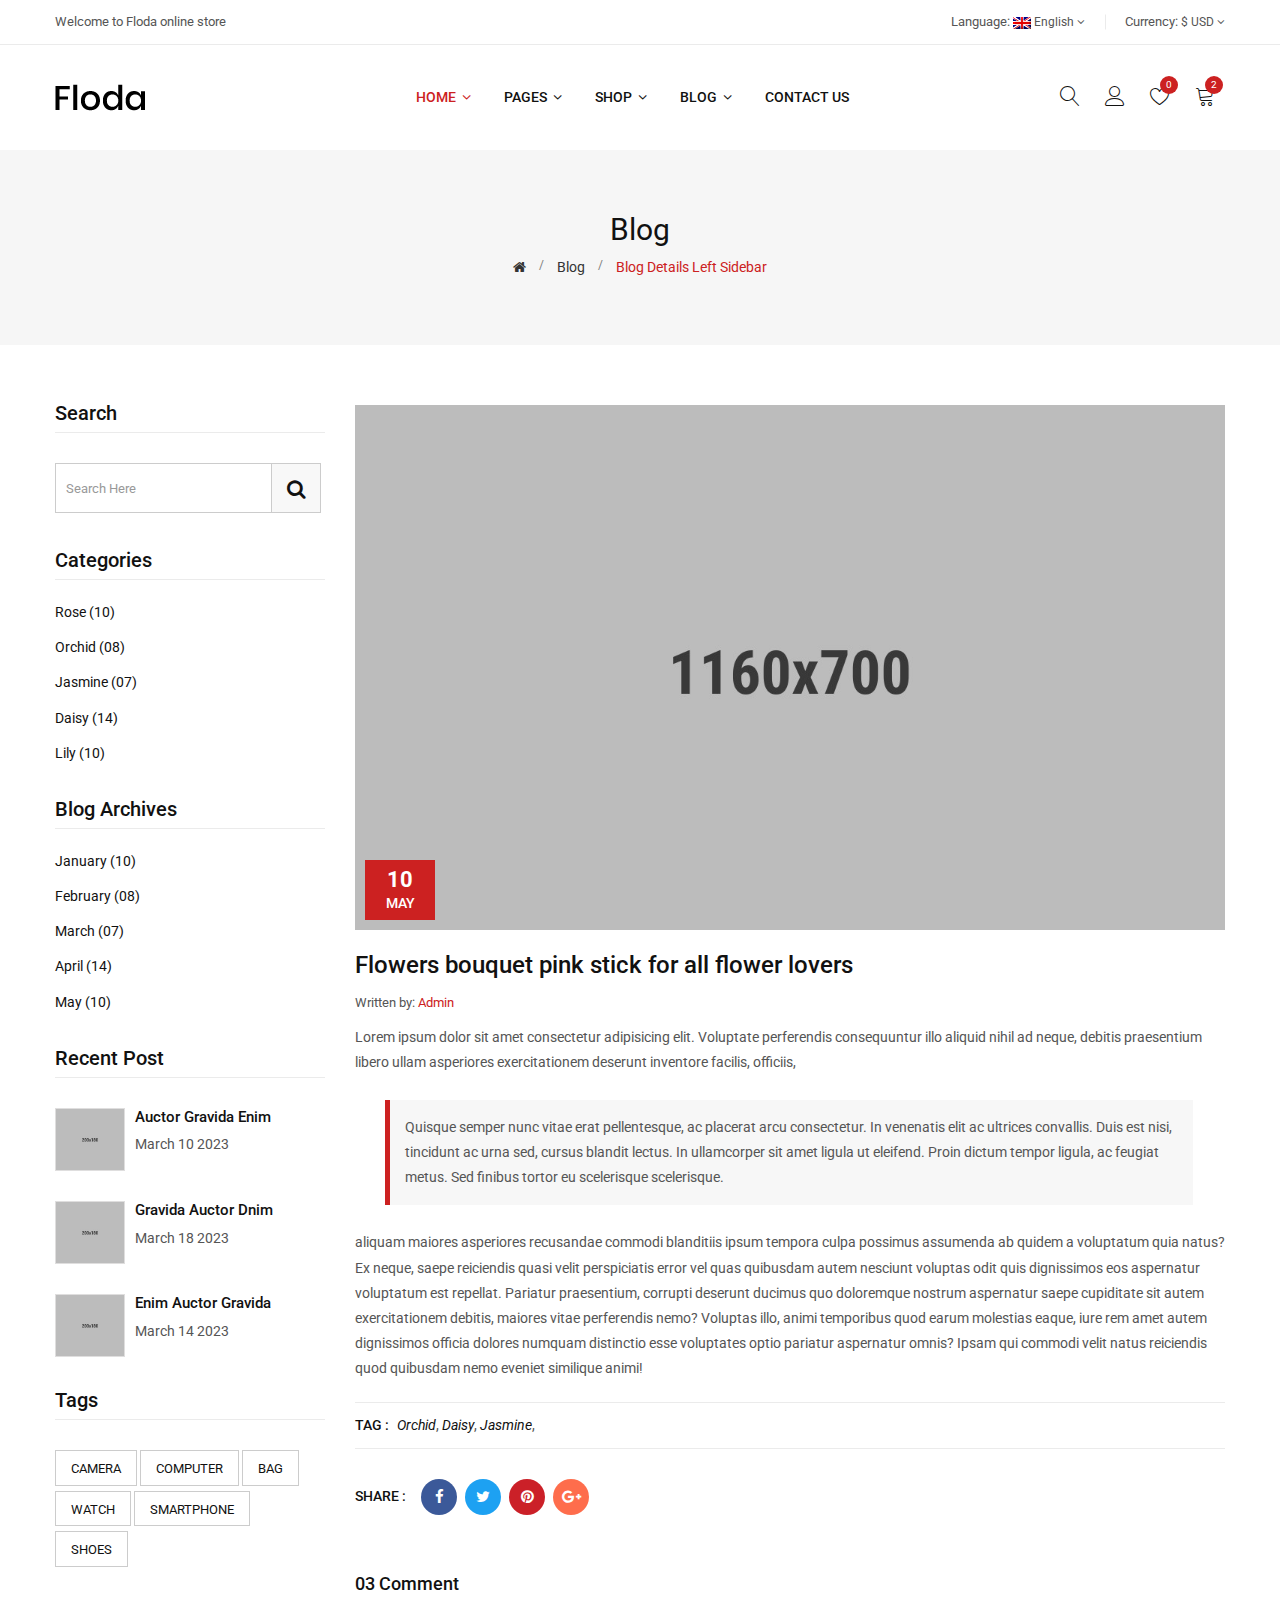
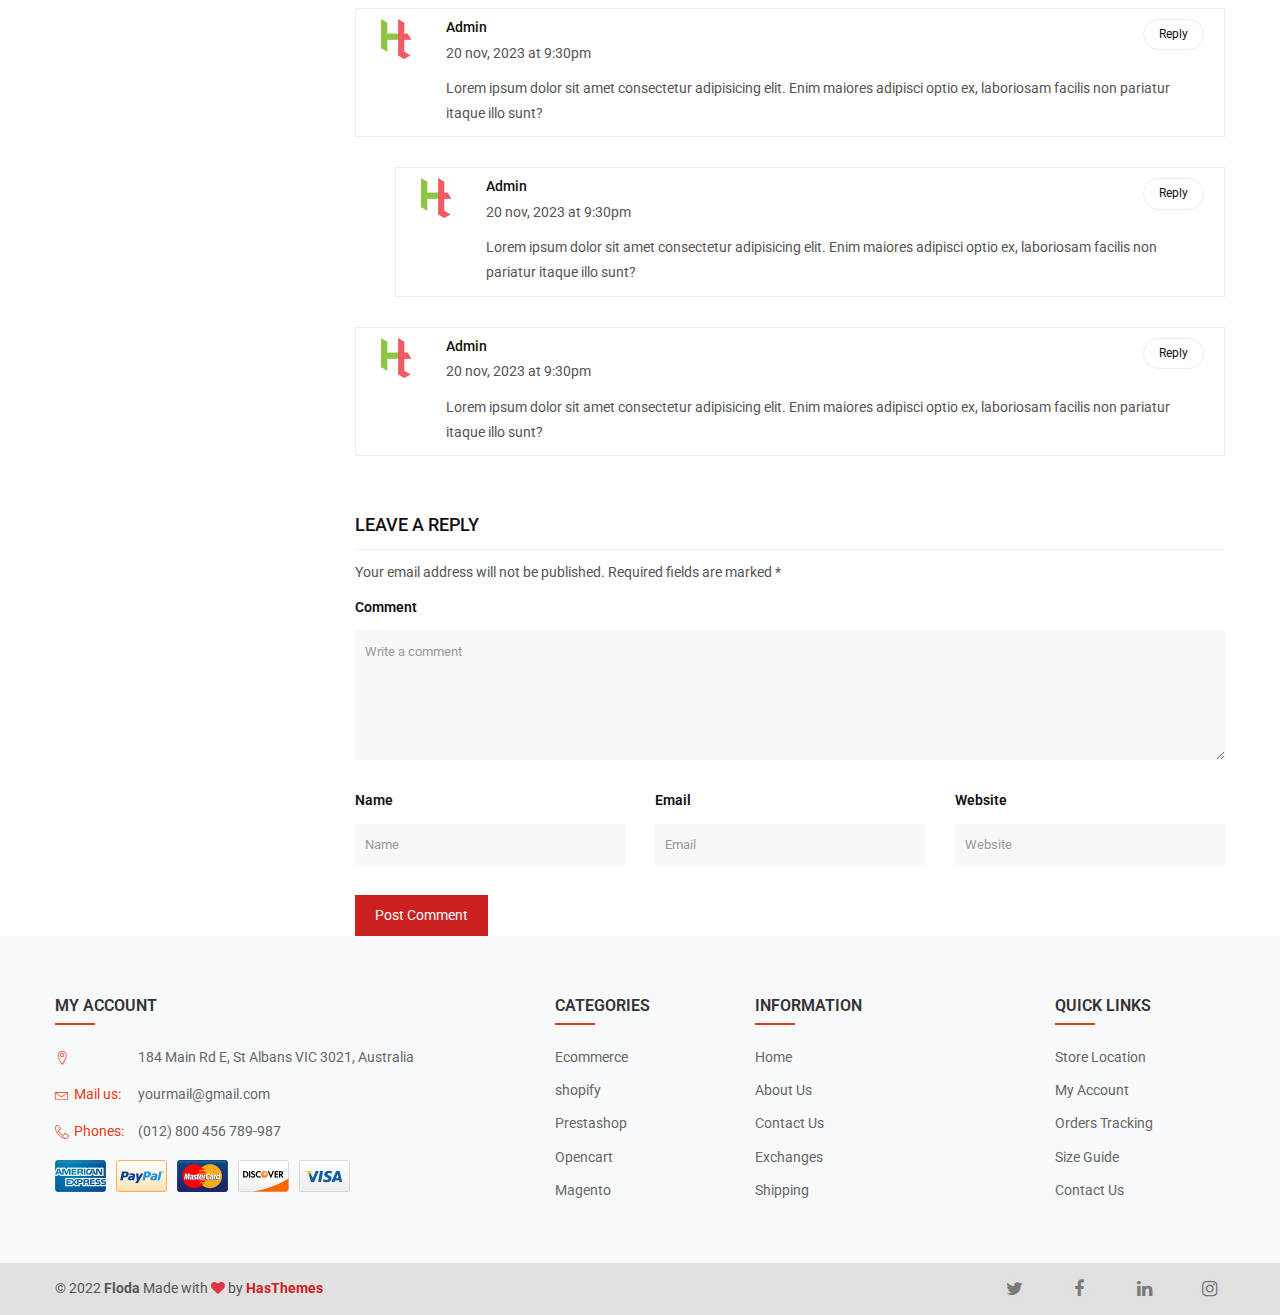
<file: blog-details-left-sidebar.html>
<!DOCTYPE html>
<html class="no-js" lang="zxx">

<head>
    <meta charset="utf-8">
    <meta http-equiv="X-UA-Compatible" content="IE=edge">
    <meta name="viewport" content="width=device-width, initial-scale=1">
    <meta name="description" content="meta description">
    <title>Floda - Flower eCommerce Bootstrap 5 Template</title>

    <!--=== Favicon ===-->
    <link rel="shortcut icon" href="assets/img/favicon.ico" type="image/x-icon" />

    <!-- Google fonts include -->
    <link href="https://fonts.googleapis.com/css?family=Roboto:300,300i,400,400i,500,500i,700,900%7CYesteryear" rel="stylesheet">

    <!-- All Vendor & plugins CSS include -->
    <link href="assets/css/vendor.css" rel="stylesheet">
    <!-- Main Style CSS -->
    <link href="assets/css/style.css" rel="stylesheet">

    <!--[if lt IE 9]>
<script src="//oss.maxcdn.com/html5shiv/3.7.2/html5shiv.min.js"></script>
<script src="//oss.maxcdn.com/respond/1.4.2/respond.min.js"></script>
<![endif]-->

</head>

<body>

    <!-- Start Header Area -->
    <header class="header-area">
        <!-- main header start -->
        <div class="main-header d-none d-lg-block">
            <!-- header top start -->
            <div class="header-top bdr-bottom">
                <div class="container">
                    <div class="row align-items-center">
                        <div class="col-lg-6">
                            <div class="welcome-message">
                                <p>Welcome to Floda online store</p>
                            </div>
                        </div>
                        <div class="col-lg-6 text-right">
                            <div class="header-top-settings">
                                <ul class="nav align-items-center justify-content-end">
                                    <li class="language">
                                        <span>Language:</span>
                                        <img src="assets/img/icon/en.png" alt="flag"> English
                                        <i class="fa fa-angle-down"></i>
                                        <ul class="dropdown-list">
                                            <li><a href="#"><img src="assets/img/icon/en.png" alt="flag"> english</a></li>
                                            <li><a href="#"><img src="assets/img/icon/fr.png" alt="flag"> french</a></li>
                                        </ul>
                                    </li>
                                    <li class="curreny-wrap">
                                        <span>Currency:</span>
                                        $ USD
                                        <i class="fa fa-angle-down"></i>
                                        <ul class="dropdown-list curreny-list">
                                            <li><a href="#">$ usd</a></li>
                                            <li><a href="#"> € EURO</a></li>
                                        </ul>
                                    </li>
                                </ul>
                            </div>
                        </div>
                    </div>
                </div>
            </div>
            <!-- header top end -->

            <!-- header middle area start -->
            <div class="header-main-area sticky">
                <div class="container">
                    <div class="row align-items-center position-relative">

                        <!-- start logo area -->
                        <div class="col-lg-3">
                            <div class="logo">
                                <a href="index.html">
                                    <img src="assets/img/logo/logo.png" alt="">
                                </a>
                            </div>
                        </div>
                        <!-- start logo area -->

                        <!-- main menu area start -->
                        <div class="col-lg-6 position-static">
                            <div class="main-menu-area">
                                <div class="main-menu">
                                    <!-- main menu navbar start -->
                                    <nav class="desktop-menu">
                                        <ul>
                                            <li class="active"><a href="index.html">Home <i class="fa fa-angle-down"></i></a>
                                                <ul class="dropdown">
                                                    <li><a href="index.html">Home version 01</a></li>
                                                    <li><a href="index-2.html">Home version 02</a></li>
                                                    <li><a href="index-3.html">Home version 03</a></li>
                                                    <li><a href="index-4.html">Home version 04</a></li>
                                                </ul>
                                            </li>
                                            <li class="static"><a href="#">pages <i class="fa fa-angle-down"></i></a>
                                                <ul class="megamenu dropdown">
                                                    <li class="mega-title"><a href="#">column 01</a>
                                                        <ul>
                                                            <li><a href="shop.html">shop grid left
                                                                    sidebar</a></li>
                                                            <li><a href="shop-grid-right-sidebar.html">shop grid right
                                                                    sidebar</a></li>
                                                            <li><a href="shop-list-left-sidebar.html">shop list left sidebar</a></li>
                                                            <li><a href="shop-list-right-sidebar.html">shop list right sidebar</a></li>
                                                        </ul>
                                                    </li>
                                                    <li class="mega-title"><a href="#">column 02</a>
                                                        <ul>
                                                            <li><a href="product-details.html">product details</a></li>
                                                            <li><a href="product-details-affiliate.html">product
                                                                    details
                                                                    affiliate</a></li>
                                                            <li><a href="product-details-variable.html">product details
                                                                    variable</a></li>
                                                            <li><a href="product-details-group.html">product details
                                                                    group</a></li>
                                                        </ul>
                                                    </li>
                                                    <li class="mega-title"><a href="#">column 03</a>
                                                        <ul>
                                                            <li><a href="cart.html">cart</a></li>
                                                            <li><a href="checkout.html">checkout</a></li>
                                                            <li><a href="compare.html">compare</a></li>
                                                            <li><a href="wishlist.html">wishlist</a></li>
                                                        </ul>
                                                    </li>
                                                    <li class="mega-title"><a href="#">column 04</a>
                                                        <ul>
                                                            <li><a href="my-account.html">my-account</a></li>
                                                            <li><a href="login-register.html">login-register</a></li>
                                                            <li><a href="contact-us.html">contact us</a></li>
                                                            <li><a href="faq.html">faq's</a></li>
                                                        </ul>
                                                    </li>
                                                    <li class="megamenu-banners d-none d-lg-block">
                                                        <a href="product-details.html">
                                                            <img src="assets/img/banner/img-bottom-menu.jpg" alt="">
                                                        </a>
                                                    </li>
                                                </ul>
                                            </li>
                                            <li><a href="shop.html">shop <i class="fa fa-angle-down"></i></a>
                                                <ul class="dropdown">
                                                    <li><a href="#">shop grid layout <i class="fa fa-angle-right"></i></a>
                                                        <ul class="dropdown">
                                                            <li><a href="shop.html">shop grid left sidebar</a></li>
                                                            <li><a href="shop-grid-right-sidebar.html">shop grid right sidebar</a></li>
                                                            <li><a href="shop-grid-full-3-col.html">shop grid full 3 col</a></li>
                                                            <li><a href="shop-grid-full-4-col.html">shop grid full 4 col</a></li>
                                                        </ul>
                                                    </li>
                                                    <li><a href="#">shop list layout <i class="fa fa-angle-right"></i></a>
                                                        <ul class="dropdown">
                                                            <li><a href="shop-list-left-sidebar.html">shop list left sidebar</a></li>
                                                            <li><a href="shop-list-right-sidebar.html">shop list right sidebar</a></li>
                                                            <li><a href="shop-list-full-width.html">shop list full width</a></li>
                                                        </ul>
                                                    </li>
                                                    <li><a href="#">products details <i class="fa fa-angle-right"></i></a>
                                                        <ul class="dropdown">
                                                            <li><a href="product-details.html">product details</a></li>
                                                            <li><a href="product-details-affiliate.html">product details affiliate</a></li>
                                                            <li><a href="product-details-variable.html">product details variable</a></li>
                                                            <li><a href="product-details-group.html">product details group</a></li>
                                                        </ul>
                                                    </li>
                                                </ul>
                                            </li>
                                            <li><a href="blog-left-sidebar.html">Blog <i class="fa fa-angle-down"></i></a>
                                                <ul class="dropdown">
                                                    <li><a href="blog-left-sidebar.html">blog left sidebar</a></li>
                                                    <li><a href="blog-right-sidebar.html">blog right sidebar</a></li>
                                                    <li><a href="blog-grid-full-width.html">blog grid no sidebar</a></li>
                                                    <li><a href="blog-details.html">blog details</a></li>
                                                    <li><a href="blog-details-left-sidebar.html">blog details left sidebar</a></li>
                                                </ul>
                                            </li>
                                            <li><a href="contact-us.html">Contact us</a></li>
                                        </ul>
                                    </nav>
                                    <!-- main menu navbar end -->
                                </div>
                            </div>
                        </div>
                        <!-- main menu area end -->

                        <!-- mini cart area start -->
                        <div class="col-lg-3">
                            <div class="header-configure-wrapper">
                                <div class="header-configure-area">
                                    <ul class="nav justify-content-end">
                                        <li>
                                            <a href="#" class="offcanvas-btn">
                                                <i class="lnr lnr-magnifier"></i>
                                            </a>
                                        </li>
                                        <li class="user-hover">
                                            <a href="#">
                                                <i class="lnr lnr-user"></i>
                                            </a>
                                            <ul class="dropdown-list">
                                                <li><a href="login-register.html">login</a></li>
                                                <li><a href="login-register.html">register</a></li>
                                                <li><a href="my-account.html">my account</a></li>
                                            </ul>
                                        </li>
                                        <li>
                                            <a href="wishlist.html">
                                                <i class="lnr lnr-heart"></i>
                                                <div class="notification">0</div>
                                            </a>
                                        </li>
                                        <li>
                                            <a href="#" class="minicart-btn">
                                                <i class="lnr lnr-cart"></i>
                                                <div class="notification">2</div>
                                            </a>
                                        </li>
                                    </ul>
                                </div>
                            </div>
                        </div>
                        <!-- mini cart area end -->

                    </div>
                </div>
            </div>
            <!-- header middle area end -->
        </div>
        <!-- main header start -->

        <!-- mobile header start -->
        <div class="mobile-header d-lg-none d-md-block sticky">
            <!--mobile header top start -->
            <div class="container">
                <div class="row align-items-center">
                    <div class="col-12">
                        <div class="mobile-main-header">
                            <div class="mobile-logo">
                                <a href="index.html">
                                    <img src="assets/img/logo/logo.png" alt="Brand Logo">
                                </a>
                            </div>
                            <div class="mobile-menu-toggler">
                                <div class="mini-cart-wrap">
                                    <a href="cart.html">
                                        <i class="lnr lnr-cart"></i>
                                    </a>
                                </div>
                                <div class="mobile-menu-btn">
                                    <div class="off-canvas-btn">
                                        <i class="lnr lnr-menu"></i>
                                    </div>
                                </div>
                            </div>
                        </div>
                    </div>
                </div>
            </div>
            <!-- mobile header top start -->
        </div>
        <!-- mobile header end -->
    </header>
    <!-- end Header Area -->

    <!-- off-canvas menu start -->
    <aside class="off-canvas-wrapper">
        <div class="off-canvas-overlay"></div>
        <div class="off-canvas-inner-content">
            <div class="btn-close-off-canvas">
                <i class="lnr lnr-cross"></i>
            </div>

            <div class="off-canvas-inner">
                <!-- search box start -->
                <div class="search-box-offcanvas">
                    <form>
                        <input type="text" placeholder="Search Here...">
                        <button class="search-btn"><i class="lnr lnr-magnifier"></i></button>
                    </form>
                </div>
                <!-- search box end -->

                <!-- mobile menu start -->
                <div class="mobile-navigation">

                    <!-- mobile menu navigation start -->
                    <nav>
                        <ul class="mobile-menu">
                            <li class="menu-item-has-children"><a href="index.html">Home</a>
                                <ul class="dropdown">
                                    <li><a href="index.html">Home version 01</a></li>
                                    <li><a href="index-2.html">Home version 02</a></li>
                                    <li><a href="index-3.html">Home version 03</a></li>
                                    <li><a href="index-4.html">Home version 04</a></li>
                                </ul>
                            </li>
                            <li class="menu-item-has-children"><a href="#">pages</a>
                                <ul class="megamenu dropdown">
                                    <li class="mega-title menu-item-has-children"><a href="#">column 01</a>
                                        <ul class="dropdown">
                                            <li><a href="shop.html">shop grid left
                                                    sidebar</a></li>
                                            <li><a href="shop-grid-right-sidebar.html">shop grid right
                                                    sidebar</a></li>
                                            <li><a href="shop-list-left-sidebar.html">shop list left sidebar</a></li>
                                            <li><a href="shop-list-right-sidebar.html">shop list right sidebar</a></li>
                                        </ul>
                                    </li>
                                    <li class="mega-title menu-item-has-children"><a href="#">column 02</a>
                                        <ul class="dropdown">
                                            <li><a href="product-details.html">product details</a></li>
                                            <li><a href="product-details-affiliate.html">product
                                                    details
                                                    affiliate</a></li>
                                            <li><a href="product-details-variable.html">product details
                                                    variable</a></li>
                                            <li><a href="product-details-group.html">product details
                                                    group</a></li>
                                        </ul>
                                    </li>
                                    <li class="mega-title menu-item-has-children"><a href="#">column 03</a>
                                        <ul class="dropdown">
                                            <li><a href="cart.html">cart</a></li>
                                            <li><a href="checkout.html">checkout</a></li>
                                            <li><a href="compare.html">compare</a></li>
                                            <li><a href="wishlist.html">wishlist</a></li>
                                        </ul>
                                    </li>
                                    <li class="mega-title menu-item-has-children"><a href="#">column 04</a>
                                        <ul class="dropdown">
                                            <li><a href="my-account.html">my-account</a></li>
                                            <li><a href="login-register.html">login-register</a></li>
                                            <li><a href="contact-us.html">contact us</a></li>
                                            <li><a href="faq.html">faq's</a></li>
                                        </ul>
                                    </li>
                                </ul>
                            </li>
                            <li class="menu-item-has-children "><a href="#">shop</a>
                                <ul class="dropdown">
                                    <li class="menu-item-has-children"><a href="#">shop grid layout</a>
                                        <ul class="dropdown">
                                            <li><a href="shop.html">shop grid left sidebar</a></li>
                                            <li><a href="shop-grid-right-sidebar.html">shop grid right sidebar</a></li>
                                            <li><a href="shop-grid-full-3-col.html">shop grid full 3 col</a></li>
                                            <li><a href="shop-grid-full-4-col.html">shop grid full 4 col</a></li>
                                        </ul>
                                    </li>
                                    <li class="menu-item-has-children"><a href="#">shop list layout</a>
                                        <ul class="dropdown">
                                            <li><a href="shop-list-left-sidebar.html">shop list left sidebar</a></li>
                                            <li><a href="shop-list-right-sidebar.html">shop list right sidebar</a></li>
                                            <li><a href="shop-list-full-width.html">shop list full width</a></li>
                                        </ul>
                                    </li>
                                    <li class="menu-item-has-children"><a href="#">products details</a>
                                        <ul class="dropdown">
                                            <li><a href="product-details.html">product details</a></li>
                                            <li><a href="product-details-affiliate.html">product details affiliate</a></li>
                                            <li><a href="product-details-variable.html">product details variable</a></li>
                                            <li><a href="product-details-group.html">product details group</a></li>
                                        </ul>
                                    </li>
                                </ul>
                            </li>
                            <li class="menu-item-has-children "><a href="#">Blog</a>
                                <ul class="dropdown">
                                    <li><a href="blog-left-sidebar.html">blog left sidebar</a></li>
                                    <li><a href="blog-right-sidebar.html">blog right sidebar</a></li>
                                    <li><a href="blog-grid-full-width.html">blog grid no sidebar</a></li>
                                    <li><a href="blog-details.html">blog details</a></li>
                                    <li><a href="blog-details-left-sidebar.html">blog details left sidebar</a></li>
                                </ul>
                            </li>
                            <li><a href="contact-us.html">Contact us</a></li>
                        </ul>
                    </nav>
                    <!-- mobile menu navigation end -->
                </div>
                <!-- mobile menu end -->

                <div class="mobile-settings">
                    <ul class="nav">
                        <li>
                            <div class="dropdown mobile-top-dropdown">
                                <a href="#" class="dropdown-toggle" id="currency" data-bs-toggle="dropdown" aria-haspopup="true" aria-expanded="false">
                                    Currency
                                    <i class="fa fa-angle-down"></i>
                                </a>
                                <div class="dropdown-menu" aria-labelledby="currency">
                                    <a class="dropdown-item" href="#">$ USD</a>
                                    <a class="dropdown-item" href="#">$ EURO</a>
                                </div>
                            </div>
                        </li>
                        <li>
                            <div class="dropdown mobile-top-dropdown">
                                <a href="#" class="dropdown-toggle" id="myaccount" data-bs-toggle="dropdown" aria-haspopup="true" aria-expanded="false">
                                    My Account
                                    <i class="fa fa-angle-down"></i>
                                </a>
                                <div class="dropdown-menu" aria-labelledby="myaccount">
                                    <a class="dropdown-item" href="my-account.html">my account</a>
                                    <a class="dropdown-item" href="login-register.html"> login</a>
                                    <a class="dropdown-item" href="login-register.html">register</a>
                                </div>
                            </div>
                        </li>
                    </ul>
                </div>

                <!-- offcanvas widget area start -->
                <div class="offcanvas-widget-area">
                    <div class="off-canvas-contact-widget">
                        <ul>
                            <li><i class="fa fa-mobile"></i>
                                <a href="#">0123456789</a>
                            </li>
                            <li><i class="fa fa-envelope-o"></i>
                                <a href="#">info@yourdomain.com</a>
                            </li>
                        </ul>
                    </div>
                    <div class="off-canvas-social-widget">
                        <a href="#"><i class="fa fa-facebook"></i></a>
                        <a href="#"><i class="fa fa-twitter"></i></a>
                        <a href="#"><i class="fa fa-pinterest-p"></i></a>
                        <a href="#"><i class="fa fa-linkedin"></i></a>
                        <a href="#"><i class="fa fa-youtube-play"></i></a>
                    </div>
                </div>
                <!-- offcanvas widget area end -->
            </div>
        </div>
    </aside>
    <!-- off-canvas menu end -->



    <!-- main wrapper start -->
    <main>
        <!-- breadcrumb area start -->
        <div class="breadcrumb-area common-bg">
            <div class="container">
                <div class="row">
                    <div class="col-12">
                        <div class="breadcrumb-wrap">
                            <nav aria-label="breadcrumb">
                                <h1>blog</h1>
                                <ul class="breadcrumb">
                                    <li class="breadcrumb-item"><a href="index.html"><i class="fa fa-home"></i></a></li>
                                    <li class="breadcrumb-item"><a href="blog-left-sidebar.html">blog</a></li>
                                    <li class="breadcrumb-item active" aria-current="page">blog details left sidebar</li>
                                </ul>
                            </nav>
                        </div>
                    </div>
                </div>
            </div>
        </div>
        <!-- breadcrumb area end -->

        <!-- blog main wrapper start -->
        <div class="blog-main-wrapper section-space pb-0">
            <div class="container">
                <div class="row">
                    <div class="col-lg-3 order-2 order-lg-1">
                        <div class="blog-sidebar-wrapper">
                            <div class="blog-sidebar">
                                <h4 class="title">search</h4>
                                <div class="sidebar-serch-form">
                                    <form action="#">
                                        <input type="text" class="search-field" placeholder="search here">
                                        <button type="submit" class="search-btn"><i class="fa fa-search"></i></button>
                                    </form>
                                </div>
                            </div> <!-- single sidebar end -->
                            <div class="blog-sidebar">
                                <h4 class="title">categories</h4>
                                <ul class="blog-archive blog-category">
                                    <li><a href="#">Rose (10)</a></li>
                                    <li><a href="#">Orchid (08)</a></li>
                                    <li><a href="#">jasmine (07)</a></li>
                                    <li><a href="#">Daisy (14)</a></li>
                                    <li><a href="#">Lily (10)</a></li>
                                </ul>
                            </div> <!-- single sidebar end -->
                            <div class="blog-sidebar">
                                <h4 class="title">Blog Archives</h4>
                                <ul class="blog-archive">
                                    <li><a href="#">January (10)</a></li>
                                    <li><a href="#">February (08)</a></li>
                                    <li><a href="#">March (07)</a></li>
                                    <li><a href="#">April (14)</a></li>
                                    <li><a href="#">May (10)</a></li>
                                </ul>
                            </div> <!-- single sidebar end -->
                            <div class="blog-sidebar">
                                <h4 class="title">recent post</h4>
                                <div class="recent-post">
                                    <div class="recent-post-item">
                                        <div class="product-thumb">
                                            <a href="blog-details.html">
                                                <img src="assets/img/blog/blog-large-4.jpg" alt="">
                                            </a>
                                        </div>
                                        <div class="recent-post-description">
                                            <div class="product-name">
                                                <h4><a href="blog-details.html">Auctor gravida enim</a></h4>
                                                <p>march 10 2023</p>
                                            </div>
                                        </div>
                                    </div>
                                    <div class="recent-post-item">
                                        <div class="product-thumb">
                                            <a href="blog-details.html">
                                                <img src="assets/img/blog/blog-large-6.jpg" alt="">
                                            </a>
                                        </div>
                                        <div class="recent-post-description">
                                            <div class="product-name">
                                                <h4><a href="blog-details.html">gravida auctor dnim</a></h4>
                                                <p>march 18 2023</p>
                                            </div>
                                        </div>
                                    </div>
                                    <div class="recent-post-item">
                                        <div class="product-thumb">
                                            <a href="blog-details.html">
                                                <img src="assets/img/blog/blog-large-7.jpg" alt="">
                                            </a>
                                        </div>
                                        <div class="recent-post-description">
                                            <div class="product-name">
                                                <h4><a href="blog-details.html">enim auctor gravida</a></h4>
                                                <p>march 14 2023</p>
                                            </div>
                                        </div>
                                    </div>
                                </div>
                            </div> <!-- single sidebar end -->
                            <div class="blog-sidebar">
                                <h4 class="title">Tags</h4>
                                <ul class="blog-tags">
                                    <li><a href="#">camera</a></li>
                                    <li><a href="#">computer</a></li>
                                    <li><a href="#">bag</a></li>
                                    <li><a href="#">watch</a></li>
                                    <li><a href="#">smartphone</a></li>
                                    <li><a href="#">shoes</a></li>
                                </ul>
                            </div> <!-- single sidebar end -->
                        </div>
                    </div>
                    <div class="col-lg-9 order-1 order-lg-2">
                        <!-- blog single item start -->
                        <div class="blog-post-item blog-grid">
                            <div class="blog-post-thumb">
                                <img src="assets/img/blog/blog-details-2.jpg" alt="">
                                <div class="post-date">
                                    <p class="date">10</p>
                                    <p class="month">May</p>
                                </div>
                            </div>
                            <div class="post-info-wrapper">
                                <div class="entry-header">
                                    <h2 class="entry-title">Flowers bouquet pink stick for all flower lovers</h2>
                                    <div class="post-meta">
                                        <div class="post-author">
                                            Written by: <a href="#">Admin</a>
                                        </div>
                                    </div>
                                </div>
                                <div class="entry-summary">
                                    <p> Lorem ipsum dolor sit amet consectetur adipisicing elit. Voluptate perferendis
                                        consequuntur illo aliquid nihil ad neque, debitis praesentium libero ullam
                                        asperiores exercitationem deserunt inventore facilis, officiis,</p>
                                    <blockquote>
                                        <p>Quisque semper nunc vitae erat pellentesque, ac placerat arcu consectetur.
                                            In
                                            venenatis elit ac ultrices convallis. Duis est nisi, tincidunt ac urna sed,
                                            cursus blandit lectus. In ullamcorper sit amet ligula ut eleifend. Proin
                                            dictum
                                            tempor ligula, ac feugiat metus. Sed finibus tortor eu scelerisque
                                            scelerisque.</p>
                                    </blockquote>
                                    <p>aliquam maiores asperiores recusandae commodi blanditiis ipsum tempora culpa
                                        possimus assumenda ab quidem a voluptatum quia natus? Ex neque, saepe
                                        reiciendis
                                        quasi velit perspiciatis error vel quas quibusdam autem nesciunt voluptas odit
                                        quis
                                        dignissimos eos aspernatur voluptatum est repellat. Pariatur praesentium,
                                        corrupti
                                        deserunt ducimus quo doloremque nostrum aspernatur saepe cupiditate sit autem
                                        exercitationem debitis, maiores vitae perferendis nemo? Voluptas illo, animi
                                        temporibus quod earum molestias eaque, iure rem amet autem dignissimos officia
                                        dolores numquam distinctio esse voluptates optio pariatur aspernatur omnis?
                                        Ipsam
                                        qui commodi velit natus reiciendis quod quibusdam nemo eveniet similique animi!</p>
                                    <div class="tag-line">
                                        <h5>tag :</h5>
                                        <a href="#">Orchid</a>,
                                        <a href="#">Daisy</a>,
                                        <a href="#">Jasmine</a>,
                                    </div>
                                    <div class="blog-share-link">
                                        <h5>share :</h5>
                                        <div class="blog-social-icon">
                                            <a href="#" class="facebook"><i class="fa fa-facebook"></i></a>
                                            <a href="#" class="twitter"><i class="fa fa-twitter"></i></a>
                                            <a href="#" class="pinterest"><i class="fa fa-pinterest"></i></a>
                                            <a href="#" class="google"><i class="fa fa-google-plus"></i></a>
                                        </div>
                                    </div>
                                </div>
                            </div>
                        </div>
                        <!-- blog single item end -->

                        <!-- comment area start -->
                        <div class="comment-section section-space">
                            <h3>03 comment</h3>
                            <ul>
                                <li>
                                    <div class="author-avatar">
                                        <img src="assets/img/blog/comment-icon.png" alt="">
                                    </div>
                                    <div class="comment-body">
                                        <span class="reply-btn"><a href="#">reply</a></span>
                                        <h5 class="comment-author">admin</h5>
                                        <div class="comment-post-date">
                                            20 nov, 2023 at 9:30pm
                                        </div>
                                        <p>Lorem ipsum dolor sit amet consectetur adipisicing elit. Enim maiores
                                            adipisci optio ex, laboriosam facilis non pariatur itaque illo sunt?</p>
                                    </div>
                                </li>
                                <li class="comment-children">
                                    <div class="author-avatar">
                                        <img src="assets/img/blog/comment-icon.png" alt="">
                                    </div>
                                    <div class="comment-body">
                                        <span class="reply-btn"><a href="#">reply</a></span>
                                        <h5 class="comment-author">admin</h5>
                                        <div class="comment-post-date">
                                            20 nov, 2023 at 9:30pm
                                        </div>
                                        <p>Lorem ipsum dolor sit amet consectetur adipisicing elit. Enim maiores
                                            adipisci optio ex, laboriosam facilis non pariatur itaque illo sunt?</p>
                                    </div>
                                </li>
                                <li>
                                    <div class="author-avatar">
                                        <img src="assets/img/blog/comment-icon.png" alt="">
                                    </div>
                                    <div class="comment-body">
                                        <span class="reply-btn"><a href="#">reply</a></span>
                                        <h5 class="comment-author">admin</h5>
                                        <div class="comment-post-date">
                                            20 nov, 2023 at 9:30pm
                                        </div>
                                        <p>Lorem ipsum dolor sit amet consectetur adipisicing elit. Enim maiores
                                            adipisci optio ex, laboriosam facilis non pariatur itaque illo sunt?</p>
                                    </div>
                                </li>
                            </ul>
                        </div>
                        <!-- comment area end -->

                        <!-- start blog comment box -->
                        <div class="blog-comment-wrapper">
                            <h3>leave a reply</h3>
                            <p>Your email address will not be published. Required fields are marked *</p>
                            <form action="#">
                                <div class="comment-post-box">
                                    <div class="row">
                                        <div class="col-12">
                                            <label>comment</label>
                                            <textarea name="commnet" placeholder="Write a comment"></textarea>
                                        </div>
                                        <div class="col-lg-4 col-md-4 col-sm-4 mb-sm-20">
                                            <label>Name</label>
                                            <input type="text" class="coment-field" placeholder="Name">
                                        </div>
                                        <div class="col-lg-4 col-md-4 col-sm-4 mb-sm-20">
                                            <label>Email</label>
                                            <input type="text" class="coment-field" placeholder="Email">
                                        </div>
                                        <div class="col-lg-4 col-md-4 col-sm-4 mb-sm-20">
                                            <label>Website</label>
                                            <input type="text" class="coment-field" placeholder="Website">
                                        </div>
                                        <div class="col-12">
                                            <div class="coment-btn mt-30">
                                                <input class="btn btn__bg" type="submit" name="submit" value="post comment">
                                            </div>
                                        </div>
                                    </div>
                                </div>
                            </form>
                        </div>
                        <!-- start blog comment box -->
                    </div>
                </div>
            </div>
        </div>
        <!-- blog main wrapper end -->
    </main>
    <!-- main wrapper end -->

    <!-- Start Footer Area Wrapper -->
    <footer class="footer-wrapper">

        <!-- footer widget area start -->
        <div class="footer-widget-area">
            <div class="container">
                <div class="footer-widget-inner section-space">
                    <div class="row mbn-30">
                        <!-- footer widget item start -->
                        <div class="col-lg-5 col-md-6 col-sm-8">
                            <div class="footer-widget-item mb-30">
                                <div class="footer-widget-title">
                                    <h5>My account</h5>
                                </div>
                                <ul class="footer-widget-body accout-widget">
                                    <li class="address">
                                        <em><i class="lnr lnr-map-marker"></i></em>
                                        184 Main Rd E, St Albans VIC 3021, Australia
                                    </li>
                                    <li class="email">
                                        <em><i class="lnr lnr-envelope"></i>Mail us: </em>
                                        <a href="mailto:test@yourdomain.com">yourmail@gmail.com</a>
                                    </li>
                                    <li class="phone">
                                        <em><i class="lnr lnr-phone-handset"></i> Phones: </em>
                                        <a href="tel:(012)800456789-987">(012) 800 456 789-987</a>
                                    </li>
                                </ul>
                                <div class="payment-method">
                                    <img src="assets/img/payment-pic.png" alt="payment method">
                                </div>
                            </div>
                        </div>
                        <!-- footer widget item end -->

                        <!-- footer widget item start -->
                        <div class="col-lg-2 col-md-6 col-sm-4">
                            <div class="footer-widget-item mb-30">
                                <div class="footer-widget-title">
                                    <h5>categories</h5>
                                </div>
                                <ul class="footer-widget-body">
                                    <li><a href="#">Ecommerce</a></li>
                                    <li><a href="#">shopify</a></li>
                                    <li><a href="#">Prestashop</a></li>
                                    <li><a href="#">Opencart</a></li>
                                    <li><a href="#">Magento</a></li>
                                </ul>
                            </div>
                        </div>
                        <!-- footer widget item end -->

                        <!-- footer widget item start -->
                        <div class="col-lg-2 col-md-6 col-sm-6">
                            <div class="footer-widget-item mb-30">
                                <div class="footer-widget-title">
                                    <h5>information</h5>
                                </div>
                                <ul class="footer-widget-body">
                                    <li><a href="#">Home</a></li>
                                    <li><a href="#">About Us</a></li>
                                    <li><a href="#">Contact Us</a></li>
                                    <li><a href="#">Exchanges</a></li>
                                    <li><a href="#">Shipping</a></li>
                                </ul>
                            </div>
                        </div>
                        <!-- footer widget item end -->

                        <!-- footer widget item start -->
                        <div class="col-lg-2 offset-lg-1 col-md-6 col-sm-6">
                            <div class="footer-widget-item mb-30">
                                <div class="footer-widget-title">
                                    <h5>Quick Links</h5>
                                </div>
                                <ul class="footer-widget-body">
                                    <li><a href="#">Store Location</a></li>
                                    <li><a href="#">My Account</a></li>
                                    <li><a href="#">Orders Tracking</a></li>
                                    <li><a href="#">Size Guide</a></li>
                                    <li><a href="#">Contact Us</a></li>
                                </ul>
                            </div>
                        </div>
                        <!-- footer widget item end -->
                    </div>
                </div>
            </div>
        </div>
        <!-- footer widget area end -->

        <!-- footer bottom area start -->
        <div class="footer-bottom-area">
            <div class="container">
                <div class="row align-items-center">
                    <div class="col-md-6 order-2 order-md-1">
                        <div class="copyright-text">
                            <p>&copy; 2022 <b>Floda</b> Made with <i class="fa fa-heart text-danger"></i> by <a href="https://hasthemes.com/"><b>HasThemes</b></a></p>
                        </div>
                    </div>
                    <div class="col-md-6 order-1 order-md-2">
                        <div class="footer-social-link">
                            <a href="#"><i class="fa fa-twitter"></i></a>
                            <a href="#"><i class="fa fa-facebook"></i></a>
                            <a href="#"><i class="fa fa-linkedin"></i></a>
                            <a href="#"><i class="fa fa-instagram"></i></a>
                        </div>
                    </div>
                </div>
            </div>
        </div>
        <!-- footer bottom area end -->

    </footer>
    <!-- End Footer Area Wrapper -->

    <!-- Quick view modal start -->
    <div class="modal" id="quick_view">
        <div class="modal-dialog modal-lg modal-dialog-centered">
            <div class="modal-content">
                <div class="modal-header">
                    <button type="button" class="close" data-bs-dismiss="modal">&times;</button>
                </div>
                <div class="modal-body">
                    <!-- product details inner end -->
                    <div class="product-details-inner">
                        <div class="row">
                            <div class="col-lg-5 col-md-5">
                                <div class="product-large-slider">
                                    <div class="pro-large-img">
                                        <img src="assets/img/product/product-details-img1.jpg" alt="product-details" />
                                    </div>
                                    <div class="pro-large-img">
                                        <img src="assets/img/product/product-details-img2.jpg" alt="product-details" />
                                    </div>
                                    <div class="pro-large-img">
                                        <img src="assets/img/product/product-details-img3.jpg" alt="product-details" />
                                    </div>
                                    <div class="pro-large-img">
                                        <img src="assets/img/product/product-details-img4.jpg" alt="product-details" />
                                    </div>
                                </div>
                                <div class="pro-nav slick-row-10 slick-arrow-style">
                                    <div class="pro-nav-thumb">
                                        <img src="assets/img/product/product-details-img1.jpg" alt="product-details" />
                                    </div>
                                    <div class="pro-nav-thumb">
                                        <img src="assets/img/product/product-details-img2.jpg" alt="product-details" />
                                    </div>
                                    <div class="pro-nav-thumb">
                                        <img src="assets/img/product/product-details-img3.jpg" alt="product-details" />
                                    </div>
                                    <div class="pro-nav-thumb">
                                        <img src="assets/img/product/product-details-img4.jpg" alt="product-details" />
                                    </div>
                                </div>
                            </div>
                            <div class="col-lg-7 col-md-7">
                                <div class="product-details-des quick-details">
                                    <h3 class="product-name">Orchid flower white stick</h3>
                                    <div class="ratings d-flex">
                                        <span><i class="lnr lnr-star"></i></span>
                                        <span><i class="lnr lnr-star"></i></span>
                                        <span><i class="lnr lnr-star"></i></span>
                                        <span><i class="lnr lnr-star"></i></span>
                                        <span><i class="lnr lnr-star"></i></span>
                                        <div class="pro-review">
                                            <span>1 Reviews</span>
                                        </div>
                                    </div>
                                    <div class="price-box">
                                        <span class="price-regular">$70.00</span>
                                        <span class="price-old"><del>$90.00</del></span>
                                    </div>
                                    <h5 class="offer-text"><strong>Hurry up</strong>! offer ends in:</h5>
                                    <div class="product-countdown" data-countdown="2024/12/25"></div>
                                    <div class="availability">
                                        <i class="fa fa-check-circle"></i>
                                        <span>200 in stock</span>
                                    </div>
                                    <p class="pro-desc">Lorem ipsum dolor sit amet, consetetur sadipscing elitr, sed diam nonumy
                                        eirmod tempor invidunt ut labore et dolore magna aliquyam erat.</p>
                                    <div class="quantity-cart-box d-flex align-items-center">
                                        <h5>qty:</h5>
                                        <div class="quantity">
                                            <div class="pro-qty"><input type="text" value="1"></div>
                                        </div>
                                        <div class="action_link">
                                            <a class="btn btn-cart2" href="#">Add to cart</a>
                                        </div>
                                    </div>
                                    <div class="useful-links">
                                        <a href="#" data-bs-toggle="tooltip" title="Compare"><i
                                            class="lnr lnr-sync"></i>compare</a>
                                        <a href="#" data-bs-toggle="tooltip" title="Wishlist"><i
                                            class="lnr lnr-heart"></i>wishlist</a>
                                    </div>
                                    <div class="like-icon">
                                        <a class="facebook" href="#"><i class="fa fa-facebook"></i>like</a>
                                        <a class="twitter" href="#"><i class="fa fa-twitter"></i>tweet</a>
                                        <a class="pinterest" href="#"><i class="fa fa-pinterest"></i>save</a>
                                        <a class="google" href="#"><i class="fa fa-google-plus"></i>share</a>
                                    </div>
                                </div>
                            </div>
                        </div>
                    </div> <!-- product details inner end -->
                </div>
            </div>
        </div>
    </div>
    <!-- Quick view modal end -->

    <!-- offcanvas search form start -->
    <div class="offcanvas-search-wrapper">
        <div class="offcanvas-search-inner">
            <div class="offcanvas-close">
                <i class="lnr lnr-cross"></i>
            </div>
            <div class="container">
                <div class="offcanvas-search-box">
                    <form class="d-flex bdr-bottom w-100">
                        <input type="text" placeholder="Search entire storage here...">
                        <button class="search-btn"><i class="lnr lnr-magnifier"></i>search</button>
                    </form>
                </div>
            </div>
        </div>
    </div>
    <!-- offcanvas search form end -->

    <!-- offcanvas mini cart start -->
    <div class="offcanvas-minicart-wrapper">
        <div class="minicart-inner">
            <div class="offcanvas-overlay"></div>
            <div class="minicart-inner-content">
                <div class="minicart-close">
                    <i class="lnr lnr-cross"></i>
                </div>
                <div class="minicart-content-box">
                    <div class="minicart-item-wrapper">
                        <ul>
                            <li class="minicart-item">
                                <div class="minicart-thumb">
                                    <a href="product-details.html">
                                        <img src="assets/img/cart/cart-1.jpg" alt="product">
                                    </a>
                                </div>
                                <div class="minicart-content">
                                    <h3 class="product-name">
                                        <a href="product-details.html">Flowers bouquet pink for all flower lovers</a>
                                    </h3>
                                    <p>
                                        <span class="cart-quantity">1 <strong>&times;</strong></span>
                                        <span class="cart-price">$100.00</span>
                                    </p>
                                </div>
                                <button class="minicart-remove"><i class="lnr lnr-cross"></i></button>
                            </li>
                            <li class="minicart-item">
                                <div class="minicart-thumb">
                                    <a href="product-details.html">
                                        <img src="assets/img/cart/cart-2.jpg" alt="product">
                                    </a>
                                </div>
                                <div class="minicart-content">
                                    <h3 class="product-name">
                                        <a href="product-details.html">Jasmine flowers white for all flower lovers</a>
                                    </h3>
                                    <p>
                                        <span class="cart-quantity">1 <strong>&times;</strong></span>
                                        <span class="cart-price">$80.00</span>
                                    </p>
                                </div>
                                <button class="minicart-remove"><i class="lnr lnr-cross"></i></button>
                            </li>
                        </ul>
                    </div>

                    <div class="minicart-pricing-box">
                        <ul>
                            <li>
                                <span>sub-total</span>
                                <span><strong>$300.00</strong></span>
                            </li>
                            <li>
                                <span>Eco Tax (-2.00)</span>
                                <span><strong>$10.00</strong></span>
                            </li>
                            <li>
                                <span>VAT (20%)</span>
                                <span><strong>$60.00</strong></span>
                            </li>
                            <li class="total">
                                <span>total</span>
                                <span><strong>$370.00</strong></span>
                            </li>
                        </ul>
                    </div>

                    <div class="minicart-button">
                        <a href="cart.html"><i class="fa fa-shopping-cart"></i> view cart</a>
                        <a href="cart.html"><i class="fa fa-share"></i> checkout</a>
                    </div>
                </div>
            </div>
        </div>
    </div>
    <!-- offcanvas mini cart end -->

    <!-- Scroll to top start -->
    <div class="scroll-top not-visible">
        <i class="fa fa-angle-up"></i>
    </div>
    <!-- Scroll to Top End -->

    <!-- All vendor & plugins & active js include here -->
    <!--All Vendor Js -->
    <script src="assets/js/vendor.js"></script>
    <!-- Active Js -->
    <script src="assets/js/active.js"></script>
</body>

</html>
</file>
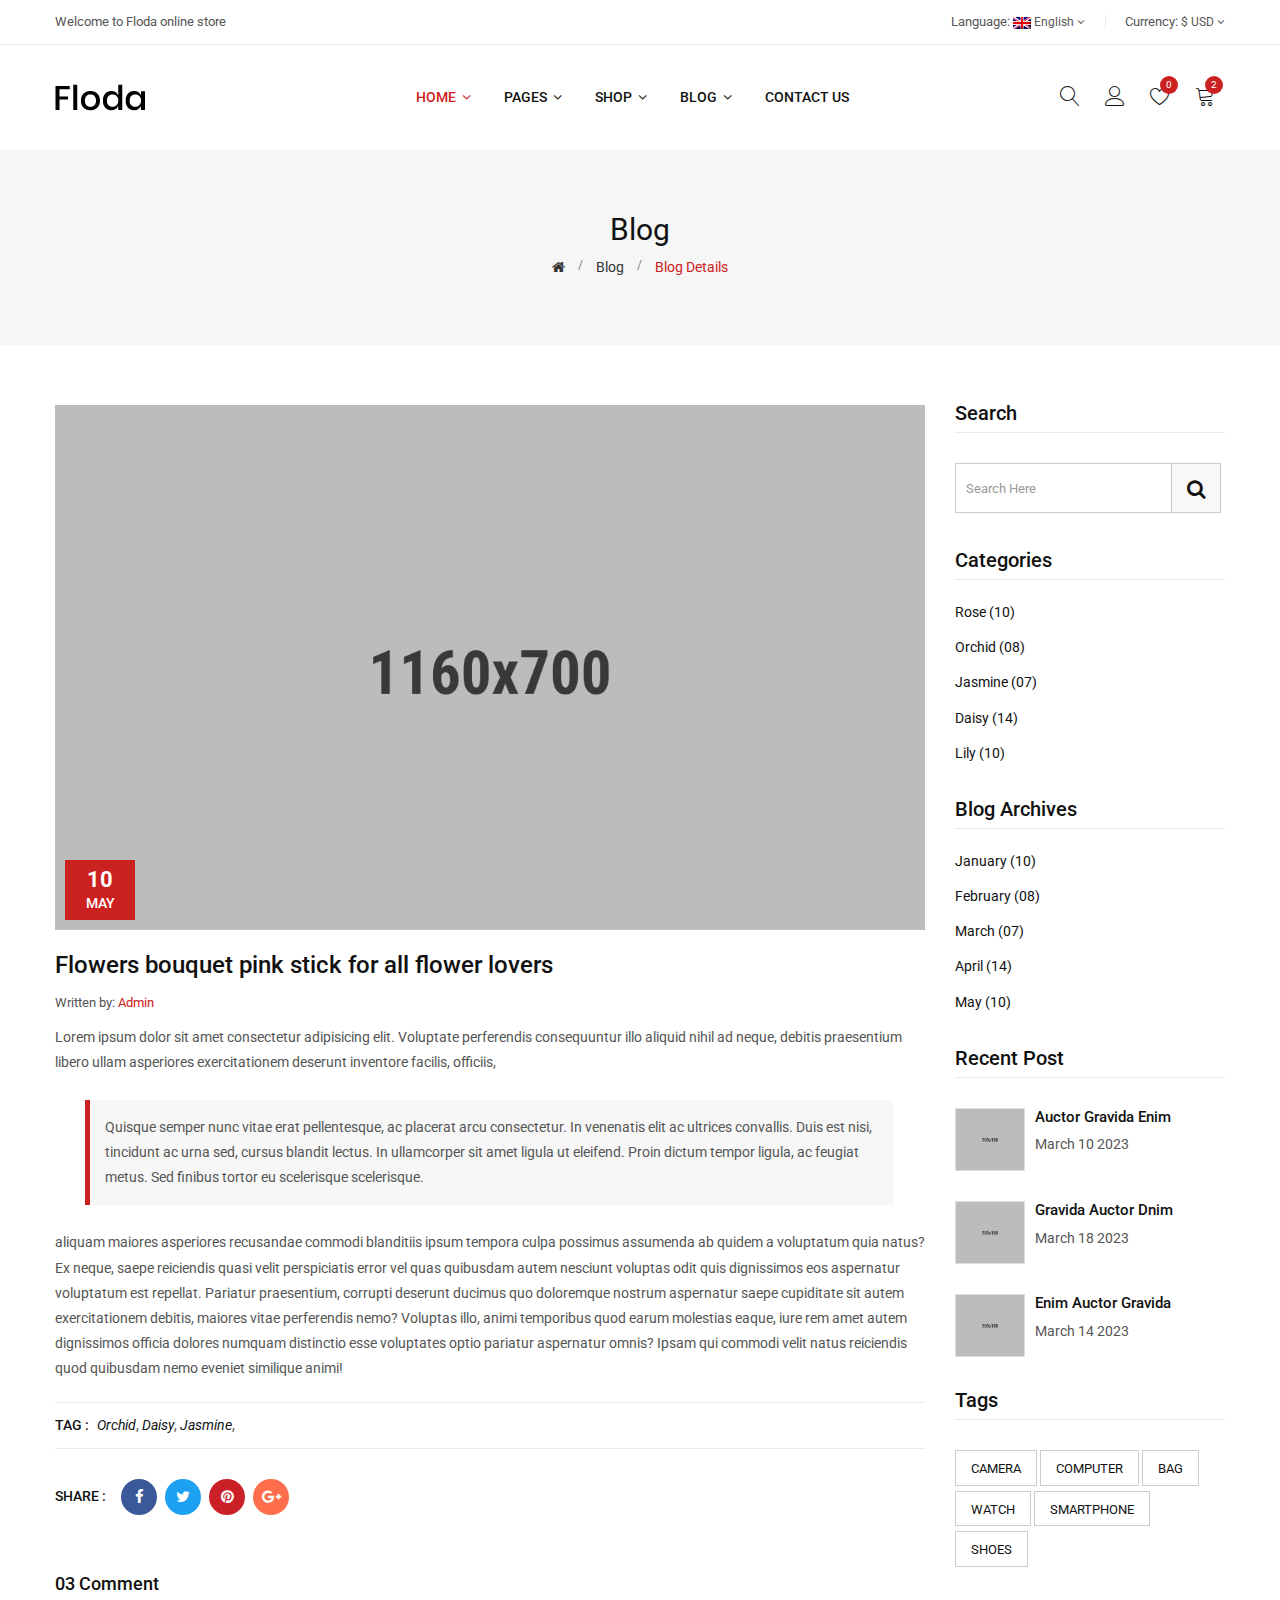
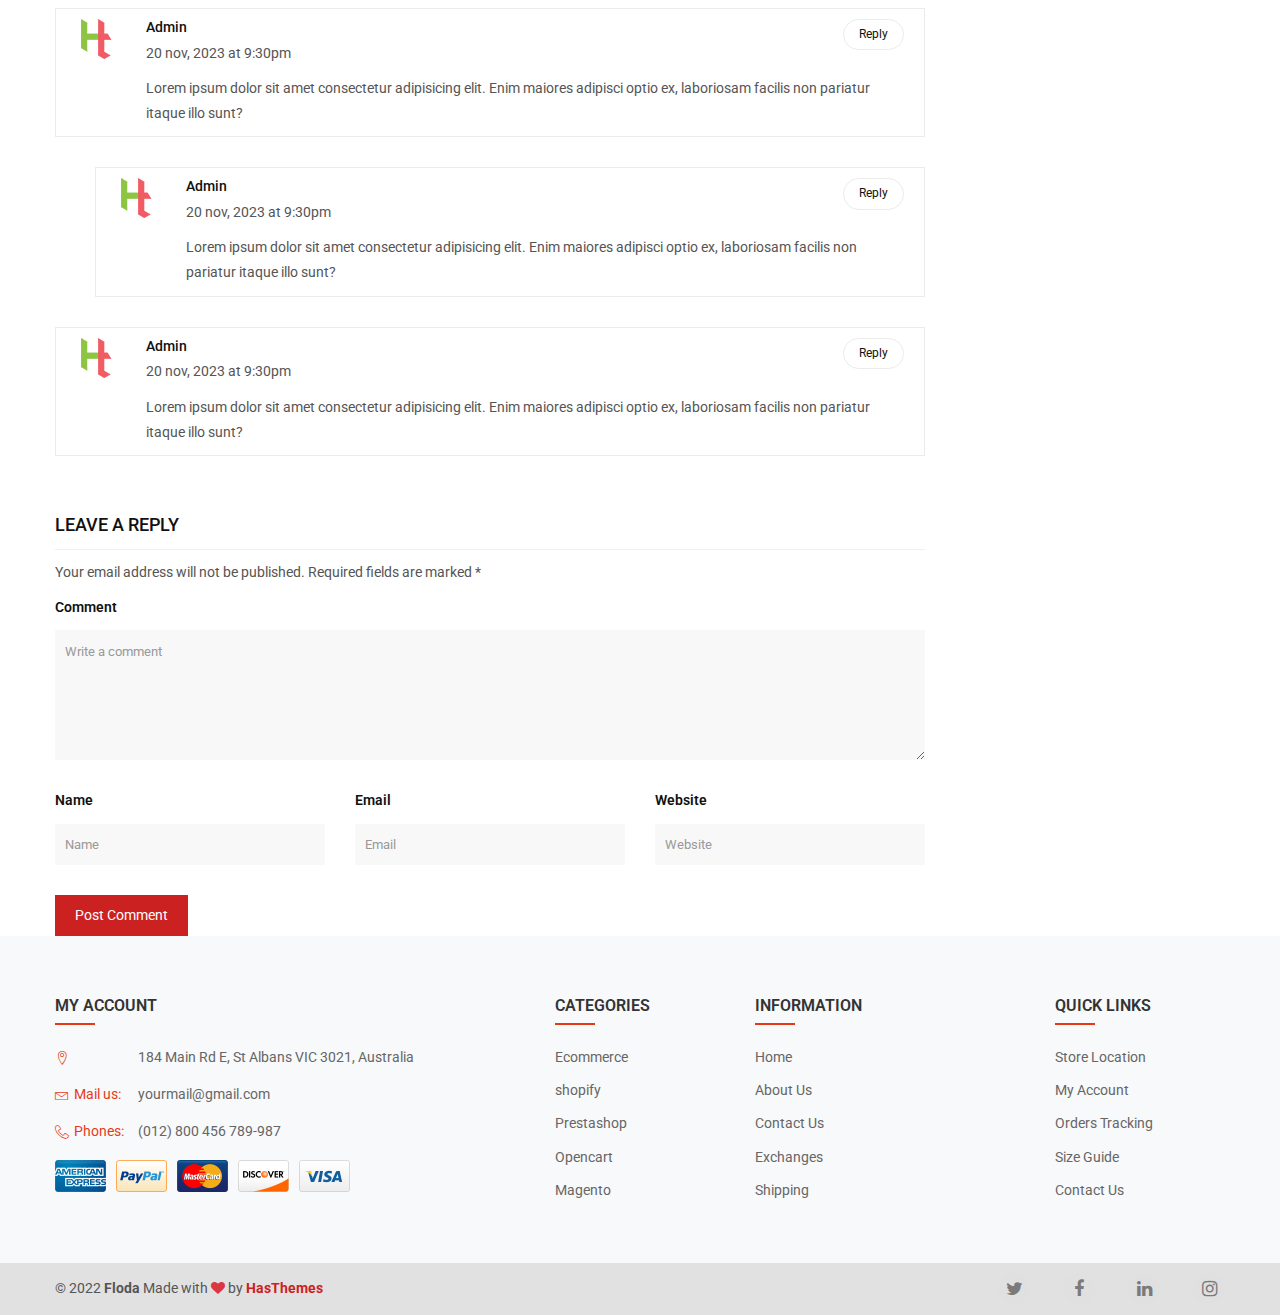
<file: blog-details.html>
<!DOCTYPE html>
<html class="no-js" lang="zxx">

<head>
    <meta charset="utf-8">
    <meta http-equiv="X-UA-Compatible" content="IE=edge">
    <meta name="viewport" content="width=device-width, initial-scale=1">
    <meta name="description" content="meta description">
    <title>Floda - Flower eCommerce Bootstrap 5 Template</title>

    <!--=== Favicon ===-->
    <link rel="shortcut icon" href="assets/img/favicon.ico" type="image/x-icon" />

    <!-- Google fonts include -->
    <link href="https://fonts.googleapis.com/css?family=Roboto:300,300i,400,400i,500,500i,700,900%7CYesteryear" rel="stylesheet">

    <!-- All Vendor & plugins CSS include -->
    <link href="assets/css/vendor.css" rel="stylesheet">
    <!-- Main Style CSS -->
    <link href="assets/css/style.css" rel="stylesheet">

    <!--[if lt IE 9]>
<script src="//oss.maxcdn.com/html5shiv/3.7.2/html5shiv.min.js"></script>
<script src="//oss.maxcdn.com/respond/1.4.2/respond.min.js"></script>
<![endif]-->

</head>

<body>

    <!-- Start Header Area -->
    <header class="header-area">
        <!-- main header start -->
        <div class="main-header d-none d-lg-block">
            <!-- header top start -->
            <div class="header-top bdr-bottom">
                <div class="container">
                    <div class="row align-items-center">
                        <div class="col-lg-6">
                            <div class="welcome-message">
                                <p>Welcome to Floda online store</p>
                            </div>
                        </div>
                        <div class="col-lg-6 text-right">
                            <div class="header-top-settings">
                                <ul class="nav align-items-center justify-content-end">
                                    <li class="language">
                                        <span>Language:</span>
                                        <img src="assets/img/icon/en.png" alt="flag"> English
                                        <i class="fa fa-angle-down"></i>
                                        <ul class="dropdown-list">
                                            <li><a href="#"><img src="assets/img/icon/en.png" alt="flag"> english</a></li>
                                            <li><a href="#"><img src="assets/img/icon/fr.png" alt="flag"> french</a></li>
                                        </ul>
                                    </li>
                                    <li class="curreny-wrap">
                                        <span>Currency:</span>
                                        $ USD
                                        <i class="fa fa-angle-down"></i>
                                        <ul class="dropdown-list curreny-list">
                                            <li><a href="#">$ usd</a></li>
                                            <li><a href="#"> € EURO</a></li>
                                        </ul>
                                    </li>
                                </ul>
                            </div>
                        </div>
                    </div>
                </div>
            </div>
            <!-- header top end -->

            <!-- header middle area start -->
            <div class="header-main-area sticky">
                <div class="container">
                    <div class="row align-items-center position-relative">

                        <!-- start logo area -->
                        <div class="col-lg-3">
                            <div class="logo">
                                <a href="index.html">
                                    <img src="assets/img/logo/logo.png" alt="">
                                </a>
                            </div>
                        </div>
                        <!-- start logo area -->

                        <!-- main menu area start -->
                        <div class="col-lg-6 position-static">
                            <div class="main-menu-area">
                                <div class="main-menu">
                                    <!-- main menu navbar start -->
                                    <nav class="desktop-menu">
                                        <ul>
                                            <li class="active"><a href="index.html">Home <i class="fa fa-angle-down"></i></a>
                                                <ul class="dropdown">
                                                    <li><a href="index.html">Home version 01</a></li>
                                                    <li><a href="index-2.html">Home version 02</a></li>
                                                    <li><a href="index-3.html">Home version 03</a></li>
                                                    <li><a href="index-4.html">Home version 04</a></li>
                                                </ul>
                                            </li>
                                            <li class="static"><a href="#">pages <i class="fa fa-angle-down"></i></a>
                                                <ul class="megamenu dropdown">
                                                    <li class="mega-title"><a href="#">column 01</a>
                                                        <ul>
                                                            <li><a href="shop.html">shop grid left
                                                                    sidebar</a></li>
                                                            <li><a href="shop-grid-right-sidebar.html">shop grid right
                                                                    sidebar</a></li>
                                                            <li><a href="shop-list-left-sidebar.html">shop list left sidebar</a></li>
                                                            <li><a href="shop-list-right-sidebar.html">shop list right sidebar</a></li>
                                                        </ul>
                                                    </li>
                                                    <li class="mega-title"><a href="#">column 02</a>
                                                        <ul>
                                                            <li><a href="product-details.html">product details</a></li>
                                                            <li><a href="product-details-affiliate.html">product
                                                                    details
                                                                    affiliate</a></li>
                                                            <li><a href="product-details-variable.html">product details
                                                                    variable</a></li>
                                                            <li><a href="product-details-group.html">product details
                                                                    group</a></li>
                                                        </ul>
                                                    </li>
                                                    <li class="mega-title"><a href="#">column 03</a>
                                                        <ul>
                                                            <li><a href="cart.html">cart</a></li>
                                                            <li><a href="checkout.html">checkout</a></li>
                                                            <li><a href="compare.html">compare</a></li>
                                                            <li><a href="wishlist.html">wishlist</a></li>
                                                        </ul>
                                                    </li>
                                                    <li class="mega-title"><a href="#">column 04</a>
                                                        <ul>
                                                            <li><a href="my-account.html">my-account</a></li>
                                                            <li><a href="login-register.html">login-register</a></li>
                                                            <li><a href="contact-us.html">contact us</a></li>
                                                            <li><a href="faq.html">faq's</a></li>
                                                        </ul>
                                                    </li>
                                                    <li class="megamenu-banners d-none d-lg-block">
                                                        <a href="product-details.html">
                                                            <img src="assets/img/banner/img-bottom-menu.jpg" alt="">
                                                        </a>
                                                    </li>
                                                </ul>
                                            </li>
                                            <li><a href="shop.html">shop <i class="fa fa-angle-down"></i></a>
                                                <ul class="dropdown">
                                                    <li><a href="#">shop grid layout <i class="fa fa-angle-right"></i></a>
                                                        <ul class="dropdown">
                                                            <li><a href="shop.html">shop grid left sidebar</a></li>
                                                            <li><a href="shop-grid-right-sidebar.html">shop grid right sidebar</a></li>
                                                            <li><a href="shop-grid-full-3-col.html">shop grid full 3 col</a></li>
                                                            <li><a href="shop-grid-full-4-col.html">shop grid full 4 col</a></li>
                                                        </ul>
                                                    </li>
                                                    <li><a href="#">shop list layout <i class="fa fa-angle-right"></i></a>
                                                        <ul class="dropdown">
                                                            <li><a href="shop-list-left-sidebar.html">shop list left sidebar</a></li>
                                                            <li><a href="shop-list-right-sidebar.html">shop list right sidebar</a></li>
                                                            <li><a href="shop-list-full-width.html">shop list full width</a></li>
                                                        </ul>
                                                    </li>
                                                    <li><a href="#">products details <i class="fa fa-angle-right"></i></a>
                                                        <ul class="dropdown">
                                                            <li><a href="product-details.html">product details</a></li>
                                                            <li><a href="product-details-affiliate.html">product details affiliate</a></li>
                                                            <li><a href="product-details-variable.html">product details variable</a></li>
                                                            <li><a href="product-details-group.html">product details group</a></li>
                                                        </ul>
                                                    </li>
                                                </ul>
                                            </li>
                                            <li><a href="blog-left-sidebar.html">Blog <i class="fa fa-angle-down"></i></a>
                                                <ul class="dropdown">
                                                    <li><a href="blog-left-sidebar.html">blog left sidebar</a></li>
                                                    <li><a href="blog-right-sidebar.html">blog right sidebar</a></li>
                                                    <li><a href="blog-grid-full-width.html">blog grid no sidebar</a></li>
                                                    <li><a href="blog-details.html">blog details</a></li>
                                                    <li><a href="blog-details-left-sidebar.html">blog details left sidebar</a></li>
                                                </ul>
                                            </li>
                                            <li><a href="contact-us.html">Contact us</a></li>
                                        </ul>
                                    </nav>
                                    <!-- main menu navbar end -->
                                </div>
                            </div>
                        </div>
                        <!-- main menu area end -->

                        <!-- mini cart area start -->
                        <div class="col-lg-3">
                            <div class="header-configure-wrapper">
                                <div class="header-configure-area">
                                    <ul class="nav justify-content-end">
                                        <li>
                                            <a href="#" class="offcanvas-btn">
                                                <i class="lnr lnr-magnifier"></i>
                                            </a>
                                        </li>
                                        <li class="user-hover">
                                            <a href="#">
                                                <i class="lnr lnr-user"></i>
                                            </a>
                                            <ul class="dropdown-list">
                                                <li><a href="login-register.html">login</a></li>
                                                <li><a href="login-register.html">register</a></li>
                                                <li><a href="my-account.html">my account</a></li>
                                            </ul>
                                        </li>
                                        <li>
                                            <a href="wishlist.html">
                                                <i class="lnr lnr-heart"></i>
                                                <div class="notification">0</div>
                                            </a>
                                        </li>
                                        <li>
                                            <a href="#" class="minicart-btn">
                                                <i class="lnr lnr-cart"></i>
                                                <div class="notification">2</div>
                                            </a>
                                        </li>
                                    </ul>
                                </div>
                            </div>
                        </div>
                        <!-- mini cart area end -->

                    </div>
                </div>
            </div>
            <!-- header middle area end -->
        </div>
        <!-- main header start -->

        <!-- mobile header start -->
        <div class="mobile-header d-lg-none d-md-block sticky">
            <!--mobile header top start -->
            <div class="container">
                <div class="row align-items-center">
                    <div class="col-12">
                        <div class="mobile-main-header">
                            <div class="mobile-logo">
                                <a href="index.html">
                                    <img src="assets/img/logo/logo.png" alt="Brand Logo">
                                </a>
                            </div>
                            <div class="mobile-menu-toggler">
                                <div class="mini-cart-wrap">
                                    <a href="cart.html">
                                        <i class="lnr lnr-cart"></i>
                                    </a>
                                </div>
                                <div class="mobile-menu-btn">
                                    <div class="off-canvas-btn">
                                        <i class="lnr lnr-menu"></i>
                                    </div>
                                </div>
                            </div>
                        </div>
                    </div>
                </div>
            </div>
            <!-- mobile header top start -->
        </div>
        <!-- mobile header end -->
    </header>
    <!-- end Header Area -->

    <!-- off-canvas menu start -->
    <aside class="off-canvas-wrapper">
        <div class="off-canvas-overlay"></div>
        <div class="off-canvas-inner-content">
            <div class="btn-close-off-canvas">
                <i class="lnr lnr-cross"></i>
            </div>

            <div class="off-canvas-inner">
                <!-- search box start -->
                <div class="search-box-offcanvas">
                    <form>
                        <input type="text" placeholder="Search Here...">
                        <button class="search-btn"><i class="lnr lnr-magnifier"></i></button>
                    </form>
                </div>
                <!-- search box end -->

                <!-- mobile menu start -->
                <div class="mobile-navigation">

                    <!-- mobile menu navigation start -->
                    <nav>
                        <ul class="mobile-menu">
                            <li class="menu-item-has-children"><a href="index.html">Home</a>
                                <ul class="dropdown">
                                    <li><a href="index.html">Home version 01</a></li>
                                    <li><a href="index-2.html">Home version 02</a></li>
                                    <li><a href="index-3.html">Home version 03</a></li>
                                    <li><a href="index-4.html">Home version 04</a></li>
                                </ul>
                            </li>
                            <li class="menu-item-has-children"><a href="#">pages</a>
                                <ul class="megamenu dropdown">
                                    <li class="mega-title menu-item-has-children"><a href="#">column 01</a>
                                        <ul class="dropdown">
                                            <li><a href="shop.html">shop grid left
                                                    sidebar</a></li>
                                            <li><a href="shop-grid-right-sidebar.html">shop grid right
                                                    sidebar</a></li>
                                            <li><a href="shop-list-left-sidebar.html">shop list left sidebar</a></li>
                                            <li><a href="shop-list-right-sidebar.html">shop list right sidebar</a></li>
                                        </ul>
                                    </li>
                                    <li class="mega-title menu-item-has-children"><a href="#">column 02</a>
                                        <ul class="dropdown">
                                            <li><a href="product-details.html">product details</a></li>
                                            <li><a href="product-details-affiliate.html">product
                                                    details
                                                    affiliate</a></li>
                                            <li><a href="product-details-variable.html">product details
                                                    variable</a></li>
                                            <li><a href="product-details-group.html">product details
                                                    group</a></li>
                                        </ul>
                                    </li>
                                    <li class="mega-title menu-item-has-children"><a href="#">column 03</a>
                                        <ul class="dropdown">
                                            <li><a href="cart.html">cart</a></li>
                                            <li><a href="checkout.html">checkout</a></li>
                                            <li><a href="compare.html">compare</a></li>
                                            <li><a href="wishlist.html">wishlist</a></li>
                                        </ul>
                                    </li>
                                    <li class="mega-title menu-item-has-children"><a href="#">column 04</a>
                                        <ul class="dropdown">
                                            <li><a href="my-account.html">my-account</a></li>
                                            <li><a href="login-register.html">login-register</a></li>
                                            <li><a href="contact-us.html">contact us</a></li>
                                            <li><a href="faq.html">faq's</a></li>
                                        </ul>
                                    </li>
                                </ul>
                            </li>
                            <li class="menu-item-has-children "><a href="#">shop</a>
                                <ul class="dropdown">
                                    <li class="menu-item-has-children"><a href="#">shop grid layout</a>
                                        <ul class="dropdown">
                                            <li><a href="shop.html">shop grid left sidebar</a></li>
                                            <li><a href="shop-grid-right-sidebar.html">shop grid right sidebar</a></li>
                                            <li><a href="shop-grid-full-3-col.html">shop grid full 3 col</a></li>
                                            <li><a href="shop-grid-full-4-col.html">shop grid full 4 col</a></li>
                                        </ul>
                                    </li>
                                    <li class="menu-item-has-children"><a href="#">shop list layout</a>
                                        <ul class="dropdown">
                                            <li><a href="shop-list-left-sidebar.html">shop list left sidebar</a></li>
                                            <li><a href="shop-list-right-sidebar.html">shop list right sidebar</a></li>
                                            <li><a href="shop-list-full-width.html">shop list full width</a></li>
                                        </ul>
                                    </li>
                                    <li class="menu-item-has-children"><a href="#">products details</a>
                                        <ul class="dropdown">
                                            <li><a href="product-details.html">product details</a></li>
                                            <li><a href="product-details-affiliate.html">product details affiliate</a></li>
                                            <li><a href="product-details-variable.html">product details variable</a></li>
                                            <li><a href="product-details-group.html">product details group</a></li>
                                        </ul>
                                    </li>
                                </ul>
                            </li>
                            <li class="menu-item-has-children "><a href="#">Blog</a>
                                <ul class="dropdown">
                                    <li><a href="blog-left-sidebar.html">blog left sidebar</a></li>
                                    <li><a href="blog-right-sidebar.html">blog right sidebar</a></li>
                                    <li><a href="blog-grid-full-width.html">blog grid no sidebar</a></li>
                                    <li><a href="blog-details.html">blog details</a></li>
                                    <li><a href="blog-details-left-sidebar.html">blog details left sidebar</a></li>
                                </ul>
                            </li>
                            <li><a href="contact-us.html">Contact us</a></li>
                        </ul>
                    </nav>
                    <!-- mobile menu navigation end -->
                </div>
                <!-- mobile menu end -->

                <div class="mobile-settings">
                    <ul class="nav">
                        <li>
                            <div class="dropdown mobile-top-dropdown">
                                <a href="#" class="dropdown-toggle" id="currency" data-bs-toggle="dropdown" aria-haspopup="true" aria-expanded="false">
                                    Currency
                                    <i class="fa fa-angle-down"></i>
                                </a>
                                <div class="dropdown-menu" aria-labelledby="currency">
                                    <a class="dropdown-item" href="#">$ USD</a>
                                    <a class="dropdown-item" href="#">$ EURO</a>
                                </div>
                            </div>
                        </li>
                        <li>
                            <div class="dropdown mobile-top-dropdown">
                                <a href="#" class="dropdown-toggle" id="myaccount" data-bs-toggle="dropdown" aria-haspopup="true" aria-expanded="false">
                                    My Account
                                    <i class="fa fa-angle-down"></i>
                                </a>
                                <div class="dropdown-menu" aria-labelledby="myaccount">
                                    <a class="dropdown-item" href="my-account.html">my account</a>
                                    <a class="dropdown-item" href="login-register.html"> login</a>
                                    <a class="dropdown-item" href="login-register.html">register</a>
                                </div>
                            </div>
                        </li>
                    </ul>
                </div>

                <!-- offcanvas widget area start -->
                <div class="offcanvas-widget-area">
                    <div class="off-canvas-contact-widget">
                        <ul>
                            <li><i class="fa fa-mobile"></i>
                                <a href="#">0123456789</a>
                            </li>
                            <li><i class="fa fa-envelope-o"></i>
                                <a href="#">info@yourdomain.com</a>
                            </li>
                        </ul>
                    </div>
                    <div class="off-canvas-social-widget">
                        <a href="#"><i class="fa fa-facebook"></i></a>
                        <a href="#"><i class="fa fa-twitter"></i></a>
                        <a href="#"><i class="fa fa-pinterest-p"></i></a>
                        <a href="#"><i class="fa fa-linkedin"></i></a>
                        <a href="#"><i class="fa fa-youtube-play"></i></a>
                    </div>
                </div>
                <!-- offcanvas widget area end -->
            </div>
        </div>
    </aside>
    <!-- off-canvas menu end -->



    <!-- main wrapper start -->
    <main>
        <!-- breadcrumb area start -->
        <div class="breadcrumb-area common-bg">
            <div class="container">
                <div class="row">
                    <div class="col-12">
                        <div class="breadcrumb-wrap">
                            <nav aria-label="breadcrumb">
                                <h1>blog</h1>
                                <ul class="breadcrumb">
                                    <li class="breadcrumb-item"><a href="index.html"><i class="fa fa-home"></i></a></li>
                                    <li class="breadcrumb-item"><a href="blog-left-sidebar.html">blog</a></li>
                                    <li class="breadcrumb-item active" aria-current="page">blog details</li>
                                </ul>
                            </nav>
                        </div>
                    </div>
                </div>
            </div>
        </div>
        <!-- breadcrumb area end -->

        <!-- blog main wrapper start -->
        <div class="blog-main-wrapper section-space pb-0">
            <div class="container">
                <div class="row">
                    <div class="col-lg-3 order-2">
                        <div class="blog-sidebar-wrapper">
                            <div class="blog-sidebar">
                                <h4 class="title">search</h4>
                                <div class="sidebar-serch-form">
                                    <form action="#">
                                        <input type="text" class="search-field" placeholder="search here">
                                        <button type="submit" class="search-btn"><i class="fa fa-search"></i></button>
                                    </form>
                                </div>
                            </div> <!-- single sidebar end -->
                            <div class="blog-sidebar">
                                <h4 class="title">categories</h4>
                                <ul class="blog-archive blog-category">
                                    <li><a href="#">Rose (10)</a></li>
                                    <li><a href="#">Orchid (08)</a></li>
                                    <li><a href="#">jasmine (07)</a></li>
                                    <li><a href="#">Daisy (14)</a></li>
                                    <li><a href="#">Lily (10)</a></li>
                                </ul>
                            </div> <!-- single sidebar end -->
                            <div class="blog-sidebar">
                                <h4 class="title">Blog Archives</h4>
                                <ul class="blog-archive">
                                    <li><a href="#">January (10)</a></li>
                                    <li><a href="#">February (08)</a></li>
                                    <li><a href="#">March (07)</a></li>
                                    <li><a href="#">April (14)</a></li>
                                    <li><a href="#">May (10)</a></li>
                                </ul>
                            </div> <!-- single sidebar end -->
                            <div class="blog-sidebar">
                                <h4 class="title">recent post</h4>
                                <div class="recent-post">
                                    <div class="recent-post-item">
                                        <div class="product-thumb">
                                            <a href="blog-details.html">
                                                <img src="assets/img/blog/blog-large-4.jpg" alt="">
                                            </a>
                                        </div>
                                        <div class="recent-post-description">
                                            <div class="product-name">
                                                <h4><a href="blog-details.html">Auctor gravida enim</a></h4>
                                                <p>march 10 2023</p>
                                            </div>
                                        </div>
                                    </div>
                                    <div class="recent-post-item">
                                        <div class="product-thumb">
                                            <a href="blog-details.html">
                                                <img src="assets/img/blog/blog-large-6.jpg" alt="">
                                            </a>
                                        </div>
                                        <div class="recent-post-description">
                                            <div class="product-name">
                                                <h4><a href="blog-details.html">gravida auctor dnim</a></h4>
                                                <p>march 18 2023</p>
                                            </div>
                                        </div>
                                    </div>
                                    <div class="recent-post-item">
                                        <div class="product-thumb">
                                            <a href="blog-details.html">
                                                <img src="assets/img/blog/blog-large-7.jpg" alt="">
                                            </a>
                                        </div>
                                        <div class="recent-post-description">
                                            <div class="product-name">
                                                <h4><a href="blog-details.html">enim auctor gravida</a></h4>
                                                <p>march 14 2023</p>
                                            </div>
                                        </div>
                                    </div>
                                </div>
                            </div> <!-- single sidebar end -->
                            <div class="blog-sidebar">
                                <h4 class="title">Tags</h4>
                                <ul class="blog-tags">
                                    <li><a href="#">camera</a></li>
                                    <li><a href="#">computer</a></li>
                                    <li><a href="#">bag</a></li>
                                    <li><a href="#">watch</a></li>
                                    <li><a href="#">smartphone</a></li>
                                    <li><a href="#">shoes</a></li>
                                </ul>
                            </div> <!-- single sidebar end -->
                        </div>
                    </div>
                    <div class="col-lg-9 order-1">
                        <!-- blog single item start -->
                        <div class="blog-post-item blog-grid">
                            <div class="blog-post-thumb">
                                <img src="assets/img/blog/blog-details-1.jpg" alt="">
                                <div class="post-date">
                                    <p class="date">10</p>
                                    <p class="month">May</p>
                                </div>
                            </div>
                            <div class="post-info-wrapper">
                                <div class="entry-header">
                                    <h2 class="entry-title">Flowers bouquet pink stick for all flower lovers</h2>
                                    <div class="post-meta">
                                        <div class="post-author">
                                            Written by: <a href="#">Admin</a>
                                        </div>
                                    </div>
                                </div>
                                <div class="entry-summary">
                                    <p> Lorem ipsum dolor sit amet consectetur adipisicing elit. Voluptate perferendis
                                        consequuntur illo aliquid nihil ad neque, debitis praesentium libero ullam
                                        asperiores exercitationem deserunt inventore facilis, officiis,</p>
                                    <blockquote>
                                        <p>Quisque semper nunc vitae erat pellentesque, ac placerat arcu consectetur.
                                            In
                                            venenatis elit ac ultrices convallis. Duis est nisi, tincidunt ac urna sed,
                                            cursus blandit lectus. In ullamcorper sit amet ligula ut eleifend. Proin
                                            dictum
                                            tempor ligula, ac feugiat metus. Sed finibus tortor eu scelerisque
                                            scelerisque.</p>
                                    </blockquote>
                                    <p>aliquam maiores asperiores recusandae commodi blanditiis ipsum tempora culpa
                                        possimus assumenda ab quidem a voluptatum quia natus? Ex neque, saepe
                                        reiciendis
                                        quasi velit perspiciatis error vel quas quibusdam autem nesciunt voluptas odit
                                        quis
                                        dignissimos eos aspernatur voluptatum est repellat. Pariatur praesentium,
                                        corrupti
                                        deserunt ducimus quo doloremque nostrum aspernatur saepe cupiditate sit autem
                                        exercitationem debitis, maiores vitae perferendis nemo? Voluptas illo, animi
                                        temporibus quod earum molestias eaque, iure rem amet autem dignissimos officia
                                        dolores numquam distinctio esse voluptates optio pariatur aspernatur omnis?
                                        Ipsam
                                        qui commodi velit natus reiciendis quod quibusdam nemo eveniet similique animi!</p>
                                    <div class="tag-line">
                                        <h5>tag :</h5>
                                        <a href="#">Orchid</a>,
                                        <a href="#">Daisy</a>,
                                        <a href="#">Jasmine</a>,
                                    </div>
                                    <div class="blog-share-link">
                                        <h5>share :</h5>
                                        <div class="blog-social-icon">
                                            <a href="#" class="facebook"><i class="fa fa-facebook"></i></a>
                                            <a href="#" class="twitter"><i class="fa fa-twitter"></i></a>
                                            <a href="#" class="pinterest"><i class="fa fa-pinterest"></i></a>
                                            <a href="#" class="google"><i class="fa fa-google-plus"></i></a>
                                        </div>
                                    </div>
                                </div>
                            </div>
                        </div>
                        <!-- blog single item end -->

                        <!-- comment area start -->
                        <div class="comment-section section-space">
                            <h3>03 comment</h3>
                            <ul>
                                <li>
                                    <div class="author-avatar">
                                        <img src="assets/img/blog/comment-icon.png" alt="">
                                    </div>
                                    <div class="comment-body">
                                        <span class="reply-btn"><a href="#">reply</a></span>
                                        <h5 class="comment-author">admin</h5>
                                        <div class="comment-post-date">
                                            20 nov, 2023 at 9:30pm
                                        </div>
                                        <p>Lorem ipsum dolor sit amet consectetur adipisicing elit. Enim maiores
                                            adipisci optio ex, laboriosam facilis non pariatur itaque illo sunt?</p>
                                    </div>
                                </li>
                                <li class="comment-children">
                                    <div class="author-avatar">
                                        <img src="assets/img/blog/comment-icon.png" alt="">
                                    </div>
                                    <div class="comment-body">
                                        <span class="reply-btn"><a href="#">reply</a></span>
                                        <h5 class="comment-author">admin</h5>
                                        <div class="comment-post-date">
                                            20 nov, 2023 at 9:30pm
                                        </div>
                                        <p>Lorem ipsum dolor sit amet consectetur adipisicing elit. Enim maiores
                                            adipisci optio ex, laboriosam facilis non pariatur itaque illo sunt?</p>
                                    </div>
                                </li>
                                <li>
                                    <div class="author-avatar">
                                        <img src="assets/img/blog/comment-icon.png" alt="">
                                    </div>
                                    <div class="comment-body">
                                        <span class="reply-btn"><a href="#">reply</a></span>
                                        <h5 class="comment-author">admin</h5>
                                        <div class="comment-post-date">
                                            20 nov, 2023 at 9:30pm
                                        </div>
                                        <p>Lorem ipsum dolor sit amet consectetur adipisicing elit. Enim maiores
                                            adipisci optio ex, laboriosam facilis non pariatur itaque illo sunt?</p>
                                    </div>
                                </li>
                            </ul>
                        </div>
                        <!-- comment area end -->

                        <!-- start blog comment box -->
                        <div class="blog-comment-wrapper">
                            <h3>leave a reply</h3>
                            <p>Your email address will not be published. Required fields are marked *</p>
                            <form action="#">
                                <div class="comment-post-box">
                                    <div class="row">
                                        <div class="col-12">
                                            <label>comment</label>
                                            <textarea name="commnet" placeholder="Write a comment"></textarea>
                                        </div>
                                        <div class="col-lg-4 col-md-4 col-sm-4 mb-sm-20">
                                            <label>Name</label>
                                            <input type="text" class="coment-field" placeholder="Name">
                                        </div>
                                        <div class="col-lg-4 col-md-4 col-sm-4 mb-sm-20">
                                            <label>Email</label>
                                            <input type="text" class="coment-field" placeholder="Email">
                                        </div>
                                        <div class="col-lg-4 col-md-4 col-sm-4 mb-sm-20">
                                            <label>Website</label>
                                            <input type="text" class="coment-field" placeholder="Website">
                                        </div>
                                        <div class="col-12">
                                            <div class="coment-btn mt-30">
                                                <input class="btn btn__bg" type="submit" name="submit" value="post comment">
                                            </div>
                                        </div>
                                    </div>
                                </div>
                            </form>
                        </div>
                        <!-- start blog comment box -->
                    </div>
                </div>
            </div>
        </div>
        <!-- blog main wrapper end -->
    </main>
    <!-- main wrapper end -->

    <!-- Start Footer Area Wrapper -->
    <footer class="footer-wrapper">

        <!-- footer widget area start -->
        <div class="footer-widget-area">
            <div class="container">
                <div class="footer-widget-inner section-space">
                    <div class="row mbn-30">
                        <!-- footer widget item start -->
                        <div class="col-lg-5 col-md-6 col-sm-8">
                            <div class="footer-widget-item mb-30">
                                <div class="footer-widget-title">
                                    <h5>My account</h5>
                                </div>
                                <ul class="footer-widget-body accout-widget">
                                    <li class="address">
                                        <em><i class="lnr lnr-map-marker"></i></em>
                                        184 Main Rd E, St Albans VIC 3021, Australia
                                    </li>
                                    <li class="email">
                                        <em><i class="lnr lnr-envelope"></i>Mail us: </em>
                                        <a href="mailto:test@yourdomain.com">yourmail@gmail.com</a>
                                    </li>
                                    <li class="phone">
                                        <em><i class="lnr lnr-phone-handset"></i> Phones: </em>
                                        <a href="tel:(012)800456789-987">(012) 800 456 789-987</a>
                                    </li>
                                </ul>
                                <div class="payment-method">
                                    <img src="assets/img/payment-pic.png" alt="payment method">
                                </div>
                            </div>
                        </div>
                        <!-- footer widget item end -->

                        <!-- footer widget item start -->
                        <div class="col-lg-2 col-md-6 col-sm-4">
                            <div class="footer-widget-item mb-30">
                                <div class="footer-widget-title">
                                    <h5>categories</h5>
                                </div>
                                <ul class="footer-widget-body">
                                    <li><a href="#">Ecommerce</a></li>
                                    <li><a href="#">shopify</a></li>
                                    <li><a href="#">Prestashop</a></li>
                                    <li><a href="#">Opencart</a></li>
                                    <li><a href="#">Magento</a></li>
                                </ul>
                            </div>
                        </div>
                        <!-- footer widget item end -->

                        <!-- footer widget item start -->
                        <div class="col-lg-2 col-md-6 col-sm-6">
                            <div class="footer-widget-item mb-30">
                                <div class="footer-widget-title">
                                    <h5>information</h5>
                                </div>
                                <ul class="footer-widget-body">
                                    <li><a href="#">Home</a></li>
                                    <li><a href="#">About Us</a></li>
                                    <li><a href="#">Contact Us</a></li>
                                    <li><a href="#">Exchanges</a></li>
                                    <li><a href="#">Shipping</a></li>
                                </ul>
                            </div>
                        </div>
                        <!-- footer widget item end -->

                        <!-- footer widget item start -->
                        <div class="col-lg-2 offset-lg-1 col-md-6 col-sm-6">
                            <div class="footer-widget-item mb-30">
                                <div class="footer-widget-title">
                                    <h5>Quick Links</h5>
                                </div>
                                <ul class="footer-widget-body">
                                    <li><a href="#">Store Location</a></li>
                                    <li><a href="#">My Account</a></li>
                                    <li><a href="#">Orders Tracking</a></li>
                                    <li><a href="#">Size Guide</a></li>
                                    <li><a href="#">Contact Us</a></li>
                                </ul>
                            </div>
                        </div>
                        <!-- footer widget item end -->
                    </div>
                </div>
            </div>
        </div>
        <!-- footer widget area end -->

        <!-- footer bottom area start -->
        <div class="footer-bottom-area">
            <div class="container">
                <div class="row align-items-center">
                    <div class="col-md-6 order-2 order-md-1">
                        <div class="copyright-text">
                            <p>&copy; 2022 <b>Floda</b> Made with <i class="fa fa-heart text-danger"></i> by <a href="https://hasthemes.com/"><b>HasThemes</b></a></p>
                        </div>
                    </div>
                    <div class="col-md-6 order-1 order-md-2">
                        <div class="footer-social-link">
                            <a href="#"><i class="fa fa-twitter"></i></a>
                            <a href="#"><i class="fa fa-facebook"></i></a>
                            <a href="#"><i class="fa fa-linkedin"></i></a>
                            <a href="#"><i class="fa fa-instagram"></i></a>
                        </div>
                    </div>
                </div>
            </div>
        </div>
        <!-- footer bottom area end -->

    </footer>
    <!-- End Footer Area Wrapper -->

    <!-- Quick view modal start -->
    <div class="modal" id="quick_view">
        <div class="modal-dialog modal-lg modal-dialog-centered">
            <div class="modal-content">
                <div class="modal-header">
                    <button type="button" class="close" data-bs-dismiss="modal">&times;</button>
                </div>
                <div class="modal-body">
                    <!-- product details inner end -->
                    <div class="product-details-inner">
                        <div class="row">
                            <div class="col-lg-5 col-md-5">
                                <div class="product-large-slider">
                                    <div class="pro-large-img">
                                        <img src="assets/img/product/product-details-img1.jpg" alt="product-details" />
                                    </div>
                                    <div class="pro-large-img">
                                        <img src="assets/img/product/product-details-img2.jpg" alt="product-details" />
                                    </div>
                                    <div class="pro-large-img">
                                        <img src="assets/img/product/product-details-img3.jpg" alt="product-details" />
                                    </div>
                                    <div class="pro-large-img">
                                        <img src="assets/img/product/product-details-img4.jpg" alt="product-details" />
                                    </div>
                                </div>
                                <div class="pro-nav slick-row-10 slick-arrow-style">
                                    <div class="pro-nav-thumb">
                                        <img src="assets/img/product/product-details-img1.jpg" alt="product-details" />
                                    </div>
                                    <div class="pro-nav-thumb">
                                        <img src="assets/img/product/product-details-img2.jpg" alt="product-details" />
                                    </div>
                                    <div class="pro-nav-thumb">
                                        <img src="assets/img/product/product-details-img3.jpg" alt="product-details" />
                                    </div>
                                    <div class="pro-nav-thumb">
                                        <img src="assets/img/product/product-details-img4.jpg" alt="product-details" />
                                    </div>
                                </div>
                            </div>
                            <div class="col-lg-7 col-md-7">
                                <div class="product-details-des quick-details">
                                    <h3 class="product-name">Orchid flower white stick</h3>
                                    <div class="ratings d-flex">
                                        <span><i class="lnr lnr-star"></i></span>
                                        <span><i class="lnr lnr-star"></i></span>
                                        <span><i class="lnr lnr-star"></i></span>
                                        <span><i class="lnr lnr-star"></i></span>
                                        <span><i class="lnr lnr-star"></i></span>
                                        <div class="pro-review">
                                            <span>1 Reviews</span>
                                        </div>
                                    </div>
                                    <div class="price-box">
                                        <span class="price-regular">$70.00</span>
                                        <span class="price-old"><del>$90.00</del></span>
                                    </div>
                                    <h5 class="offer-text"><strong>Hurry up</strong>! offer ends in:</h5>
                                    <div class="product-countdown" data-countdown="2024/12/25"></div>
                                    <div class="availability">
                                        <i class="fa fa-check-circle"></i>
                                        <span>200 in stock</span>
                                    </div>
                                    <p class="pro-desc">Lorem ipsum dolor sit amet, consetetur sadipscing elitr, sed diam nonumy
                                        eirmod tempor invidunt ut labore et dolore magna aliquyam erat.</p>
                                    <div class="quantity-cart-box d-flex align-items-center">
                                        <h5>qty:</h5>
                                        <div class="quantity">
                                            <div class="pro-qty"><input type="text" value="1"></div>
                                        </div>
                                        <div class="action_link">
                                            <a class="btn btn-cart2" href="#">Add to cart</a>
                                        </div>
                                    </div>
                                    <div class="useful-links">
                                        <a href="#" data-bs-toggle="tooltip" title="Compare"><i
                                            class="lnr lnr-sync"></i>compare</a>
                                        <a href="#" data-bs-toggle="tooltip" title="Wishlist"><i
                                            class="lnr lnr-heart"></i>wishlist</a>
                                    </div>
                                    <div class="like-icon">
                                        <a class="facebook" href="#"><i class="fa fa-facebook"></i>like</a>
                                        <a class="twitter" href="#"><i class="fa fa-twitter"></i>tweet</a>
                                        <a class="pinterest" href="#"><i class="fa fa-pinterest"></i>save</a>
                                        <a class="google" href="#"><i class="fa fa-google-plus"></i>share</a>
                                    </div>
                                </div>
                            </div>
                        </div>
                    </div> <!-- product details inner end -->
                </div>
            </div>
        </div>
    </div>
    <!-- Quick view modal end -->

    <!-- offcanvas search form start -->
    <div class="offcanvas-search-wrapper">
        <div class="offcanvas-search-inner">
            <div class="offcanvas-close">
                <i class="lnr lnr-cross"></i>
            </div>
            <div class="container">
                <div class="offcanvas-search-box">
                    <form class="d-flex bdr-bottom w-100">
                        <input type="text" placeholder="Search entire storage here...">
                        <button class="search-btn"><i class="lnr lnr-magnifier"></i>search</button>
                    </form>
                </div>
            </div>
        </div>
    </div>
    <!-- offcanvas search form end -->

    <!-- offcanvas mini cart start -->
    <div class="offcanvas-minicart-wrapper">
        <div class="minicart-inner">
            <div class="offcanvas-overlay"></div>
            <div class="minicart-inner-content">
                <div class="minicart-close">
                    <i class="lnr lnr-cross"></i>
                </div>
                <div class="minicart-content-box">
                    <div class="minicart-item-wrapper">
                        <ul>
                            <li class="minicart-item">
                                <div class="minicart-thumb">
                                    <a href="product-details.html">
                                        <img src="assets/img/cart/cart-1.jpg" alt="product">
                                    </a>
                                </div>
                                <div class="minicart-content">
                                    <h3 class="product-name">
                                        <a href="product-details.html">Flowers bouquet pink for all flower lovers</a>
                                    </h3>
                                    <p>
                                        <span class="cart-quantity">1 <strong>&times;</strong></span>
                                        <span class="cart-price">$100.00</span>
                                    </p>
                                </div>
                                <button class="minicart-remove"><i class="lnr lnr-cross"></i></button>
                            </li>
                            <li class="minicart-item">
                                <div class="minicart-thumb">
                                    <a href="product-details.html">
                                        <img src="assets/img/cart/cart-2.jpg" alt="product">
                                    </a>
                                </div>
                                <div class="minicart-content">
                                    <h3 class="product-name">
                                        <a href="product-details.html">Jasmine flowers white for all flower lovers</a>
                                    </h3>
                                    <p>
                                        <span class="cart-quantity">1 <strong>&times;</strong></span>
                                        <span class="cart-price">$80.00</span>
                                    </p>
                                </div>
                                <button class="minicart-remove"><i class="lnr lnr-cross"></i></button>
                            </li>
                        </ul>
                    </div>

                    <div class="minicart-pricing-box">
                        <ul>
                            <li>
                                <span>sub-total</span>
                                <span><strong>$300.00</strong></span>
                            </li>
                            <li>
                                <span>Eco Tax (-2.00)</span>
                                <span><strong>$10.00</strong></span>
                            </li>
                            <li>
                                <span>VAT (20%)</span>
                                <span><strong>$60.00</strong></span>
                            </li>
                            <li class="total">
                                <span>total</span>
                                <span><strong>$370.00</strong></span>
                            </li>
                        </ul>
                    </div>

                    <div class="minicart-button">
                        <a href="cart.html"><i class="fa fa-shopping-cart"></i> view cart</a>
                        <a href="cart.html"><i class="fa fa-share"></i> checkout</a>
                    </div>
                </div>
            </div>
        </div>
    </div>
    <!-- offcanvas mini cart end -->

    <!-- Scroll to top start -->
    <div class="scroll-top not-visible">
        <i class="fa fa-angle-up"></i>
    </div>
    <!-- Scroll to Top End -->

    <!-- All vendor & plugins & active js include here -->
    <!--All Vendor Js -->
    <script src="assets/js/vendor.js"></script>
    <!-- Active Js -->
    <script src="assets/js/active.js"></script>
</body>

</html>
</file>
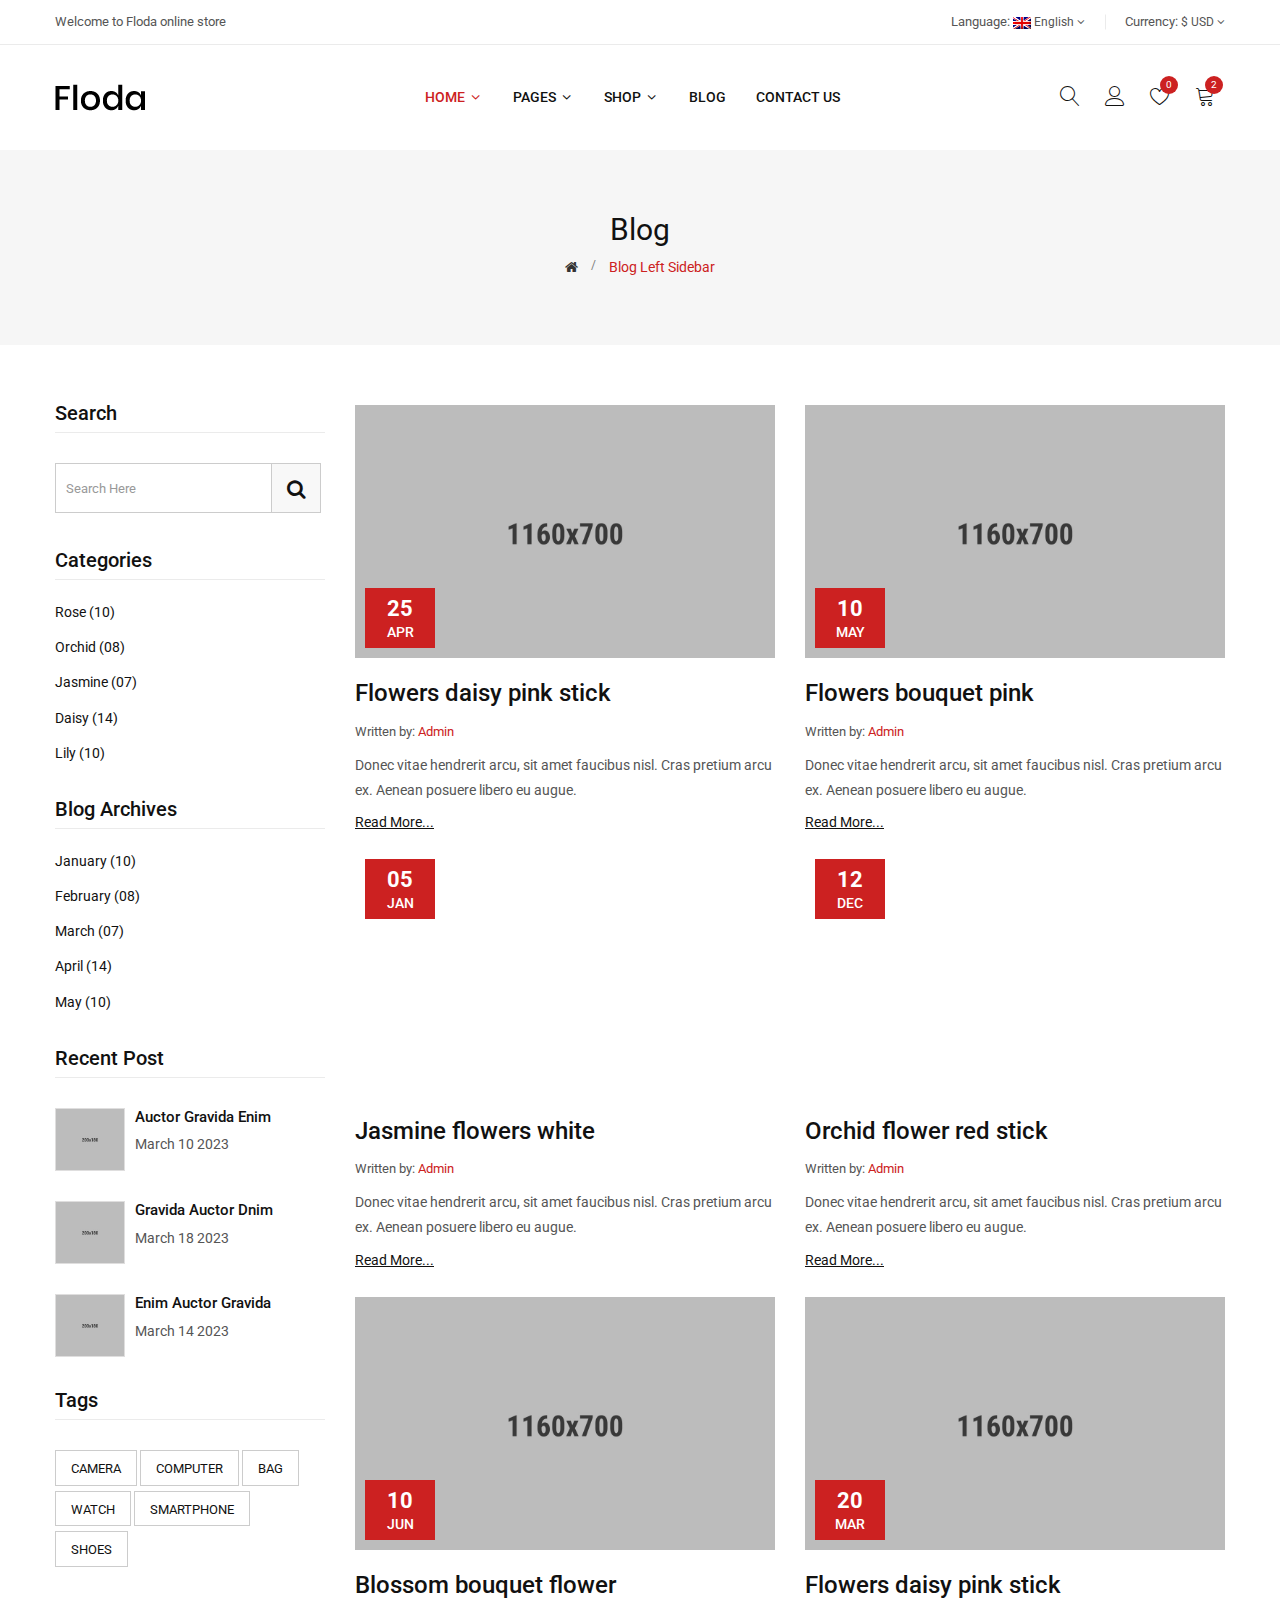
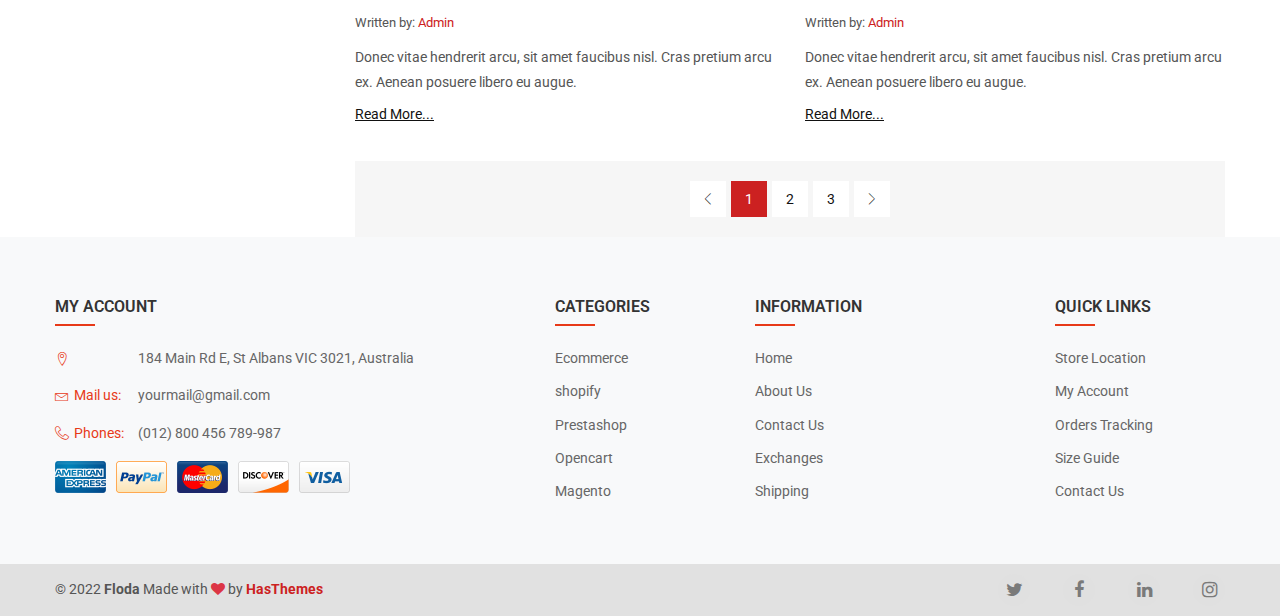
<file: blog-left-sidebar.html>
<!DOCTYPE html>
<html class="no-js" lang="zxx">

<head>
    <meta charset="utf-8">
    <meta http-equiv="X-UA-Compatible" content="IE=edge">
    <meta name="viewport" content="width=device-width, initial-scale=1">
    <meta name="description" content="meta description">
    <title>Floda - Flower eCommerce Bootstrap 5 Template</title>

    <!--=== Favicon ===-->
    <link rel="shortcut icon" href="assets/img/favicon.ico" type="image/x-icon" />

    <!-- Google fonts include -->
    <link href="https://fonts.googleapis.com/css?family=Roboto:300,300i,400,400i,500,500i,700,900%7CYesteryear" rel="stylesheet">

    <!-- All Vendor & plugins CSS include -->
    <link href="assets/css/vendor.css" rel="stylesheet">
    <!-- Main Style CSS -->
    <link href="assets/css/style.css" rel="stylesheet">

    <!--[if lt IE 9]>
<script src="//oss.maxcdn.com/html5shiv/3.7.2/html5shiv.min.js"></script>
<script src="//oss.maxcdn.com/respond/1.4.2/respond.min.js"></script>
<![endif]-->

</head>

<body>

    <!-- Start Header Area -->
    <header class="header-area">
        <!-- main header start -->
        <div class="main-header d-none d-lg-block">
            <!-- header top start -->
            <div class="header-top bdr-bottom">
                <div class="container">
                    <div class="row align-items-center">
                        <div class="col-lg-6">
                            <div class="welcome-message">
                                <p>Welcome to Floda online store</p>
                            </div>
                        </div>
                        <div class="col-lg-6 text-right">
                            <div class="header-top-settings">
                                <ul class="nav align-items-center justify-content-end">
                                    <li class="language">
                                        <span>Language:</span>
                                        <img src="assets/img/icon/en.png" alt="flag"> English
                                        <i class="fa fa-angle-down"></i>
                                        <ul class="dropdown-list">
                                            <li><a href="#"><img src="assets/img/icon/en.png" alt="flag"> english</a></li>
                                            <li><a href="#"><img src="assets/img/icon/fr.png" alt="flag"> french</a></li>
                                        </ul>
                                    </li>
                                    <li class="curreny-wrap">
                                        <span>Currency:</span>
                                        $ USD
                                        <i class="fa fa-angle-down"></i>
                                        <ul class="dropdown-list curreny-list">
                                            <li><a href="#">$ usd</a></li>
                                            <li><a href="#"> € EURO</a></li>
                                        </ul>
                                    </li>
                                </ul>
                            </div>
                        </div>
                    </div>
                </div>
            </div>
            <!-- header top end -->

            <!-- header middle area start -->
            <div class="header-main-area sticky">
                <div class="container">
                    <div class="row align-items-center position-relative">

                        <!-- start logo area -->
                        <div class="col-lg-3">
                            <div class="logo">
                                <a href="index.html">
                                    <img src="assets/img/logo/logo.png" alt="">
                                </a>
                            </div>
                        </div>
                        <!-- start logo area -->

                        <!-- main menu area start -->
                        <div class="col-lg-6 position-static">
                            <div class="main-menu-area">
                                <div class="main-menu">
                                    <!-- main menu navbar start -->
                                    <nav class="desktop-menu">
                                        <ul>
                                            <li class="active"><a href="index.html">Home <i class="fa fa-angle-down"></i></a>
                                                <ul class="dropdown">
                                                    <li><a href="index.html">Home version 01</a></li>
                                                    <li><a href="index-2.html">Home version 02</a></li>
                                                    <li><a href="index-3.html">Home version 03</a></li>
                                                    <li><a href="index-4.html">Home version 04</a></li>
                                                </ul>
                                            </li>
                                            <li class="static"><a href="#">pages <i class="fa fa-angle-down"></i></a>
                                                <ul class="megamenu dropdown">
                                                    <li class="mega-title"><a href="#">column 01</a>
                                                        <ul>
                                                            <li><a href="shop.html">shop grid left
                                                                    sidebar</a></li>
                                                            <li><a href="shop-grid-right-sidebar.html">shop grid right
                                                                    sidebar</a></li>
                                                            <li><a href="shop-list-left-sidebar.html">shop list left sidebar</a></li>
                                                            <li><a href="shop-list-right-sidebar.html">shop list right sidebar</a></li>
                                                        </ul>
                                                    </li>
                                                    <li class="mega-title"><a href="#">column 02</a>
                                                        <ul>
                                                            <li><a href="product-details.html">product details</a></li>
                                                            <li><a href="product-details-affiliate.html">product
                                                                    details
                                                                    affiliate</a></li>
                                                            <li><a href="product-details-variable.html">product details
                                                                    variable</a></li>
                                                            <li><a href="product-details-group.html">product details
                                                                    group</a></li>
                                                        </ul>
                                                    </li>
                                                    <li class="mega-title"><a href="#">column 03</a>
                                                        <ul>
                                                            <li><a href="cart.html">cart</a></li>
                                                            <li><a href="checkout.html">checkout</a></li>
                                                            <li><a href="compare.html">compare</a></li>
                                                            <li><a href="wishlist.html">wishlist</a></li>
                                                        </ul>
                                                    </li>
                                                    <li class="mega-title"><a href="#">column 04</a>
                                                        <ul>
                                                            <li><a href="my-account.html">my-account</a></li>
                                                            <li><a href="login-register.html">login-register</a></li>
                                                            <li><a href="contact-us.html">contact us</a></li>
                                                            <li><a href="faq.html">faq's</a></li>
                                                        </ul>
                                                    </li>
                                                    <li class="megamenu-banners d-none d-lg-block">
                                                        <a href="product-details.html">
                                                            <img src="assets/img/banner/img-bottom-menu.jpg" alt="">
                                                        </a>
                                                    </li>
                                                </ul>
                                            </li>
                                            <li><a href="shop.html">shop <i class="fa fa-angle-down"></i></a>
                                                <ul class="dropdown">
                                                    <li><a href="#">shop grid layout <i class="fa fa-angle-right"></i></a>
                                                        <ul class="dropdown">
                                                            <li><a href="shop.html">shop grid left sidebar</a></li>
                                                            <li><a href="shop-grid-right-sidebar.html">shop grid right sidebar</a></li>
                                                            <li><a href="shop-grid-full-3-col.html">shop grid full 3 col</a></li>
                                                            <li><a href="shop-grid-full-4-col.html">shop grid full 4 col</a></li>
                                                        </ul>
                                                    </li>
                                                    <li><a href="#">shop list layout <i class="fa fa-angle-right"></i></a>
                                                        <ul class="dropdown">
                                                            <li><a href="shop-list-left-sidebar.html">shop list left sidebar</a></li>
                                                            <li><a href="shop-list-right-sidebar.html">shop list right sidebar</a></li>
                                                            <li><a href="shop-list-full-width.html">shop list full width</a></li>
                                                        </ul>
                                                    </li>
                                                    <li><a href="#">products details <i class="fa fa-angle-right"></i></a>
                                                        <ul class="dropdown">
                                                            <li><a href="product-details.html">product details</a></li>
                                                            <li><a href="product-details-affiliate.html">product details affiliate</a></li>
                                                            <li><a href="product-details-variable.html">product details variable</a></li>
                                                            <li><a href="product-details-group.html">product details group</a></li>
                                                        </ul>
                                                    </li>
                                                </ul>
                                            </li>
                                            <li><a href="blog-grid-full-width.html">Blog</a></li>
                                            <li><a href="contact-us.html">Contact us</a></li>
                                        </ul>
                                    </nav>
                                    <!-- main menu navbar end -->
                                </div>
                            </div>
                        </div>
                        <!-- main menu area end -->

                        <!-- mini cart area start -->
                        <div class="col-lg-3">
                            <div class="header-configure-wrapper">
                                <div class="header-configure-area">
                                    <ul class="nav justify-content-end">
                                        <li>
                                            <a href="#" class="offcanvas-btn">
                                                <i class="lnr lnr-magnifier"></i>
                                            </a>
                                        </li>
                                        <li class="user-hover">
                                            <a href="#">
                                                <i class="lnr lnr-user"></i>
                                            </a>
                                            <ul class="dropdown-list">
                                                <li><a href="login-register.html">login</a></li>
                                                <li><a href="login-register.html">register</a></li>
                                                <li><a href="my-account.html">my account</a></li>
                                            </ul>
                                        </li>
                                        <li>
                                            <a href="wishlist.html">
                                                <i class="lnr lnr-heart"></i>
                                                <div class="notification">0</div>
                                            </a>
                                        </li>
                                        <li>
                                            <a href="#" class="minicart-btn">
                                                <i class="lnr lnr-cart"></i>
                                                <div class="notification">2</div>
                                            </a>
                                        </li>
                                    </ul>
                                </div>
                            </div>
                        </div>
                        <!-- mini cart area end -->

                    </div>
                </div>
            </div>
            <!-- header middle area end -->
        </div>
        <!-- main header start -->

        <!-- mobile header start -->
        <div class="mobile-header d-lg-none d-md-block sticky">
            <!--mobile header top start -->
            <div class="container">
                <div class="row align-items-center">
                    <div class="col-12">
                        <div class="mobile-main-header">
                            <div class="mobile-logo">
                                <a href="index.html">
                                    <img src="assets/img/logo/logo.png" alt="Brand Logo">
                                </a>
                            </div>
                            <div class="mobile-menu-toggler">
                                <div class="mini-cart-wrap">
                                    <a href="cart.html">
                                        <i class="lnr lnr-cart"></i>
                                    </a>
                                </div>
                                <div class="mobile-menu-btn">
                                    <div class="off-canvas-btn">
                                        <i class="lnr lnr-menu"></i>
                                    </div>
                                </div>
                            </div>
                        </div>
                    </div>
                </div>
            </div>
            <!-- mobile header top start -->
        </div>
        <!-- mobile header end -->
    </header>
    <!-- end Header Area -->

    <!-- off-canvas menu start -->
    <aside class="off-canvas-wrapper">
        <div class="off-canvas-overlay"></div>
        <div class="off-canvas-inner-content">
            <div class="btn-close-off-canvas">
                <i class="lnr lnr-cross"></i>
            </div>

            <div class="off-canvas-inner">
                <!-- search box start -->
                <div class="search-box-offcanvas">
                    <form>
                        <input type="text" placeholder="Search Here...">
                        <button class="search-btn"><i class="lnr lnr-magnifier"></i></button>
                    </form>
                </div>
                <!-- search box end -->

                <!-- mobile menu start -->
                <div class="mobile-navigation">

                    <!-- mobile menu navigation start -->
                    <nav>
                        <ul class="mobile-menu">
                            <li class="menu-item-has-children"><a href="index.html">Home</a>
                                <ul class="dropdown">
                                    <li><a href="index.html">Home version 01</a></li>
                                    <li><a href="index-2.html">Home version 02</a></li>
                                    <li><a href="index-3.html">Home version 03</a></li>
                                    <li><a href="index-4.html">Home version 04</a></li>
                                </ul>
                            </li>
                            <li class="menu-item-has-children"><a href="#">pages</a>
                                <ul class="megamenu dropdown">
                                    <li class="mega-title menu-item-has-children"><a href="#">column 01</a>
                                        <ul class="dropdown">
                                            <li><a href="shop.html">shop grid left
                                                    sidebar</a></li>
                                            <li><a href="shop-grid-right-sidebar.html">shop grid right
                                                    sidebar</a></li>
                                            <li><a href="shop-list-left-sidebar.html">shop list left sidebar</a></li>
                                            <li><a href="shop-list-right-sidebar.html">shop list right sidebar</a></li>
                                        </ul>
                                    </li>
                                    <li class="mega-title menu-item-has-children"><a href="#">column 02</a>
                                        <ul class="dropdown">
                                            <li><a href="product-details.html">product details</a></li>
                                            <li><a href="product-details-affiliate.html">product
                                                    details
                                                    affiliate</a></li>
                                            <li><a href="product-details-variable.html">product details
                                                    variable</a></li>
                                            <li><a href="product-details-group.html">product details
                                                    group</a></li>
                                        </ul>
                                    </li>
                                    <li class="mega-title menu-item-has-children"><a href="#">column 03</a>
                                        <ul class="dropdown">
                                            <li><a href="cart.html">cart</a></li>
                                            <li><a href="checkout.html">checkout</a></li>
                                            <li><a href="compare.html">compare</a></li>
                                            <li><a href="wishlist.html">wishlist</a></li>
                                        </ul>
                                    </li>
                                    <li class="mega-title menu-item-has-children"><a href="#">column 04</a>
                                        <ul class="dropdown">
                                            <li><a href="my-account.html">my-account</a></li>
                                            <li><a href="login-register.html">login-register</a></li>
                                            <li><a href="contact-us.html">contact us</a></li>
                                            <li><a href="faq.html">faq's</a></li>
                                        </ul>
                                    </li>
                                </ul>
                            </li>
                            <li class="menu-item-has-children "><a href="#">shop</a>
                                <ul class="dropdown">
                                    <li class="menu-item-has-children"><a href="#">shop grid layout</a>
                                        <ul class="dropdown">
                                            <li><a href="shop.html">shop grid left sidebar</a></li>
                                            <li><a href="shop-grid-right-sidebar.html">shop grid right sidebar</a></li>
                                            <li><a href="shop-grid-full-3-col.html">shop grid full 3 col</a></li>
                                            <li><a href="shop-grid-full-4-col.html">shop grid full 4 col</a></li>
                                        </ul>
                                    </li>
                                    <li class="menu-item-has-children"><a href="#">shop list layout</a>
                                        <ul class="dropdown">
                                            <li><a href="shop-list-left-sidebar.html">shop list left sidebar</a></li>
                                            <li><a href="shop-list-right-sidebar.html">shop list right sidebar</a></li>
                                            <li><a href="shop-list-full-width.html">shop list full width</a></li>
                                        </ul>
                                    </li>
                                    <li class="menu-item-has-children"><a href="#">products details</a>
                                        <ul class="dropdown">
                                            <li><a href="product-details.html">product details</a></li>
                                            <li><a href="product-details-affiliate.html">product details affiliate</a></li>
                                            <li><a href="product-details-variable.html">product details variable</a></li>
                                            <li><a href="product-details-group.html">product details group</a></li>
                                        </ul>
                                    </li>
                                </ul>
                            </li>
                            <li class="menu-item-has-children "><a href="#">Blog</a>
                                <ul class="dropdown">
                                    <li><a href="blog-left-sidebar.html">blog left sidebar</a></li>
                                    <li><a href="blog-right-sidebar.html">blog right sidebar</a></li>
                                    <li><a href="blog-grid-full-width.html">blog grid no sidebar</a></li>
                                    <li><a href="blog-details.html">blog details</a></li>
                                    <li><a href="blog-details-left-sidebar.html">blog details left sidebar</a></li>
                                </ul>
                            </li>
                            <li><a href="contact-us.html">Contact us</a></li>
                        </ul>
                    </nav>
                    <!-- mobile menu navigation end -->
                </div>
                <!-- mobile menu end -->

                <div class="mobile-settings">
                    <ul class="nav">
                        <li>
                            <div class="dropdown mobile-top-dropdown">
                                <a href="#" class="dropdown-toggle" id="currency" data-bs-toggle="dropdown" aria-haspopup="true" aria-expanded="false">
                                    Currency
                                    <i class="fa fa-angle-down"></i>
                                </a>
                                <div class="dropdown-menu" aria-labelledby="currency">
                                    <a class="dropdown-item" href="#">$ USD</a>
                                    <a class="dropdown-item" href="#">$ EURO</a>
                                </div>
                            </div>
                        </li>
                        <li>
                            <div class="dropdown mobile-top-dropdown">
                                <a href="#" class="dropdown-toggle" id="myaccount" data-bs-toggle="dropdown" aria-haspopup="true" aria-expanded="false">
                                    My Account
                                    <i class="fa fa-angle-down"></i>
                                </a>
                                <div class="dropdown-menu" aria-labelledby="myaccount">
                                    <a class="dropdown-item" href="my-account.html">my account</a>
                                    <a class="dropdown-item" href="login-register.html"> login</a>
                                    <a class="dropdown-item" href="login-register.html">register</a>
                                </div>
                            </div>
                        </li>
                    </ul>
                </div>

                <!-- offcanvas widget area start -->
                <div class="offcanvas-widget-area">
                    <div class="off-canvas-contact-widget">
                        <ul>
                            <li><i class="fa fa-mobile"></i>
                                <a href="#">0123456789</a>
                            </li>
                            <li><i class="fa fa-envelope-o"></i>
                                <a href="#">info@yourdomain.com</a>
                            </li>
                        </ul>
                    </div>
                    <div class="off-canvas-social-widget">
                        <a href="#"><i class="fa fa-facebook"></i></a>
                        <a href="#"><i class="fa fa-twitter"></i></a>
                        <a href="#"><i class="fa fa-pinterest-p"></i></a>
                        <a href="#"><i class="fa fa-linkedin"></i></a>
                        <a href="#"><i class="fa fa-youtube-play"></i></a>
                    </div>
                </div>
                <!-- offcanvas widget area end -->
            </div>
        </div>
    </aside>
    <!-- off-canvas menu end -->



    <!-- main wrapper start -->
    <main>
        <!-- breadcrumb area start -->
        <div class="breadcrumb-area common-bg">
            <div class="container">
                <div class="row">
                    <div class="col-12">
                        <div class="breadcrumb-wrap">
                            <nav aria-label="breadcrumb">
                                <h1>blog</h1>
                                <ul class="breadcrumb">
                                    <li class="breadcrumb-item"><a href="index.html"><i class="fa fa-home"></i></a></li>
                                    <li class="breadcrumb-item active" aria-current="page">blog left sidebar</li>
                                </ul>
                            </nav>
                        </div>
                    </div>
                </div>
            </div>
        </div>
        <!-- breadcrumb area end -->

        <!-- blog main wrapper start -->
        <div class="blog-main-wrapper section-space pb-0">
            <div class="container">
                <div class="row">
                    <div class="col-lg-3 order-2 order-lg-1">
                        <div class="blog-sidebar-wrapper">
                            <div class="blog-sidebar">
                                <h4 class="title">search</h4>
                                <div class="sidebar-serch-form">
                                    <form action="#">
                                        <input type="text" class="search-field" placeholder="search here">
                                        <button type="submit" class="search-btn"><i class="fa fa-search"></i></button>
                                    </form>
                                </div>
                            </div> <!-- single sidebar end -->
                            <div class="blog-sidebar">
                                <h4 class="title">categories</h4>
                                <ul class="blog-archive blog-category">
                                    <li><a href="#">Rose (10)</a></li>
                                    <li><a href="#">Orchid (08)</a></li>
                                    <li><a href="#">jasmine (07)</a></li>
                                    <li><a href="#">Daisy (14)</a></li>
                                    <li><a href="#">Lily (10)</a></li>
                                </ul>
                            </div> <!-- single sidebar end -->
                            <div class="blog-sidebar">
                                <h4 class="title">Blog Archives</h4>
                                <ul class="blog-archive">
                                    <li><a href="#">January (10)</a></li>
                                    <li><a href="#">February (08)</a></li>
                                    <li><a href="#">March (07)</a></li>
                                    <li><a href="#">April (14)</a></li>
                                    <li><a href="#">May (10)</a></li>
                                </ul>
                            </div> <!-- single sidebar end -->
                            <div class="blog-sidebar">
                                <h4 class="title">recent post</h4>
                                <div class="recent-post">
                                    <div class="recent-post-item">
                                        <div class="product-thumb">
                                            <a href="blog-details.html">
                                                <img src="assets/img/blog/blog-large-4.jpg" alt="">
                                            </a>
                                        </div>
                                        <div class="recent-post-description">
                                            <div class="product-name">
                                                <h4><a href="blog-details.html">Auctor gravida enim</a></h4>
                                                <p>march 10 2023</p>
                                            </div>
                                        </div>
                                    </div>
                                    <div class="recent-post-item">
                                        <div class="product-thumb">
                                            <a href="blog-details.html">
                                                <img src="assets/img/blog/blog-large-6.jpg" alt="">
                                            </a>
                                        </div>
                                        <div class="recent-post-description">
                                            <div class="product-name">
                                                <h4><a href="blog-details.html">gravida auctor dnim</a></h4>
                                                <p>march 18 2023</p>
                                            </div>
                                        </div>
                                    </div>
                                    <div class="recent-post-item">
                                        <div class="product-thumb">
                                            <a href="blog-details.html">
                                                <img src="assets/img/blog/blog-large-7.jpg" alt="">
                                            </a>
                                        </div>
                                        <div class="recent-post-description">
                                            <div class="product-name">
                                                <h4><a href="blog-details.html">enim auctor gravida</a></h4>
                                                <p>march 14 2023</p>
                                            </div>
                                        </div>
                                    </div>
                                </div>
                            </div> <!-- single sidebar end -->
                            <div class="blog-sidebar">
                                <h4 class="title">Tags</h4>
                                <ul class="blog-tags">
                                    <li><a href="#">camera</a></li>
                                    <li><a href="#">computer</a></li>
                                    <li><a href="#">bag</a></li>
                                    <li><a href="#">watch</a></li>
                                    <li><a href="#">smartphone</a></li>
                                    <li><a href="#">shoes</a></li>
                                </ul>
                            </div> <!-- single sidebar end -->
                        </div>
                    </div>
                    <div class="col-lg-9 order-1 order-lg-2">
                        <div class="row mbn-30">
                            <!-- blog single item start -->
                            <div class="col-md-6">
                                <div class="blog-post-item mb-30">
                                    <div class="blog-post-thumb">
                                        <a href="blog-details.html">
                                            <img src="assets/img/blog/blog-details-4.jpg" alt="">
                                        </a>
                                        <div class="post-date">
                                            <p class="date">25</p>
                                            <p class="month">Apr</p>
                                        </div>
                                    </div>
                                    <div class="post-info-wrapper">
                                        <div class="entry-header">
                                            <h2 class="entry-title">
                                                <a href="blog-details.html">Flowers daisy pink stick</a>
                                            </h2>
                                            <div class="post-meta">
                                                <div class="post-author">
                                                    Written by: <a href="#">Admin</a>
                                                </div>
                                            </div>
                                        </div>
                                        <div class="entry-summary">
                                            <p>Donec vitae hendrerit arcu, sit amet faucibus nisl. Cras pretium arcu ex. Aenean
                                                posuere libero eu augue.
                                            </p>
                                        </div>
                                        <a href="blog-details.html" class="btn-read">read more...</a>
                                    </div>
                                </div>
                            </div>
                            <!-- blog single item end -->

                            <!-- blog single item start -->
                            <div class="col-md-6">
                                <div class="blog-post-item mb-30">
                                    <div class="blog-post-thumb">
                                        <div class="blog-carousel-active slick-arrow-style">
                                            <div class="blog-single-slide">
                                                <a href="blog-details.html">
                                                    <img src="assets/img/blog/blog-details-1.jpg" alt="">
                                                </a>
                                            </div>
                                            <div class="blog-single-slide">
                                                <a href="blog-details.html">
                                                    <img src="assets/img/blog/blog-details-4.jpg" alt="">
                                                </a>
                                            </div>
                                            <div class="blog-single-slide">
                                                <a href="blog-details.html">
                                                    <img src="assets/img/blog/blog-details-1.jpg" alt="">
                                                </a>
                                            </div>
                                            <div class="blog-single-slide">
                                                <a href="blog-details.html">
                                                    <img src="assets/img/blog/blog-details-2.jpg" alt="">
                                                </a>
                                            </div>
                                        </div>
                                        <div class="post-date">
                                            <p class="date">10</p>
                                            <p class="month">May</p>
                                        </div>
                                    </div>
                                    <div class="post-info-wrapper">
                                        <div class="entry-header">
                                            <h2 class="entry-title">
                                                <a href="blog-details.html">Flowers bouquet pink</a>
                                            </h2>
                                            <div class="post-meta">
                                                <div class="post-author">
                                                    Written by: <a href="#">Admin</a>
                                                </div>
                                            </div>
                                        </div>
                                        <div class="entry-summary">
                                            <p>Donec vitae hendrerit arcu, sit amet faucibus nisl. Cras pretium arcu ex. Aenean
                                                posuere libero eu augue.
                                            </p>
                                        </div>
                                        <a href="blog-details.html" class="btn-read">read more...</a>
                                    </div>
                                </div>
                            </div>
                            <!-- blog single item end -->

                            <!-- blog single item start -->
                            <div class="col-md-6">
                                <div class="blog-post-item mb-30">
                                    <div class="blog-post-thumb ratio ratio-16x9">
                                        <iframe src="https://w.soundcloud.com/player/?url=https%3A//api.soundcloud.com/tracks/501298839&color=%23ff5500&auto_play=false&hide_related=true&show_comments=false&show_user=true&show_reposts=false&show_teaser=true&visual=true"></iframe>
                                        <div class="post-date">
                                            <p class="date">05</p>
                                            <p class="month">Jan</p>
                                        </div>
                                    </div>
                                    <div class="post-info-wrapper">
                                        <div class="entry-header">
                                            <h2 class="entry-title">
                                                <a href="blog-details.html">Jasmine flowers white</a>
                                            </h2>
                                            <div class="post-meta">
                                                <div class="post-author">
                                                    Written by: <a href="#">Admin</a>
                                                </div>
                                            </div>
                                        </div>
                                        <div class="entry-summary">
                                            <p>Donec vitae hendrerit arcu, sit amet faucibus nisl. Cras pretium arcu ex. Aenean
                                                posuere libero eu augue.
                                            </p>
                                        </div>
                                        <a href="blog-details.html" class="btn-read">read more...</a>
                                    </div>
                                </div>
                            </div>
                            <!-- blog single item end -->

                            <!-- blog single item start -->
                            <div class="col-md-6">
                                <div class="blog-post-item mb-30">
                                    <div class="blog-post-thumb ratio ratio-16x9">
                                        <iframe src="https://www.youtube.com/embed/4qNHr0W6F0o" allow="autoplay; encrypted-media" allowfullscreen></iframe>
                                        <div class="post-date">
                                            <p class="date">12</p>
                                            <p class="month">Dec</p>
                                        </div>
                                    </div>
                                    <div class="post-info-wrapper">
                                        <div class="entry-header">
                                            <h2 class="entry-title">
                                                <a href="blog-details.html">Orchid flower red stick</a>
                                            </h2>
                                            <div class="post-meta">
                                                <div class="post-author">
                                                    Written by: <a href="#">Admin</a>
                                                </div>
                                            </div>
                                        </div>
                                        <div class="entry-summary">
                                            <p>Donec vitae hendrerit arcu, sit amet faucibus nisl. Cras pretium arcu ex. Aenean
                                                posuere libero eu augue.
                                            </p>
                                        </div>
                                        <a href="blog-details.html" class="btn-read">read more...</a>
                                    </div>
                                </div>
                            </div>
                            <!-- blog single item end -->

                            <!-- blog single item start -->
                            <div class="col-md-6">
                                <div class="blog-post-item mb-30">
                                    <div class="blog-post-thumb">
                                        <a href="blog-details.html">
                                            <img src="assets/img/blog/blog-details-2.jpg" alt="">
                                        </a>
                                        <div class="post-date">
                                            <p class="date">10</p>
                                            <p class="month">Jun</p>
                                        </div>
                                    </div>
                                    <div class="post-info-wrapper">
                                        <div class="entry-header">
                                            <h2 class="entry-title">
                                                <a href="blog-details.html">Blossom bouquet flower</a>
                                            </h2>
                                            <div class="post-meta">
                                                <div class="post-author">
                                                    Written by: <a href="#">Admin</a>
                                                </div>
                                            </div>
                                        </div>
                                        <div class="entry-summary">
                                            <p>Donec vitae hendrerit arcu, sit amet faucibus nisl. Cras pretium arcu ex. Aenean
                                                posuere libero eu augue.
                                            </p>
                                        </div>
                                        <a href="blog-details.html" class="btn-read">read more...</a>
                                    </div>
                                </div>
                            </div>
                            <!-- blog single item end -->

                            <!-- blog single item start -->
                            <div class="col-md-6">
                                <div class="blog-post-item mb-30">
                                    <div class="blog-post-thumb">
                                        <a href="blog-details.html">
                                            <img src="assets/img/blog/blog-details-3.jpg" alt="">
                                        </a>
                                        <div class="post-date">
                                            <p class="date">20</p>
                                            <p class="month">Mar</p>
                                        </div>
                                    </div>
                                    <div class="post-info-wrapper">
                                        <div class="entry-header">
                                            <h2 class="entry-title">
                                                <a href="blog-details.html">Flowers daisy pink stick</a>
                                            </h2>
                                            <div class="post-meta">
                                                <div class="post-author">
                                                    Written by: <a href="#">Admin</a>
                                                </div>
                                            </div>
                                        </div>
                                        <div class="entry-summary">
                                            <p>Donec vitae hendrerit arcu, sit amet faucibus nisl. Cras pretium arcu ex. Aenean
                                                posuere libero eu augue.
                                            </p>
                                        </div>
                                        <a href="blog-details.html" class="btn-read">read more...</a>
                                    </div>
                                </div>
                            </div>
                            <!-- blog single item end -->
                        </div>

                        <!-- start pagination area -->
                        <div class="paginatoin-area text-center">
                            <ul class="pagination-box">
                                <li><a class="previous" href="#"><i class="lnr lnr-chevron-left"></i></a></li>
                                <li class="active"><a href="#">1</a></li>
                                <li><a href="#">2</a></li>
                                <li><a href="#">3</a></li>
                                <li><a class="next" href="#"><i class="lnr lnr-chevron-right"></i></a></li>
                            </ul>
                        </div>
                        <!-- end pagination area -->
                    </div>
                </div>
            </div>
        </div>
        <!-- blog main wrapper end -->
    </main>
    <!-- main wrapper end -->

    <!-- Start Footer Area Wrapper -->
    <footer class="footer-wrapper">

        <!-- footer widget area start -->
        <div class="footer-widget-area">
            <div class="container">
                <div class="footer-widget-inner section-space">
                    <div class="row mbn-30">
                        <!-- footer widget item start -->
                        <div class="col-lg-5 col-md-6 col-sm-8">
                            <div class="footer-widget-item mb-30">
                                <div class="footer-widget-title">
                                    <h5>My account</h5>
                                </div>
                                <ul class="footer-widget-body accout-widget">
                                    <li class="address">
                                        <em><i class="lnr lnr-map-marker"></i></em>
                                        184 Main Rd E, St Albans VIC 3021, Australia
                                    </li>
                                    <li class="email">
                                        <em><i class="lnr lnr-envelope"></i>Mail us: </em>
                                        <a href="mailto:test@yourdomain.com">yourmail@gmail.com</a>
                                    </li>
                                    <li class="phone">
                                        <em><i class="lnr lnr-phone-handset"></i> Phones: </em>
                                        <a href="tel:(012)800456789-987">(012) 800 456 789-987</a>
                                    </li>
                                </ul>
                                <div class="payment-method">
                                    <img src="assets/img/payment-pic.png" alt="payment method">
                                </div>
                            </div>
                        </div>
                        <!-- footer widget item end -->

                        <!-- footer widget item start -->
                        <div class="col-lg-2 col-md-6 col-sm-4">
                            <div class="footer-widget-item mb-30">
                                <div class="footer-widget-title">
                                    <h5>categories</h5>
                                </div>
                                <ul class="footer-widget-body">
                                    <li><a href="#">Ecommerce</a></li>
                                    <li><a href="#">shopify</a></li>
                                    <li><a href="#">Prestashop</a></li>
                                    <li><a href="#">Opencart</a></li>
                                    <li><a href="#">Magento</a></li>
                                </ul>
                            </div>
                        </div>
                        <!-- footer widget item end -->

                        <!-- footer widget item start -->
                        <div class="col-lg-2 col-md-6 col-sm-6">
                            <div class="footer-widget-item mb-30">
                                <div class="footer-widget-title">
                                    <h5>information</h5>
                                </div>
                                <ul class="footer-widget-body">
                                    <li><a href="#">Home</a></li>
                                    <li><a href="#">About Us</a></li>
                                    <li><a href="#">Contact Us</a></li>
                                    <li><a href="#">Exchanges</a></li>
                                    <li><a href="#">Shipping</a></li>
                                </ul>
                            </div>
                        </div>
                        <!-- footer widget item end -->

                        <!-- footer widget item start -->
                        <div class="col-lg-2 offset-lg-1 col-md-6 col-sm-6">
                            <div class="footer-widget-item mb-30">
                                <div class="footer-widget-title">
                                    <h5>Quick Links</h5>
                                </div>
                                <ul class="footer-widget-body">
                                    <li><a href="#">Store Location</a></li>
                                    <li><a href="#">My Account</a></li>
                                    <li><a href="#">Orders Tracking</a></li>
                                    <li><a href="#">Size Guide</a></li>
                                    <li><a href="#">Contact Us</a></li>
                                </ul>
                            </div>
                        </div>
                        <!-- footer widget item end -->
                    </div>
                </div>
            </div>
        </div>
        <!-- footer widget area end -->

        <!-- footer bottom area start -->
        <div class="footer-bottom-area">
            <div class="container">
                <div class="row align-items-center">
                    <div class="col-md-6 order-2 order-md-1">
                        <div class="copyright-text">
                            <p>&copy; 2022 <b>Floda</b> Made with <i class="fa fa-heart text-danger"></i> by <a href="https://hasthemes.com/"><b>HasThemes</b></a></p>
                        </div>
                    </div>
                    <div class="col-md-6 order-1 order-md-2">
                        <div class="footer-social-link">
                            <a href="#"><i class="fa fa-twitter"></i></a>
                            <a href="#"><i class="fa fa-facebook"></i></a>
                            <a href="#"><i class="fa fa-linkedin"></i></a>
                            <a href="#"><i class="fa fa-instagram"></i></a>
                        </div>
                    </div>
                </div>
            </div>
        </div>
        <!-- footer bottom area end -->

    </footer>
    <!-- End Footer Area Wrapper -->

    <!-- Quick view modal start -->
    <div class="modal" id="quick_view">
        <div class="modal-dialog modal-lg modal-dialog-centered">
            <div class="modal-content">
                <div class="modal-header">
                    <button type="button" class="close" data-bs-dismiss="modal">&times;</button>
                </div>
                <div class="modal-body">
                    <!-- product details inner end -->
                    <div class="product-details-inner">
                        <div class="row">
                            <div class="col-lg-5 col-md-5">
                                <div class="product-large-slider">
                                    <div class="pro-large-img">
                                        <img src="assets/img/product/product-details-img1.jpg" alt="product-details" />
                                    </div>
                                    <div class="pro-large-img">
                                        <img src="assets/img/product/product-details-img2.jpg" alt="product-details" />
                                    </div>
                                    <div class="pro-large-img">
                                        <img src="assets/img/product/product-details-img3.jpg" alt="product-details" />
                                    </div>
                                    <div class="pro-large-img">
                                        <img src="assets/img/product/product-details-img4.jpg" alt="product-details" />
                                    </div>
                                </div>
                                <div class="pro-nav slick-row-10 slick-arrow-style">
                                    <div class="pro-nav-thumb">
                                        <img src="assets/img/product/product-details-img1.jpg" alt="product-details" />
                                    </div>
                                    <div class="pro-nav-thumb">
                                        <img src="assets/img/product/product-details-img2.jpg" alt="product-details" />
                                    </div>
                                    <div class="pro-nav-thumb">
                                        <img src="assets/img/product/product-details-img3.jpg" alt="product-details" />
                                    </div>
                                    <div class="pro-nav-thumb">
                                        <img src="assets/img/product/product-details-img4.jpg" alt="product-details" />
                                    </div>
                                </div>
                            </div>
                            <div class="col-lg-7 col-md-7">
                                <div class="product-details-des quick-details">
                                    <h3 class="product-name">Orchid flower white stick</h3>
                                    <div class="ratings d-flex">
                                        <span><i class="lnr lnr-star"></i></span>
                                        <span><i class="lnr lnr-star"></i></span>
                                        <span><i class="lnr lnr-star"></i></span>
                                        <span><i class="lnr lnr-star"></i></span>
                                        <span><i class="lnr lnr-star"></i></span>
                                        <div class="pro-review">
                                            <span>1 Reviews</span>
                                        </div>
                                    </div>
                                    <div class="price-box">
                                        <span class="price-regular">$70.00</span>
                                        <span class="price-old"><del>$90.00</del></span>
                                    </div>
                                    <h5 class="offer-text"><strong>Hurry up</strong>! offer ends in:</h5>
                                    <div class="product-countdown" data-countdown="2024/12/25"></div>
                                    <div class="availability">
                                        <i class="fa fa-check-circle"></i>
                                        <span>200 in stock</span>
                                    </div>
                                    <p class="pro-desc">Lorem ipsum dolor sit amet, consetetur sadipscing elitr, sed diam nonumy
                                        eirmod tempor invidunt ut labore et dolore magna aliquyam erat.</p>
                                    <div class="quantity-cart-box d-flex align-items-center">
                                        <h5>qty:</h5>
                                        <div class="quantity">
                                            <div class="pro-qty"><input type="text" value="1"></div>
                                        </div>
                                        <div class="action_link">
                                            <a class="btn btn-cart2" href="#">Add to cart</a>
                                        </div>
                                    </div>
                                    <div class="useful-links">
                                        <a href="#" data-bs-toggle="tooltip" title="Compare"><i
                                            class="lnr lnr-sync"></i>compare</a>
                                        <a href="#" data-bs-toggle="tooltip" title="Wishlist"><i
                                            class="lnr lnr-heart"></i>wishlist</a>
                                    </div>
                                    <div class="like-icon">
                                        <a class="facebook" href="#"><i class="fa fa-facebook"></i>like</a>
                                        <a class="twitter" href="#"><i class="fa fa-twitter"></i>tweet</a>
                                        <a class="pinterest" href="#"><i class="fa fa-pinterest"></i>save</a>
                                        <a class="google" href="#"><i class="fa fa-google-plus"></i>share</a>
                                    </div>
                                </div>
                            </div>
                        </div>
                    </div> <!-- product details inner end -->
                </div>
            </div>
        </div>
    </div>
    <!-- Quick view modal end -->

    <!-- offcanvas search form start -->
    <div class="offcanvas-search-wrapper">
        <div class="offcanvas-search-inner">
            <div class="offcanvas-close">
                <i class="lnr lnr-cross"></i>
            </div>
            <div class="container">
                <div class="offcanvas-search-box">
                    <form class="d-flex bdr-bottom w-100">
                        <input type="text" placeholder="Search entire storage here...">
                        <button class="search-btn"><i class="lnr lnr-magnifier"></i>search</button>
                    </form>
                </div>
            </div>
        </div>
    </div>
    <!-- offcanvas search form end -->

    <!-- offcanvas mini cart start -->
    <div class="offcanvas-minicart-wrapper">
        <div class="minicart-inner">
            <div class="offcanvas-overlay"></div>
            <div class="minicart-inner-content">
                <div class="minicart-close">
                    <i class="lnr lnr-cross"></i>
                </div>
                <div class="minicart-content-box">
                    <div class="minicart-item-wrapper">
                        <ul>
                            <li class="minicart-item">
                                <div class="minicart-thumb">
                                    <a href="product-details.html">
                                        <img src="assets/img/cart/cart-1.jpg" alt="product">
                                    </a>
                                </div>
                                <div class="minicart-content">
                                    <h3 class="product-name">
                                        <a href="product-details.html">Flowers bouquet pink for all flower lovers</a>
                                    </h3>
                                    <p>
                                        <span class="cart-quantity">1 <strong>&times;</strong></span>
                                        <span class="cart-price">$100.00</span>
                                    </p>
                                </div>
                                <button class="minicart-remove"><i class="lnr lnr-cross"></i></button>
                            </li>
                            <li class="minicart-item">
                                <div class="minicart-thumb">
                                    <a href="product-details.html">
                                        <img src="assets/img/cart/cart-2.jpg" alt="product">
                                    </a>
                                </div>
                                <div class="minicart-content">
                                    <h3 class="product-name">
                                        <a href="product-details.html">Jasmine flowers white for all flower lovers</a>
                                    </h3>
                                    <p>
                                        <span class="cart-quantity">1 <strong>&times;</strong></span>
                                        <span class="cart-price">$80.00</span>
                                    </p>
                                </div>
                                <button class="minicart-remove"><i class="lnr lnr-cross"></i></button>
                            </li>
                        </ul>
                    </div>

                    <div class="minicart-pricing-box">
                        <ul>
                            <li>
                                <span>sub-total</span>
                                <span><strong>$300.00</strong></span>
                            </li>
                            <li>
                                <span>Eco Tax (-2.00)</span>
                                <span><strong>$10.00</strong></span>
                            </li>
                            <li>
                                <span>VAT (20%)</span>
                                <span><strong>$60.00</strong></span>
                            </li>
                            <li class="total">
                                <span>total</span>
                                <span><strong>$370.00</strong></span>
                            </li>
                        </ul>
                    </div>

                    <div class="minicart-button">
                        <a href="cart.html"><i class="fa fa-shopping-cart"></i> view cart</a>
                        <a href="cart.html"><i class="fa fa-share"></i> checkout</a>
                    </div>
                </div>
            </div>
        </div>
    </div>
    <!-- offcanvas mini cart end -->

    <!-- Scroll to top start -->
    <div class="scroll-top not-visible">
        <i class="fa fa-angle-up"></i>
    </div>
    <!-- Scroll to Top End -->

    <!-- All vendor & plugins & active js include here -->
    <!--All Vendor Js -->
    <script src="assets/js/vendor.js"></script>
    <!-- Active Js -->
    <script src="assets/js/active.js"></script>
</body>

</html>
</file>
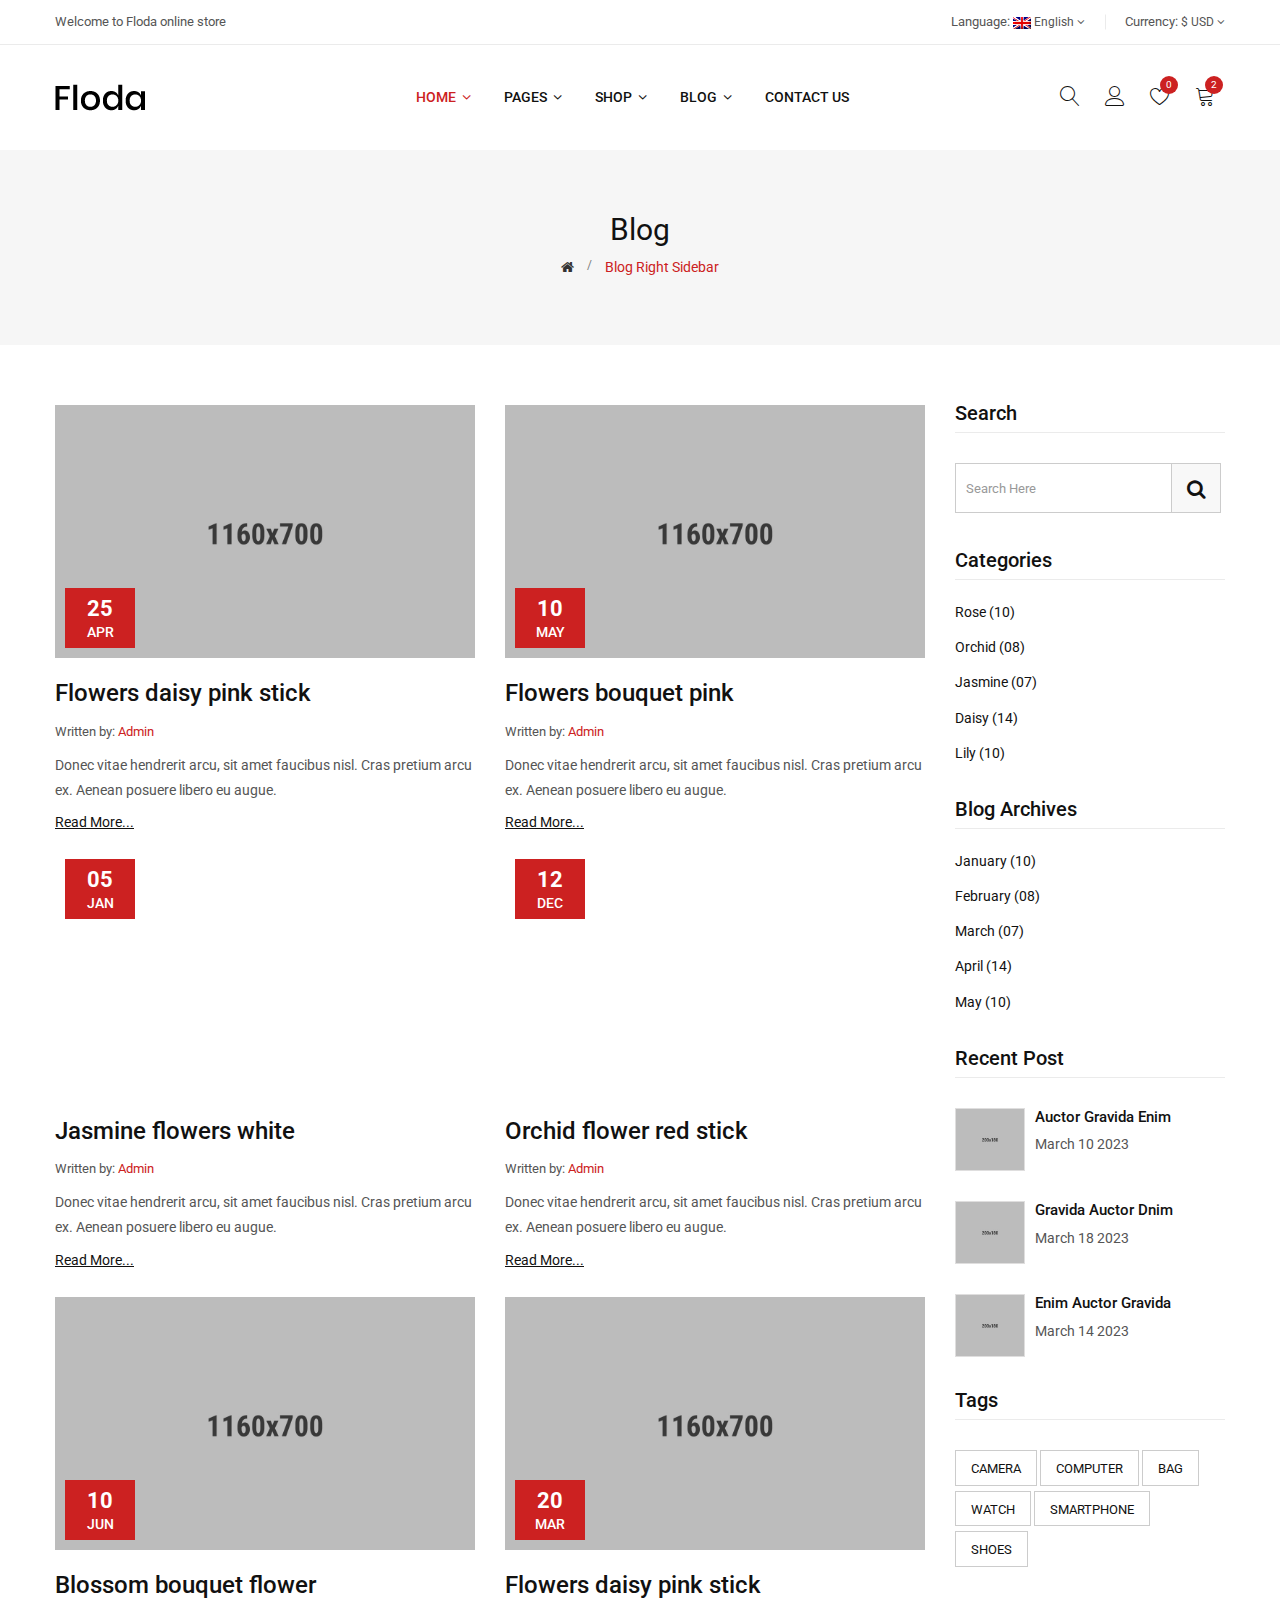
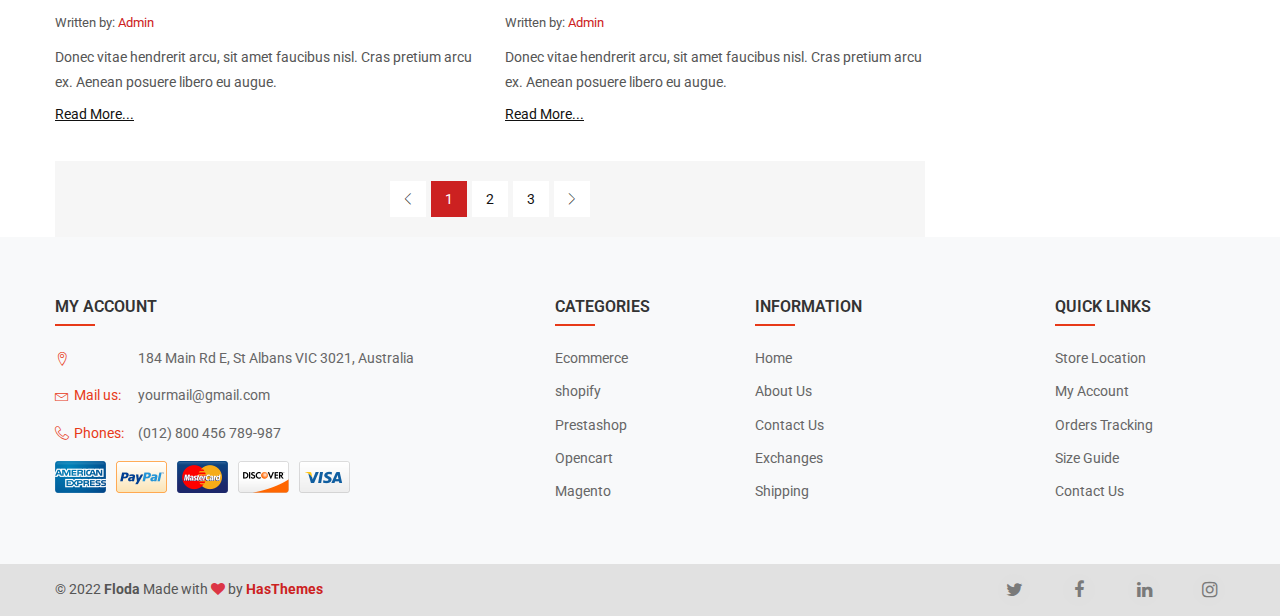
<file: blog-right-sidebar.html>
<!DOCTYPE html>
<html class="no-js" lang="zxx">

<head>
    <meta charset="utf-8">
    <meta http-equiv="X-UA-Compatible" content="IE=edge">
    <meta name="viewport" content="width=device-width, initial-scale=1">
    <meta name="description" content="meta description">
    <title>Floda - Flower eCommerce Bootstrap 5 Template</title>

    <!--=== Favicon ===-->
    <link rel="shortcut icon" href="assets/img/favicon.ico" type="image/x-icon" />

    <!-- Google fonts include -->
    <link href="https://fonts.googleapis.com/css?family=Roboto:300,300i,400,400i,500,500i,700,900%7CYesteryear" rel="stylesheet">

    <!-- All Vendor & plugins CSS include -->
    <link href="assets/css/vendor.css" rel="stylesheet">
    <!-- Main Style CSS -->
    <link href="assets/css/style.css" rel="stylesheet">

    <!--[if lt IE 9]>
<script src="//oss.maxcdn.com/html5shiv/3.7.2/html5shiv.min.js"></script>
<script src="//oss.maxcdn.com/respond/1.4.2/respond.min.js"></script>
<![endif]-->

</head>

<body>

    <!-- Start Header Area -->
    <header class="header-area">
        <!-- main header start -->
        <div class="main-header d-none d-lg-block">
            <!-- header top start -->
            <div class="header-top bdr-bottom">
                <div class="container">
                    <div class="row align-items-center">
                        <div class="col-lg-6">
                            <div class="welcome-message">
                                <p>Welcome to Floda online store</p>
                            </div>
                        </div>
                        <div class="col-lg-6 text-right">
                            <div class="header-top-settings">
                                <ul class="nav align-items-center justify-content-end">
                                    <li class="language">
                                        <span>Language:</span>
                                        <img src="assets/img/icon/en.png" alt="flag"> English
                                        <i class="fa fa-angle-down"></i>
                                        <ul class="dropdown-list">
                                            <li><a href="#"><img src="assets/img/icon/en.png" alt="flag"> english</a></li>
                                            <li><a href="#"><img src="assets/img/icon/fr.png" alt="flag"> french</a></li>
                                        </ul>
                                    </li>
                                    <li class="curreny-wrap">
                                        <span>Currency:</span>
                                        $ USD
                                        <i class="fa fa-angle-down"></i>
                                        <ul class="dropdown-list curreny-list">
                                            <li><a href="#">$ usd</a></li>
                                            <li><a href="#"> € EURO</a></li>
                                        </ul>
                                    </li>
                                </ul>
                            </div>
                        </div>
                    </div>
                </div>
            </div>
            <!-- header top end -->

            <!-- header middle area start -->
            <div class="header-main-area sticky">
                <div class="container">
                    <div class="row align-items-center position-relative">

                        <!-- start logo area -->
                        <div class="col-lg-3">
                            <div class="logo">
                                <a href="index.html">
                                    <img src="assets/img/logo/logo.png" alt="">
                                </a>
                            </div>
                        </div>
                        <!-- start logo area -->

                        <!-- main menu area start -->
                        <div class="col-lg-6 position-static">
                            <div class="main-menu-area">
                                <div class="main-menu">
                                    <!-- main menu navbar start -->
                                    <nav class="desktop-menu">
                                        <ul>
                                            <li class="active"><a href="index.html">Home <i class="fa fa-angle-down"></i></a>
                                                <ul class="dropdown">
                                                    <li><a href="index.html">Home version 01</a></li>
                                                    <li><a href="index-2.html">Home version 02</a></li>
                                                    <li><a href="index-3.html">Home version 03</a></li>
                                                    <li><a href="index-4.html">Home version 04</a></li>
                                                </ul>
                                            </li>
                                            <li class="static"><a href="#">pages <i class="fa fa-angle-down"></i></a>
                                                <ul class="megamenu dropdown">
                                                    <li class="mega-title"><a href="#">column 01</a>
                                                        <ul>
                                                            <li><a href="shop.html">shop grid left
                                                                    sidebar</a></li>
                                                            <li><a href="shop-grid-right-sidebar.html">shop grid right
                                                                    sidebar</a></li>
                                                            <li><a href="shop-list-left-sidebar.html">shop list left sidebar</a></li>
                                                            <li><a href="shop-list-right-sidebar.html">shop list right sidebar</a></li>
                                                        </ul>
                                                    </li>
                                                    <li class="mega-title"><a href="#">column 02</a>
                                                        <ul>
                                                            <li><a href="product-details.html">product details</a></li>
                                                            <li><a href="product-details-affiliate.html">product
                                                                    details
                                                                    affiliate</a></li>
                                                            <li><a href="product-details-variable.html">product details
                                                                    variable</a></li>
                                                            <li><a href="product-details-group.html">product details
                                                                    group</a></li>
                                                        </ul>
                                                    </li>
                                                    <li class="mega-title"><a href="#">column 03</a>
                                                        <ul>
                                                            <li><a href="cart.html">cart</a></li>
                                                            <li><a href="checkout.html">checkout</a></li>
                                                            <li><a href="compare.html">compare</a></li>
                                                            <li><a href="wishlist.html">wishlist</a></li>
                                                        </ul>
                                                    </li>
                                                    <li class="mega-title"><a href="#">column 04</a>
                                                        <ul>
                                                            <li><a href="my-account.html">my-account</a></li>
                                                            <li><a href="login-register.html">login-register</a></li>
                                                            <li><a href="contact-us.html">contact us</a></li>
                                                            <li><a href="faq.html">faq's</a></li>
                                                        </ul>
                                                    </li>
                                                    <li class="megamenu-banners d-none d-lg-block">
                                                        <a href="product-details.html">
                                                            <img src="assets/img/banner/img-bottom-menu.jpg" alt="">
                                                        </a>
                                                    </li>
                                                </ul>
                                            </li>
                                            <li><a href="shop.html">shop <i class="fa fa-angle-down"></i></a>
                                                <ul class="dropdown">
                                                    <li><a href="#">shop grid layout <i class="fa fa-angle-right"></i></a>
                                                        <ul class="dropdown">
                                                            <li><a href="shop.html">shop grid left sidebar</a></li>
                                                            <li><a href="shop-grid-right-sidebar.html">shop grid right sidebar</a></li>
                                                            <li><a href="shop-grid-full-3-col.html">shop grid full 3 col</a></li>
                                                            <li><a href="shop-grid-full-4-col.html">shop grid full 4 col</a></li>
                                                        </ul>
                                                    </li>
                                                    <li><a href="#">shop list layout <i class="fa fa-angle-right"></i></a>
                                                        <ul class="dropdown">
                                                            <li><a href="shop-list-left-sidebar.html">shop list left sidebar</a></li>
                                                            <li><a href="shop-list-right-sidebar.html">shop list right sidebar</a></li>
                                                            <li><a href="shop-list-full-width.html">shop list full width</a></li>
                                                        </ul>
                                                    </li>
                                                    <li><a href="#">products details <i class="fa fa-angle-right"></i></a>
                                                        <ul class="dropdown">
                                                            <li><a href="product-details.html">product details</a></li>
                                                            <li><a href="product-details-affiliate.html">product details affiliate</a></li>
                                                            <li><a href="product-details-variable.html">product details variable</a></li>
                                                            <li><a href="product-details-group.html">product details group</a></li>
                                                        </ul>
                                                    </li>
                                                </ul>
                                            </li>
                                            <li><a href="blog-left-sidebar.html">Blog <i class="fa fa-angle-down"></i></a>
                                                <ul class="dropdown">
                                                    <li><a href="blog-left-sidebar.html">blog left sidebar</a></li>
                                                    <li><a href="blog-right-sidebar.html">blog right sidebar</a></li>
                                                    <li><a href="blog-grid-full-width.html">blog grid no sidebar</a></li>
                                                    <li><a href="blog-details.html">blog details</a></li>
                                                    <li><a href="blog-details-left-sidebar.html">blog details left sidebar</a></li>
                                                </ul>
                                            </li>
                                            <li><a href="contact-us.html">Contact us</a></li>
                                        </ul>
                                    </nav>
                                    <!-- main menu navbar end -->
                                </div>
                            </div>
                        </div>
                        <!-- main menu area end -->

                        <!-- mini cart area start -->
                        <div class="col-lg-3">
                            <div class="header-configure-wrapper">
                                <div class="header-configure-area">
                                    <ul class="nav justify-content-end">
                                        <li>
                                            <a href="#" class="offcanvas-btn">
                                                <i class="lnr lnr-magnifier"></i>
                                            </a>
                                        </li>
                                        <li class="user-hover">
                                            <a href="#">
                                                <i class="lnr lnr-user"></i>
                                            </a>
                                            <ul class="dropdown-list">
                                                <li><a href="login-register.html">login</a></li>
                                                <li><a href="login-register.html">register</a></li>
                                                <li><a href="my-account.html">my account</a></li>
                                            </ul>
                                        </li>
                                        <li>
                                            <a href="wishlist.html">
                                                <i class="lnr lnr-heart"></i>
                                                <div class="notification">0</div>
                                            </a>
                                        </li>
                                        <li>
                                            <a href="#" class="minicart-btn">
                                                <i class="lnr lnr-cart"></i>
                                                <div class="notification">2</div>
                                            </a>
                                        </li>
                                    </ul>
                                </div>
                            </div>
                        </div>
                        <!-- mini cart area end -->

                    </div>
                </div>
            </div>
            <!-- header middle area end -->
        </div>
        <!-- main header start -->

        <!-- mobile header start -->
        <div class="mobile-header d-lg-none d-md-block sticky">
            <!--mobile header top start -->
            <div class="container">
                <div class="row align-items-center">
                    <div class="col-12">
                        <div class="mobile-main-header">
                            <div class="mobile-logo">
                                <a href="index.html">
                                    <img src="assets/img/logo/logo.png" alt="Brand Logo">
                                </a>
                            </div>
                            <div class="mobile-menu-toggler">
                                <div class="mini-cart-wrap">
                                    <a href="cart.html">
                                        <i class="lnr lnr-cart"></i>
                                    </a>
                                </div>
                                <div class="mobile-menu-btn">
                                    <div class="off-canvas-btn">
                                        <i class="lnr lnr-menu"></i>
                                    </div>
                                </div>
                            </div>
                        </div>
                    </div>
                </div>
            </div>
            <!-- mobile header top start -->
        </div>
        <!-- mobile header end -->
    </header>
    <!-- end Header Area -->

    <!-- off-canvas menu start -->
    <aside class="off-canvas-wrapper">
        <div class="off-canvas-overlay"></div>
        <div class="off-canvas-inner-content">
            <div class="btn-close-off-canvas">
                <i class="lnr lnr-cross"></i>
            </div>

            <div class="off-canvas-inner">
                <!-- search box start -->
                <div class="search-box-offcanvas">
                    <form>
                        <input type="text" placeholder="Search Here...">
                        <button class="search-btn"><i class="lnr lnr-magnifier"></i></button>
                    </form>
                </div>
                <!-- search box end -->

                <!-- mobile menu start -->
                <div class="mobile-navigation">

                    <!-- mobile menu navigation start -->
                    <nav>
                        <ul class="mobile-menu">
                            <li class="menu-item-has-children"><a href="index.html">Home</a>
                                <ul class="dropdown">
                                    <li><a href="index.html">Home version 01</a></li>
                                    <li><a href="index-2.html">Home version 02</a></li>
                                    <li><a href="index-3.html">Home version 03</a></li>
                                    <li><a href="index-4.html">Home version 04</a></li>
                                </ul>
                            </li>
                            <li class="menu-item-has-children"><a href="#">pages</a>
                                <ul class="megamenu dropdown">
                                    <li class="mega-title menu-item-has-children"><a href="#">column 01</a>
                                        <ul class="dropdown">
                                            <li><a href="shop.html">shop grid left
                                                    sidebar</a></li>
                                            <li><a href="shop-grid-right-sidebar.html">shop grid right
                                                    sidebar</a></li>
                                            <li><a href="shop-list-left-sidebar.html">shop list left sidebar</a></li>
                                            <li><a href="shop-list-right-sidebar.html">shop list right sidebar</a></li>
                                        </ul>
                                    </li>
                                    <li class="mega-title menu-item-has-children"><a href="#">column 02</a>
                                        <ul class="dropdown">
                                            <li><a href="product-details.html">product details</a></li>
                                            <li><a href="product-details-affiliate.html">product
                                                    details
                                                    affiliate</a></li>
                                            <li><a href="product-details-variable.html">product details
                                                    variable</a></li>
                                            <li><a href="product-details-group.html">product details
                                                    group</a></li>
                                        </ul>
                                    </li>
                                    <li class="mega-title menu-item-has-children"><a href="#">column 03</a>
                                        <ul class="dropdown">
                                            <li><a href="cart.html">cart</a></li>
                                            <li><a href="checkout.html">checkout</a></li>
                                            <li><a href="compare.html">compare</a></li>
                                            <li><a href="wishlist.html">wishlist</a></li>
                                        </ul>
                                    </li>
                                    <li class="mega-title menu-item-has-children"><a href="#">column 04</a>
                                        <ul class="dropdown">
                                            <li><a href="my-account.html">my-account</a></li>
                                            <li><a href="login-register.html">login-register</a></li>
                                            <li><a href="contact-us.html">contact us</a></li>
                                            <li><a href="faq.html">faq's</a></li>
                                        </ul>
                                    </li>
                                </ul>
                            </li>
                            <li class="menu-item-has-children "><a href="#">shop</a>
                                <ul class="dropdown">
                                    <li class="menu-item-has-children"><a href="#">shop grid layout</a>
                                        <ul class="dropdown">
                                            <li><a href="shop.html">shop grid left sidebar</a></li>
                                            <li><a href="shop-grid-right-sidebar.html">shop grid right sidebar</a></li>
                                            <li><a href="shop-grid-full-3-col.html">shop grid full 3 col</a></li>
                                            <li><a href="shop-grid-full-4-col.html">shop grid full 4 col</a></li>
                                        </ul>
                                    </li>
                                    <li class="menu-item-has-children"><a href="#">shop list layout</a>
                                        <ul class="dropdown">
                                            <li><a href="shop-list-left-sidebar.html">shop list left sidebar</a></li>
                                            <li><a href="shop-list-right-sidebar.html">shop list right sidebar</a></li>
                                            <li><a href="shop-list-full-width.html">shop list full width</a></li>
                                        </ul>
                                    </li>
                                    <li class="menu-item-has-children"><a href="#">products details</a>
                                        <ul class="dropdown">
                                            <li><a href="product-details.html">product details</a></li>
                                            <li><a href="product-details-affiliate.html">product details affiliate</a></li>
                                            <li><a href="product-details-variable.html">product details variable</a></li>
                                            <li><a href="product-details-group.html">product details group</a></li>
                                        </ul>
                                    </li>
                                </ul>
                            </li>
                            <li class="menu-item-has-children "><a href="#">Blog</a>
                                <ul class="dropdown">
                                    <li><a href="blog-left-sidebar.html">blog left sidebar</a></li>
                                    <li><a href="blog-right-sidebar.html">blog right sidebar</a></li>
                                    <li><a href="blog-grid-full-width.html">blog grid no sidebar</a></li>
                                    <li><a href="blog-details.html">blog details</a></li>
                                    <li><a href="blog-details-left-sidebar.html">blog details left sidebar</a></li>
                                </ul>
                            </li>
                            <li><a href="contact-us.html">Contact us</a></li>
                        </ul>
                    </nav>
                    <!-- mobile menu navigation end -->
                </div>
                <!-- mobile menu end -->

                <div class="mobile-settings">
                    <ul class="nav">
                        <li>
                            <div class="dropdown mobile-top-dropdown">
                                <a href="#" class="dropdown-toggle" id="currency" data-bs-toggle="dropdown" aria-haspopup="true" aria-expanded="false">
                                    Currency
                                    <i class="fa fa-angle-down"></i>
                                </a>
                                <div class="dropdown-menu" aria-labelledby="currency">
                                    <a class="dropdown-item" href="#">$ USD</a>
                                    <a class="dropdown-item" href="#">$ EURO</a>
                                </div>
                            </div>
                        </li>
                        <li>
                            <div class="dropdown mobile-top-dropdown">
                                <a href="#" class="dropdown-toggle" id="myaccount" data-bs-toggle="dropdown" aria-haspopup="true" aria-expanded="false">
                                    My Account
                                    <i class="fa fa-angle-down"></i>
                                </a>
                                <div class="dropdown-menu" aria-labelledby="myaccount">
                                    <a class="dropdown-item" href="my-account.html">my account</a>
                                    <a class="dropdown-item" href="login-register.html"> login</a>
                                    <a class="dropdown-item" href="login-register.html">register</a>
                                </div>
                            </div>
                        </li>
                    </ul>
                </div>

                <!-- offcanvas widget area start -->
                <div class="offcanvas-widget-area">
                    <div class="off-canvas-contact-widget">
                        <ul>
                            <li><i class="fa fa-mobile"></i>
                                <a href="#">0123456789</a>
                            </li>
                            <li><i class="fa fa-envelope-o"></i>
                                <a href="#">info@yourdomain.com</a>
                            </li>
                        </ul>
                    </div>
                    <div class="off-canvas-social-widget">
                        <a href="#"><i class="fa fa-facebook"></i></a>
                        <a href="#"><i class="fa fa-twitter"></i></a>
                        <a href="#"><i class="fa fa-pinterest-p"></i></a>
                        <a href="#"><i class="fa fa-linkedin"></i></a>
                        <a href="#"><i class="fa fa-youtube-play"></i></a>
                    </div>
                </div>
                <!-- offcanvas widget area end -->
            </div>
        </div>
    </aside>
    <!-- off-canvas menu end -->



    <!-- main wrapper start -->
    <main>
        <!-- breadcrumb area start -->
        <div class="breadcrumb-area common-bg">
            <div class="container">
                <div class="row">
                    <div class="col-12">
                        <div class="breadcrumb-wrap">
                            <nav aria-label="breadcrumb">
                                <h1>blog</h1>
                                <ul class="breadcrumb">
                                    <li class="breadcrumb-item"><a href="index.html"><i class="fa fa-home"></i></a></li>
                                    <li class="breadcrumb-item active" aria-current="page">blog right sidebar</li>
                                </ul>
                            </nav>
                        </div>
                    </div>
                </div>
            </div>
        </div>
        <!-- breadcrumb area end -->

        <!-- blog main wrapper start -->
        <div class="blog-main-wrapper section-space pb-0">
            <div class="container">
                <div class="row">
                    <div class="col-lg-3 order-2">
                        <div class="blog-sidebar-wrapper">
                            <div class="blog-sidebar">
                                <h4 class="title">search</h4>
                                <div class="sidebar-serch-form">
                                    <form action="#">
                                        <input type="text" class="search-field" placeholder="search here">
                                        <button type="submit" class="search-btn"><i class="fa fa-search"></i></button>
                                    </form>
                                </div>
                            </div> <!-- single sidebar end -->
                            <div class="blog-sidebar">
                                <h4 class="title">categories</h4>
                                <ul class="blog-archive blog-category">
                                    <li><a href="#">Rose (10)</a></li>
                                    <li><a href="#">Orchid (08)</a></li>
                                    <li><a href="#">jasmine (07)</a></li>
                                    <li><a href="#">Daisy (14)</a></li>
                                    <li><a href="#">Lily (10)</a></li>
                                </ul>
                            </div> <!-- single sidebar end -->
                            <div class="blog-sidebar">
                                <h4 class="title">Blog Archives</h4>
                                <ul class="blog-archive">
                                    <li><a href="#">January (10)</a></li>
                                    <li><a href="#">February (08)</a></li>
                                    <li><a href="#">March (07)</a></li>
                                    <li><a href="#">April (14)</a></li>
                                    <li><a href="#">May (10)</a></li>
                                </ul>
                            </div> <!-- single sidebar end -->
                            <div class="blog-sidebar">
                                <h4 class="title">recent post</h4>
                                <div class="recent-post">
                                    <div class="recent-post-item">
                                        <div class="product-thumb">
                                            <a href="blog-details.html">
                                                <img src="assets/img/blog/blog-large-4.jpg" alt="">
                                            </a>
                                        </div>
                                        <div class="recent-post-description">
                                            <div class="product-name">
                                                <h4><a href="blog-details.html">Auctor gravida enim</a></h4>
                                                <p>march 10 2023</p>
                                            </div>
                                        </div>
                                    </div>
                                    <div class="recent-post-item">
                                        <div class="product-thumb">
                                            <a href="blog-details.html">
                                                <img src="assets/img/blog/blog-large-6.jpg" alt="">
                                            </a>
                                        </div>
                                        <div class="recent-post-description">
                                            <div class="product-name">
                                                <h4><a href="blog-details.html">gravida auctor dnim</a></h4>
                                                <p>march 18 2023</p>
                                            </div>
                                        </div>
                                    </div>
                                    <div class="recent-post-item">
                                        <div class="product-thumb">
                                            <a href="blog-details.html">
                                                <img src="assets/img/blog/blog-large-7.jpg" alt="">
                                            </a>
                                        </div>
                                        <div class="recent-post-description">
                                            <div class="product-name">
                                                <h4><a href="blog-details.html">enim auctor gravida</a></h4>
                                                <p>march 14 2023</p>
                                            </div>
                                        </div>
                                    </div>
                                </div>
                            </div> <!-- single sidebar end -->
                            <div class="blog-sidebar">
                                <h4 class="title">Tags</h4>
                                <ul class="blog-tags">
                                    <li><a href="#">camera</a></li>
                                    <li><a href="#">computer</a></li>
                                    <li><a href="#">bag</a></li>
                                    <li><a href="#">watch</a></li>
                                    <li><a href="#">smartphone</a></li>
                                    <li><a href="#">shoes</a></li>
                                </ul>
                            </div> <!-- single sidebar end -->
                        </div>
                    </div>
                    <div class="col-lg-9 order-1">
                        <div class="row mbn-30">
                            <!-- blog single item start -->
                            <div class="col-md-6">
                                <div class="blog-post-item mb-30">
                                    <div class="blog-post-thumb">
                                        <a href="blog-details.html">
                                            <img src="assets/img/blog/blog-details-4.jpg" alt="">
                                        </a>
                                        <div class="post-date">
                                            <p class="date">25</p>
                                            <p class="month">Apr</p>
                                        </div>
                                    </div>
                                    <div class="post-info-wrapper">
                                        <div class="entry-header">
                                            <h2 class="entry-title">
                                                <a href="blog-details.html">Flowers daisy pink stick</a>
                                            </h2>
                                            <div class="post-meta">
                                                <div class="post-author">
                                                    Written by: <a href="#">Admin</a>
                                                </div>
                                            </div>
                                        </div>
                                        <div class="entry-summary">
                                            <p>Donec vitae hendrerit arcu, sit amet faucibus nisl. Cras pretium arcu ex. Aenean
                                                posuere libero eu augue.
                                            </p>
                                        </div>
                                        <a href="blog-details.html" class="btn-read">read more...</a>
                                    </div>
                                </div>
                            </div>
                            <!-- blog single item end -->

                            <!-- blog single item start -->
                            <div class="col-md-6">
                                <div class="blog-post-item mb-30">
                                    <div class="blog-post-thumb">
                                        <div class="blog-carousel-active slick-arrow-style">
                                            <div class="blog-single-slide">
                                                <a href="blog-details.html">
                                                    <img src="assets/img/blog/blog-details-1.jpg" alt="">
                                                </a>
                                            </div>
                                            <div class="blog-single-slide">
                                                <a href="blog-details.html">
                                                    <img src="assets/img/blog/blog-details-4.jpg" alt="">
                                                </a>
                                            </div>
                                            <div class="blog-single-slide">
                                                <a href="blog-details.html">
                                                    <img src="assets/img/blog/blog-details-1.jpg" alt="">
                                                </a>
                                            </div>
                                            <div class="blog-single-slide">
                                                <a href="blog-details.html">
                                                    <img src="assets/img/blog/blog-details-2.jpg" alt="">
                                                </a>
                                            </div>
                                        </div>
                                        <div class="post-date">
                                            <p class="date">10</p>
                                            <p class="month">May</p>
                                        </div>
                                    </div>
                                    <div class="post-info-wrapper">
                                        <div class="entry-header">
                                            <h2 class="entry-title">
                                                <a href="blog-details.html">Flowers bouquet pink</a>
                                            </h2>
                                            <div class="post-meta">
                                                <div class="post-author">
                                                    Written by: <a href="#">Admin</a>
                                                </div>
                                            </div>
                                        </div>
                                        <div class="entry-summary">
                                            <p>Donec vitae hendrerit arcu, sit amet faucibus nisl. Cras pretium arcu ex. Aenean
                                                posuere libero eu augue.
                                            </p>
                                        </div>
                                        <a href="blog-details.html" class="btn-read">read more...</a>
                                    </div>
                                </div>
                            </div>
                            <!-- blog single item end -->

                            <!-- blog single item start -->
                            <div class="col-md-6">
                                <div class="blog-post-item mb-30">
                                    <div class="blog-post-thumb ratio ratio-16x9">
                                        <iframe src="https://w.soundcloud.com/player/?url=https%3A//api.soundcloud.com/tracks/501298839&color=%23ff5500&auto_play=false&hide_related=true&show_comments=false&show_user=true&show_reposts=false&show_teaser=true&visual=true"></iframe>
                                        <div class="post-date">
                                            <p class="date">05</p>
                                            <p class="month">Jan</p>
                                        </div>
                                    </div>
                                    <div class="post-info-wrapper">
                                        <div class="entry-header">
                                            <h2 class="entry-title">
                                                <a href="blog-details.html">Jasmine flowers white</a>
                                            </h2>
                                            <div class="post-meta">
                                                <div class="post-author">
                                                    Written by: <a href="#">Admin</a>
                                                </div>
                                            </div>
                                        </div>
                                        <div class="entry-summary">
                                            <p>Donec vitae hendrerit arcu, sit amet faucibus nisl. Cras pretium arcu ex. Aenean
                                                posuere libero eu augue.
                                            </p>
                                        </div>
                                        <a href="blog-details.html" class="btn-read">read more...</a>
                                    </div>
                                </div>
                            </div>
                            <!-- blog single item end -->

                            <!-- blog single item start -->
                            <div class="col-md-6">
                                <div class="blog-post-item mb-30">
                                    <div class="blog-post-thumb ratio ratio-16x9">
                                        <iframe src="https://www.youtube.com/embed/4qNHr0W6F0o" allow="autoplay; encrypted-media" allowfullscreen></iframe>
                                        <div class="post-date">
                                            <p class="date">12</p>
                                            <p class="month">Dec</p>
                                        </div>
                                    </div>
                                    <div class="post-info-wrapper">
                                        <div class="entry-header">
                                            <h2 class="entry-title">
                                                <a href="blog-details.html">Orchid flower red stick</a>
                                            </h2>
                                            <div class="post-meta">
                                                <div class="post-author">
                                                    Written by: <a href="#">Admin</a>
                                                </div>
                                            </div>
                                        </div>
                                        <div class="entry-summary">
                                            <p>Donec vitae hendrerit arcu, sit amet faucibus nisl. Cras pretium arcu ex. Aenean
                                                posuere libero eu augue.
                                            </p>
                                        </div>
                                        <a href="blog-details.html" class="btn-read">read more...</a>
                                    </div>
                                </div>
                            </div>
                            <!-- blog single item end -->

                            <!-- blog single item start -->
                            <div class="col-md-6">
                                <div class="blog-post-item mb-30">
                                    <div class="blog-post-thumb">
                                        <a href="blog-details.html">
                                            <img src="assets/img/blog/blog-details-2.jpg" alt="">
                                        </a>
                                        <div class="post-date">
                                            <p class="date">10</p>
                                            <p class="month">Jun</p>
                                        </div>
                                    </div>
                                    <div class="post-info-wrapper">
                                        <div class="entry-header">
                                            <h2 class="entry-title">
                                                <a href="blog-details.html">Blossom bouquet flower</a>
                                            </h2>
                                            <div class="post-meta">
                                                <div class="post-author">
                                                    Written by: <a href="#">Admin</a>
                                                </div>
                                            </div>
                                        </div>
                                        <div class="entry-summary">
                                            <p>Donec vitae hendrerit arcu, sit amet faucibus nisl. Cras pretium arcu ex. Aenean
                                                posuere libero eu augue.
                                            </p>
                                        </div>
                                        <a href="blog-details.html" class="btn-read">read more...</a>
                                    </div>
                                </div>
                            </div>
                            <!-- blog single item end -->

                            <!-- blog single item start -->
                            <div class="col-md-6">
                                <div class="blog-post-item mb-30">
                                    <div class="blog-post-thumb">
                                        <a href="blog-details.html">
                                            <img src="assets/img/blog/blog-details-3.jpg" alt="">
                                        </a>
                                        <div class="post-date">
                                            <p class="date">20</p>
                                            <p class="month">Mar</p>
                                        </div>
                                    </div>
                                    <div class="post-info-wrapper">
                                        <div class="entry-header">
                                            <h2 class="entry-title">
                                                <a href="blog-details.html">Flowers daisy pink stick</a>
                                            </h2>
                                            <div class="post-meta">
                                                <div class="post-author">
                                                    Written by: <a href="#">Admin</a>
                                                </div>
                                            </div>
                                        </div>
                                        <div class="entry-summary">
                                            <p>Donec vitae hendrerit arcu, sit amet faucibus nisl. Cras pretium arcu ex. Aenean
                                                posuere libero eu augue.
                                            </p>
                                        </div>
                                        <a href="blog-details.html" class="btn-read">read more...</a>
                                    </div>
                                </div>
                            </div>
                            <!-- blog single item end -->
                        </div>

                        <!-- start pagination area -->
                        <div class="paginatoin-area text-center">
                            <ul class="pagination-box">
                                <li><a class="previous" href="#"><i class="lnr lnr-chevron-left"></i></a></li>
                                <li class="active"><a href="#">1</a></li>
                                <li><a href="#">2</a></li>
                                <li><a href="#">3</a></li>
                                <li><a class="next" href="#"><i class="lnr lnr-chevron-right"></i></a></li>
                            </ul>
                        </div>
                        <!-- end pagination area -->
                    </div>
                </div>
            </div>
        </div>
        <!-- blog main wrapper end -->
    </main>
    <!-- main wrapper end -->

    <!-- Start Footer Area Wrapper -->
    <footer class="footer-wrapper">

        <!-- footer widget area start -->
        <div class="footer-widget-area">
            <div class="container">
                <div class="footer-widget-inner section-space">
                    <div class="row mbn-30">
                        <!-- footer widget item start -->
                        <div class="col-lg-5 col-md-6 col-sm-8">
                            <div class="footer-widget-item mb-30">
                                <div class="footer-widget-title">
                                    <h5>My account</h5>
                                </div>
                                <ul class="footer-widget-body accout-widget">
                                    <li class="address">
                                        <em><i class="lnr lnr-map-marker"></i></em>
                                        184 Main Rd E, St Albans VIC 3021, Australia
                                    </li>
                                    <li class="email">
                                        <em><i class="lnr lnr-envelope"></i>Mail us: </em>
                                        <a href="mailto:test@yourdomain.com">yourmail@gmail.com</a>
                                    </li>
                                    <li class="phone">
                                        <em><i class="lnr lnr-phone-handset"></i> Phones: </em>
                                        <a href="tel:(012)800456789-987">(012) 800 456 789-987</a>
                                    </li>
                                </ul>
                                <div class="payment-method">
                                    <img src="assets/img/payment-pic.png" alt="payment method">
                                </div>
                            </div>
                        </div>
                        <!-- footer widget item end -->

                        <!-- footer widget item start -->
                        <div class="col-lg-2 col-md-6 col-sm-4">
                            <div class="footer-widget-item mb-30">
                                <div class="footer-widget-title">
                                    <h5>categories</h5>
                                </div>
                                <ul class="footer-widget-body">
                                    <li><a href="#">Ecommerce</a></li>
                                    <li><a href="#">shopify</a></li>
                                    <li><a href="#">Prestashop</a></li>
                                    <li><a href="#">Opencart</a></li>
                                    <li><a href="#">Magento</a></li>
                                </ul>
                            </div>
                        </div>
                        <!-- footer widget item end -->

                        <!-- footer widget item start -->
                        <div class="col-lg-2 col-md-6 col-sm-6">
                            <div class="footer-widget-item mb-30">
                                <div class="footer-widget-title">
                                    <h5>information</h5>
                                </div>
                                <ul class="footer-widget-body">
                                    <li><a href="#">Home</a></li>
                                    <li><a href="#">About Us</a></li>
                                    <li><a href="#">Contact Us</a></li>
                                    <li><a href="#">Exchanges</a></li>
                                    <li><a href="#">Shipping</a></li>
                                </ul>
                            </div>
                        </div>
                        <!-- footer widget item end -->

                        <!-- footer widget item start -->
                        <div class="col-lg-2 offset-lg-1 col-md-6 col-sm-6">
                            <div class="footer-widget-item mb-30">
                                <div class="footer-widget-title">
                                    <h5>Quick Links</h5>
                                </div>
                                <ul class="footer-widget-body">
                                    <li><a href="#">Store Location</a></li>
                                    <li><a href="#">My Account</a></li>
                                    <li><a href="#">Orders Tracking</a></li>
                                    <li><a href="#">Size Guide</a></li>
                                    <li><a href="#">Contact Us</a></li>
                                </ul>
                            </div>
                        </div>
                        <!-- footer widget item end -->
                    </div>
                </div>
            </div>
        </div>
        <!-- footer widget area end -->

        <!-- footer bottom area start -->
        <div class="footer-bottom-area">
            <div class="container">
                <div class="row align-items-center">
                    <div class="col-md-6 order-2 order-md-1">
                        <div class="copyright-text">
                            <p>&copy; 2022 <b>Floda</b> Made with <i class="fa fa-heart text-danger"></i> by <a href="https://hasthemes.com/"><b>HasThemes</b></a></p>
                        </div>
                    </div>
                    <div class="col-md-6 order-1 order-md-2">
                        <div class="footer-social-link">
                            <a href="#"><i class="fa fa-twitter"></i></a>
                            <a href="#"><i class="fa fa-facebook"></i></a>
                            <a href="#"><i class="fa fa-linkedin"></i></a>
                            <a href="#"><i class="fa fa-instagram"></i></a>
                        </div>
                    </div>
                </div>
            </div>
        </div>
        <!-- footer bottom area end -->

    </footer>
    <!-- End Footer Area Wrapper -->

    <!-- Quick view modal start -->
    <div class="modal" id="quick_view">
        <div class="modal-dialog modal-lg modal-dialog-centered">
            <div class="modal-content">
                <div class="modal-header">
                    <button type="button" class="close" data-bs-dismiss="modal">&times;</button>
                </div>
                <div class="modal-body">
                    <!-- product details inner end -->
                    <div class="product-details-inner">
                        <div class="row">
                            <div class="col-lg-5 col-md-5">
                                <div class="product-large-slider">
                                    <div class="pro-large-img">
                                        <img src="assets/img/product/product-details-img1.jpg" alt="product-details" />
                                    </div>
                                    <div class="pro-large-img">
                                        <img src="assets/img/product/product-details-img2.jpg" alt="product-details" />
                                    </div>
                                    <div class="pro-large-img">
                                        <img src="assets/img/product/product-details-img3.jpg" alt="product-details" />
                                    </div>
                                    <div class="pro-large-img">
                                        <img src="assets/img/product/product-details-img4.jpg" alt="product-details" />
                                    </div>
                                </div>
                                <div class="pro-nav slick-row-10 slick-arrow-style">
                                    <div class="pro-nav-thumb">
                                        <img src="assets/img/product/product-details-img1.jpg" alt="product-details" />
                                    </div>
                                    <div class="pro-nav-thumb">
                                        <img src="assets/img/product/product-details-img2.jpg" alt="product-details" />
                                    </div>
                                    <div class="pro-nav-thumb">
                                        <img src="assets/img/product/product-details-img3.jpg" alt="product-details" />
                                    </div>
                                    <div class="pro-nav-thumb">
                                        <img src="assets/img/product/product-details-img4.jpg" alt="product-details" />
                                    </div>
                                </div>
                            </div>
                            <div class="col-lg-7 col-md-7">
                                <div class="product-details-des quick-details">
                                    <h3 class="product-name">Orchid flower white stick</h3>
                                    <div class="ratings d-flex">
                                        <span><i class="lnr lnr-star"></i></span>
                                        <span><i class="lnr lnr-star"></i></span>
                                        <span><i class="lnr lnr-star"></i></span>
                                        <span><i class="lnr lnr-star"></i></span>
                                        <span><i class="lnr lnr-star"></i></span>
                                        <div class="pro-review">
                                            <span>1 Reviews</span>
                                        </div>
                                    </div>
                                    <div class="price-box">
                                        <span class="price-regular">$70.00</span>
                                        <span class="price-old"><del>$90.00</del></span>
                                    </div>
                                    <h5 class="offer-text"><strong>Hurry up</strong>! offer ends in:</h5>
                                    <div class="product-countdown" data-countdown="2024/12/25"></div>
                                    <div class="availability">
                                        <i class="fa fa-check-circle"></i>
                                        <span>200 in stock</span>
                                    </div>
                                    <p class="pro-desc">Lorem ipsum dolor sit amet, consetetur sadipscing elitr, sed diam nonumy
                                        eirmod tempor invidunt ut labore et dolore magna aliquyam erat.</p>
                                    <div class="quantity-cart-box d-flex align-items-center">
                                        <h5>qty:</h5>
                                        <div class="quantity">
                                            <div class="pro-qty"><input type="text" value="1"></div>
                                        </div>
                                        <div class="action_link">
                                            <a class="btn btn-cart2" href="#">Add to cart</a>
                                        </div>
                                    </div>
                                    <div class="useful-links">
                                        <a href="#" data-bs-toggle="tooltip" title="Compare"><i
                                            class="lnr lnr-sync"></i>compare</a>
                                        <a href="#" data-bs-toggle="tooltip" title="Wishlist"><i
                                            class="lnr lnr-heart"></i>wishlist</a>
                                    </div>
                                    <div class="like-icon">
                                        <a class="facebook" href="#"><i class="fa fa-facebook"></i>like</a>
                                        <a class="twitter" href="#"><i class="fa fa-twitter"></i>tweet</a>
                                        <a class="pinterest" href="#"><i class="fa fa-pinterest"></i>save</a>
                                        <a class="google" href="#"><i class="fa fa-google-plus"></i>share</a>
                                    </div>
                                </div>
                            </div>
                        </div>
                    </div> <!-- product details inner end -->
                </div>
            </div>
        </div>
    </div>
    <!-- Quick view modal end -->

    <!-- offcanvas search form start -->
    <div class="offcanvas-search-wrapper">
        <div class="offcanvas-search-inner">
            <div class="offcanvas-close">
                <i class="lnr lnr-cross"></i>
            </div>
            <div class="container">
                <div class="offcanvas-search-box">
                    <form class="d-flex bdr-bottom w-100">
                        <input type="text" placeholder="Search entire storage here...">
                        <button class="search-btn"><i class="lnr lnr-magnifier"></i>search</button>
                    </form>
                </div>
            </div>
        </div>
    </div>
    <!-- offcanvas search form end -->

    <!-- offcanvas mini cart start -->
    <div class="offcanvas-minicart-wrapper">
        <div class="minicart-inner">
            <div class="offcanvas-overlay"></div>
            <div class="minicart-inner-content">
                <div class="minicart-close">
                    <i class="lnr lnr-cross"></i>
                </div>
                <div class="minicart-content-box">
                    <div class="minicart-item-wrapper">
                        <ul>
                            <li class="minicart-item">
                                <div class="minicart-thumb">
                                    <a href="product-details.html">
                                        <img src="assets/img/cart/cart-1.jpg" alt="product">
                                    </a>
                                </div>
                                <div class="minicart-content">
                                    <h3 class="product-name">
                                        <a href="product-details.html">Flowers bouquet pink for all flower lovers</a>
                                    </h3>
                                    <p>
                                        <span class="cart-quantity">1 <strong>&times;</strong></span>
                                        <span class="cart-price">$100.00</span>
                                    </p>
                                </div>
                                <button class="minicart-remove"><i class="lnr lnr-cross"></i></button>
                            </li>
                            <li class="minicart-item">
                                <div class="minicart-thumb">
                                    <a href="product-details.html">
                                        <img src="assets/img/cart/cart-2.jpg" alt="product">
                                    </a>
                                </div>
                                <div class="minicart-content">
                                    <h3 class="product-name">
                                        <a href="product-details.html">Jasmine flowers white for all flower lovers</a>
                                    </h3>
                                    <p>
                                        <span class="cart-quantity">1 <strong>&times;</strong></span>
                                        <span class="cart-price">$80.00</span>
                                    </p>
                                </div>
                                <button class="minicart-remove"><i class="lnr lnr-cross"></i></button>
                            </li>
                        </ul>
                    </div>

                    <div class="minicart-pricing-box">
                        <ul>
                            <li>
                                <span>sub-total</span>
                                <span><strong>$300.00</strong></span>
                            </li>
                            <li>
                                <span>Eco Tax (-2.00)</span>
                                <span><strong>$10.00</strong></span>
                            </li>
                            <li>
                                <span>VAT (20%)</span>
                                <span><strong>$60.00</strong></span>
                            </li>
                            <li class="total">
                                <span>total</span>
                                <span><strong>$370.00</strong></span>
                            </li>
                        </ul>
                    </div>

                    <div class="minicart-button">
                        <a href="cart.html"><i class="fa fa-shopping-cart"></i> view cart</a>
                        <a href="cart.html"><i class="fa fa-share"></i> checkout</a>
                    </div>
                </div>
            </div>
        </div>
    </div>
    <!-- offcanvas mini cart end -->

    <!-- Scroll to top start -->
    <div class="scroll-top not-visible">
        <i class="fa fa-angle-up"></i>
    </div>
    <!-- Scroll to Top End -->

    <!-- All vendor & plugins & active js include here -->
    <!--All Vendor Js -->
    <script src="assets/js/vendor.js"></script>
    <!-- Active Js -->
    <script src="assets/js/active.js"></script>
</body>

</html>
</file>
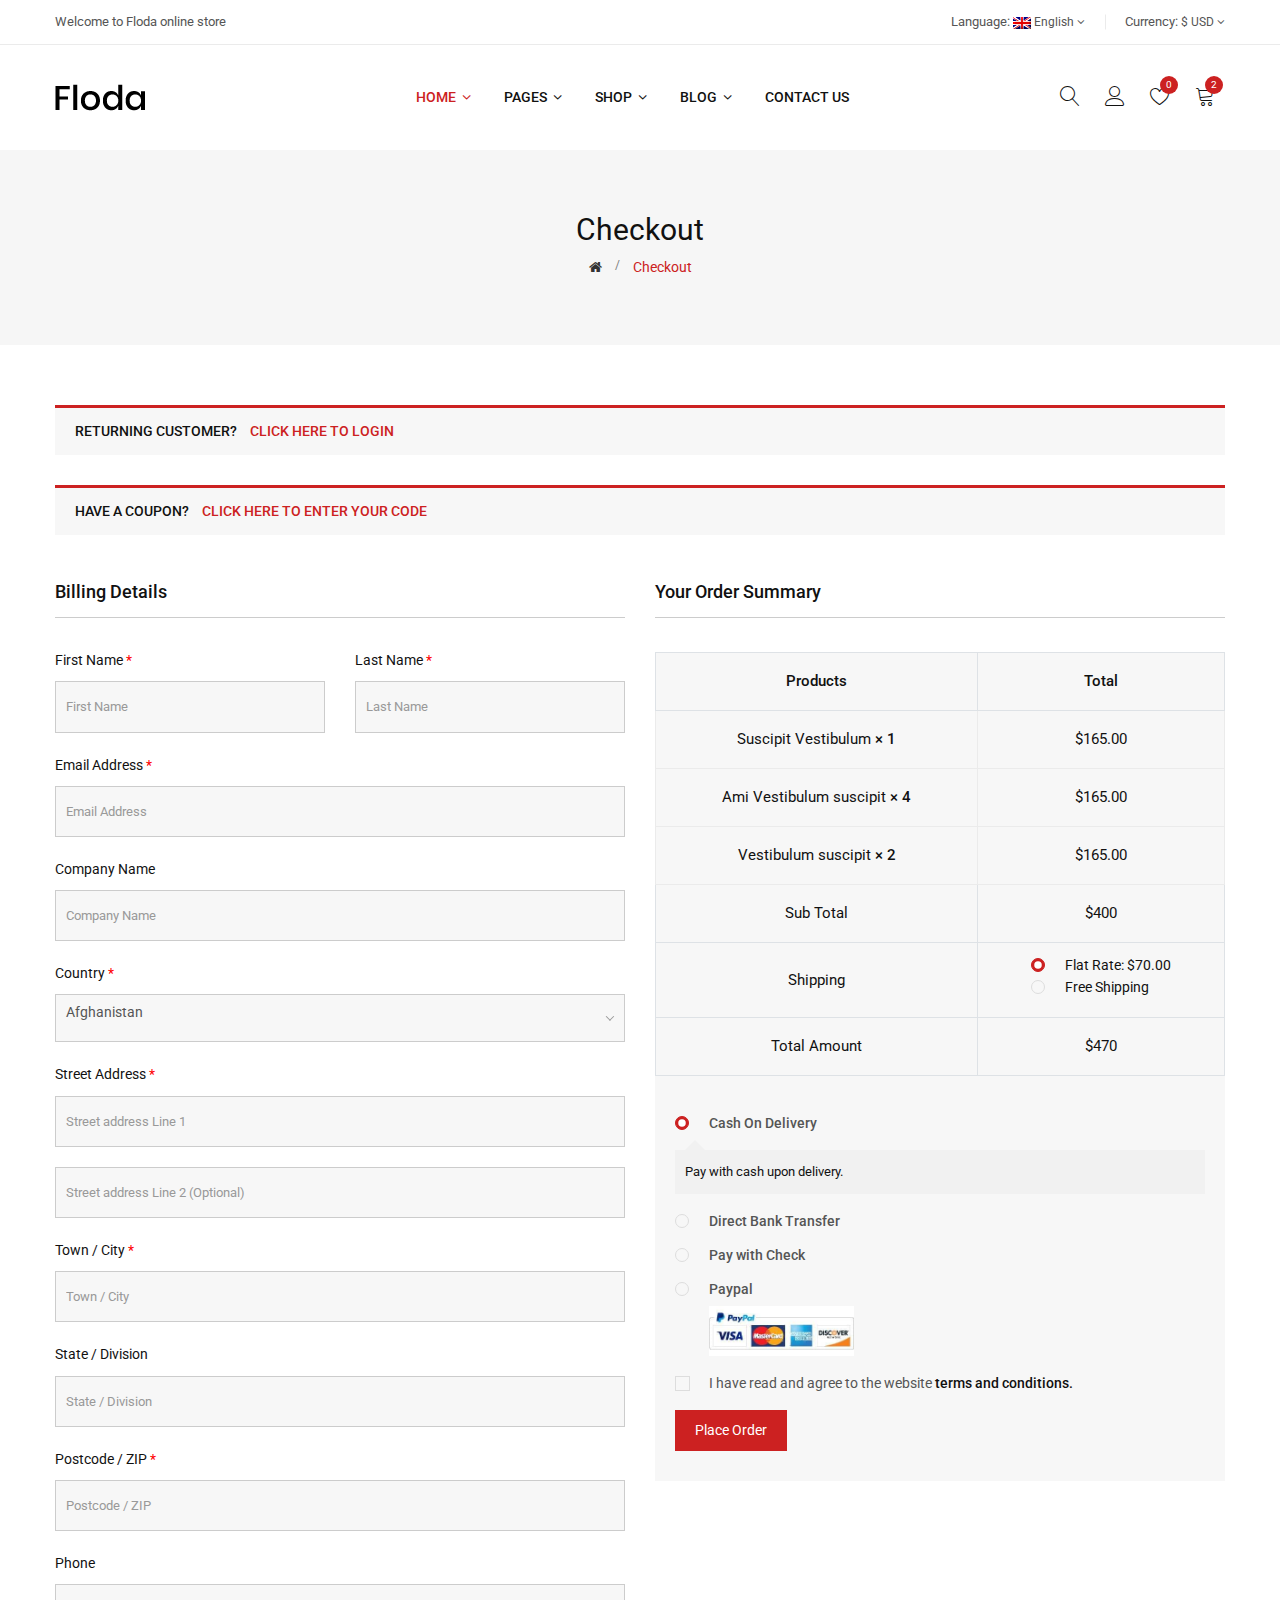
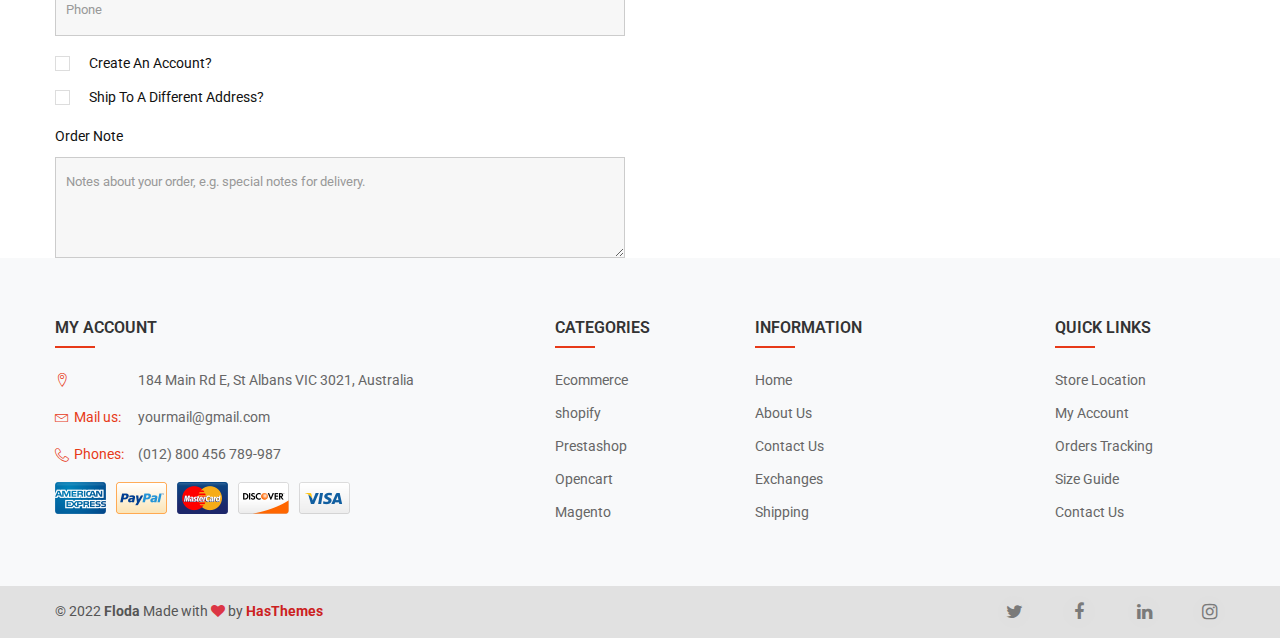
<file: checkout.html>
<!DOCTYPE html>
<html class="no-js" lang="zxx">

<head>
    <meta charset="utf-8">
    <meta http-equiv="X-UA-Compatible" content="IE=edge">
    <meta name="viewport" content="width=device-width, initial-scale=1">
    <meta name="description" content="meta description">
    <title>Floda - Flower eCommerce Bootstrap 5 Template</title>

    <!--=== Favicon ===-->
    <link rel="shortcut icon" href="assets/img/favicon.ico" type="image/x-icon" />

    <!-- Google fonts include -->
    <link href="https://fonts.googleapis.com/css?family=Roboto:300,300i,400,400i,500,500i,700,900%7CYesteryear" rel="stylesheet">

    <!-- All Vendor & plugins CSS include -->
    <link href="assets/css/vendor.css" rel="stylesheet">
    <!-- Main Style CSS -->
    <link href="assets/css/style.css" rel="stylesheet">

    <!--[if lt IE 9]>
<script src="//oss.maxcdn.com/html5shiv/3.7.2/html5shiv.min.js"></script>
<script src="//oss.maxcdn.com/respond/1.4.2/respond.min.js"></script>
<![endif]-->

</head>

<body>

    <!-- Start Header Area -->
    <header class="header-area">
        <!-- main header start -->
        <div class="main-header d-none d-lg-block">
            <!-- header top start -->
            <div class="header-top bdr-bottom">
                <div class="container">
                    <div class="row align-items-center">
                        <div class="col-lg-6">
                            <div class="welcome-message">
                                <p>Welcome to Floda online store</p>
                            </div>
                        </div>
                        <div class="col-lg-6 text-right">
                            <div class="header-top-settings">
                                <ul class="nav align-items-center justify-content-end">
                                    <li class="language">
                                        <span>Language:</span>
                                        <img src="assets/img/icon/en.png" alt="flag"> English
                                        <i class="fa fa-angle-down"></i>
                                        <ul class="dropdown-list">
                                            <li><a href="#"><img src="assets/img/icon/en.png" alt="flag"> english</a></li>
                                            <li><a href="#"><img src="assets/img/icon/fr.png" alt="flag"> french</a></li>
                                        </ul>
                                    </li>
                                    <li class="curreny-wrap">
                                        <span>Currency:</span>
                                        $ USD
                                        <i class="fa fa-angle-down"></i>
                                        <ul class="dropdown-list curreny-list">
                                            <li><a href="#">$ usd</a></li>
                                            <li><a href="#"> € EURO</a></li>
                                        </ul>
                                    </li>
                                </ul>
                            </div>
                        </div>
                    </div>
                </div>
            </div>
            <!-- header top end -->

            <!-- header middle area start -->
            <div class="header-main-area sticky">
                <div class="container">
                    <div class="row align-items-center position-relative">

                        <!-- start logo area -->
                        <div class="col-lg-3">
                            <div class="logo">
                                <a href="index.html">
                                    <img src="assets/img/logo/logo.png" alt="">
                                </a>
                            </div>
                        </div>
                        <!-- start logo area -->

                        <!-- main menu area start -->
                        <div class="col-lg-6 position-static">
                            <div class="main-menu-area">
                                <div class="main-menu">
                                    <!-- main menu navbar start -->
                                    <nav class="desktop-menu">
                                        <ul>
                                            <li class="active"><a href="index.html">Home <i class="fa fa-angle-down"></i></a>
                                                <ul class="dropdown">
                                                    <li><a href="index.html">Home version 01</a></li>
                                                    <li><a href="index-2.html">Home version 02</a></li>
                                                    <li><a href="index-3.html">Home version 03</a></li>
                                                    <li><a href="index-4.html">Home version 04</a></li>
                                                </ul>
                                            </li>
                                            <li class="static"><a href="#">pages <i class="fa fa-angle-down"></i></a>
                                                <ul class="megamenu dropdown">
                                                    <li class="mega-title"><a href="#">column 01</a>
                                                        <ul>
                                                            <li><a href="shop.html">shop grid left
                                                                    sidebar</a></li>
                                                            <li><a href="shop-grid-right-sidebar.html">shop grid right
                                                                    sidebar</a></li>
                                                            <li><a href="shop-list-left-sidebar.html">shop list left sidebar</a></li>
                                                            <li><a href="shop-list-right-sidebar.html">shop list right sidebar</a></li>
                                                        </ul>
                                                    </li>
                                                    <li class="mega-title"><a href="#">column 02</a>
                                                        <ul>
                                                            <li><a href="product-details.html">product details</a></li>
                                                            <li><a href="product-details-affiliate.html">product
                                                                    details
                                                                    affiliate</a></li>
                                                            <li><a href="product-details-variable.html">product details
                                                                    variable</a></li>
                                                            <li><a href="product-details-group.html">product details
                                                                    group</a></li>
                                                        </ul>
                                                    </li>
                                                    <li class="mega-title"><a href="#">column 03</a>
                                                        <ul>
                                                            <li><a href="cart.html">cart</a></li>
                                                            <li><a href="checkout.html">checkout</a></li>
                                                            <li><a href="compare.html">compare</a></li>
                                                            <li><a href="wishlist.html">wishlist</a></li>
                                                        </ul>
                                                    </li>
                                                    <li class="mega-title"><a href="#">column 04</a>
                                                        <ul>
                                                            <li><a href="my-account.html">my-account</a></li>
                                                            <li><a href="login-register.html">login-register</a></li>
                                                            <li><a href="contact-us.html">contact us</a></li>
                                                            <li><a href="faq.html">faq's</a></li>
                                                        </ul>
                                                    </li>
                                                    <li class="megamenu-banners d-none d-lg-block">
                                                        <a href="product-details.html">
                                                            <img src="assets/img/banner/img-bottom-menu.jpg" alt="">
                                                        </a>
                                                    </li>
                                                </ul>
                                            </li>
                                            <li><a href="shop.html">shop <i class="fa fa-angle-down"></i></a>
                                                <ul class="dropdown">
                                                    <li><a href="#">shop grid layout <i class="fa fa-angle-right"></i></a>
                                                        <ul class="dropdown">
                                                            <li><a href="shop.html">shop grid left sidebar</a></li>
                                                            <li><a href="shop-grid-right-sidebar.html">shop grid right sidebar</a></li>
                                                            <li><a href="shop-grid-full-3-col.html">shop grid full 3 col</a></li>
                                                            <li><a href="shop-grid-full-4-col.html">shop grid full 4 col</a></li>
                                                        </ul>
                                                    </li>
                                                    <li><a href="#">shop list layout <i class="fa fa-angle-right"></i></a>
                                                        <ul class="dropdown">
                                                            <li><a href="shop-list-left-sidebar.html">shop list left sidebar</a></li>
                                                            <li><a href="shop-list-right-sidebar.html">shop list right sidebar</a></li>
                                                            <li><a href="shop-list-full-width.html">shop list full width</a></li>
                                                        </ul>
                                                    </li>
                                                    <li><a href="#">products details <i class="fa fa-angle-right"></i></a>
                                                        <ul class="dropdown">
                                                            <li><a href="product-details.html">product details</a></li>
                                                            <li><a href="product-details-affiliate.html">product details affiliate</a></li>
                                                            <li><a href="product-details-variable.html">product details variable</a></li>
                                                            <li><a href="product-details-group.html">product details group</a></li>
                                                        </ul>
                                                    </li>
                                                </ul>
                                            </li>
                                            <li><a href="blog-left-sidebar.html">Blog <i class="fa fa-angle-down"></i></a>
                                                <ul class="dropdown">
                                                    <li><a href="blog-left-sidebar.html">blog left sidebar</a></li>
                                                    <li><a href="blog-right-sidebar.html">blog right sidebar</a></li>
                                                    <li><a href="blog-grid-full-width.html">blog grid no sidebar</a></li>
                                                    <li><a href="blog-details.html">blog details</a></li>
                                                    <li><a href="blog-details-left-sidebar.html">blog details left sidebar</a></li>
                                                </ul>
                                            </li>
                                            <li><a href="contact-us.html">Contact us</a></li>
                                        </ul>
                                    </nav>
                                    <!-- main menu navbar end -->
                                </div>
                            </div>
                        </div>
                        <!-- main menu area end -->

                        <!-- mini cart area start -->
                        <div class="col-lg-3">
                            <div class="header-configure-wrapper">
                                <div class="header-configure-area">
                                    <ul class="nav justify-content-end">
                                        <li>
                                            <a href="#" class="offcanvas-btn">
                                                <i class="lnr lnr-magnifier"></i>
                                            </a>
                                        </li>
                                        <li class="user-hover">
                                            <a href="#">
                                                <i class="lnr lnr-user"></i>
                                            </a>
                                            <ul class="dropdown-list">
                                                <li><a href="login-register.html">login</a></li>
                                                <li><a href="login-register.html">register</a></li>
                                                <li><a href="my-account.html">my account</a></li>
                                            </ul>
                                        </li>
                                        <li>
                                            <a href="wishlist.html">
                                                <i class="lnr lnr-heart"></i>
                                                <div class="notification">0</div>
                                            </a>
                                        </li>
                                        <li>
                                            <a href="#" class="minicart-btn">
                                                <i class="lnr lnr-cart"></i>
                                                <div class="notification">2</div>
                                            </a>
                                        </li>
                                    </ul>
                                </div>
                            </div>
                        </div>
                        <!-- mini cart area end -->

                    </div>
                </div>
            </div>
            <!-- header middle area end -->
        </div>
        <!-- main header start -->

        <!-- mobile header start -->
        <div class="mobile-header d-lg-none d-md-block sticky">
            <!--mobile header top start -->
            <div class="container">
                <div class="row align-items-center">
                    <div class="col-12">
                        <div class="mobile-main-header">
                            <div class="mobile-logo">
                                <a href="index.html">
                                    <img src="assets/img/logo/logo.png" alt="Brand Logo">
                                </a>
                            </div>
                            <div class="mobile-menu-toggler">
                                <div class="mini-cart-wrap">
                                    <a href="cart.html">
                                        <i class="lnr lnr-cart"></i>
                                    </a>
                                </div>
                                <div class="mobile-menu-btn">
                                    <div class="off-canvas-btn">
                                        <i class="lnr lnr-menu"></i>
                                    </div>
                                </div>
                            </div>
                        </div>
                    </div>
                </div>
            </div>
            <!-- mobile header top start -->
        </div>
        <!-- mobile header end -->
    </header>
    <!-- end Header Area -->

    <!-- off-canvas menu start -->
    <aside class="off-canvas-wrapper">
        <div class="off-canvas-overlay"></div>
        <div class="off-canvas-inner-content">
            <div class="btn-close-off-canvas">
                <i class="lnr lnr-cross"></i>
            </div>

            <div class="off-canvas-inner">
                <!-- search box start -->
                <div class="search-box-offcanvas">
                    <form>
                        <input type="text" placeholder="Search Here...">
                        <button class="search-btn"><i class="lnr lnr-magnifier"></i></button>
                    </form>
                </div>
                <!-- search box end -->

                <!-- mobile menu start -->
                <div class="mobile-navigation">

                    <!-- mobile menu navigation start -->
                    <nav>
                        <ul class="mobile-menu">
                            <li class="menu-item-has-children"><a href="index.html">Home</a>
                                <ul class="dropdown">
                                    <li><a href="index.html">Home version 01</a></li>
                                    <li><a href="index-2.html">Home version 02</a></li>
                                    <li><a href="index-3.html">Home version 03</a></li>
                                    <li><a href="index-4.html">Home version 04</a></li>
                                </ul>
                            </li>
                            <li class="menu-item-has-children"><a href="#">pages</a>
                                <ul class="megamenu dropdown">
                                    <li class="mega-title menu-item-has-children"><a href="#">column 01</a>
                                        <ul class="dropdown">
                                            <li><a href="shop.html">shop grid left
                                                    sidebar</a></li>
                                            <li><a href="shop-grid-right-sidebar.html">shop grid right
                                                    sidebar</a></li>
                                            <li><a href="shop-list-left-sidebar.html">shop list left sidebar</a></li>
                                            <li><a href="shop-list-right-sidebar.html">shop list right sidebar</a></li>
                                        </ul>
                                    </li>
                                    <li class="mega-title menu-item-has-children"><a href="#">column 02</a>
                                        <ul class="dropdown">
                                            <li><a href="product-details.html">product details</a></li>
                                            <li><a href="product-details-affiliate.html">product
                                                    details
                                                    affiliate</a></li>
                                            <li><a href="product-details-variable.html">product details
                                                    variable</a></li>
                                            <li><a href="product-details-group.html">product details
                                                    group</a></li>
                                        </ul>
                                    </li>
                                    <li class="mega-title menu-item-has-children"><a href="#">column 03</a>
                                        <ul class="dropdown">
                                            <li><a href="cart.html">cart</a></li>
                                            <li><a href="checkout.html">checkout</a></li>
                                            <li><a href="compare.html">compare</a></li>
                                            <li><a href="wishlist.html">wishlist</a></li>
                                        </ul>
                                    </li>
                                    <li class="mega-title menu-item-has-children"><a href="#">column 04</a>
                                        <ul class="dropdown">
                                            <li><a href="my-account.html">my-account</a></li>
                                            <li><a href="login-register.html">login-register</a></li>
                                            <li><a href="contact-us.html">contact us</a></li>
                                            <li><a href="faq.html">faq's</a></li>
                                        </ul>
                                    </li>
                                </ul>
                            </li>
                            <li class="menu-item-has-children "><a href="#">shop</a>
                                <ul class="dropdown">
                                    <li class="menu-item-has-children"><a href="#">shop grid layout</a>
                                        <ul class="dropdown">
                                            <li><a href="shop.html">shop grid left sidebar</a></li>
                                            <li><a href="shop-grid-right-sidebar.html">shop grid right sidebar</a></li>
                                            <li><a href="shop-grid-full-3-col.html">shop grid full 3 col</a></li>
                                            <li><a href="shop-grid-full-4-col.html">shop grid full 4 col</a></li>
                                        </ul>
                                    </li>
                                    <li class="menu-item-has-children"><a href="#">shop list layout</a>
                                        <ul class="dropdown">
                                            <li><a href="shop-list-left-sidebar.html">shop list left sidebar</a></li>
                                            <li><a href="shop-list-right-sidebar.html">shop list right sidebar</a></li>
                                            <li><a href="shop-list-full-width.html">shop list full width</a></li>
                                        </ul>
                                    </li>
                                    <li class="menu-item-has-children"><a href="#">products details</a>
                                        <ul class="dropdown">
                                            <li><a href="product-details.html">product details</a></li>
                                            <li><a href="product-details-affiliate.html">product details affiliate</a></li>
                                            <li><a href="product-details-variable.html">product details variable</a></li>
                                            <li><a href="product-details-group.html">product details group</a></li>
                                        </ul>
                                    </li>
                                </ul>
                            </li>
                            <li class="menu-item-has-children "><a href="#">Blog</a>
                                <ul class="dropdown">
                                    <li><a href="blog-left-sidebar.html">blog left sidebar</a></li>
                                    <li><a href="blog-right-sidebar.html">blog right sidebar</a></li>
                                    <li><a href="blog-grid-full-width.html">blog grid no sidebar</a></li>
                                    <li><a href="blog-details.html">blog details</a></li>
                                    <li><a href="blog-details-left-sidebar.html">blog details left sidebar</a></li>
                                </ul>
                            </li>
                            <li><a href="contact-us.html">Contact us</a></li>
                        </ul>
                    </nav>
                    <!-- mobile menu navigation end -->
                </div>
                <!-- mobile menu end -->

                <div class="mobile-settings">
                    <ul class="nav">
                        <li>
                            <div class="dropdown mobile-top-dropdown">
                                <a href="#" class="dropdown-toggle" id="currency" data-bs-toggle="dropdown" aria-haspopup="true" aria-expanded="false">
                                    Currency
                                    <i class="fa fa-angle-down"></i>
                                </a>
                                <div class="dropdown-menu" aria-labelledby="currency">
                                    <a class="dropdown-item" href="#">$ USD</a>
                                    <a class="dropdown-item" href="#">$ EURO</a>
                                </div>
                            </div>
                        </li>
                        <li>
                            <div class="dropdown mobile-top-dropdown">
                                <a href="#" class="dropdown-toggle" id="myaccount" data-bs-toggle="dropdown" aria-haspopup="true" aria-expanded="false">
                                    My Account
                                    <i class="fa fa-angle-down"></i>
                                </a>
                                <div class="dropdown-menu" aria-labelledby="myaccount">
                                    <a class="dropdown-item" href="my-account.html">my account</a>
                                    <a class="dropdown-item" href="login-register.html"> login</a>
                                    <a class="dropdown-item" href="login-register.html">register</a>
                                </div>
                            </div>
                        </li>
                    </ul>
                </div>

                <!-- offcanvas widget area start -->
                <div class="offcanvas-widget-area">
                    <div class="off-canvas-contact-widget">
                        <ul>
                            <li><i class="fa fa-mobile"></i>
                                <a href="#">0123456789</a>
                            </li>
                            <li><i class="fa fa-envelope-o"></i>
                                <a href="#">info@yourdomain.com</a>
                            </li>
                        </ul>
                    </div>
                    <div class="off-canvas-social-widget">
                        <a href="#"><i class="fa fa-facebook"></i></a>
                        <a href="#"><i class="fa fa-twitter"></i></a>
                        <a href="#"><i class="fa fa-pinterest-p"></i></a>
                        <a href="#"><i class="fa fa-linkedin"></i></a>
                        <a href="#"><i class="fa fa-youtube-play"></i></a>
                    </div>
                </div>
                <!-- offcanvas widget area end -->
            </div>
        </div>
    </aside>
    <!-- off-canvas menu end -->



    <!-- main wrapper start -->
    <main>
        <!-- breadcrumb area start -->
        <div class="breadcrumb-area common-bg">
            <div class="container">
                <div class="row">
                    <div class="col-12">
                        <div class="breadcrumb-wrap">
                            <nav aria-label="breadcrumb">
                                <h1>checkout</h1>
                                <ul class="breadcrumb">
                                    <li class="breadcrumb-item"><a href="index.html"><i class="fa fa-home"></i></a></li>
                                    <li class="breadcrumb-item active" aria-current="page">checkout</li>
                                </ul>
                            </nav>
                        </div>
                    </div>
                </div>
            </div>
        </div>
        <!-- breadcrumb area end -->

        <!-- checkout main wrapper start -->
        <div class="checkout-page-wrapper section-space pb-0">
            <div class="container">
                <div class="row">
                    <div class="col-12">
                        <!-- Checkout Login Coupon Accordion Start -->
                        <div class="checkoutaccordion" id="checkOutAccordion">
                            <div class="card">
                                <h3>Returning Customer? <span data-bs-toggle="collapse" data-bs-target="#logInaccordion">Click
                                            Here To Login</span></h3>
                                <div id="logInaccordion" class="collapse" data-bs-parent="#checkOutAccordion">
                                    <div class="card-body">
                                        <p>If you have shopped with us before, please enter your details in the boxes
                                            below. If you are a new customer, please proceed to the Billing &amp;
                                            Shipping section.</p>
                                        <div class="login-reg-form-wrap mt-20">
                                            <div class="row">
                                                <div class="col-lg-7 m-auto">
                                                    <form action="#" method="post">
                                                        <div class="row">
                                                            <div class="col-md-12">
                                                                <div class="single-input-item">
                                                                    <input type="email" placeholder="Enter your Email" required />
                                                                </div>
                                                            </div>

                                                            <div class="col-md-12">
                                                                <div class="single-input-item">
                                                                    <input type="password" placeholder="Enter your Password" required />
                                                                </div>
                                                            </div>
                                                        </div>

                                                        <div class="single-input-item">
                                                            <div class="login-reg-form-meta d-flex align-items-center justify-content-between">
                                                                <div class="remember-meta">
                                                                    <div class="custom-control custom-checkbox">
                                                                        <input type="checkbox" class="custom-control-input" id="rememberMe" required />
                                                                        <label class="custom-control-label" for="rememberMe">Remember
                                                                            Me</label>
                                                                    </div>
                                                                </div>

                                                                <a href="#" class="forget-pwd">Forget Password?</a>
                                                            </div>
                                                        </div>

                                                        <div class="single-input-item">
                                                            <button class="btn btn__bg">Login</button>
                                                        </div>
                                                    </form>
                                                </div>
                                            </div>
                                        </div>
                                    </div>
                                </div>
                            </div>

                            <div class="card">
                                <h3>Have A Coupon? <span data-bs-toggle="collapse" data-bs-target="#couponaccordion">Click
                                            Here To Enter Your Code</span></h3>
                                <div id="couponaccordion" class="collapse" data-bs-parent="#checkOutAccordion">
                                    <div class="card-body">
                                        <div class="cart-update-option">
                                            <div class="apply-coupon-wrapper">
                                                <form action="#" method="post" class=" d-block d-md-flex">
                                                    <input type="text" placeholder="Enter Your Coupon Code" required />
                                                    <button class="btn btn__bg">Apply Coupon</button>
                                                </form>
                                            </div>
                                        </div>
                                    </div>
                                </div>
                            </div>
                        </div>
                        <!-- Checkout Login Coupon Accordion End -->
                    </div>
                </div>
                <div class="row">
                    <!-- Checkout Billing Details -->
                    <div class="col-lg-6">
                        <div class="checkout-billing-details-wrap">
                            <h2>Billing Details</h2>
                            <div class="billing-form-wrap">
                                <form action="#">
                                    <div class="row">
                                        <div class="col-md-6">
                                            <div class="single-input-item">
                                                <label for="f_name" class="required">First Name</label>
                                                <input type="text" id="f_name" placeholder="First Name" required />
                                            </div>
                                        </div>

                                        <div class="col-md-6">
                                            <div class="single-input-item">
                                                <label for="l_name" class="required">Last Name</label>
                                                <input type="text" id="l_name" placeholder="Last Name" required />
                                            </div>
                                        </div>
                                    </div>

                                    <div class="single-input-item">
                                        <label for="email" class="required">Email Address</label>
                                        <input type="email" id="email" placeholder="Email Address" required />
                                    </div>

                                    <div class="single-input-item">
                                        <label for="com-name">Company Name</label>
                                        <input type="text" id="com-name" placeholder="Company Name" />
                                    </div>

                                    <div class="single-input-item">
                                        <label for="country" class="required">Country</label>
                                        <select name="country nice-select" id="country">
                                            <option value="Afghanistan">Afghanistan</option>
                                            <option value="Albania">Albania</option>
                                            <option value="Algeria">Algeria</option>
                                            <option value="Armenia">Armenia</option>
                                            <option value="Bangladesh">Bangladesh</option>
                                            <option value="India">India</option>
                                            <option value="Pakistan">Pakistan</option>
                                            <option value="England">England</option>
                                            <option value="London">London</option>
                                            <option value="London">London</option>
                                            <option value="China">China</option>
                                        </select>
                                    </div>

                                    <div class="single-input-item">
                                        <label for="street-address" class="required mt-20">Street address</label>
                                        <input type="text" id="street-address" placeholder="Street address Line 1" required />
                                    </div>

                                    <div class="single-input-item">
                                        <input type="text" placeholder="Street address Line 2 (Optional)" />
                                    </div>

                                    <div class="single-input-item">
                                        <label for="town" class="required">Town / City</label>
                                        <input type="text" id="town" placeholder="Town / City" required />
                                    </div>

                                    <div class="single-input-item">
                                        <label for="state">State / Division</label>
                                        <input type="text" id="state" placeholder="State / Division" />
                                    </div>

                                    <div class="single-input-item">
                                        <label for="postcode" class="required">Postcode / ZIP</label>
                                        <input type="text" id="postcode" placeholder="Postcode / ZIP" required />
                                    </div>

                                    <div class="single-input-item">
                                        <label for="phone">Phone</label>
                                        <input type="text" id="phone" placeholder="Phone" />
                                    </div>

                                    <div class="checkout-box-wrap">
                                        <div class="single-input-item">
                                            <div class="custom-control custom-checkbox">
                                                <input type="checkbox" class="custom-control-input" id="create_pwd">
                                                <label class="custom-control-label" for="create_pwd">Create an
                                                    account?</label>
                                            </div>
                                        </div>
                                        <div class="account-create single-form-row">
                                            <p>Create an account by entering the information below. If you are a
                                                returning customer please login at the top of the page.</p>
                                            <div class="single-input-item">
                                                <label for="pwd" class="required">Account Password</label>
                                                <input type="password" id="pwd" placeholder="Account Password" required />
                                            </div>
                                        </div>
                                    </div>

                                    <div class="checkout-box-wrap">
                                        <div class="single-input-item">
                                            <div class="custom-control custom-checkbox">
                                                <input type="checkbox" class="custom-control-input" id="ship_to_different">
                                                <label class="custom-control-label" for="ship_to_different">Ship to a
                                                    different address?</label>
                                            </div>
                                        </div>
                                        <div class="ship-to-different single-form-row">
                                            <div class="row">
                                                <div class="col-md-6">
                                                    <div class="single-input-item">
                                                        <label for="f_name_2" class="required">First Name</label>
                                                        <input type="text" id="f_name_2" placeholder="First Name" required />
                                                    </div>
                                                </div>

                                                <div class="col-md-6">
                                                    <div class="single-input-item">
                                                        <label for="l_name_2" class="required">Last Name</label>
                                                        <input type="text" id="l_name_2" placeholder="Last Name" required />
                                                    </div>
                                                </div>
                                            </div>

                                            <div class="single-input-item">
                                                <label for="email_2" class="required">Email Address</label>
                                                <input type="email" id="email_2" placeholder="Email Address" required />
                                            </div>

                                            <div class="single-input-item">
                                                <label for="com-name_2">Company Name</label>
                                                <input type="text" id="com-name_2" placeholder="Company Name" />
                                            </div>

                                            <div class="single-input-item">
                                                <label for="country_2" class="required">Country</label>
                                                <select name="country" id="country_2">
                                                    <option value="Bangladesh">Bangladesh</option>
                                                    <option value="India">India</option>
                                                    <option value="Pakistan">Pakistan</option>
                                                    <option value="England">England</option>
                                                    <option value="London">London</option>
                                                    <option value="London">London</option>
                                                    <option value="China">China</option>
                                                </select>
                                            </div>

                                            <div class="single-input-item">
                                                <label for="street-address_2" class="required mt-20">Street address</label>
                                                <input type="text" id="street-address_2" placeholder="Street address Line 1" required />
                                            </div>

                                            <div class="single-input-item">
                                                <input type="text" placeholder="Street address Line 2 (Optional)" />
                                            </div>

                                            <div class="single-input-item">
                                                <label for="town_2" class="required">Town / City</label>
                                                <input type="text" id="town_2" placeholder="Town / City" required />
                                            </div>

                                            <div class="single-input-item">
                                                <label for="state_2">State / Division</label>
                                                <input type="text" id="state_2" placeholder="State / Division" />
                                            </div>

                                            <div class="single-input-item">
                                                <label for="postcode_2" class="required">Postcode / ZIP</label>
                                                <input type="text" id="postcode_2" placeholder="Postcode / ZIP" required />
                                            </div>
                                        </div>
                                    </div>

                                    <div class="single-input-item">
                                        <label for="ordernote">Order Note</label>
                                        <textarea name="ordernote" id="ordernote" cols="30" rows="3" placeholder="Notes about your order, e.g. special notes for delivery."></textarea>
                                    </div>
                                </form>
                            </div>
                        </div>
                    </div>

                    <!-- Order Summary Details -->
                    <div class="col-lg-6">
                        <div class="order-summary-details">
                            <h2>Your Order Summary</h2>
                            <div class="order-summary-content">
                                <!-- Order Summary Table -->
                                <div class="order-summary-table table-responsive text-center">
                                    <table class="table table-bordered">
                                        <thead>
                                            <tr>
                                                <th><strong>Products</strong></th>
                                                <th><strong>Total</strong></th>
                                            </tr>
                                        </thead>
                                        <tbody>
                                            <tr>
                                                <td><a href="product-details.html">Suscipit Vestibulum <strong> × 1</strong></a>
                                                </td>
                                                <td>$165.00</td>
                                            </tr>
                                            <tr>
                                                <td><a href="product-details.html">Ami Vestibulum suscipit <strong> × 4</strong></a>
                                                </td>
                                                <td>$165.00</td>
                                            </tr>
                                            <tr>
                                                <td><a href="product-details.html">Vestibulum suscipit <strong> × 2</strong></a>
                                                </td>
                                                <td>$165.00</td>
                                            </tr>
                                        </tbody>
                                        <tfoot>
                                            <tr>
                                                <td>Sub Total</td>
                                                <td>$400</td>
                                            </tr>
                                            <tr>
                                                <td>Shipping</td>
                                                <td>
                                                    <ul class="shipping-type d-inline-block">
                                                        <li>
                                                            <div class="custom-control custom-radio">
                                                                <input type="radio" id="flatrate" name="shipping" class="custom-control-input" checked />
                                                                <label class="custom-control-label" for="flatrate">Flat
                                                                    Rate: $70.00</label>
                                                            </div>
                                                        </li>
                                                        <li>
                                                            <div class="custom-control custom-radio">
                                                                <input type="radio" id="freeshipping" name="shipping" class="custom-control-input" />
                                                                <label class="custom-control-label" for="freeshipping">Free
                                                                    Shipping</label>
                                                            </div>
                                                        </li>
                                                    </ul>
                                                </td>
                                            </tr>
                                            <tr>
                                                <td>Total Amount</td>
                                                <td>$470</td>
                                            </tr>
                                        </tfoot>
                                    </table>
                                </div>
                                <!-- Order Payment Method -->
                                <div class="order-payment-method">
                                    <div class="single-payment-method show">
                                        <div class="payment-method-name">
                                            <div class="custom-control custom-radio">
                                                <input type="radio" id="cashon" name="paymentmethod" value="cash" class="custom-control-input" checked />
                                                <label class="custom-control-label" for="cashon">Cash On Delivery</label>
                                            </div>
                                        </div>
                                        <div class="payment-method-details" data-method="cash">
                                            <p>Pay with cash upon delivery.</p>
                                        </div>
                                    </div>
                                    <div class="single-payment-method">
                                        <div class="payment-method-name">
                                            <div class="custom-control custom-radio">
                                                <input type="radio" id="directbank" name="paymentmethod" value="bank" class="custom-control-input" />
                                                <label class="custom-control-label" for="directbank">Direct Bank
                                                    Transfer</label>
                                            </div>
                                        </div>
                                        <div class="payment-method-details" data-method="bank">
                                            <p>Make your payment directly into our bank account. Please use your Order
                                                ID as the payment reference. Your order will not be shipped until the
                                                funds have cleared in our account..</p>
                                        </div>
                                    </div>
                                    <div class="single-payment-method">
                                        <div class="payment-method-name">
                                            <div class="custom-control custom-radio">
                                                <input type="radio" id="checkpayment" name="paymentmethod" value="check" class="custom-control-input" />
                                                <label class="custom-control-label" for="checkpayment">Pay with
                                                    Check</label>
                                            </div>
                                        </div>
                                        <div class="payment-method-details" data-method="check">
                                            <p>Please send a check to Store Name, Store Street, Store Town, Store State
                                                / County, Store Postcode.</p>
                                        </div>
                                    </div>
                                    <div class="single-payment-method">
                                        <div class="payment-method-name">
                                            <div class="custom-control custom-radio">
                                                <input type="radio" id="paypalpayment" name="paymentmethod" value="paypal" class="custom-control-input" />
                                                <label class="custom-control-label" for="paypalpayment">Paypal <img src="assets/img/paypal-card.jpg" class="img-fluid paypal-card" alt="Paypal" /></label>
                                            </div>
                                        </div>
                                        <div class="payment-method-details" data-method="paypal">
                                            <p>Pay via PayPal; you can pay with your credit card if you don’t have a
                                                PayPal account.</p>
                                        </div>
                                    </div>
                                    <div class="summary-footer-area">
                                        <div class="custom-control custom-checkbox mb-20">
                                            <input type="checkbox" class="custom-control-input" id="terms" required />
                                            <label class="custom-control-label" for="terms">I have read and agree to
                                                the website <a href="index.html">terms and conditions.</a></label>
                                        </div>
                                        <button type="submit" class="btn btn__bg">Place Order</button>
                                    </div>
                                </div>
                            </div>
                        </div>
                    </div>
                </div>
            </div>
        </div>
        <!-- checkout main wrapper end -->
    </main>
    <!-- main wrapper end -->

    <!-- Start Footer Area Wrapper -->
    <footer class="footer-wrapper">

        <!-- footer widget area start -->
        <div class="footer-widget-area">
            <div class="container">
                <div class="footer-widget-inner section-space">
                    <div class="row mbn-30">
                        <!-- footer widget item start -->
                        <div class="col-lg-5 col-md-6 col-sm-8">
                            <div class="footer-widget-item mb-30">
                                <div class="footer-widget-title">
                                    <h5>My account</h5>
                                </div>
                                <ul class="footer-widget-body accout-widget">
                                    <li class="address">
                                        <em><i class="lnr lnr-map-marker"></i></em>
                                        184 Main Rd E, St Albans VIC 3021, Australia
                                    </li>
                                    <li class="email">
                                        <em><i class="lnr lnr-envelope"></i>Mail us: </em>
                                        <a href="mailto:test@yourdomain.com">yourmail@gmail.com</a>
                                    </li>
                                    <li class="phone">
                                        <em><i class="lnr lnr-phone-handset"></i> Phones: </em>
                                        <a href="tel:(012)800456789-987">(012) 800 456 789-987</a>
                                    </li>
                                </ul>
                                <div class="payment-method">
                                    <img src="assets/img/payment-pic.png" alt="payment method">
                                </div>
                            </div>
                        </div>
                        <!-- footer widget item end -->

                        <!-- footer widget item start -->
                        <div class="col-lg-2 col-md-6 col-sm-4">
                            <div class="footer-widget-item mb-30">
                                <div class="footer-widget-title">
                                    <h5>categories</h5>
                                </div>
                                <ul class="footer-widget-body">
                                    <li><a href="#">Ecommerce</a></li>
                                    <li><a href="#">shopify</a></li>
                                    <li><a href="#">Prestashop</a></li>
                                    <li><a href="#">Opencart</a></li>
                                    <li><a href="#">Magento</a></li>
                                </ul>
                            </div>
                        </div>
                        <!-- footer widget item end -->

                        <!-- footer widget item start -->
                        <div class="col-lg-2 col-md-6 col-sm-6">
                            <div class="footer-widget-item mb-30">
                                <div class="footer-widget-title">
                                    <h5>information</h5>
                                </div>
                                <ul class="footer-widget-body">
                                    <li><a href="#">Home</a></li>
                                    <li><a href="#">About Us</a></li>
                                    <li><a href="#">Contact Us</a></li>
                                    <li><a href="#">Exchanges</a></li>
                                    <li><a href="#">Shipping</a></li>
                                </ul>
                            </div>
                        </div>
                        <!-- footer widget item end -->

                        <!-- footer widget item start -->
                        <div class="col-lg-2 offset-lg-1 col-md-6 col-sm-6">
                            <div class="footer-widget-item mb-30">
                                <div class="footer-widget-title">
                                    <h5>Quick Links</h5>
                                </div>
                                <ul class="footer-widget-body">
                                    <li><a href="#">Store Location</a></li>
                                    <li><a href="#">My Account</a></li>
                                    <li><a href="#">Orders Tracking</a></li>
                                    <li><a href="#">Size Guide</a></li>
                                    <li><a href="#">Contact Us</a></li>
                                </ul>
                            </div>
                        </div>
                        <!-- footer widget item end -->
                    </div>
                </div>
            </div>
        </div>
        <!-- footer widget area end -->

        <!-- footer bottom area start -->
        <div class="footer-bottom-area">
            <div class="container">
                <div class="row align-items-center">
                    <div class="col-md-6 order-2 order-md-1">
                        <div class="copyright-text">
                            <p>&copy; 2022 <b>Floda</b> Made with <i class="fa fa-heart text-danger"></i> by <a href="https://hasthemes.com/"><b>HasThemes</b></a></p>
                        </div>
                    </div>
                    <div class="col-md-6 order-1 order-md-2">
                        <div class="footer-social-link">
                            <a href="#"><i class="fa fa-twitter"></i></a>
                            <a href="#"><i class="fa fa-facebook"></i></a>
                            <a href="#"><i class="fa fa-linkedin"></i></a>
                            <a href="#"><i class="fa fa-instagram"></i></a>
                        </div>
                    </div>
                </div>
            </div>
        </div>
        <!-- footer bottom area end -->

    </footer>
    <!-- End Footer Area Wrapper -->

    <!-- Quick view modal start -->
    <div class="modal" id="quick_view">
        <div class="modal-dialog modal-lg modal-dialog-centered">
            <div class="modal-content">
                <div class="modal-header">
                    <button type="button" class="close" data-bs-dismiss="modal">&times;</button>
                </div>
                <div class="modal-body">
                    <!-- product details inner end -->
                    <div class="product-details-inner">
                        <div class="row">
                            <div class="col-lg-5 col-md-5">
                                <div class="product-large-slider">
                                    <div class="pro-large-img">
                                        <img src="assets/img/product/product-details-img1.jpg" alt="product-details" />
                                    </div>
                                    <div class="pro-large-img">
                                        <img src="assets/img/product/product-details-img2.jpg" alt="product-details" />
                                    </div>
                                    <div class="pro-large-img">
                                        <img src="assets/img/product/product-details-img3.jpg" alt="product-details" />
                                    </div>
                                    <div class="pro-large-img">
                                        <img src="assets/img/product/product-details-img4.jpg" alt="product-details" />
                                    </div>
                                </div>
                                <div class="pro-nav slick-row-10 slick-arrow-style">
                                    <div class="pro-nav-thumb">
                                        <img src="assets/img/product/product-details-img1.jpg" alt="product-details" />
                                    </div>
                                    <div class="pro-nav-thumb">
                                        <img src="assets/img/product/product-details-img2.jpg" alt="product-details" />
                                    </div>
                                    <div class="pro-nav-thumb">
                                        <img src="assets/img/product/product-details-img3.jpg" alt="product-details" />
                                    </div>
                                    <div class="pro-nav-thumb">
                                        <img src="assets/img/product/product-details-img4.jpg" alt="product-details" />
                                    </div>
                                </div>
                            </div>
                            <div class="col-lg-7 col-md-7">
                                <div class="product-details-des quick-details">
                                    <h3 class="product-name">Orchid flower white stick</h3>
                                    <div class="ratings d-flex">
                                        <span><i class="lnr lnr-star"></i></span>
                                        <span><i class="lnr lnr-star"></i></span>
                                        <span><i class="lnr lnr-star"></i></span>
                                        <span><i class="lnr lnr-star"></i></span>
                                        <span><i class="lnr lnr-star"></i></span>
                                        <div class="pro-review">
                                            <span>1 Reviews</span>
                                        </div>
                                    </div>
                                    <div class="price-box">
                                        <span class="price-regular">$70.00</span>
                                        <span class="price-old"><del>$90.00</del></span>
                                    </div>
                                    <h5 class="offer-text"><strong>Hurry up</strong>! offer ends in:</h5>
                                    <div class="product-countdown" data-countdown="2024/12/25"></div>
                                    <div class="availability">
                                        <i class="fa fa-check-circle"></i>
                                        <span>200 in stock</span>
                                    </div>
                                    <p class="pro-desc">Lorem ipsum dolor sit amet, consetetur sadipscing elitr, sed diam nonumy
                                        eirmod tempor invidunt ut labore et dolore magna aliquyam erat.</p>
                                    <div class="quantity-cart-box d-flex align-items-center">
                                        <h5>qty:</h5>
                                        <div class="quantity">
                                            <div class="pro-qty"><input type="text" value="1"></div>
                                        </div>
                                        <div class="action_link">
                                            <a class="btn btn-cart2" href="#">Add to cart</a>
                                        </div>
                                    </div>
                                    <div class="useful-links">
                                        <a href="#" data-bs-toggle="tooltip" title="Compare"><i
                                            class="lnr lnr-sync"></i>compare</a>
                                        <a href="#" data-bs-toggle="tooltip" title="Wishlist"><i
                                            class="lnr lnr-heart"></i>wishlist</a>
                                    </div>
                                    <div class="like-icon">
                                        <a class="facebook" href="#"><i class="fa fa-facebook"></i>like</a>
                                        <a class="twitter" href="#"><i class="fa fa-twitter"></i>tweet</a>
                                        <a class="pinterest" href="#"><i class="fa fa-pinterest"></i>save</a>
                                        <a class="google" href="#"><i class="fa fa-google-plus"></i>share</a>
                                    </div>
                                </div>
                            </div>
                        </div>
                    </div> <!-- product details inner end -->
                </div>
            </div>
        </div>
    </div>
    <!-- Quick view modal end -->

    <!-- offcanvas search form start -->
    <div class="offcanvas-search-wrapper">
        <div class="offcanvas-search-inner">
            <div class="offcanvas-close">
                <i class="lnr lnr-cross"></i>
            </div>
            <div class="container">
                <div class="offcanvas-search-box">
                    <form class="d-flex bdr-bottom w-100">
                        <input type="text" placeholder="Search entire storage here...">
                        <button class="search-btn"><i class="lnr lnr-magnifier"></i>search</button>
                    </form>
                </div>
            </div>
        </div>
    </div>
    <!-- offcanvas search form end -->

    <!-- offcanvas mini cart start -->
    <div class="offcanvas-minicart-wrapper">
        <div class="minicart-inner">
            <div class="offcanvas-overlay"></div>
            <div class="minicart-inner-content">
                <div class="minicart-close">
                    <i class="lnr lnr-cross"></i>
                </div>
                <div class="minicart-content-box">
                    <div class="minicart-item-wrapper">
                        <ul>
                            <li class="minicart-item">
                                <div class="minicart-thumb">
                                    <a href="product-details.html">
                                        <img src="assets/img/cart/cart-1.jpg" alt="product">
                                    </a>
                                </div>
                                <div class="minicart-content">
                                    <h3 class="product-name">
                                        <a href="product-details.html">Flowers bouquet pink for all flower lovers</a>
                                    </h3>
                                    <p>
                                        <span class="cart-quantity">1 <strong>&times;</strong></span>
                                        <span class="cart-price">$100.00</span>
                                    </p>
                                </div>
                                <button class="minicart-remove"><i class="lnr lnr-cross"></i></button>
                            </li>
                            <li class="minicart-item">
                                <div class="minicart-thumb">
                                    <a href="product-details.html">
                                        <img src="assets/img/cart/cart-2.jpg" alt="product">
                                    </a>
                                </div>
                                <div class="minicart-content">
                                    <h3 class="product-name">
                                        <a href="product-details.html">Jasmine flowers white for all flower lovers</a>
                                    </h3>
                                    <p>
                                        <span class="cart-quantity">1 <strong>&times;</strong></span>
                                        <span class="cart-price">$80.00</span>
                                    </p>
                                </div>
                                <button class="minicart-remove"><i class="lnr lnr-cross"></i></button>
                            </li>
                        </ul>
                    </div>

                    <div class="minicart-pricing-box">
                        <ul>
                            <li>
                                <span>sub-total</span>
                                <span><strong>$300.00</strong></span>
                            </li>
                            <li>
                                <span>Eco Tax (-2.00)</span>
                                <span><strong>$10.00</strong></span>
                            </li>
                            <li>
                                <span>VAT (20%)</span>
                                <span><strong>$60.00</strong></span>
                            </li>
                            <li class="total">
                                <span>total</span>
                                <span><strong>$370.00</strong></span>
                            </li>
                        </ul>
                    </div>

                    <div class="minicart-button">
                        <a href="cart.html"><i class="fa fa-shopping-cart"></i> view cart</a>
                        <a href="cart.html"><i class="fa fa-share"></i> checkout</a>
                    </div>
                </div>
            </div>
        </div>
    </div>
    <!-- offcanvas mini cart end -->

    <!-- Scroll to top start -->
    <div class="scroll-top not-visible">
        <i class="fa fa-angle-up"></i>
    </div>
    <!-- Scroll to Top End -->

    <!-- All vendor & plugins & active js include here -->
    <!--All Vendor Js -->
    <script src="assets/js/vendor.js"></script>
    <!-- Active Js -->
    <script src="assets/js/active.js"></script>
</body>

</html>
</file>
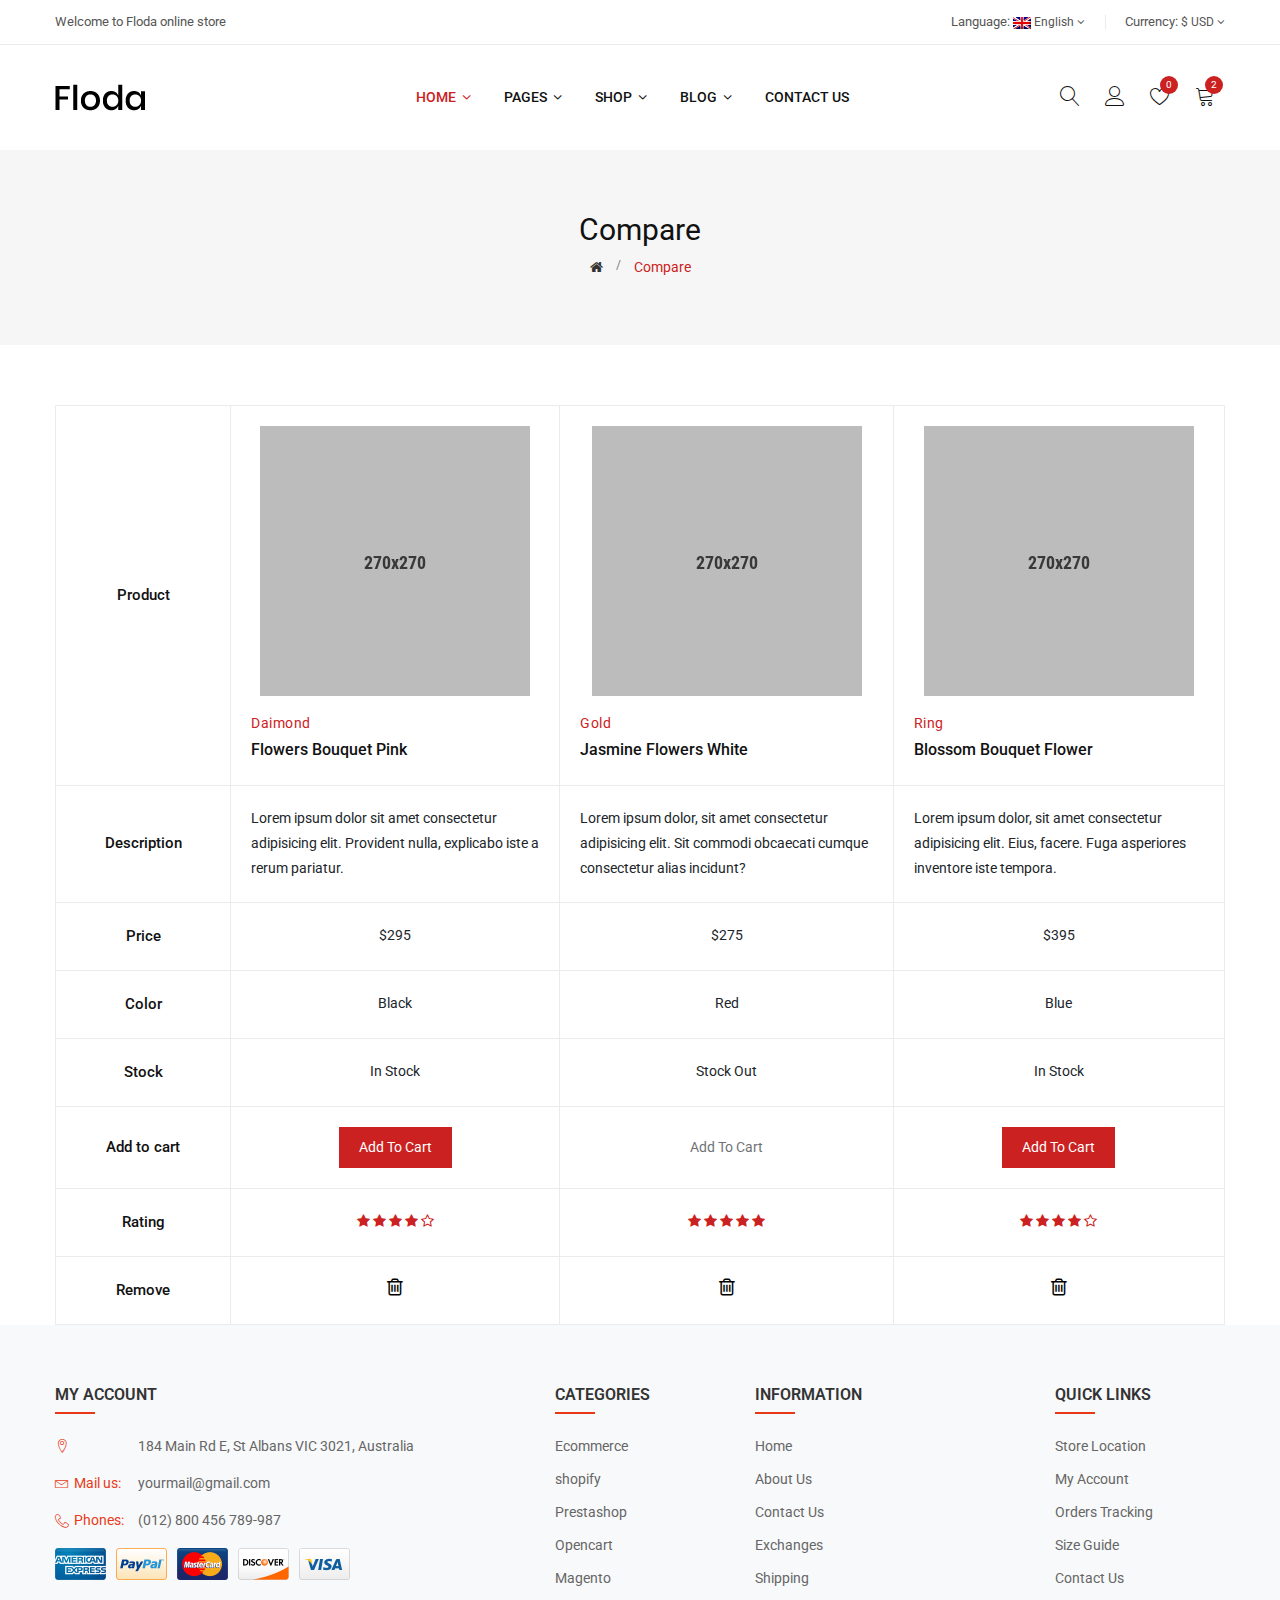
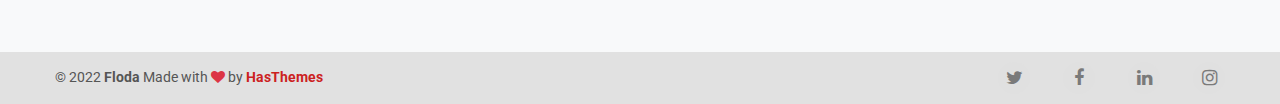
<file: compare.html>
<!DOCTYPE html>
<html class="no-js" lang="zxx">

<head>
    <meta charset="utf-8">
    <meta http-equiv="X-UA-Compatible" content="IE=edge">
    <meta name="viewport" content="width=device-width, initial-scale=1">
    <meta name="description" content="meta description">
    <title>Floda - Flower eCommerce Bootstrap 5 Template</title>

    <!--=== Favicon ===-->
    <link rel="shortcut icon" href="assets/img/favicon.ico" type="image/x-icon" />

    <!-- Google fonts include -->
    <link href="https://fonts.googleapis.com/css?family=Roboto:300,300i,400,400i,500,500i,700,900%7CYesteryear" rel="stylesheet">

    <!-- All Vendor & plugins CSS include -->
    <link href="assets/css/vendor.css" rel="stylesheet">
    <!-- Main Style CSS -->
    <link href="assets/css/style.css" rel="stylesheet">

    <!--[if lt IE 9]>
<script src="//oss.maxcdn.com/html5shiv/3.7.2/html5shiv.min.js"></script>
<script src="//oss.maxcdn.com/respond/1.4.2/respond.min.js"></script>
<![endif]-->

</head>

<body>

    <!-- Start Header Area -->
    <header class="header-area">
        <!-- main header start -->
        <div class="main-header d-none d-lg-block">
            <!-- header top start -->
            <div class="header-top bdr-bottom">
                <div class="container">
                    <div class="row align-items-center">
                        <div class="col-lg-6">
                            <div class="welcome-message">
                                <p>Welcome to Floda online store</p>
                            </div>
                        </div>
                        <div class="col-lg-6 text-right">
                            <div class="header-top-settings">
                                <ul class="nav align-items-center justify-content-end">
                                    <li class="language">
                                        <span>Language:</span>
                                        <img src="assets/img/icon/en.png" alt="flag"> English
                                        <i class="fa fa-angle-down"></i>
                                        <ul class="dropdown-list">
                                            <li><a href="#"><img src="assets/img/icon/en.png" alt="flag"> english</a></li>
                                            <li><a href="#"><img src="assets/img/icon/fr.png" alt="flag"> french</a></li>
                                        </ul>
                                    </li>
                                    <li class="curreny-wrap">
                                        <span>Currency:</span>
                                        $ USD
                                        <i class="fa fa-angle-down"></i>
                                        <ul class="dropdown-list curreny-list">
                                            <li><a href="#">$ usd</a></li>
                                            <li><a href="#"> € EURO</a></li>
                                        </ul>
                                    </li>
                                </ul>
                            </div>
                        </div>
                    </div>
                </div>
            </div>
            <!-- header top end -->

            <!-- header middle area start -->
            <div class="header-main-area sticky">
                <div class="container">
                    <div class="row align-items-center position-relative">

                        <!-- start logo area -->
                        <div class="col-lg-3">
                            <div class="logo">
                                <a href="index.html">
                                    <img src="assets/img/logo/logo.png" alt="">
                                </a>
                            </div>
                        </div>
                        <!-- start logo area -->

                        <!-- main menu area start -->
                        <div class="col-lg-6 position-static">
                            <div class="main-menu-area">
                                <div class="main-menu">
                                    <!-- main menu navbar start -->
                                    <nav class="desktop-menu">
                                        <ul>
                                            <li class="active"><a href="index.html">Home <i class="fa fa-angle-down"></i></a>
                                                <ul class="dropdown">
                                                    <li><a href="index.html">Home version 01</a></li>
                                                    <li><a href="index-2.html">Home version 02</a></li>
                                                    <li><a href="index-3.html">Home version 03</a></li>
                                                    <li><a href="index-4.html">Home version 04</a></li>
                                                </ul>
                                            </li>
                                            <li class="static"><a href="#">pages <i class="fa fa-angle-down"></i></a>
                                                <ul class="megamenu dropdown">
                                                    <li class="mega-title"><a href="#">column 01</a>
                                                        <ul>
                                                            <li><a href="shop.html">shop grid left
                                                                    sidebar</a></li>
                                                            <li><a href="shop-grid-right-sidebar.html">shop grid right
                                                                    sidebar</a></li>
                                                            <li><a href="shop-list-left-sidebar.html">shop list left sidebar</a></li>
                                                            <li><a href="shop-list-right-sidebar.html">shop list right sidebar</a></li>
                                                        </ul>
                                                    </li>
                                                    <li class="mega-title"><a href="#">column 02</a>
                                                        <ul>
                                                            <li><a href="product-details.html">product details</a></li>
                                                            <li><a href="product-details-affiliate.html">product
                                                                    details
                                                                    affiliate</a></li>
                                                            <li><a href="product-details-variable.html">product details
                                                                    variable</a></li>
                                                            <li><a href="product-details-group.html">product details
                                                                    group</a></li>
                                                        </ul>
                                                    </li>
                                                    <li class="mega-title"><a href="#">column 03</a>
                                                        <ul>
                                                            <li><a href="cart.html">cart</a></li>
                                                            <li><a href="checkout.html">checkout</a></li>
                                                            <li><a href="compare.html">compare</a></li>
                                                            <li><a href="wishlist.html">wishlist</a></li>
                                                        </ul>
                                                    </li>
                                                    <li class="mega-title"><a href="#">column 04</a>
                                                        <ul>
                                                            <li><a href="my-account.html">my-account</a></li>
                                                            <li><a href="login-register.html">login-register</a></li>
                                                            <li><a href="contact-us.html">contact us</a></li>
                                                            <li><a href="faq.html">faq's</a></li>
                                                        </ul>
                                                    </li>
                                                    <li class="megamenu-banners d-none d-lg-block">
                                                        <a href="product-details.html">
                                                            <img src="assets/img/banner/img-bottom-menu.jpg" alt="">
                                                        </a>
                                                    </li>
                                                </ul>
                                            </li>
                                            <li><a href="shop.html">shop <i class="fa fa-angle-down"></i></a>
                                                <ul class="dropdown">
                                                    <li><a href="#">shop grid layout <i class="fa fa-angle-right"></i></a>
                                                        <ul class="dropdown">
                                                            <li><a href="shop.html">shop grid left sidebar</a></li>
                                                            <li><a href="shop-grid-right-sidebar.html">shop grid right sidebar</a></li>
                                                            <li><a href="shop-grid-full-3-col.html">shop grid full 3 col</a></li>
                                                            <li><a href="shop-grid-full-4-col.html">shop grid full 4 col</a></li>
                                                        </ul>
                                                    </li>
                                                    <li><a href="#">shop list layout <i class="fa fa-angle-right"></i></a>
                                                        <ul class="dropdown">
                                                            <li><a href="shop-list-left-sidebar.html">shop list left sidebar</a></li>
                                                            <li><a href="shop-list-right-sidebar.html">shop list right sidebar</a></li>
                                                            <li><a href="shop-list-full-width.html">shop list full width</a></li>
                                                        </ul>
                                                    </li>
                                                    <li><a href="#">products details <i class="fa fa-angle-right"></i></a>
                                                        <ul class="dropdown">
                                                            <li><a href="product-details.html">product details</a></li>
                                                            <li><a href="product-details-affiliate.html">product details affiliate</a></li>
                                                            <li><a href="product-details-variable.html">product details variable</a></li>
                                                            <li><a href="product-details-group.html">product details group</a></li>
                                                        </ul>
                                                    </li>
                                                </ul>
                                            </li>
                                            <li><a href="blog-left-sidebar.html">Blog <i class="fa fa-angle-down"></i></a>
                                                <ul class="dropdown">
                                                    <li><a href="blog-left-sidebar.html">blog left sidebar</a></li>
                                                    <li><a href="blog-right-sidebar.html">blog right sidebar</a></li>
                                                    <li><a href="blog-grid-full-width.html">blog grid no sidebar</a></li>
                                                    <li><a href="blog-details.html">blog details</a></li>
                                                    <li><a href="blog-details-left-sidebar.html">blog details left sidebar</a></li>
                                                </ul>
                                            </li>
                                            <li><a href="contact-us.html">Contact us</a></li>
                                        </ul>
                                    </nav>
                                    <!-- main menu navbar end -->
                                </div>
                            </div>
                        </div>
                        <!-- main menu area end -->

                        <!-- mini cart area start -->
                        <div class="col-lg-3">
                            <div class="header-configure-wrapper">
                                <div class="header-configure-area">
                                    <ul class="nav justify-content-end">
                                        <li>
                                            <a href="#" class="offcanvas-btn">
                                                <i class="lnr lnr-magnifier"></i>
                                            </a>
                                        </li>
                                        <li class="user-hover">
                                            <a href="#">
                                                <i class="lnr lnr-user"></i>
                                            </a>
                                            <ul class="dropdown-list">
                                                <li><a href="login-register.html">login</a></li>
                                                <li><a href="login-register.html">register</a></li>
                                                <li><a href="my-account.html">my account</a></li>
                                            </ul>
                                        </li>
                                        <li>
                                            <a href="wishlist.html">
                                                <i class="lnr lnr-heart"></i>
                                                <div class="notification">0</div>
                                            </a>
                                        </li>
                                        <li>
                                            <a href="#" class="minicart-btn">
                                                <i class="lnr lnr-cart"></i>
                                                <div class="notification">2</div>
                                            </a>
                                        </li>
                                    </ul>
                                </div>
                            </div>
                        </div>
                        <!-- mini cart area end -->

                    </div>
                </div>
            </div>
            <!-- header middle area end -->
        </div>
        <!-- main header start -->

        <!-- mobile header start -->
        <div class="mobile-header d-lg-none d-md-block sticky">
            <!--mobile header top start -->
            <div class="container">
                <div class="row align-items-center">
                    <div class="col-12">
                        <div class="mobile-main-header">
                            <div class="mobile-logo">
                                <a href="index.html">
                                    <img src="assets/img/logo/logo.png" alt="Brand Logo">
                                </a>
                            </div>
                            <div class="mobile-menu-toggler">
                                <div class="mini-cart-wrap">
                                    <a href="cart.html">
                                        <i class="lnr lnr-cart"></i>
                                    </a>
                                </div>
                                <div class="mobile-menu-btn">
                                    <div class="off-canvas-btn">
                                        <i class="lnr lnr-menu"></i>
                                    </div>
                                </div>
                            </div>
                        </div>
                    </div>
                </div>
            </div>
            <!-- mobile header top start -->
        </div>
        <!-- mobile header end -->
    </header>
    <!-- end Header Area -->

    <!-- off-canvas menu start -->
    <aside class="off-canvas-wrapper">
        <div class="off-canvas-overlay"></div>
        <div class="off-canvas-inner-content">
            <div class="btn-close-off-canvas">
                <i class="lnr lnr-cross"></i>
            </div>

            <div class="off-canvas-inner">
                <!-- search box start -->
                <div class="search-box-offcanvas">
                    <form>
                        <input type="text" placeholder="Search Here...">
                        <button class="search-btn"><i class="lnr lnr-magnifier"></i></button>
                    </form>
                </div>
                <!-- search box end -->

                <!-- mobile menu start -->
                <div class="mobile-navigation">

                    <!-- mobile menu navigation start -->
                    <nav>
                        <ul class="mobile-menu">
                            <li class="menu-item-has-children"><a href="index.html">Home</a>
                                <ul class="dropdown">
                                    <li><a href="index.html">Home version 01</a></li>
                                    <li><a href="index-2.html">Home version 02</a></li>
                                    <li><a href="index-3.html">Home version 03</a></li>
                                    <li><a href="index-4.html">Home version 04</a></li>
                                </ul>
                            </li>
                            <li class="menu-item-has-children"><a href="#">pages</a>
                                <ul class="megamenu dropdown">
                                    <li class="mega-title menu-item-has-children"><a href="#">column 01</a>
                                        <ul class="dropdown">
                                            <li><a href="shop.html">shop grid left
                                                    sidebar</a></li>
                                            <li><a href="shop-grid-right-sidebar.html">shop grid right
                                                    sidebar</a></li>
                                            <li><a href="shop-list-left-sidebar.html">shop list left sidebar</a></li>
                                            <li><a href="shop-list-right-sidebar.html">shop list right sidebar</a></li>
                                        </ul>
                                    </li>
                                    <li class="mega-title menu-item-has-children"><a href="#">column 02</a>
                                        <ul class="dropdown">
                                            <li><a href="product-details.html">product details</a></li>
                                            <li><a href="product-details-affiliate.html">product
                                                    details
                                                    affiliate</a></li>
                                            <li><a href="product-details-variable.html">product details
                                                    variable</a></li>
                                            <li><a href="product-details-group.html">product details
                                                    group</a></li>
                                        </ul>
                                    </li>
                                    <li class="mega-title menu-item-has-children"><a href="#">column 03</a>
                                        <ul class="dropdown">
                                            <li><a href="cart.html">cart</a></li>
                                            <li><a href="checkout.html">checkout</a></li>
                                            <li><a href="compare.html">compare</a></li>
                                            <li><a href="wishlist.html">wishlist</a></li>
                                        </ul>
                                    </li>
                                    <li class="mega-title menu-item-has-children"><a href="#">column 04</a>
                                        <ul class="dropdown">
                                            <li><a href="my-account.html">my-account</a></li>
                                            <li><a href="login-register.html">login-register</a></li>
                                            <li><a href="contact-us.html">contact us</a></li>
                                            <li><a href="faq.html">faq's</a></li>
                                        </ul>
                                    </li>
                                </ul>
                            </li>
                            <li class="menu-item-has-children "><a href="#">shop</a>
                                <ul class="dropdown">
                                    <li class="menu-item-has-children"><a href="#">shop grid layout</a>
                                        <ul class="dropdown">
                                            <li><a href="shop.html">shop grid left sidebar</a></li>
                                            <li><a href="shop-grid-right-sidebar.html">shop grid right sidebar</a></li>
                                            <li><a href="shop-grid-full-3-col.html">shop grid full 3 col</a></li>
                                            <li><a href="shop-grid-full-4-col.html">shop grid full 4 col</a></li>
                                        </ul>
                                    </li>
                                    <li class="menu-item-has-children"><a href="#">shop list layout</a>
                                        <ul class="dropdown">
                                            <li><a href="shop-list-left-sidebar.html">shop list left sidebar</a></li>
                                            <li><a href="shop-list-right-sidebar.html">shop list right sidebar</a></li>
                                            <li><a href="shop-list-full-width.html">shop list full width</a></li>
                                        </ul>
                                    </li>
                                    <li class="menu-item-has-children"><a href="#">products details</a>
                                        <ul class="dropdown">
                                            <li><a href="product-details.html">product details</a></li>
                                            <li><a href="product-details-affiliate.html">product details affiliate</a></li>
                                            <li><a href="product-details-variable.html">product details variable</a></li>
                                            <li><a href="product-details-group.html">product details group</a></li>
                                        </ul>
                                    </li>
                                </ul>
                            </li>
                            <li class="menu-item-has-children "><a href="#">Blog</a>
                                <ul class="dropdown">
                                    <li><a href="blog-left-sidebar.html">blog left sidebar</a></li>
                                    <li><a href="blog-right-sidebar.html">blog right sidebar</a></li>
                                    <li><a href="blog-grid-full-width.html">blog grid no sidebar</a></li>
                                    <li><a href="blog-details.html">blog details</a></li>
                                    <li><a href="blog-details-left-sidebar.html">blog details left sidebar</a></li>
                                </ul>
                            </li>
                            <li><a href="contact-us.html">Contact us</a></li>
                        </ul>
                    </nav>
                    <!-- mobile menu navigation end -->
                </div>
                <!-- mobile menu end -->

                <div class="mobile-settings">
                    <ul class="nav">
                        <li>
                            <div class="dropdown mobile-top-dropdown">
                                <a href="#" class="dropdown-toggle" id="currency" data-bs-toggle="dropdown" aria-haspopup="true" aria-expanded="false">
                                    Currency
                                    <i class="fa fa-angle-down"></i>
                                </a>
                                <div class="dropdown-menu" aria-labelledby="currency">
                                    <a class="dropdown-item" href="#">$ USD</a>
                                    <a class="dropdown-item" href="#">$ EURO</a>
                                </div>
                            </div>
                        </li>
                        <li>
                            <div class="dropdown mobile-top-dropdown">
                                <a href="#" class="dropdown-toggle" id="myaccount" data-bs-toggle="dropdown" aria-haspopup="true" aria-expanded="false">
                                    My Account
                                    <i class="fa fa-angle-down"></i>
                                </a>
                                <div class="dropdown-menu" aria-labelledby="myaccount">
                                    <a class="dropdown-item" href="my-account.html">my account</a>
                                    <a class="dropdown-item" href="login-register.html"> login</a>
                                    <a class="dropdown-item" href="login-register.html">register</a>
                                </div>
                            </div>
                        </li>
                    </ul>
                </div>

                <!-- offcanvas widget area start -->
                <div class="offcanvas-widget-area">
                    <div class="off-canvas-contact-widget">
                        <ul>
                            <li><i class="fa fa-mobile"></i>
                                <a href="#">0123456789</a>
                            </li>
                            <li><i class="fa fa-envelope-o"></i>
                                <a href="#">info@yourdomain.com</a>
                            </li>
                        </ul>
                    </div>
                    <div class="off-canvas-social-widget">
                        <a href="#"><i class="fa fa-facebook"></i></a>
                        <a href="#"><i class="fa fa-twitter"></i></a>
                        <a href="#"><i class="fa fa-pinterest-p"></i></a>
                        <a href="#"><i class="fa fa-linkedin"></i></a>
                        <a href="#"><i class="fa fa-youtube-play"></i></a>
                    </div>
                </div>
                <!-- offcanvas widget area end -->
            </div>
        </div>
    </aside>
    <!-- off-canvas menu end -->



    <!-- main wrapper start -->
    <main>
        <!-- breadcrumb area start -->
        <div class="breadcrumb-area common-bg">
            <div class="container">
                <div class="row">
                    <div class="col-12">
                        <div class="breadcrumb-wrap">
                            <nav aria-label="breadcrumb">
                                <h1>compare</h1>
                                <ul class="breadcrumb">
                                    <li class="breadcrumb-item"><a href="index.html"><i class="fa fa-home"></i></a></li>
                                    <li class="breadcrumb-item active" aria-current="page">compare</li>
                                </ul>
                            </nav>
                        </div>
                    </div>
                </div>
            </div>
        </div>
        <!-- breadcrumb area end -->

        <!-- compare main wrapper start -->
        <div class="compare-page-wrapper section-space pb-0">
            <div class="container">
                <div class="section-bg-color">
                    <div class="row">
                        <div class="col-lg-12">
                            <!-- Compare Page Content Start -->
                            <div class="compare-page-content-wrap">
                                <div class="compare-table table-responsive">
                                    <table class="table table-bordered mb-0">
                                        <tbody>
                                            <tr>
                                                <td class="first-column">Product</td>
                                                <td class="product-image-title">
                                                    <a href="product-details.html" class="image">
                                                        <img class="img-fluid" src="assets/img/product/product-1.jpg" alt="Compare Product">
                                                    </a>
                                                    <a href="#" class="category">Daimond</a>
                                                    <a href="product-details.html" class="title">Flowers bouquet pink</a>
                                                </td>
                                                <td class="product-image-title">
                                                    <a href="product-details.html" class="image">
                                                        <img class="img-fluid" src="assets/img/product/product-2.jpg" alt="Compare Product">
                                                    </a>
                                                    <a href="#" class="category">Gold</a>
                                                    <a href="product-details.html" class="title">Jasmine flowers white</a>
                                                </td>
                                                <td class="product-image-title">
                                                    <a href="product-details.html" class="image">
                                                        <img class="img-fluid" src="assets/img/product/product-3.jpg" alt="Compare Product">
                                                    </a>
                                                    <a href="#" class="category">Ring</a>
                                                    <a href="product-details.html" class="title">Blossom bouquet flower</a>
                                                </td>
                                            </tr>
                                            <tr>
                                                <td class="first-column">Description</td>
                                                <td class="pro-desc">
                                                    <p>Lorem ipsum dolor sit amet consectetur adipisicing elit. Provident
                                                        nulla, explicabo iste a rerum pariatur.</p>
                                                </td>
                                                <td class="pro-desc">
                                                    <p>Lorem ipsum dolor, sit amet consectetur adipisicing elit. Sit
                                                        commodi obcaecati cumque consectetur alias incidunt?</p>
                                                </td>
                                                <td class="pro-desc">
                                                    <p>Lorem ipsum dolor, sit amet consectetur adipisicing elit. Eius,
                                                        facere. Fuga asperiores inventore iste tempora.</p>
                                                </td>
                                            </tr>
                                            <tr>
                                                <td class="first-column">Price</td>
                                                <td class="pro-price">$295</td>
                                                <td class="pro-price">$275</td>
                                                <td class="pro-price">$395</td>
                                            </tr>
                                            <tr>
                                                <td class="first-column">Color</td>
                                                <td class="pro-color">Black</td>
                                                <td class="pro-color">Red</td>
                                                <td class="pro-color">Blue</td>
                                            </tr>
                                            <tr>
                                                <td class="first-column">Stock</td>
                                                <td class="pro-stock">In Stock</td>
                                                <td class="pro-stock">Stock Out</td>
                                                <td class="pro-stock">In Stock</td>
                                            </tr>
                                            <tr>
                                                <td class="first-column">Add to cart</td>
                                                <td><a href="cart.html" class="btn btn__bg">Add to Cart</a></td>
                                                <td><a href="cart.html" class="btn btn__bg disabled">Add to Cart</a></td>
                                                <td><a href="cart.html" class="btn btn__bg">Add to Cart</a></td>
                                            </tr>
                                            <tr>
                                                <td class="first-column">Rating</td>
                                                <td class="pro-ratting">
                                                    <i class="fa fa-star"></i>
                                                    <i class="fa fa-star"></i>
                                                    <i class="fa fa-star"></i>
                                                    <i class="fa fa-star"></i>
                                                    <i class="fa fa-star-o"></i>
                                                </td>
                                                <td class="pro-ratting">
                                                    <i class="fa fa-star"></i>
                                                    <i class="fa fa-star"></i>
                                                    <i class="fa fa-star"></i>
                                                    <i class="fa fa-star"></i>
                                                    <i class="fa fa-star"></i>
                                                </td>
                                                <td class="pro-ratting">
                                                    <i class="fa fa-star"></i>
                                                    <i class="fa fa-star"></i>
                                                    <i class="fa fa-star"></i>
                                                    <i class="fa fa-star"></i>
                                                    <i class="fa fa-star-o"></i>
                                                </td>
                                            </tr>
                                            <tr>
                                                <td class="first-column">Remove</td>
                                                <td class="pro-remove">
                                                    <button><i class="fa fa-trash-o"></i></button>
                                                </td>
                                                <td class="pro-remove">
                                                    <button><i class="fa fa-trash-o"></i></button>
                                                </td>
                                                <td class="pro-remove">
                                                    <button><i class="fa fa-trash-o"></i></button>
                                                </td>
                                            </tr>
                                        </tbody>
                                    </table>
                                </div>
                            </div>
                            <!-- Compare Page Content End -->
                        </div>
                    </div>
                </div>
            </div>
        </div>
        <!-- compare main wrapper end -->
    </main>
    <!-- main wrapper end -->

    <!-- Start Footer Area Wrapper -->
    <footer class="footer-wrapper">

        <!-- footer widget area start -->
        <div class="footer-widget-area">
            <div class="container">
                <div class="footer-widget-inner section-space">
                    <div class="row mbn-30">
                        <!-- footer widget item start -->
                        <div class="col-lg-5 col-md-6 col-sm-8">
                            <div class="footer-widget-item mb-30">
                                <div class="footer-widget-title">
                                    <h5>My account</h5>
                                </div>
                                <ul class="footer-widget-body accout-widget">
                                    <li class="address">
                                        <em><i class="lnr lnr-map-marker"></i></em>
                                        184 Main Rd E, St Albans VIC 3021, Australia
                                    </li>
                                    <li class="email">
                                        <em><i class="lnr lnr-envelope"></i>Mail us: </em>
                                        <a href="mailto:test@yourdomain.com">yourmail@gmail.com</a>
                                    </li>
                                    <li class="phone">
                                        <em><i class="lnr lnr-phone-handset"></i> Phones: </em>
                                        <a href="tel:(012)800456789-987">(012) 800 456 789-987</a>
                                    </li>
                                </ul>
                                <div class="payment-method">
                                    <img src="assets/img/payment-pic.png" alt="payment method">
                                </div>
                            </div>
                        </div>
                        <!-- footer widget item end -->

                        <!-- footer widget item start -->
                        <div class="col-lg-2 col-md-6 col-sm-4">
                            <div class="footer-widget-item mb-30">
                                <div class="footer-widget-title">
                                    <h5>categories</h5>
                                </div>
                                <ul class="footer-widget-body">
                                    <li><a href="#">Ecommerce</a></li>
                                    <li><a href="#">shopify</a></li>
                                    <li><a href="#">Prestashop</a></li>
                                    <li><a href="#">Opencart</a></li>
                                    <li><a href="#">Magento</a></li>
                                </ul>
                            </div>
                        </div>
                        <!-- footer widget item end -->

                        <!-- footer widget item start -->
                        <div class="col-lg-2 col-md-6 col-sm-6">
                            <div class="footer-widget-item mb-30">
                                <div class="footer-widget-title">
                                    <h5>information</h5>
                                </div>
                                <ul class="footer-widget-body">
                                    <li><a href="#">Home</a></li>
                                    <li><a href="#">About Us</a></li>
                                    <li><a href="#">Contact Us</a></li>
                                    <li><a href="#">Exchanges</a></li>
                                    <li><a href="#">Shipping</a></li>
                                </ul>
                            </div>
                        </div>
                        <!-- footer widget item end -->

                        <!-- footer widget item start -->
                        <div class="col-lg-2 offset-lg-1 col-md-6 col-sm-6">
                            <div class="footer-widget-item mb-30">
                                <div class="footer-widget-title">
                                    <h5>Quick Links</h5>
                                </div>
                                <ul class="footer-widget-body">
                                    <li><a href="#">Store Location</a></li>
                                    <li><a href="#">My Account</a></li>
                                    <li><a href="#">Orders Tracking</a></li>
                                    <li><a href="#">Size Guide</a></li>
                                    <li><a href="#">Contact Us</a></li>
                                </ul>
                            </div>
                        </div>
                        <!-- footer widget item end -->
                    </div>
                </div>
            </div>
        </div>
        <!-- footer widget area end -->

        <!-- footer bottom area start -->
        <div class="footer-bottom-area">
            <div class="container">
                <div class="row align-items-center">
                    <div class="col-md-6 order-2 order-md-1">
                        <div class="copyright-text">
                            <p>&copy; 2022 <b>Floda</b> Made with <i class="fa fa-heart text-danger"></i> by <a href="https://hasthemes.com/"><b>HasThemes</b></a></p>
                        </div>
                    </div>
                    <div class="col-md-6 order-1 order-md-2">
                        <div class="footer-social-link">
                            <a href="#"><i class="fa fa-twitter"></i></a>
                            <a href="#"><i class="fa fa-facebook"></i></a>
                            <a href="#"><i class="fa fa-linkedin"></i></a>
                            <a href="#"><i class="fa fa-instagram"></i></a>
                        </div>
                    </div>
                </div>
            </div>
        </div>
        <!-- footer bottom area end -->

    </footer>
    <!-- End Footer Area Wrapper -->

    <!-- Quick view modal start -->
    <div class="modal" id="quick_view">
        <div class="modal-dialog modal-lg modal-dialog-centered">
            <div class="modal-content">
                <div class="modal-header">
                    <button type="button" class="close" data-bs-dismiss="modal">&times;</button>
                </div>
                <div class="modal-body">
                    <!-- product details inner end -->
                    <div class="product-details-inner">
                        <div class="row">
                            <div class="col-lg-5 col-md-5">
                                <div class="product-large-slider">
                                    <div class="pro-large-img">
                                        <img src="assets/img/product/product-details-img1.jpg" alt="product-details" />
                                    </div>
                                    <div class="pro-large-img">
                                        <img src="assets/img/product/product-details-img2.jpg" alt="product-details" />
                                    </div>
                                    <div class="pro-large-img">
                                        <img src="assets/img/product/product-details-img3.jpg" alt="product-details" />
                                    </div>
                                    <div class="pro-large-img">
                                        <img src="assets/img/product/product-details-img4.jpg" alt="product-details" />
                                    </div>
                                </div>
                                <div class="pro-nav slick-row-10 slick-arrow-style">
                                    <div class="pro-nav-thumb">
                                        <img src="assets/img/product/product-details-img1.jpg" alt="product-details" />
                                    </div>
                                    <div class="pro-nav-thumb">
                                        <img src="assets/img/product/product-details-img2.jpg" alt="product-details" />
                                    </div>
                                    <div class="pro-nav-thumb">
                                        <img src="assets/img/product/product-details-img3.jpg" alt="product-details" />
                                    </div>
                                    <div class="pro-nav-thumb">
                                        <img src="assets/img/product/product-details-img4.jpg" alt="product-details" />
                                    </div>
                                </div>
                            </div>
                            <div class="col-lg-7 col-md-7">
                                <div class="product-details-des quick-details">
                                    <h3 class="product-name">Orchid flower white stick</h3>
                                    <div class="ratings d-flex">
                                        <span><i class="lnr lnr-star"></i></span>
                                        <span><i class="lnr lnr-star"></i></span>
                                        <span><i class="lnr lnr-star"></i></span>
                                        <span><i class="lnr lnr-star"></i></span>
                                        <span><i class="lnr lnr-star"></i></span>
                                        <div class="pro-review">
                                            <span>1 Reviews</span>
                                        </div>
                                    </div>
                                    <div class="price-box">
                                        <span class="price-regular">$70.00</span>
                                        <span class="price-old"><del>$90.00</del></span>
                                    </div>
                                    <h5 class="offer-text"><strong>Hurry up</strong>! offer ends in:</h5>
                                    <div class="product-countdown" data-countdown="2024/12/25"></div>
                                    <div class="availability">
                                        <i class="fa fa-check-circle"></i>
                                        <span>200 in stock</span>
                                    </div>
                                    <p class="pro-desc">Lorem ipsum dolor sit amet, consetetur sadipscing elitr, sed diam nonumy
                                        eirmod tempor invidunt ut labore et dolore magna aliquyam erat.</p>
                                    <div class="quantity-cart-box d-flex align-items-center">
                                        <h5>qty:</h5>
                                        <div class="quantity">
                                            <div class="pro-qty"><input type="text" value="1"></div>
                                        </div>
                                        <div class="action_link">
                                            <a class="btn btn-cart2" href="#">Add to cart</a>
                                        </div>
                                    </div>
                                    <div class="useful-links">
                                        <a href="#" data-bs-toggle="tooltip" title="Compare"><i
                                            class="lnr lnr-sync"></i>compare</a>
                                        <a href="#" data-bs-toggle="tooltip" title="Wishlist"><i
                                            class="lnr lnr-heart"></i>wishlist</a>
                                    </div>
                                    <div class="like-icon">
                                        <a class="facebook" href="#"><i class="fa fa-facebook"></i>like</a>
                                        <a class="twitter" href="#"><i class="fa fa-twitter"></i>tweet</a>
                                        <a class="pinterest" href="#"><i class="fa fa-pinterest"></i>save</a>
                                        <a class="google" href="#"><i class="fa fa-google-plus"></i>share</a>
                                    </div>
                                </div>
                            </div>
                        </div>
                    </div> <!-- product details inner end -->
                </div>
            </div>
        </div>
    </div>
    <!-- Quick view modal end -->

    <!-- offcanvas search form start -->
    <div class="offcanvas-search-wrapper">
        <div class="offcanvas-search-inner">
            <div class="offcanvas-close">
                <i class="lnr lnr-cross"></i>
            </div>
            <div class="container">
                <div class="offcanvas-search-box">
                    <form class="d-flex bdr-bottom w-100">
                        <input type="text" placeholder="Search entire storage here...">
                        <button class="search-btn"><i class="lnr lnr-magnifier"></i>search</button>
                    </form>
                </div>
            </div>
        </div>
    </div>
    <!-- offcanvas search form end -->

    <!-- offcanvas mini cart start -->
    <div class="offcanvas-minicart-wrapper">
        <div class="minicart-inner">
            <div class="offcanvas-overlay"></div>
            <div class="minicart-inner-content">
                <div class="minicart-close">
                    <i class="lnr lnr-cross"></i>
                </div>
                <div class="minicart-content-box">
                    <div class="minicart-item-wrapper">
                        <ul>
                            <li class="minicart-item">
                                <div class="minicart-thumb">
                                    <a href="product-details.html">
                                        <img src="assets/img/cart/cart-1.jpg" alt="product">
                                    </a>
                                </div>
                                <div class="minicart-content">
                                    <h3 class="product-name">
                                        <a href="product-details.html">Flowers bouquet pink for all flower lovers</a>
                                    </h3>
                                    <p>
                                        <span class="cart-quantity">1 <strong>&times;</strong></span>
                                        <span class="cart-price">$100.00</span>
                                    </p>
                                </div>
                                <button class="minicart-remove"><i class="lnr lnr-cross"></i></button>
                            </li>
                            <li class="minicart-item">
                                <div class="minicart-thumb">
                                    <a href="product-details.html">
                                        <img src="assets/img/cart/cart-2.jpg" alt="product">
                                    </a>
                                </div>
                                <div class="minicart-content">
                                    <h3 class="product-name">
                                        <a href="product-details.html">Jasmine flowers white for all flower lovers</a>
                                    </h3>
                                    <p>
                                        <span class="cart-quantity">1 <strong>&times;</strong></span>
                                        <span class="cart-price">$80.00</span>
                                    </p>
                                </div>
                                <button class="minicart-remove"><i class="lnr lnr-cross"></i></button>
                            </li>
                        </ul>
                    </div>

                    <div class="minicart-pricing-box">
                        <ul>
                            <li>
                                <span>sub-total</span>
                                <span><strong>$300.00</strong></span>
                            </li>
                            <li>
                                <span>Eco Tax (-2.00)</span>
                                <span><strong>$10.00</strong></span>
                            </li>
                            <li>
                                <span>VAT (20%)</span>
                                <span><strong>$60.00</strong></span>
                            </li>
                            <li class="total">
                                <span>total</span>
                                <span><strong>$370.00</strong></span>
                            </li>
                        </ul>
                    </div>

                    <div class="minicart-button">
                        <a href="cart.html"><i class="fa fa-shopping-cart"></i> view cart</a>
                        <a href="cart.html"><i class="fa fa-share"></i> checkout</a>
                    </div>
                </div>
            </div>
        </div>
    </div>
    <!-- offcanvas mini cart end -->

    <!-- Scroll to top start -->
    <div class="scroll-top not-visible">
        <i class="fa fa-angle-up"></i>
    </div>
    <!-- Scroll to Top End -->

    <!-- All vendor & plugins & active js include here -->
    <!--All Vendor Js -->
    <script src="assets/js/vendor.js"></script>
    <!-- Active Js -->
    <script src="assets/js/active.js"></script>
</body>

</html>
</file>
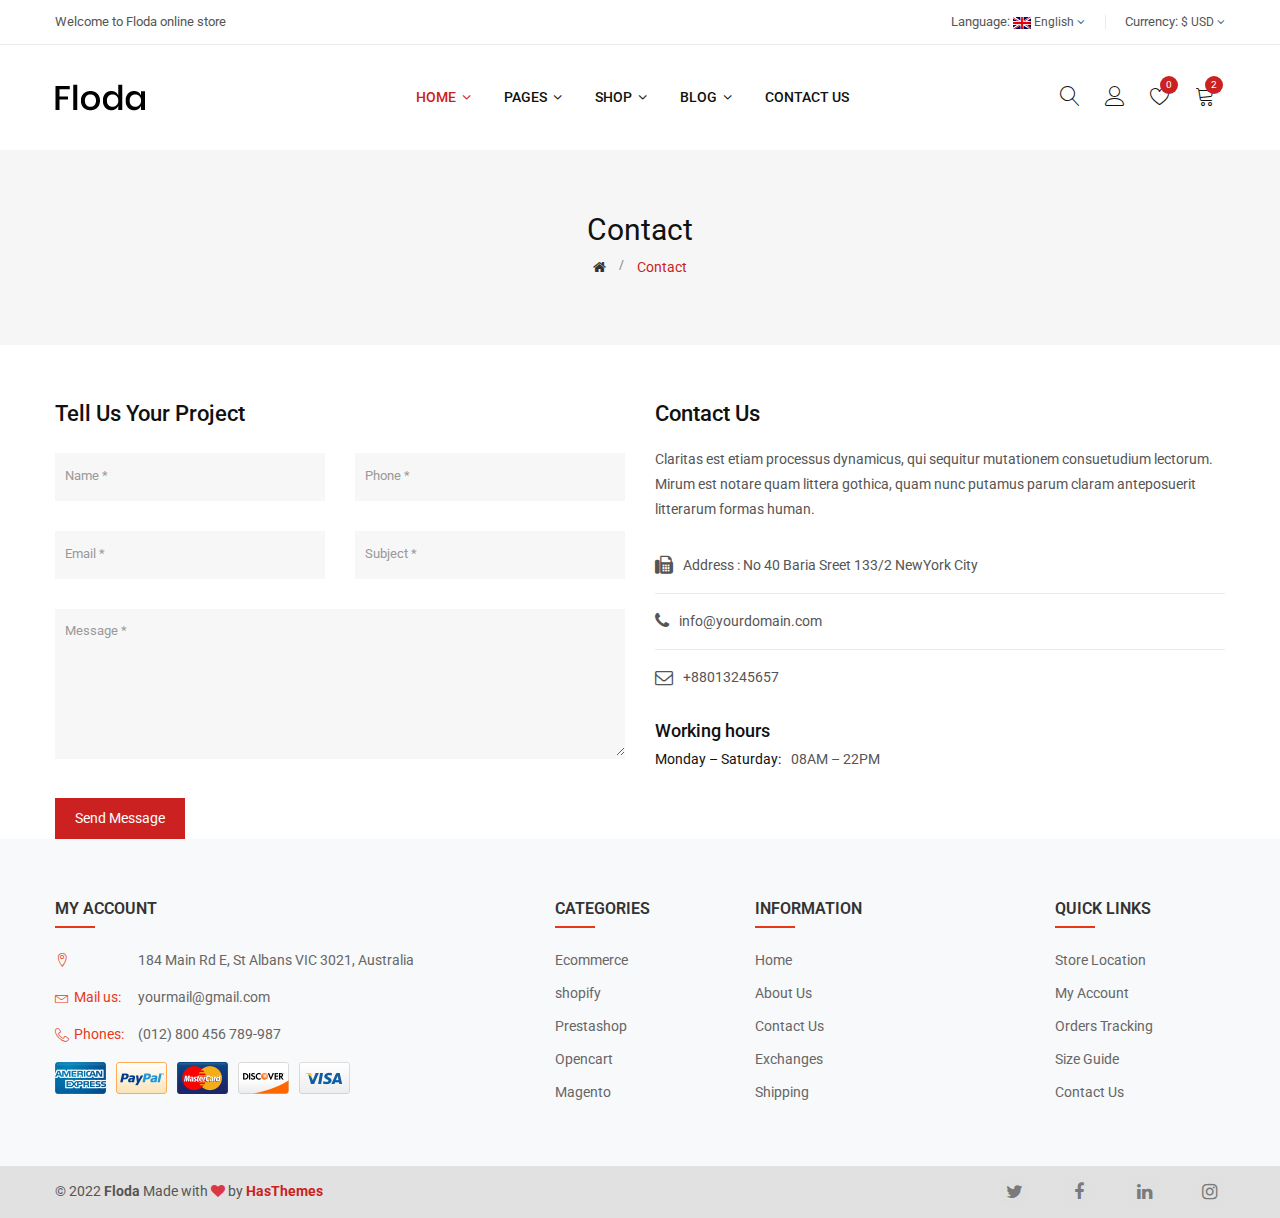
<file: contact-us.html>
<!DOCTYPE html>
<html class="no-js" lang="zxx">

<head>
    <meta charset="utf-8">
    <meta http-equiv="X-UA-Compatible" content="IE=edge">
    <meta name="viewport" content="width=device-width, initial-scale=1">
    <meta name="description" content="meta description">
    <title>Floda - Flower eCommerce Bootstrap 5 Template</title>

    <!--=== Favicon ===-->
    <link rel="shortcut icon" href="assets/img/favicon.ico" type="image/x-icon" />

    <!-- Google fonts include -->
    <link href="https://fonts.googleapis.com/css?family=Roboto:300,300i,400,400i,500,500i,700,900%7CYesteryear" rel="stylesheet">

    <!-- All Vendor & plugins CSS include -->
    <link href="assets/css/vendor.css" rel="stylesheet">
    <!-- Main Style CSS -->
    <link href="assets/css/style.css" rel="stylesheet">

    <!--[if lt IE 9]>
<script src="//oss.maxcdn.com/html5shiv/3.7.2/html5shiv.min.js"></script>
<script src="//oss.maxcdn.com/respond/1.4.2/respond.min.js"></script>
<![endif]-->

</head>

<body>

    <!-- Start Header Area -->
    <header class="header-area">
        <!-- main header start -->
        <div class="main-header d-none d-lg-block">
            <!-- header top start -->
            <div class="header-top bdr-bottom">
                <div class="container">
                    <div class="row align-items-center">
                        <div class="col-lg-6">
                            <div class="welcome-message">
                                <p>Welcome to Floda online store</p>
                            </div>
                        </div>
                        <div class="col-lg-6 text-right">
                            <div class="header-top-settings">
                                <ul class="nav align-items-center justify-content-end">
                                    <li class="language">
                                        <span>Language:</span>
                                        <img src="assets/img/icon/en.png" alt="flag"> English
                                        <i class="fa fa-angle-down"></i>
                                        <ul class="dropdown-list">
                                            <li><a href="#"><img src="assets/img/icon/en.png" alt="flag"> english</a></li>
                                            <li><a href="#"><img src="assets/img/icon/fr.png" alt="flag"> french</a></li>
                                        </ul>
                                    </li>
                                    <li class="curreny-wrap">
                                        <span>Currency:</span>
                                        $ USD
                                        <i class="fa fa-angle-down"></i>
                                        <ul class="dropdown-list curreny-list">
                                            <li><a href="#">$ usd</a></li>
                                            <li><a href="#"> € EURO</a></li>
                                        </ul>
                                    </li>
                                </ul>
                            </div>
                        </div>
                    </div>
                </div>
            </div>
            <!-- header top end -->

            <!-- header middle area start -->
            <div class="header-main-area sticky">
                <div class="container">
                    <div class="row align-items-center position-relative">

                        <!-- start logo area -->
                        <div class="col-lg-3">
                            <div class="logo">
                                <a href="index.html">
                                    <img src="assets/img/logo/logo.png" alt="">
                                </a>
                            </div>
                        </div>
                        <!-- start logo area -->

                        <!-- main menu area start -->
                        <div class="col-lg-6 position-static">
                            <div class="main-menu-area">
                                <div class="main-menu">
                                    <!-- main menu navbar start -->
                                    <nav class="desktop-menu">
                                        <ul>
                                            <li class="active"><a href="index.html">Home <i class="fa fa-angle-down"></i></a>
                                                <ul class="dropdown">
                                                    <li><a href="index.html">Home version 01</a></li>
                                                    <li><a href="index-2.html">Home version 02</a></li>
                                                    <li><a href="index-3.html">Home version 03</a></li>
                                                    <li><a href="index-4.html">Home version 04</a></li>
                                                </ul>
                                            </li>
                                            <li class="static"><a href="#">pages <i class="fa fa-angle-down"></i></a>
                                                <ul class="megamenu dropdown">
                                                    <li class="mega-title"><a href="#">column 01</a>
                                                        <ul>
                                                            <li><a href="shop.html">shop grid left
                                                                    sidebar</a></li>
                                                            <li><a href="shop-grid-right-sidebar.html">shop grid right
                                                                    sidebar</a></li>
                                                            <li><a href="shop-list-left-sidebar.html">shop list left sidebar</a></li>
                                                            <li><a href="shop-list-right-sidebar.html">shop list right sidebar</a></li>
                                                        </ul>
                                                    </li>
                                                    <li class="mega-title"><a href="#">column 02</a>
                                                        <ul>
                                                            <li><a href="product-details.html">product details</a></li>
                                                            <li><a href="product-details-affiliate.html">product
                                                                    details
                                                                    affiliate</a></li>
                                                            <li><a href="product-details-variable.html">product details
                                                                    variable</a></li>
                                                            <li><a href="product-details-group.html">product details
                                                                    group</a></li>
                                                        </ul>
                                                    </li>
                                                    <li class="mega-title"><a href="#">column 03</a>
                                                        <ul>
                                                            <li><a href="cart.html">cart</a></li>
                                                            <li><a href="checkout.html">checkout</a></li>
                                                            <li><a href="compare.html">compare</a></li>
                                                            <li><a href="wishlist.html">wishlist</a></li>
                                                        </ul>
                                                    </li>
                                                    <li class="mega-title"><a href="#">column 04</a>
                                                        <ul>
                                                            <li><a href="my-account.html">my-account</a></li>
                                                            <li><a href="login-register.html">login-register</a></li>
                                                            <li><a href="contact-us.html">contact us</a></li>
                                                            <li><a href="faq.html">faq's</a></li>
                                                        </ul>
                                                    </li>
                                                    <li class="megamenu-banners d-none d-lg-block">
                                                        <a href="product-details.html">
                                                            <img src="assets/img/banner/img-bottom-menu.jpg" alt="">
                                                        </a>
                                                    </li>
                                                </ul>
                                            </li>
                                            <li><a href="shop.html">shop <i class="fa fa-angle-down"></i></a>
                                                <ul class="dropdown">
                                                    <li><a href="#">shop grid layout <i class="fa fa-angle-right"></i></a>
                                                        <ul class="dropdown">
                                                            <li><a href="shop.html">shop grid left sidebar</a></li>
                                                            <li><a href="shop-grid-right-sidebar.html">shop grid right sidebar</a></li>
                                                            <li><a href="shop-grid-full-3-col.html">shop grid full 3 col</a></li>
                                                            <li><a href="shop-grid-full-4-col.html">shop grid full 4 col</a></li>
                                                        </ul>
                                                    </li>
                                                    <li><a href="#">shop list layout <i class="fa fa-angle-right"></i></a>
                                                        <ul class="dropdown">
                                                            <li><a href="shop-list-left-sidebar.html">shop list left sidebar</a></li>
                                                            <li><a href="shop-list-right-sidebar.html">shop list right sidebar</a></li>
                                                            <li><a href="shop-list-full-width.html">shop list full width</a></li>
                                                        </ul>
                                                    </li>
                                                    <li><a href="#">products details <i class="fa fa-angle-right"></i></a>
                                                        <ul class="dropdown">
                                                            <li><a href="product-details.html">product details</a></li>
                                                            <li><a href="product-details-affiliate.html">product details affiliate</a></li>
                                                            <li><a href="product-details-variable.html">product details variable</a></li>
                                                            <li><a href="product-details-group.html">product details group</a></li>
                                                        </ul>
                                                    </li>
                                                </ul>
                                            </li>
                                            <li><a href="blog-left-sidebar.html">Blog <i class="fa fa-angle-down"></i></a>
                                                <ul class="dropdown">
                                                    <li><a href="blog-left-sidebar.html">blog left sidebar</a></li>
                                                    <li><a href="blog-right-sidebar.html">blog right sidebar</a></li>
                                                    <li><a href="blog-grid-full-width.html">blog grid no sidebar</a></li>
                                                    <li><a href="blog-details.html">blog details</a></li>
                                                    <li><a href="blog-details-left-sidebar.html">blog details left sidebar</a></li>
                                                </ul>
                                            </li>
                                            <li><a href="contact-us.html">Contact us</a></li>
                                        </ul>
                                    </nav>
                                    <!-- main menu navbar end -->
                                </div>
                            </div>
                        </div>
                        <!-- main menu area end -->

                        <!-- mini cart area start -->
                        <div class="col-lg-3">
                            <div class="header-configure-wrapper">
                                <div class="header-configure-area">
                                    <ul class="nav justify-content-end">
                                        <li>
                                            <a href="#" class="offcanvas-btn">
                                                <i class="lnr lnr-magnifier"></i>
                                            </a>
                                        </li>
                                        <li class="user-hover">
                                            <a href="#">
                                                <i class="lnr lnr-user"></i>
                                            </a>
                                            <ul class="dropdown-list">
                                                <li><a href="login-register.html">login</a></li>
                                                <li><a href="login-register.html">register</a></li>
                                                <li><a href="my-account.html">my account</a></li>
                                            </ul>
                                        </li>
                                        <li>
                                            <a href="wishlist.html">
                                                <i class="lnr lnr-heart"></i>
                                                <div class="notification">0</div>
                                            </a>
                                        </li>
                                        <li>
                                            <a href="#" class="minicart-btn">
                                                <i class="lnr lnr-cart"></i>
                                                <div class="notification">2</div>
                                            </a>
                                        </li>
                                    </ul>
                                </div>
                            </div>
                        </div>
                        <!-- mini cart area end -->

                    </div>
                </div>
            </div>
            <!-- header middle area end -->
        </div>
        <!-- main header start -->

        <!-- mobile header start -->
        <div class="mobile-header d-lg-none d-md-block sticky">
            <!--mobile header top start -->
            <div class="container">
                <div class="row align-items-center">
                    <div class="col-12">
                        <div class="mobile-main-header">
                            <div class="mobile-logo">
                                <a href="index.html">
                                    <img src="assets/img/logo/logo.png" alt="Brand Logo">
                                </a>
                            </div>
                            <div class="mobile-menu-toggler">
                                <div class="mini-cart-wrap">
                                    <a href="cart.html">
                                        <i class="lnr lnr-cart"></i>
                                    </a>
                                </div>
                                <div class="mobile-menu-btn">
                                    <div class="off-canvas-btn">
                                        <i class="lnr lnr-menu"></i>
                                    </div>
                                </div>
                            </div>
                        </div>
                    </div>
                </div>
            </div>
            <!-- mobile header top start -->
        </div>
        <!-- mobile header end -->
    </header>
    <!-- end Header Area -->

    <!-- off-canvas menu start -->
    <aside class="off-canvas-wrapper">
        <div class="off-canvas-overlay"></div>
        <div class="off-canvas-inner-content">
            <div class="btn-close-off-canvas">
                <i class="lnr lnr-cross"></i>
            </div>

            <div class="off-canvas-inner">
                <!-- search box start -->
                <div class="search-box-offcanvas">
                    <form>
                        <input type="text" placeholder="Search Here...">
                        <button class="search-btn"><i class="lnr lnr-magnifier"></i></button>
                    </form>
                </div>
                <!-- search box end -->

                <!-- mobile menu start -->
                <div class="mobile-navigation">

                    <!-- mobile menu navigation start -->
                    <nav>
                        <ul class="mobile-menu">
                            <li class="menu-item-has-children"><a href="index.html">Home</a>
                                <ul class="dropdown">
                                    <li><a href="index.html">Home version 01</a></li>
                                    <li><a href="index-2.html">Home version 02</a></li>
                                    <li><a href="index-3.html">Home version 03</a></li>
                                    <li><a href="index-4.html">Home version 04</a></li>
                                </ul>
                            </li>
                            <li class="menu-item-has-children"><a href="#">pages</a>
                                <ul class="megamenu dropdown">
                                    <li class="mega-title menu-item-has-children"><a href="#">column 01</a>
                                        <ul class="dropdown">
                                            <li><a href="shop.html">shop grid left
                                                    sidebar</a></li>
                                            <li><a href="shop-grid-right-sidebar.html">shop grid right
                                                    sidebar</a></li>
                                            <li><a href="shop-list-left-sidebar.html">shop list left sidebar</a></li>
                                            <li><a href="shop-list-right-sidebar.html">shop list right sidebar</a></li>
                                        </ul>
                                    </li>
                                    <li class="mega-title menu-item-has-children"><a href="#">column 02</a>
                                        <ul class="dropdown">
                                            <li><a href="product-details.html">product details</a></li>
                                            <li><a href="product-details-affiliate.html">product
                                                    details
                                                    affiliate</a></li>
                                            <li><a href="product-details-variable.html">product details
                                                    variable</a></li>
                                            <li><a href="product-details-group.html">product details
                                                    group</a></li>
                                        </ul>
                                    </li>
                                    <li class="mega-title menu-item-has-children"><a href="#">column 03</a>
                                        <ul class="dropdown">
                                            <li><a href="cart.html">cart</a></li>
                                            <li><a href="checkout.html">checkout</a></li>
                                            <li><a href="compare.html">compare</a></li>
                                            <li><a href="wishlist.html">wishlist</a></li>
                                        </ul>
                                    </li>
                                    <li class="mega-title menu-item-has-children"><a href="#">column 04</a>
                                        <ul class="dropdown">
                                            <li><a href="my-account.html">my-account</a></li>
                                            <li><a href="login-register.html">login-register</a></li>
                                            <li><a href="contact-us.html">contact us</a></li>
                                            <li><a href="faq.html">faq's</a></li>
                                        </ul>
                                    </li>
                                </ul>
                            </li>
                            <li class="menu-item-has-children "><a href="#">shop</a>
                                <ul class="dropdown">
                                    <li class="menu-item-has-children"><a href="#">shop grid layout</a>
                                        <ul class="dropdown">
                                            <li><a href="shop.html">shop grid left sidebar</a></li>
                                            <li><a href="shop-grid-right-sidebar.html">shop grid right sidebar</a></li>
                                            <li><a href="shop-grid-full-3-col.html">shop grid full 3 col</a></li>
                                            <li><a href="shop-grid-full-4-col.html">shop grid full 4 col</a></li>
                                        </ul>
                                    </li>
                                    <li class="menu-item-has-children"><a href="#">shop list layout</a>
                                        <ul class="dropdown">
                                            <li><a href="shop-list-left-sidebar.html">shop list left sidebar</a></li>
                                            <li><a href="shop-list-right-sidebar.html">shop list right sidebar</a></li>
                                            <li><a href="shop-list-full-width.html">shop list full width</a></li>
                                        </ul>
                                    </li>
                                    <li class="menu-item-has-children"><a href="#">products details</a>
                                        <ul class="dropdown">
                                            <li><a href="product-details.html">product details</a></li>
                                            <li><a href="product-details-affiliate.html">product details affiliate</a></li>
                                            <li><a href="product-details-variable.html">product details variable</a></li>
                                            <li><a href="product-details-group.html">product details group</a></li>
                                        </ul>
                                    </li>
                                </ul>
                            </li>
                            <li class="menu-item-has-children "><a href="#">Blog</a>
                                <ul class="dropdown">
                                    <li><a href="blog-left-sidebar.html">blog left sidebar</a></li>
                                    <li><a href="blog-right-sidebar.html">blog right sidebar</a></li>
                                    <li><a href="blog-grid-full-width.html">blog grid no sidebar</a></li>
                                    <li><a href="blog-details.html">blog details</a></li>
                                    <li><a href="blog-details-left-sidebar.html">blog details left sidebar</a></li>
                                </ul>
                            </li>
                            <li><a href="contact-us.html">Contact us</a></li>
                        </ul>
                    </nav>
                    <!-- mobile menu navigation end -->
                </div>
                <!-- mobile menu end -->

                <div class="mobile-settings">
                    <ul class="nav">
                        <li>
                            <div class="dropdown mobile-top-dropdown">
                                <a href="#" class="dropdown-toggle" id="currency" data-bs-toggle="dropdown" aria-haspopup="true" aria-expanded="false">
                                    Currency
                                    <i class="fa fa-angle-down"></i>
                                </a>
                                <div class="dropdown-menu" aria-labelledby="currency">
                                    <a class="dropdown-item" href="#">$ USD</a>
                                    <a class="dropdown-item" href="#">$ EURO</a>
                                </div>
                            </div>
                        </li>
                        <li>
                            <div class="dropdown mobile-top-dropdown">
                                <a href="#" class="dropdown-toggle" id="myaccount" data-bs-toggle="dropdown" aria-haspopup="true" aria-expanded="false">
                                    My Account
                                    <i class="fa fa-angle-down"></i>
                                </a>
                                <div class="dropdown-menu" aria-labelledby="myaccount">
                                    <a class="dropdown-item" href="my-account.html">my account</a>
                                    <a class="dropdown-item" href="login-register.html"> login</a>
                                    <a class="dropdown-item" href="login-register.html">register</a>
                                </div>
                            </div>
                        </li>
                    </ul>
                </div>

                <!-- offcanvas widget area start -->
                <div class="offcanvas-widget-area">
                    <div class="off-canvas-contact-widget">
                        <ul>
                            <li><i class="fa fa-mobile"></i>
                                <a href="#">0123456789</a>
                            </li>
                            <li><i class="fa fa-envelope-o"></i>
                                <a href="#">info@yourdomain.com</a>
                            </li>
                        </ul>
                    </div>
                    <div class="off-canvas-social-widget">
                        <a href="#"><i class="fa fa-facebook"></i></a>
                        <a href="#"><i class="fa fa-twitter"></i></a>
                        <a href="#"><i class="fa fa-pinterest-p"></i></a>
                        <a href="#"><i class="fa fa-linkedin"></i></a>
                        <a href="#"><i class="fa fa-youtube-play"></i></a>
                    </div>
                </div>
                <!-- offcanvas widget area end -->
            </div>
        </div>
    </aside>
    <!-- off-canvas menu end -->



    <!-- main wrapper start -->
    <main>
        <!-- breadcrumb area start -->
        <div class="breadcrumb-area common-bg">
            <div class="container">
                <div class="row">
                    <div class="col-12">
                        <div class="breadcrumb-wrap">
                            <nav aria-label="breadcrumb">
                                <h1>contact</h1>
                                <ul class="breadcrumb">
                                    <li class="breadcrumb-item"><a href="index.html"><i class="fa fa-home"></i></a></li>
                                    <li class="breadcrumb-item active" aria-current="page">contact</li>
                                </ul>
                            </nav>
                        </div>
                    </div>
                </div>
            </div>
        </div>
        <!-- breadcrumb area end -->

        <!-- contact area start -->
        <div class="contact-area section-space pb-0">
            <div class="container">
                <div class="row">
                    <div class="col-lg-6">
                        <div class="contact-message">
                            <h2>tell us your project</h2>
                            <form id="contact-form" action="https://whizthemes.com/mail-php/genger/mail.php" method="post" class="contact-form">
                                <div class="row">
                                    <div class="col-lg-6 col-md-6 col-sm-6">
                                        <input name="first_name" placeholder="Name *" type="text" required>
                                    </div>
                                    <div class="col-lg-6 col-md-6 col-sm-6">
                                        <input name="phone" placeholder="Phone *" type="text" required>
                                    </div>
                                    <div class="col-lg-6 col-md-6 col-sm-6">
                                        <input name="email_address" placeholder="Email *" type="text" required>
                                    </div>
                                    <div class="col-lg-6 col-md-6 col-sm-6">
                                        <input name="contact_subject" placeholder="Subject *" type="text">
                                    </div>
                                    <div class="col-12">
                                        <div class="contact2-textarea text-center">
                                            <textarea placeholder="Message *" name="message" class="form-control2" required=""></textarea>
                                        </div>
                                        <div class="contact-btn">
                                            <button class="btn btn__bg" type="submit">Send Message</button>
                                        </div>
                                    </div>
                                    <div class="col-12 d-flex justify-content-center">
                                        <p class="form-messege"></p>
                                    </div>
                                </div>
                            </form>
                        </div>
                    </div>
                    <div class="col-lg-6">
                        <div class="contact-info">
                            <h2>contact us</h2>
                            <p>Claritas est etiam processus dynamicus, qui sequitur mutationem consuetudium lectorum. Mirum
                                est notare quam littera gothica, quam nunc putamus parum claram anteposuerit litterarum
                                formas human.</p>
                            <ul>
                                <li><i class="fa fa-fax"></i> Address : No 40 Baria Sreet 133/2 NewYork City</li>
                                <li><i class="fa fa-phone"></i> info@yourdomain.com</li>
                                <li><i class="fa fa-envelope-o"></i> +88013245657</li>
                            </ul>
                            <div class="working-time">
                                <h3>Working hours</h3>
                                <p><span>Monday – Saturday:</span>08AM – 22PM</p>
                            </div>
                        </div>
                    </div>
                </div>
            </div>
        </div>
        <!-- contact area end -->
    </main>
    <!-- main wrapper end -->

    <!-- Start Footer Area Wrapper -->
    <footer class="footer-wrapper">

        <!-- footer widget area start -->
        <div class="footer-widget-area">
            <div class="container">
                <div class="footer-widget-inner section-space">
                    <div class="row mbn-30">
                        <!-- footer widget item start -->
                        <div class="col-lg-5 col-md-6 col-sm-8">
                            <div class="footer-widget-item mb-30">
                                <div class="footer-widget-title">
                                    <h5>My account</h5>
                                </div>
                                <ul class="footer-widget-body accout-widget">
                                    <li class="address">
                                        <em><i class="lnr lnr-map-marker"></i></em>
                                        184 Main Rd E, St Albans VIC 3021, Australia
                                    </li>
                                    <li class="email">
                                        <em><i class="lnr lnr-envelope"></i>Mail us: </em>
                                        <a href="mailto:test@yourdomain.com">yourmail@gmail.com</a>
                                    </li>
                                    <li class="phone">
                                        <em><i class="lnr lnr-phone-handset"></i> Phones: </em>
                                        <a href="tel:(012)800456789-987">(012) 800 456 789-987</a>
                                    </li>
                                </ul>
                                <div class="payment-method">
                                    <img src="assets/img/payment-pic.png" alt="payment method">
                                </div>
                            </div>
                        </div>
                        <!-- footer widget item end -->

                        <!-- footer widget item start -->
                        <div class="col-lg-2 col-md-6 col-sm-4">
                            <div class="footer-widget-item mb-30">
                                <div class="footer-widget-title">
                                    <h5>categories</h5>
                                </div>
                                <ul class="footer-widget-body">
                                    <li><a href="#">Ecommerce</a></li>
                                    <li><a href="#">shopify</a></li>
                                    <li><a href="#">Prestashop</a></li>
                                    <li><a href="#">Opencart</a></li>
                                    <li><a href="#">Magento</a></li>
                                </ul>
                            </div>
                        </div>
                        <!-- footer widget item end -->

                        <!-- footer widget item start -->
                        <div class="col-lg-2 col-md-6 col-sm-6">
                            <div class="footer-widget-item mb-30">
                                <div class="footer-widget-title">
                                    <h5>information</h5>
                                </div>
                                <ul class="footer-widget-body">
                                    <li><a href="#">Home</a></li>
                                    <li><a href="#">About Us</a></li>
                                    <li><a href="#">Contact Us</a></li>
                                    <li><a href="#">Exchanges</a></li>
                                    <li><a href="#">Shipping</a></li>
                                </ul>
                            </div>
                        </div>
                        <!-- footer widget item end -->

                        <!-- footer widget item start -->
                        <div class="col-lg-2 offset-lg-1 col-md-6 col-sm-6">
                            <div class="footer-widget-item mb-30">
                                <div class="footer-widget-title">
                                    <h5>Quick Links</h5>
                                </div>
                                <ul class="footer-widget-body">
                                    <li><a href="#">Store Location</a></li>
                                    <li><a href="#">My Account</a></li>
                                    <li><a href="#">Orders Tracking</a></li>
                                    <li><a href="#">Size Guide</a></li>
                                    <li><a href="#">Contact Us</a></li>
                                </ul>
                            </div>
                        </div>
                        <!-- footer widget item end -->
                    </div>
                </div>
            </div>
        </div>
        <!-- footer widget area end -->

        <!-- footer bottom area start -->
        <div class="footer-bottom-area">
            <div class="container">
                <div class="row align-items-center">
                    <div class="col-md-6 order-2 order-md-1">
                        <div class="copyright-text">
                            <p>&copy; 2022 <b>Floda</b> Made with <i class="fa fa-heart text-danger"></i> by <a href="https://hasthemes.com/"><b>HasThemes</b></a></p>
                        </div>
                    </div>
                    <div class="col-md-6 order-1 order-md-2">
                        <div class="footer-social-link">
                            <a href="#"><i class="fa fa-twitter"></i></a>
                            <a href="#"><i class="fa fa-facebook"></i></a>
                            <a href="#"><i class="fa fa-linkedin"></i></a>
                            <a href="#"><i class="fa fa-instagram"></i></a>
                        </div>
                    </div>
                </div>
            </div>
        </div>
        <!-- footer bottom area end -->

    </footer>
    <!-- End Footer Area Wrapper -->

    <!-- Quick view modal start -->
    <div class="modal" id="quick_view">
        <div class="modal-dialog modal-lg modal-dialog-centered">
            <div class="modal-content">
                <div class="modal-header">
                    <button type="button" class="close" data-bs-dismiss="modal">&times;</button>
                </div>
                <div class="modal-body">
                    <!-- product details inner end -->
                    <div class="product-details-inner">
                        <div class="row">
                            <div class="col-lg-5 col-md-5">
                                <div class="product-large-slider">
                                    <div class="pro-large-img">
                                        <img src="assets/img/product/product-details-img1.jpg" alt="product-details" />
                                    </div>
                                    <div class="pro-large-img">
                                        <img src="assets/img/product/product-details-img2.jpg" alt="product-details" />
                                    </div>
                                    <div class="pro-large-img">
                                        <img src="assets/img/product/product-details-img3.jpg" alt="product-details" />
                                    </div>
                                    <div class="pro-large-img">
                                        <img src="assets/img/product/product-details-img4.jpg" alt="product-details" />
                                    </div>
                                </div>
                                <div class="pro-nav slick-row-10 slick-arrow-style">
                                    <div class="pro-nav-thumb">
                                        <img src="assets/img/product/product-details-img1.jpg" alt="product-details" />
                                    </div>
                                    <div class="pro-nav-thumb">
                                        <img src="assets/img/product/product-details-img2.jpg" alt="product-details" />
                                    </div>
                                    <div class="pro-nav-thumb">
                                        <img src="assets/img/product/product-details-img3.jpg" alt="product-details" />
                                    </div>
                                    <div class="pro-nav-thumb">
                                        <img src="assets/img/product/product-details-img4.jpg" alt="product-details" />
                                    </div>
                                </div>
                            </div>
                            <div class="col-lg-7 col-md-7">
                                <div class="product-details-des quick-details">
                                    <h3 class="product-name">Orchid flower white stick</h3>
                                    <div class="ratings d-flex">
                                        <span><i class="lnr lnr-star"></i></span>
                                        <span><i class="lnr lnr-star"></i></span>
                                        <span><i class="lnr lnr-star"></i></span>
                                        <span><i class="lnr lnr-star"></i></span>
                                        <span><i class="lnr lnr-star"></i></span>
                                        <div class="pro-review">
                                            <span>1 Reviews</span>
                                        </div>
                                    </div>
                                    <div class="price-box">
                                        <span class="price-regular">$70.00</span>
                                        <span class="price-old"><del>$90.00</del></span>
                                    </div>
                                    <h5 class="offer-text"><strong>Hurry up</strong>! offer ends in:</h5>
                                    <div class="product-countdown" data-countdown="2024/12/25"></div>
                                    <div class="availability">
                                        <i class="fa fa-check-circle"></i>
                                        <span>200 in stock</span>
                                    </div>
                                    <p class="pro-desc">Lorem ipsum dolor sit amet, consetetur sadipscing elitr, sed diam nonumy
                                        eirmod tempor invidunt ut labore et dolore magna aliquyam erat.</p>
                                    <div class="quantity-cart-box d-flex align-items-center">
                                        <h5>qty:</h5>
                                        <div class="quantity">
                                            <div class="pro-qty"><input type="text" value="1"></div>
                                        </div>
                                        <div class="action_link">
                                            <a class="btn btn-cart2" href="#">Add to cart</a>
                                        </div>
                                    </div>
                                    <div class="useful-links">
                                        <a href="#" data-bs-toggle="tooltip" title="Compare"><i
                                            class="lnr lnr-sync"></i>compare</a>
                                        <a href="#" data-bs-toggle="tooltip" title="Wishlist"><i
                                            class="lnr lnr-heart"></i>wishlist</a>
                                    </div>
                                    <div class="like-icon">
                                        <a class="facebook" href="#"><i class="fa fa-facebook"></i>like</a>
                                        <a class="twitter" href="#"><i class="fa fa-twitter"></i>tweet</a>
                                        <a class="pinterest" href="#"><i class="fa fa-pinterest"></i>save</a>
                                        <a class="google" href="#"><i class="fa fa-google-plus"></i>share</a>
                                    </div>
                                </div>
                            </div>
                        </div>
                    </div> <!-- product details inner end -->
                </div>
            </div>
        </div>
    </div>
    <!-- Quick view modal end -->

    <!-- offcanvas search form start -->
    <div class="offcanvas-search-wrapper">
        <div class="offcanvas-search-inner">
            <div class="offcanvas-close">
                <i class="lnr lnr-cross"></i>
            </div>
            <div class="container">
                <div class="offcanvas-search-box">
                    <form class="d-flex bdr-bottom w-100">
                        <input type="text" placeholder="Search entire storage here...">
                        <button class="search-btn"><i class="lnr lnr-magnifier"></i>search</button>
                    </form>
                </div>
            </div>
        </div>
    </div>
    <!-- offcanvas search form end -->

    <!-- offcanvas mini cart start -->
    <div class="offcanvas-minicart-wrapper">
        <div class="minicart-inner">
            <div class="offcanvas-overlay"></div>
            <div class="minicart-inner-content">
                <div class="minicart-close">
                    <i class="lnr lnr-cross"></i>
                </div>
                <div class="minicart-content-box">
                    <div class="minicart-item-wrapper">
                        <ul>
                            <li class="minicart-item">
                                <div class="minicart-thumb">
                                    <a href="product-details.html">
                                        <img src="assets/img/cart/cart-1.jpg" alt="product">
                                    </a>
                                </div>
                                <div class="minicart-content">
                                    <h3 class="product-name">
                                        <a href="product-details.html">Flowers bouquet pink for all flower lovers</a>
                                    </h3>
                                    <p>
                                        <span class="cart-quantity">1 <strong>&times;</strong></span>
                                        <span class="cart-price">$100.00</span>
                                    </p>
                                </div>
                                <button class="minicart-remove"><i class="lnr lnr-cross"></i></button>
                            </li>
                            <li class="minicart-item">
                                <div class="minicart-thumb">
                                    <a href="product-details.html">
                                        <img src="assets/img/cart/cart-2.jpg" alt="product">
                                    </a>
                                </div>
                                <div class="minicart-content">
                                    <h3 class="product-name">
                                        <a href="product-details.html">Jasmine flowers white for all flower lovers</a>
                                    </h3>
                                    <p>
                                        <span class="cart-quantity">1 <strong>&times;</strong></span>
                                        <span class="cart-price">$80.00</span>
                                    </p>
                                </div>
                                <button class="minicart-remove"><i class="lnr lnr-cross"></i></button>
                            </li>
                        </ul>
                    </div>

                    <div class="minicart-pricing-box">
                        <ul>
                            <li>
                                <span>sub-total</span>
                                <span><strong>$300.00</strong></span>
                            </li>
                            <li>
                                <span>Eco Tax (-2.00)</span>
                                <span><strong>$10.00</strong></span>
                            </li>
                            <li>
                                <span>VAT (20%)</span>
                                <span><strong>$60.00</strong></span>
                            </li>
                            <li class="total">
                                <span>total</span>
                                <span><strong>$370.00</strong></span>
                            </li>
                        </ul>
                    </div>

                    <div class="minicart-button">
                        <a href="cart.html"><i class="fa fa-shopping-cart"></i> view cart</a>
                        <a href="cart.html"><i class="fa fa-share"></i> checkout</a>
                    </div>
                </div>
            </div>
        </div>
    </div>
    <!-- offcanvas mini cart end -->

    <!-- Scroll to top start -->
    <div class="scroll-top not-visible">
        <i class="fa fa-angle-up"></i>
    </div>
    <!-- Scroll to Top End -->

    <!-- All vendor & plugins & active js include here -->
    <!--All Vendor Js -->
    <script src="assets/js/vendor.js"></script>
    <!-- Active Js -->
    <script src="assets/js/active.js"></script>
</body>

</html>
</file>
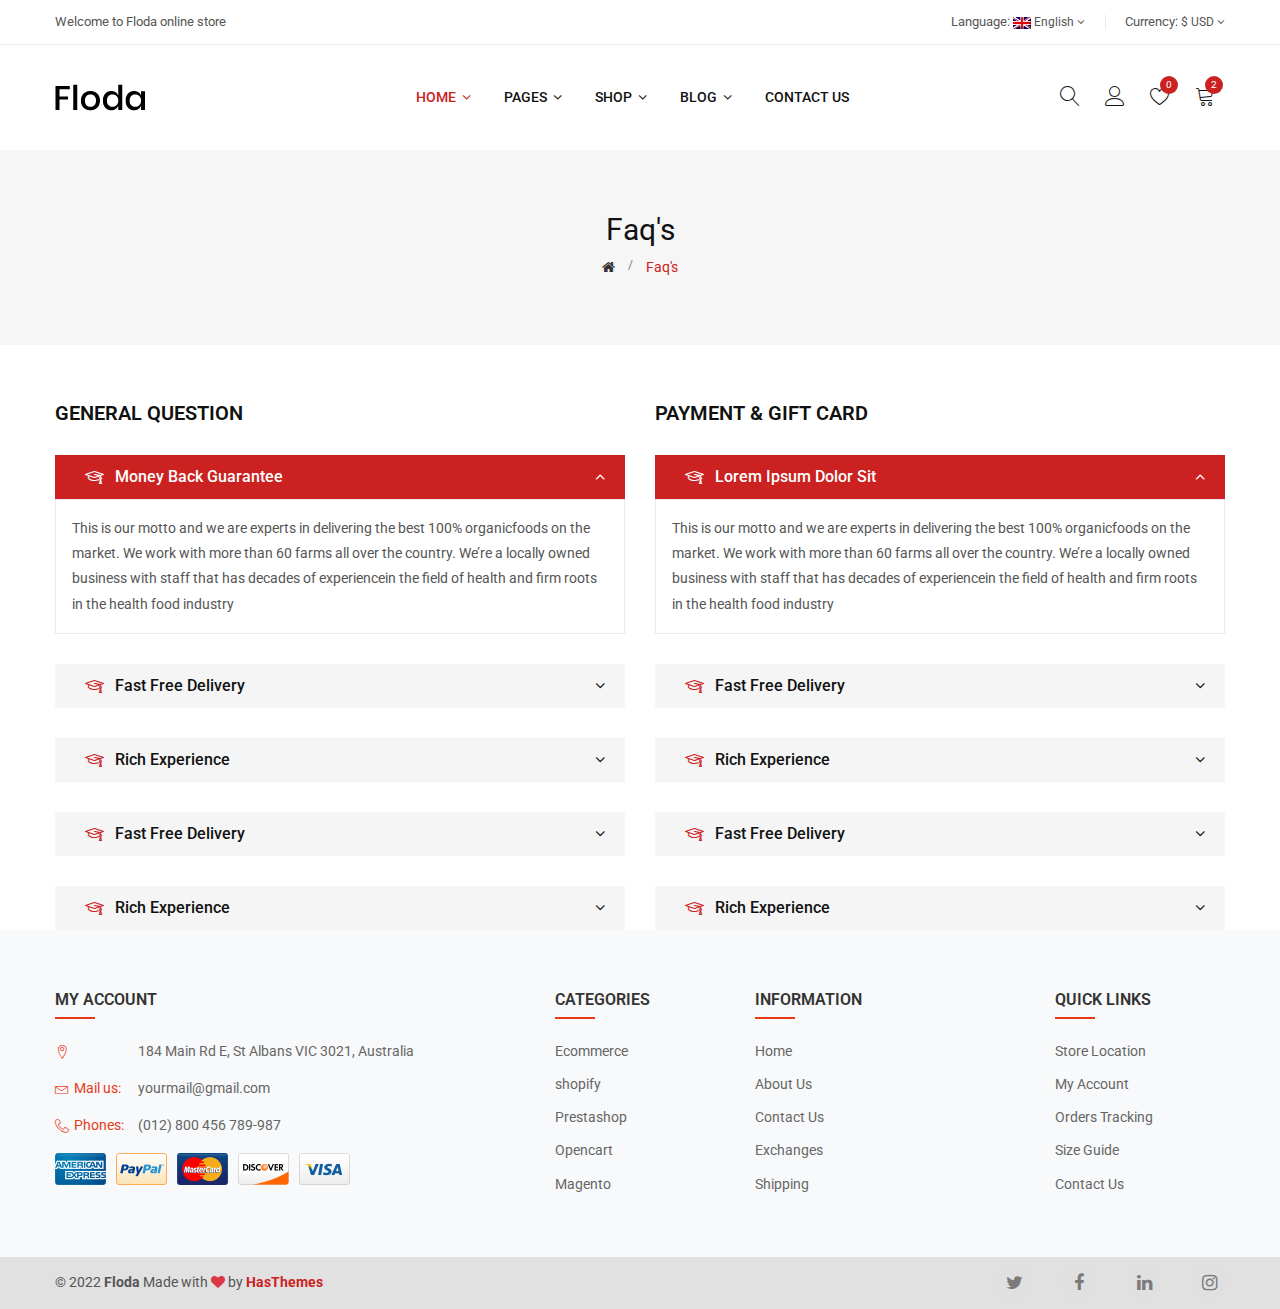
<file: faq.html>
<!DOCTYPE html>
<html class="no-js" lang="zxx">

<head>
    <meta charset="utf-8">
    <meta http-equiv="X-UA-Compatible" content="IE=edge">
    <meta name="viewport" content="width=device-width, initial-scale=1">
    <meta name="description" content="meta description">
    <title>Floda - Flower eCommerce Bootstrap 5 Template</title>

    <!--=== Favicon ===-->
    <link rel="shortcut icon" href="assets/img/favicon.ico" type="image/x-icon" />

    <!-- Google fonts include -->
    <link href="https://fonts.googleapis.com/css?family=Roboto:300,300i,400,400i,500,500i,700,900%7CYesteryear" rel="stylesheet">

    <!-- All Vendor & plugins CSS include -->
    <link href="assets/css/vendor.css" rel="stylesheet">
    <!-- Main Style CSS -->
    <link href="assets/css/style.css" rel="stylesheet">

    <!--[if lt IE 9]>
<script src="//oss.maxcdn.com/html5shiv/3.7.2/html5shiv.min.js"></script>
<script src="//oss.maxcdn.com/respond/1.4.2/respond.min.js"></script>
<![endif]-->

</head>

<body>

    <!-- Start Header Area -->
    <header class="header-area">
        <!-- main header start -->
        <div class="main-header d-none d-lg-block">
            <!-- header top start -->
            <div class="header-top bdr-bottom">
                <div class="container">
                    <div class="row align-items-center">
                        <div class="col-lg-6">
                            <div class="welcome-message">
                                <p>Welcome to Floda online store</p>
                            </div>
                        </div>
                        <div class="col-lg-6 text-right">
                            <div class="header-top-settings">
                                <ul class="nav align-items-center justify-content-end">
                                    <li class="language">
                                        <span>Language:</span>
                                        <img src="assets/img/icon/en.png" alt="flag"> English
                                        <i class="fa fa-angle-down"></i>
                                        <ul class="dropdown-list">
                                            <li><a href="#"><img src="assets/img/icon/en.png" alt="flag"> english</a></li>
                                            <li><a href="#"><img src="assets/img/icon/fr.png" alt="flag"> french</a></li>
                                        </ul>
                                    </li>
                                    <li class="curreny-wrap">
                                        <span>Currency:</span>
                                        $ USD
                                        <i class="fa fa-angle-down"></i>
                                        <ul class="dropdown-list curreny-list">
                                            <li><a href="#">$ usd</a></li>
                                            <li><a href="#"> € EURO</a></li>
                                        </ul>
                                    </li>
                                </ul>
                            </div>
                        </div>
                    </div>
                </div>
            </div>
            <!-- header top end -->

            <!-- header middle area start -->
            <div class="header-main-area sticky">
                <div class="container">
                    <div class="row align-items-center position-relative">

                        <!-- start logo area -->
                        <div class="col-lg-3">
                            <div class="logo">
                                <a href="index.html">
                                    <img src="assets/img/logo/logo.png" alt="">
                                </a>
                            </div>
                        </div>
                        <!-- start logo area -->

                        <!-- main menu area start -->
                        <div class="col-lg-6 position-static">
                            <div class="main-menu-area">
                                <div class="main-menu">
                                    <!-- main menu navbar start -->
                                    <nav class="desktop-menu">
                                        <ul>
                                            <li class="active"><a href="index.html">Home <i class="fa fa-angle-down"></i></a>
                                                <ul class="dropdown">
                                                    <li><a href="index.html">Home version 01</a></li>
                                                    <li><a href="index-2.html">Home version 02</a></li>
                                                    <li><a href="index-3.html">Home version 03</a></li>
                                                    <li><a href="index-4.html">Home version 04</a></li>
                                                </ul>
                                            </li>
                                            <li class="static"><a href="#">pages <i class="fa fa-angle-down"></i></a>
                                                <ul class="megamenu dropdown">
                                                    <li class="mega-title"><a href="#">column 01</a>
                                                        <ul>
                                                            <li><a href="shop.html">shop grid left
                                                                    sidebar</a></li>
                                                            <li><a href="shop-grid-right-sidebar.html">shop grid right
                                                                    sidebar</a></li>
                                                            <li><a href="shop-list-left-sidebar.html">shop list left sidebar</a></li>
                                                            <li><a href="shop-list-right-sidebar.html">shop list right sidebar</a></li>
                                                        </ul>
                                                    </li>
                                                    <li class="mega-title"><a href="#">column 02</a>
                                                        <ul>
                                                            <li><a href="product-details.html">product details</a></li>
                                                            <li><a href="product-details-affiliate.html">product
                                                                    details
                                                                    affiliate</a></li>
                                                            <li><a href="product-details-variable.html">product details
                                                                    variable</a></li>
                                                            <li><a href="product-details-group.html">product details
                                                                    group</a></li>
                                                        </ul>
                                                    </li>
                                                    <li class="mega-title"><a href="#">column 03</a>
                                                        <ul>
                                                            <li><a href="cart.html">cart</a></li>
                                                            <li><a href="checkout.html">checkout</a></li>
                                                            <li><a href="compare.html">compare</a></li>
                                                            <li><a href="wishlist.html">wishlist</a></li>
                                                        </ul>
                                                    </li>
                                                    <li class="mega-title"><a href="#">column 04</a>
                                                        <ul>
                                                            <li><a href="my-account.html">my-account</a></li>
                                                            <li><a href="login-register.html">login-register</a></li>
                                                            <li><a href="contact-us.html">contact us</a></li>
                                                            <li><a href="faq.html">faq's</a></li>
                                                        </ul>
                                                    </li>
                                                    <li class="megamenu-banners d-none d-lg-block">
                                                        <a href="product-details.html">
                                                            <img src="assets/img/banner/img-bottom-menu.jpg" alt="">
                                                        </a>
                                                    </li>
                                                </ul>
                                            </li>
                                            <li><a href="shop.html">shop <i class="fa fa-angle-down"></i></a>
                                                <ul class="dropdown">
                                                    <li><a href="#">shop grid layout <i class="fa fa-angle-right"></i></a>
                                                        <ul class="dropdown">
                                                            <li><a href="shop.html">shop grid left sidebar</a></li>
                                                            <li><a href="shop-grid-right-sidebar.html">shop grid right sidebar</a></li>
                                                            <li><a href="shop-grid-full-3-col.html">shop grid full 3 col</a></li>
                                                            <li><a href="shop-grid-full-4-col.html">shop grid full 4 col</a></li>
                                                        </ul>
                                                    </li>
                                                    <li><a href="#">shop list layout <i class="fa fa-angle-right"></i></a>
                                                        <ul class="dropdown">
                                                            <li><a href="shop-list-left-sidebar.html">shop list left sidebar</a></li>
                                                            <li><a href="shop-list-right-sidebar.html">shop list right sidebar</a></li>
                                                            <li><a href="shop-list-full-width.html">shop list full width</a></li>
                                                        </ul>
                                                    </li>
                                                    <li><a href="#">products details <i class="fa fa-angle-right"></i></a>
                                                        <ul class="dropdown">
                                                            <li><a href="product-details.html">product details</a></li>
                                                            <li><a href="product-details-affiliate.html">product details affiliate</a></li>
                                                            <li><a href="product-details-variable.html">product details variable</a></li>
                                                            <li><a href="product-details-group.html">product details group</a></li>
                                                        </ul>
                                                    </li>
                                                </ul>
                                            </li>
                                            <li><a href="blog-left-sidebar.html">Blog <i class="fa fa-angle-down"></i></a>
                                                <ul class="dropdown">
                                                    <li><a href="blog-left-sidebar.html">blog left sidebar</a></li>
                                                    <li><a href="blog-right-sidebar.html">blog right sidebar</a></li>
                                                    <li><a href="blog-grid-full-width.html">blog grid no sidebar</a></li>
                                                    <li><a href="blog-details.html">blog details</a></li>
                                                    <li><a href="blog-details-left-sidebar.html">blog details left sidebar</a></li>
                                                </ul>
                                            </li>
                                            <li><a href="contact-us.html">Contact us</a></li>
                                        </ul>
                                    </nav>
                                    <!-- main menu navbar end -->
                                </div>
                            </div>
                        </div>
                        <!-- main menu area end -->

                        <!-- mini cart area start -->
                        <div class="col-lg-3">
                            <div class="header-configure-wrapper">
                                <div class="header-configure-area">
                                    <ul class="nav justify-content-end">
                                        <li>
                                            <a href="#" class="offcanvas-btn">
                                                <i class="lnr lnr-magnifier"></i>
                                            </a>
                                        </li>
                                        <li class="user-hover">
                                            <a href="#">
                                                <i class="lnr lnr-user"></i>
                                            </a>
                                            <ul class="dropdown-list">
                                                <li><a href="login-register.html">login</a></li>
                                                <li><a href="login-register.html">register</a></li>
                                                <li><a href="my-account.html">my account</a></li>
                                            </ul>
                                        </li>
                                        <li>
                                            <a href="wishlist.html">
                                                <i class="lnr lnr-heart"></i>
                                                <div class="notification">0</div>
                                            </a>
                                        </li>
                                        <li>
                                            <a href="#" class="minicart-btn">
                                                <i class="lnr lnr-cart"></i>
                                                <div class="notification">2</div>
                                            </a>
                                        </li>
                                    </ul>
                                </div>
                            </div>
                        </div>
                        <!-- mini cart area end -->

                    </div>
                </div>
            </div>
            <!-- header middle area end -->
        </div>
        <!-- main header start -->

        <!-- mobile header start -->
        <div class="mobile-header d-lg-none d-md-block sticky">
            <!--mobile header top start -->
            <div class="container">
                <div class="row align-items-center">
                    <div class="col-12">
                        <div class="mobile-main-header">
                            <div class="mobile-logo">
                                <a href="index.html">
                                    <img src="assets/img/logo/logo.png" alt="Brand Logo">
                                </a>
                            </div>
                            <div class="mobile-menu-toggler">
                                <div class="mini-cart-wrap">
                                    <a href="cart.html">
                                        <i class="lnr lnr-cart"></i>
                                    </a>
                                </div>
                                <div class="mobile-menu-btn">
                                    <div class="off-canvas-btn">
                                        <i class="lnr lnr-menu"></i>
                                    </div>
                                </div>
                            </div>
                        </div>
                    </div>
                </div>
            </div>
            <!-- mobile header top start -->
        </div>
        <!-- mobile header end -->
    </header>
    <!-- end Header Area -->

    <!-- off-canvas menu start -->
    <aside class="off-canvas-wrapper">
        <div class="off-canvas-overlay"></div>
        <div class="off-canvas-inner-content">
            <div class="btn-close-off-canvas">
                <i class="lnr lnr-cross"></i>
            </div>

            <div class="off-canvas-inner">
                <!-- search box start -->
                <div class="search-box-offcanvas">
                    <form>
                        <input type="text" placeholder="Search Here...">
                        <button class="search-btn"><i class="lnr lnr-magnifier"></i></button>
                    </form>
                </div>
                <!-- search box end -->

                <!-- mobile menu start -->
                <div class="mobile-navigation">

                    <!-- mobile menu navigation start -->
                    <nav>
                        <ul class="mobile-menu">
                            <li class="menu-item-has-children"><a href="index.html">Home</a>
                                <ul class="dropdown">
                                    <li><a href="index.html">Home version 01</a></li>
                                    <li><a href="index-2.html">Home version 02</a></li>
                                    <li><a href="index-3.html">Home version 03</a></li>
                                    <li><a href="index-4.html">Home version 04</a></li>
                                </ul>
                            </li>
                            <li class="menu-item-has-children"><a href="#">pages</a>
                                <ul class="megamenu dropdown">
                                    <li class="mega-title menu-item-has-children"><a href="#">column 01</a>
                                        <ul class="dropdown">
                                            <li><a href="shop.html">shop grid left
                                                    sidebar</a></li>
                                            <li><a href="shop-grid-right-sidebar.html">shop grid right
                                                    sidebar</a></li>
                                            <li><a href="shop-list-left-sidebar.html">shop list left sidebar</a></li>
                                            <li><a href="shop-list-right-sidebar.html">shop list right sidebar</a></li>
                                        </ul>
                                    </li>
                                    <li class="mega-title menu-item-has-children"><a href="#">column 02</a>
                                        <ul class="dropdown">
                                            <li><a href="product-details.html">product details</a></li>
                                            <li><a href="product-details-affiliate.html">product
                                                    details
                                                    affiliate</a></li>
                                            <li><a href="product-details-variable.html">product details
                                                    variable</a></li>
                                            <li><a href="product-details-group.html">product details
                                                    group</a></li>
                                        </ul>
                                    </li>
                                    <li class="mega-title menu-item-has-children"><a href="#">column 03</a>
                                        <ul class="dropdown">
                                            <li><a href="cart.html">cart</a></li>
                                            <li><a href="checkout.html">checkout</a></li>
                                            <li><a href="compare.html">compare</a></li>
                                            <li><a href="wishlist.html">wishlist</a></li>
                                        </ul>
                                    </li>
                                    <li class="mega-title menu-item-has-children"><a href="#">column 04</a>
                                        <ul class="dropdown">
                                            <li><a href="my-account.html">my-account</a></li>
                                            <li><a href="login-register.html">login-register</a></li>
                                            <li><a href="contact-us.html">contact us</a></li>
                                            <li><a href="faq.html">faq's</a></li>
                                        </ul>
                                    </li>
                                </ul>
                            </li>
                            <li class="menu-item-has-children "><a href="#">shop</a>
                                <ul class="dropdown">
                                    <li class="menu-item-has-children"><a href="#">shop grid layout</a>
                                        <ul class="dropdown">
                                            <li><a href="shop.html">shop grid left sidebar</a></li>
                                            <li><a href="shop-grid-right-sidebar.html">shop grid right sidebar</a></li>
                                            <li><a href="shop-grid-full-3-col.html">shop grid full 3 col</a></li>
                                            <li><a href="shop-grid-full-4-col.html">shop grid full 4 col</a></li>
                                        </ul>
                                    </li>
                                    <li class="menu-item-has-children"><a href="#">shop list layout</a>
                                        <ul class="dropdown">
                                            <li><a href="shop-list-left-sidebar.html">shop list left sidebar</a></li>
                                            <li><a href="shop-list-right-sidebar.html">shop list right sidebar</a></li>
                                            <li><a href="shop-list-full-width.html">shop list full width</a></li>
                                        </ul>
                                    </li>
                                    <li class="menu-item-has-children"><a href="#">products details</a>
                                        <ul class="dropdown">
                                            <li><a href="product-details.html">product details</a></li>
                                            <li><a href="product-details-affiliate.html">product details affiliate</a></li>
                                            <li><a href="product-details-variable.html">product details variable</a></li>
                                            <li><a href="product-details-group.html">product details group</a></li>
                                        </ul>
                                    </li>
                                </ul>
                            </li>
                            <li class="menu-item-has-children "><a href="#">Blog</a>
                                <ul class="dropdown">
                                    <li><a href="blog-left-sidebar.html">blog left sidebar</a></li>
                                    <li><a href="blog-right-sidebar.html">blog right sidebar</a></li>
                                    <li><a href="blog-grid-full-width.html">blog grid no sidebar</a></li>
                                    <li><a href="blog-details.html">blog details</a></li>
                                    <li><a href="blog-details-left-sidebar.html">blog details left sidebar</a></li>
                                </ul>
                            </li>
                            <li><a href="contact-us.html">Contact us</a></li>
                        </ul>
                    </nav>
                    <!-- mobile menu navigation end -->
                </div>
                <!-- mobile menu end -->

                <div class="mobile-settings">
                    <ul class="nav">
                        <li>
                            <div class="dropdown mobile-top-dropdown">
                                <a href="#" class="dropdown-toggle" id="currency" data-bs-toggle="dropdown" aria-haspopup="true" aria-expanded="false">
                                    Currency
                                    <i class="fa fa-angle-down"></i>
                                </a>
                                <div class="dropdown-menu" aria-labelledby="currency">
                                    <a class="dropdown-item" href="#">$ USD</a>
                                    <a class="dropdown-item" href="#">$ EURO</a>
                                </div>
                            </div>
                        </li>
                        <li>
                            <div class="dropdown mobile-top-dropdown">
                                <a href="#" class="dropdown-toggle" id="myaccount" data-bs-toggle="dropdown" aria-haspopup="true" aria-expanded="false">
                                    My Account
                                    <i class="fa fa-angle-down"></i>
                                </a>
                                <div class="dropdown-menu" aria-labelledby="myaccount">
                                    <a class="dropdown-item" href="my-account.html">my account</a>
                                    <a class="dropdown-item" href="login-register.html"> login</a>
                                    <a class="dropdown-item" href="login-register.html">register</a>
                                </div>
                            </div>
                        </li>
                    </ul>
                </div>

                <!-- offcanvas widget area start -->
                <div class="offcanvas-widget-area">
                    <div class="off-canvas-contact-widget">
                        <ul>
                            <li><i class="fa fa-mobile"></i>
                                <a href="#">0123456789</a>
                            </li>
                            <li><i class="fa fa-envelope-o"></i>
                                <a href="#">info@yourdomain.com</a>
                            </li>
                        </ul>
                    </div>
                    <div class="off-canvas-social-widget">
                        <a href="#"><i class="fa fa-facebook"></i></a>
                        <a href="#"><i class="fa fa-twitter"></i></a>
                        <a href="#"><i class="fa fa-pinterest-p"></i></a>
                        <a href="#"><i class="fa fa-linkedin"></i></a>
                        <a href="#"><i class="fa fa-youtube-play"></i></a>
                    </div>
                </div>
                <!-- offcanvas widget area end -->
            </div>
        </div>
    </aside>
    <!-- off-canvas menu end -->



    <!-- main wrapper start -->
    <main>
        <!-- breadcrumb area start -->
        <div class="breadcrumb-area common-bg">
            <div class="container">
                <div class="row">
                    <div class="col-12">
                        <div class="breadcrumb-wrap">
                            <nav aria-label="breadcrumb">
                                <h1>Faq's</h1>
                                <ul class="breadcrumb">
                                    <li class="breadcrumb-item"><a href="index.html"><i class="fa fa-home"></i></a></li>
                                    <li class="breadcrumb-item active" aria-current="page">Faq's</li>
                                </ul>
                            </nav>
                        </div>
                    </div>
                </div>
            </div>
        </div>
        <!-- breadcrumb area end -->

        <!-- faq area start -->
        <div class="faq-main-wrapper section-space pb-0">
            <div class="container custom-container">
                <div class="row">
                    <div class="col-lg-6">
                        <div class="faq-inner">
                            <div class="faq-title">
                                <h2>General Question</h2>
                            </div>
                            <div class="accordion" id="general-question">
                                <div class="card">
                                    <div class="card-header" id="headingOne">
                                        <h5 class="mb-0">
                                            <button class="accordio-heading" type="button" data-bs-toggle="collapse" data-bs-target="#collapseOne" aria-expanded="true" aria-controls="collapseOne">
                                                <i class="lnr lnr-graduation-hat"></i>
                                                money back guarantee
                                            </button>
                                        </h5>
                                    </div>

                                    <div id="collapseOne" class="collapse show" aria-labelledby="headingOne" data-bs-parent="#general-question">
                                        <div class="card-body">
                                            This is our motto and we are experts in delivering the best 100% organicfoods on the market. We work with more than 60 farms all over the country. We’re a locally owned business with staff that has decades of experiencein the field of health and firm roots in the health food industry
                                        </div>
                                    </div>
                                </div>
                                <div class="card">
                                    <div class="card-header" id="headingTwo">
                                        <h5 class="mb-0">
                                            <button class="accordio-heading" type="button" data-bs-toggle="collapse" data-bs-target="#collapseTwo" aria-controls="collapseTwo">
                                                <i class="lnr lnr-graduation-hat"></i>
                                                Fast Free Delivery
                                            </button>
                                        </h5>
                                    </div>

                                    <div id="collapseTwo" class="collapse" aria-labelledby="headingTwo" data-bs-parent="#general-question">
                                        <div class="card-body">
                                            This is our motto and we are experts in delivering the best 100% organicfoods on the market. We work with more than 60 farms all over the country. We’re a locally owned business with staff that has decades of experiencein the field of health and firm roots in the health food industry
                                        </div>
                                    </div>
                                </div>
                                <div class="card">
                                    <div class="card-header" id="headingThree">
                                        <h5 class="mb-0">
                                            <button class="accordio-heading" type="button" data-bs-toggle="collapse" data-bs-target="#collapseThree" aria-controls="collapseThree">
                                                <i class="lnr lnr-graduation-hat"></i>
                                                Rich Experience
                                            </button>
                                        </h5>
                                    </div>

                                    <div id="collapseThree" class="collapse" aria-labelledby="headingThree" data-bs-parent="#general-question">
                                        <div class="card-body">
                                            This is our motto and we are experts in delivering the best 100% organicfoods on the market. We work with more than 60 farms all over the country. We’re a locally owned business with staff that has decades of experiencein the field of health and firm roots in the health food industry
                                        </div>
                                    </div>
                                </div>
                                <div class="card">
                                    <div class="card-header" id="headingfive">
                                        <h5 class="mb-0">
                                            <button class="accordio-heading" type="button" data-bs-toggle="collapse" data-bs-target="#collapseFour" aria-controls="collapseFour">
                                                <i class="lnr lnr-graduation-hat"></i>
                                                Fast Free Delivery
                                            </button>
                                        </h5>
                                    </div>

                                    <div id="collapseFour" class="collapse" aria-labelledby="headingfive" data-bs-parent="#general-question">
                                        <div class="card-body">
                                            This is our motto and we are experts in delivering the best 100% organicfoods on the market. We work with more than 60 farms all over the country. We’re a locally owned business with staff that has decades of experiencein the field of health and firm roots in the health food industry
                                        </div>
                                    </div>
                                </div>
                                <div class="card">
                                    <div class="card-header" id="headingsix">
                                        <h5 class="mb-0">
                                            <button class="accordio-heading" type="button" data-bs-toggle="collapse" data-bs-target="#collapseFive" aria-controls="collapseFive">
                                                <i class="lnr lnr-graduation-hat"></i>
                                                Rich Experience
                                            </button>
                                        </h5>
                                    </div>

                                    <div id="collapseFive" class="collapse" aria-labelledby="headingsix" data-bs-parent="#general-question">
                                        <div class="card-body">
                                            This is our motto and we are experts in delivering the best 100% organicfoods on the market. We work with more than 60 farms all over the country. We’re a locally owned business with staff that has decades of experiencein the field of health and firm roots in the health food industry
                                        </div>
                                    </div>
                                </div>
                            </div>
                        </div>
                    </div>
                    <div class="col-lg-6">
                        <div class="faq-inner faq-inner-2">
                            <div class="faq-title">
                                <h2>Payment & Gift card</h2>
                            </div>
                            <div class="accordion" id="payment">
                                <div class="card">
                                    <div class="card-header" id="headingSix">
                                        <h5 class="mb-0">
                                            <button class="accordio-heading" type="button" data-bs-toggle="collapse" data-bs-target="#collapseSix" aria-expanded="true" aria-controls="collapseSix">
                                                <i class="lnr lnr-graduation-hat"></i>
                                                Lorem ipsum dolor sit
                                            </button>
                                        </h5>
                                    </div>

                                    <div id="collapseSix" class="collapse show" aria-labelledby="headingSix" data-bs-parent="#payment">
                                        <div class="card-body">
                                            This is our motto and we are experts in delivering the best 100% organicfoods on the market. We work with more than 60 farms all over the country. We’re a locally owned business with staff that has decades of experiencein the field of health and firm roots in the health food industry
                                        </div>
                                    </div>
                                </div>
                                <div class="card">
                                    <div class="card-header" id="headingSeven">
                                        <h5 class="mb-0">
                                            <button class="accordio-heading" type="button" data-bs-toggle="collapse" data-bs-target="#collapseSeven" aria-controls="collapseSeven">
                                                <i class="lnr lnr-graduation-hat"></i>
                                                Fast Free Delivery
                                            </button>
                                        </h5>
                                    </div>

                                    <div id="collapseSeven" class="collapse" aria-labelledby="headingSeven" data-bs-parent="#payment">
                                        <div class="card-body">
                                            This is our motto and we are experts in delivering the best 100% organicfoods on the market. We work with more than 60 farms all over the country. We’re a locally owned business with staff that has decades of experiencein the field of health and firm roots in the health food industry
                                        </div>
                                    </div>
                                </div>
                                <div class="card">
                                    <div class="card-header" id="headingEight">
                                        <h5 class="mb-0">
                                            <button class="accordio-heading" type="button" data-bs-toggle="collapse" data-bs-target="#collapseEight" aria-controls="collapseEight">
                                                <i class="lnr lnr-graduation-hat"></i>
                                                Rich Experience
                                            </button>
                                        </h5>
                                    </div>

                                    <div id="collapseEight" class="collapse" aria-labelledby="headingEight" data-bs-parent="#payment">
                                        <div class="card-body">
                                            This is our motto and we are experts in delivering the best 100% organicfoods on the market. We work with more than 60 farms all over the country. We’re a locally owned business with staff that has decades of experiencein the field of health and firm roots in the health food industry
                                        </div>
                                    </div>
                                </div>
                                <div class="card">
                                    <div class="card-header" id="headingNine">
                                        <h5 class="mb-0">
                                            <button class="accordio-heading" type="button" data-bs-toggle="collapse" data-bs-target="#collapseNine" aria-controls="collapseNine">
                                                <i class="lnr lnr-graduation-hat"></i>
                                                Fast Free Delivery
                                            </button>
                                        </h5>
                                    </div>

                                    <div id="collapseNine" class="collapse" aria-labelledby="headingNine" data-bs-parent="#payment">
                                        <div class="card-body">
                                            This is our motto and we are experts in delivering the best 100% organicfoods on the market. We work with more than 60 farms all over the country. We’re a locally owned business with staff that has decades of experiencein the field of health and firm roots in the health food industry
                                        </div>
                                    </div>
                                </div>
                                <div class="card">
                                    <div class="card-header" id="headingTen">
                                        <h5 class="mb-0">
                                            <button class="accordio-heading" type="button" data-bs-toggle="collapse" data-bs-target="#collapseTen" aria-controls="collapseTen">
                                                <i class="lnr lnr-graduation-hat"></i>
                                                Rich Experience
                                            </button>
                                        </h5>
                                    </div>

                                    <div id="collapseTen" class="collapse" aria-labelledby="headingTen" data-bs-parent="#payment">
                                        <div class="card-body">
                                            This is our motto and we are experts in delivering the best 100% organicfoods on the market. We work with more than 60 farms all over the country. We’re a locally owned business with staff that has decades of experiencein the field of health and firm roots in the health food industry
                                        </div>
                                    </div>
                                </div>
                            </div>
                        </div>
                    </div>
                </div>
            </div>
        </div>
        <!-- faq area end -->
    </main>
    <!-- main wrapper end -->

    <!-- Start Footer Area Wrapper -->
    <footer class="footer-wrapper">

        <!-- footer widget area start -->
        <div class="footer-widget-area">
            <div class="container">
                <div class="footer-widget-inner section-space">
                    <div class="row mbn-30">
                        <!-- footer widget item start -->
                        <div class="col-lg-5 col-md-6 col-sm-8">
                            <div class="footer-widget-item mb-30">
                                <div class="footer-widget-title">
                                    <h5>My account</h5>
                                </div>
                                <ul class="footer-widget-body accout-widget">
                                    <li class="address">
                                        <em><i class="lnr lnr-map-marker"></i></em>
                                        184 Main Rd E, St Albans VIC 3021, Australia
                                    </li>
                                    <li class="email">
                                        <em><i class="lnr lnr-envelope"></i>Mail us: </em>
                                        <a href="mailto:test@yourdomain.com">yourmail@gmail.com</a>
                                    </li>
                                    <li class="phone">
                                        <em><i class="lnr lnr-phone-handset"></i> Phones: </em>
                                        <a href="tel:(012)800456789-987">(012) 800 456 789-987</a>
                                    </li>
                                </ul>
                                <div class="payment-method">
                                    <img src="assets/img/payment-pic.png" alt="payment method">
                                </div>
                            </div>
                        </div>
                        <!-- footer widget item end -->

                        <!-- footer widget item start -->
                        <div class="col-lg-2 col-md-6 col-sm-4">
                            <div class="footer-widget-item mb-30">
                                <div class="footer-widget-title">
                                    <h5>categories</h5>
                                </div>
                                <ul class="footer-widget-body">
                                    <li><a href="#">Ecommerce</a></li>
                                    <li><a href="#">shopify</a></li>
                                    <li><a href="#">Prestashop</a></li>
                                    <li><a href="#">Opencart</a></li>
                                    <li><a href="#">Magento</a></li>
                                </ul>
                            </div>
                        </div>
                        <!-- footer widget item end -->

                        <!-- footer widget item start -->
                        <div class="col-lg-2 col-md-6 col-sm-6">
                            <div class="footer-widget-item mb-30">
                                <div class="footer-widget-title">
                                    <h5>information</h5>
                                </div>
                                <ul class="footer-widget-body">
                                    <li><a href="#">Home</a></li>
                                    <li><a href="#">About Us</a></li>
                                    <li><a href="#">Contact Us</a></li>
                                    <li><a href="#">Exchanges</a></li>
                                    <li><a href="#">Shipping</a></li>
                                </ul>
                            </div>
                        </div>
                        <!-- footer widget item end -->

                        <!-- footer widget item start -->
                        <div class="col-lg-2 offset-lg-1 col-md-6 col-sm-6">
                            <div class="footer-widget-item mb-30">
                                <div class="footer-widget-title">
                                    <h5>Quick Links</h5>
                                </div>
                                <ul class="footer-widget-body">
                                    <li><a href="#">Store Location</a></li>
                                    <li><a href="#">My Account</a></li>
                                    <li><a href="#">Orders Tracking</a></li>
                                    <li><a href="#">Size Guide</a></li>
                                    <li><a href="#">Contact Us</a></li>
                                </ul>
                            </div>
                        </div>
                        <!-- footer widget item end -->
                    </div>
                </div>
            </div>
        </div>
        <!-- footer widget area end -->

        <!-- footer bottom area start -->
        <div class="footer-bottom-area">
            <div class="container">
                <div class="row align-items-center">
                    <div class="col-md-6 order-2 order-md-1">
                        <div class="copyright-text">
                            <p>&copy; 2022 <b>Floda</b> Made with <i class="fa fa-heart text-danger"></i> by <a href="https://hasthemes.com/"><b>HasThemes</b></a></p>
                        </div>
                    </div>
                    <div class="col-md-6 order-1 order-md-2">
                        <div class="footer-social-link">
                            <a href="#"><i class="fa fa-twitter"></i></a>
                            <a href="#"><i class="fa fa-facebook"></i></a>
                            <a href="#"><i class="fa fa-linkedin"></i></a>
                            <a href="#"><i class="fa fa-instagram"></i></a>
                        </div>
                    </div>
                </div>
            </div>
        </div>
        <!-- footer bottom area end -->

    </footer>
    <!-- End Footer Area Wrapper -->

    <!-- Quick view modal start -->
    <div class="modal" id="quick_view">
        <div class="modal-dialog modal-lg modal-dialog-centered">
            <div class="modal-content">
                <div class="modal-header">
                    <button type="button" class="close" data-bs-dismiss="modal">&times;</button>
                </div>
                <div class="modal-body">
                    <!-- product details inner end -->
                    <div class="product-details-inner">
                        <div class="row">
                            <div class="col-lg-5 col-md-5">
                                <div class="product-large-slider">
                                    <div class="pro-large-img">
                                        <img src="assets/img/product/product-details-img1.jpg" alt="product-details" />
                                    </div>
                                    <div class="pro-large-img">
                                        <img src="assets/img/product/product-details-img2.jpg" alt="product-details" />
                                    </div>
                                    <div class="pro-large-img">
                                        <img src="assets/img/product/product-details-img3.jpg" alt="product-details" />
                                    </div>
                                    <div class="pro-large-img">
                                        <img src="assets/img/product/product-details-img4.jpg" alt="product-details" />
                                    </div>
                                </div>
                                <div class="pro-nav slick-row-10 slick-arrow-style">
                                    <div class="pro-nav-thumb">
                                        <img src="assets/img/product/product-details-img1.jpg" alt="product-details" />
                                    </div>
                                    <div class="pro-nav-thumb">
                                        <img src="assets/img/product/product-details-img2.jpg" alt="product-details" />
                                    </div>
                                    <div class="pro-nav-thumb">
                                        <img src="assets/img/product/product-details-img3.jpg" alt="product-details" />
                                    </div>
                                    <div class="pro-nav-thumb">
                                        <img src="assets/img/product/product-details-img4.jpg" alt="product-details" />
                                    </div>
                                </div>
                            </div>
                            <div class="col-lg-7 col-md-7">
                                <div class="product-details-des quick-details">
                                    <h3 class="product-name">Orchid flower white stick</h3>
                                    <div class="ratings d-flex">
                                        <span><i class="lnr lnr-star"></i></span>
                                        <span><i class="lnr lnr-star"></i></span>
                                        <span><i class="lnr lnr-star"></i></span>
                                        <span><i class="lnr lnr-star"></i></span>
                                        <span><i class="lnr lnr-star"></i></span>
                                        <div class="pro-review">
                                            <span>1 Reviews</span>
                                        </div>
                                    </div>
                                    <div class="price-box">
                                        <span class="price-regular">$70.00</span>
                                        <span class="price-old"><del>$90.00</del></span>
                                    </div>
                                    <h5 class="offer-text"><strong>Hurry up</strong>! offer ends in:</h5>
                                    <div class="product-countdown" data-countdown="2024/12/25"></div>
                                    <div class="availability">
                                        <i class="fa fa-check-circle"></i>
                                        <span>200 in stock</span>
                                    </div>
                                    <p class="pro-desc">Lorem ipsum dolor sit amet, consetetur sadipscing elitr, sed diam nonumy
                                        eirmod tempor invidunt ut labore et dolore magna aliquyam erat.</p>
                                    <div class="quantity-cart-box d-flex align-items-center">
                                        <h5>qty:</h5>
                                        <div class="quantity">
                                            <div class="pro-qty"><input type="text" value="1"></div>
                                        </div>
                                        <div class="action_link">
                                            <a class="btn btn-cart2" href="#">Add to cart</a>
                                        </div>
                                    </div>
                                    <div class="useful-links">
                                        <a href="#" data-bs-toggle="tooltip" title="Compare"><i
                                            class="lnr lnr-sync"></i>compare</a>
                                        <a href="#" data-bs-toggle="tooltip" title="Wishlist"><i
                                            class="lnr lnr-heart"></i>wishlist</a>
                                    </div>
                                    <div class="like-icon">
                                        <a class="facebook" href="#"><i class="fa fa-facebook"></i>like</a>
                                        <a class="twitter" href="#"><i class="fa fa-twitter"></i>tweet</a>
                                        <a class="pinterest" href="#"><i class="fa fa-pinterest"></i>save</a>
                                        <a class="google" href="#"><i class="fa fa-google-plus"></i>share</a>
                                    </div>
                                </div>
                            </div>
                        </div>
                    </div> <!-- product details inner end -->
                </div>
            </div>
        </div>
    </div>
    <!-- Quick view modal end -->

    <!-- offcanvas search form start -->
    <div class="offcanvas-search-wrapper">
        <div class="offcanvas-search-inner">
            <div class="offcanvas-close">
                <i class="lnr lnr-cross"></i>
            </div>
            <div class="container">
                <div class="offcanvas-search-box">
                    <form class="d-flex bdr-bottom w-100">
                        <input type="text" placeholder="Search entire storage here...">
                        <button class="search-btn"><i class="lnr lnr-magnifier"></i>search</button>
                    </form>
                </div>
            </div>
        </div>
    </div>
    <!-- offcanvas search form end -->

    <!-- offcanvas mini cart start -->
    <div class="offcanvas-minicart-wrapper">
        <div class="minicart-inner">
            <div class="offcanvas-overlay"></div>
            <div class="minicart-inner-content">
                <div class="minicart-close">
                    <i class="lnr lnr-cross"></i>
                </div>
                <div class="minicart-content-box">
                    <div class="minicart-item-wrapper">
                        <ul>
                            <li class="minicart-item">
                                <div class="minicart-thumb">
                                    <a href="product-details.html">
                                        <img src="assets/img/cart/cart-1.jpg" alt="product">
                                    </a>
                                </div>
                                <div class="minicart-content">
                                    <h3 class="product-name">
                                        <a href="product-details.html">Flowers bouquet pink for all flower lovers</a>
                                    </h3>
                                    <p>
                                        <span class="cart-quantity">1 <strong>&times;</strong></span>
                                        <span class="cart-price">$100.00</span>
                                    </p>
                                </div>
                                <button class="minicart-remove"><i class="lnr lnr-cross"></i></button>
                            </li>
                            <li class="minicart-item">
                                <div class="minicart-thumb">
                                    <a href="product-details.html">
                                        <img src="assets/img/cart/cart-2.jpg" alt="product">
                                    </a>
                                </div>
                                <div class="minicart-content">
                                    <h3 class="product-name">
                                        <a href="product-details.html">Jasmine flowers white for all flower lovers</a>
                                    </h3>
                                    <p>
                                        <span class="cart-quantity">1 <strong>&times;</strong></span>
                                        <span class="cart-price">$80.00</span>
                                    </p>
                                </div>
                                <button class="minicart-remove"><i class="lnr lnr-cross"></i></button>
                            </li>
                        </ul>
                    </div>

                    <div class="minicart-pricing-box">
                        <ul>
                            <li>
                                <span>sub-total</span>
                                <span><strong>$300.00</strong></span>
                            </li>
                            <li>
                                <span>Eco Tax (-2.00)</span>
                                <span><strong>$10.00</strong></span>
                            </li>
                            <li>
                                <span>VAT (20%)</span>
                                <span><strong>$60.00</strong></span>
                            </li>
                            <li class="total">
                                <span>total</span>
                                <span><strong>$370.00</strong></span>
                            </li>
                        </ul>
                    </div>

                    <div class="minicart-button">
                        <a href="cart.html"><i class="fa fa-shopping-cart"></i> view cart</a>
                        <a href="cart.html"><i class="fa fa-share"></i> checkout</a>
                    </div>
                </div>
            </div>
        </div>
    </div>
    <!-- offcanvas mini cart end -->

    <!-- Scroll to top start -->
    <div class="scroll-top not-visible">
        <i class="fa fa-angle-up"></i>
    </div>
    <!-- Scroll to Top End -->

    <!-- All vendor & plugins & active js include here -->
    <!--All Vendor Js -->
    <script src="assets/js/vendor.js"></script>
    <!-- Active Js -->
    <script src="assets/js/active.js"></script>
</body>

</html>
</file>
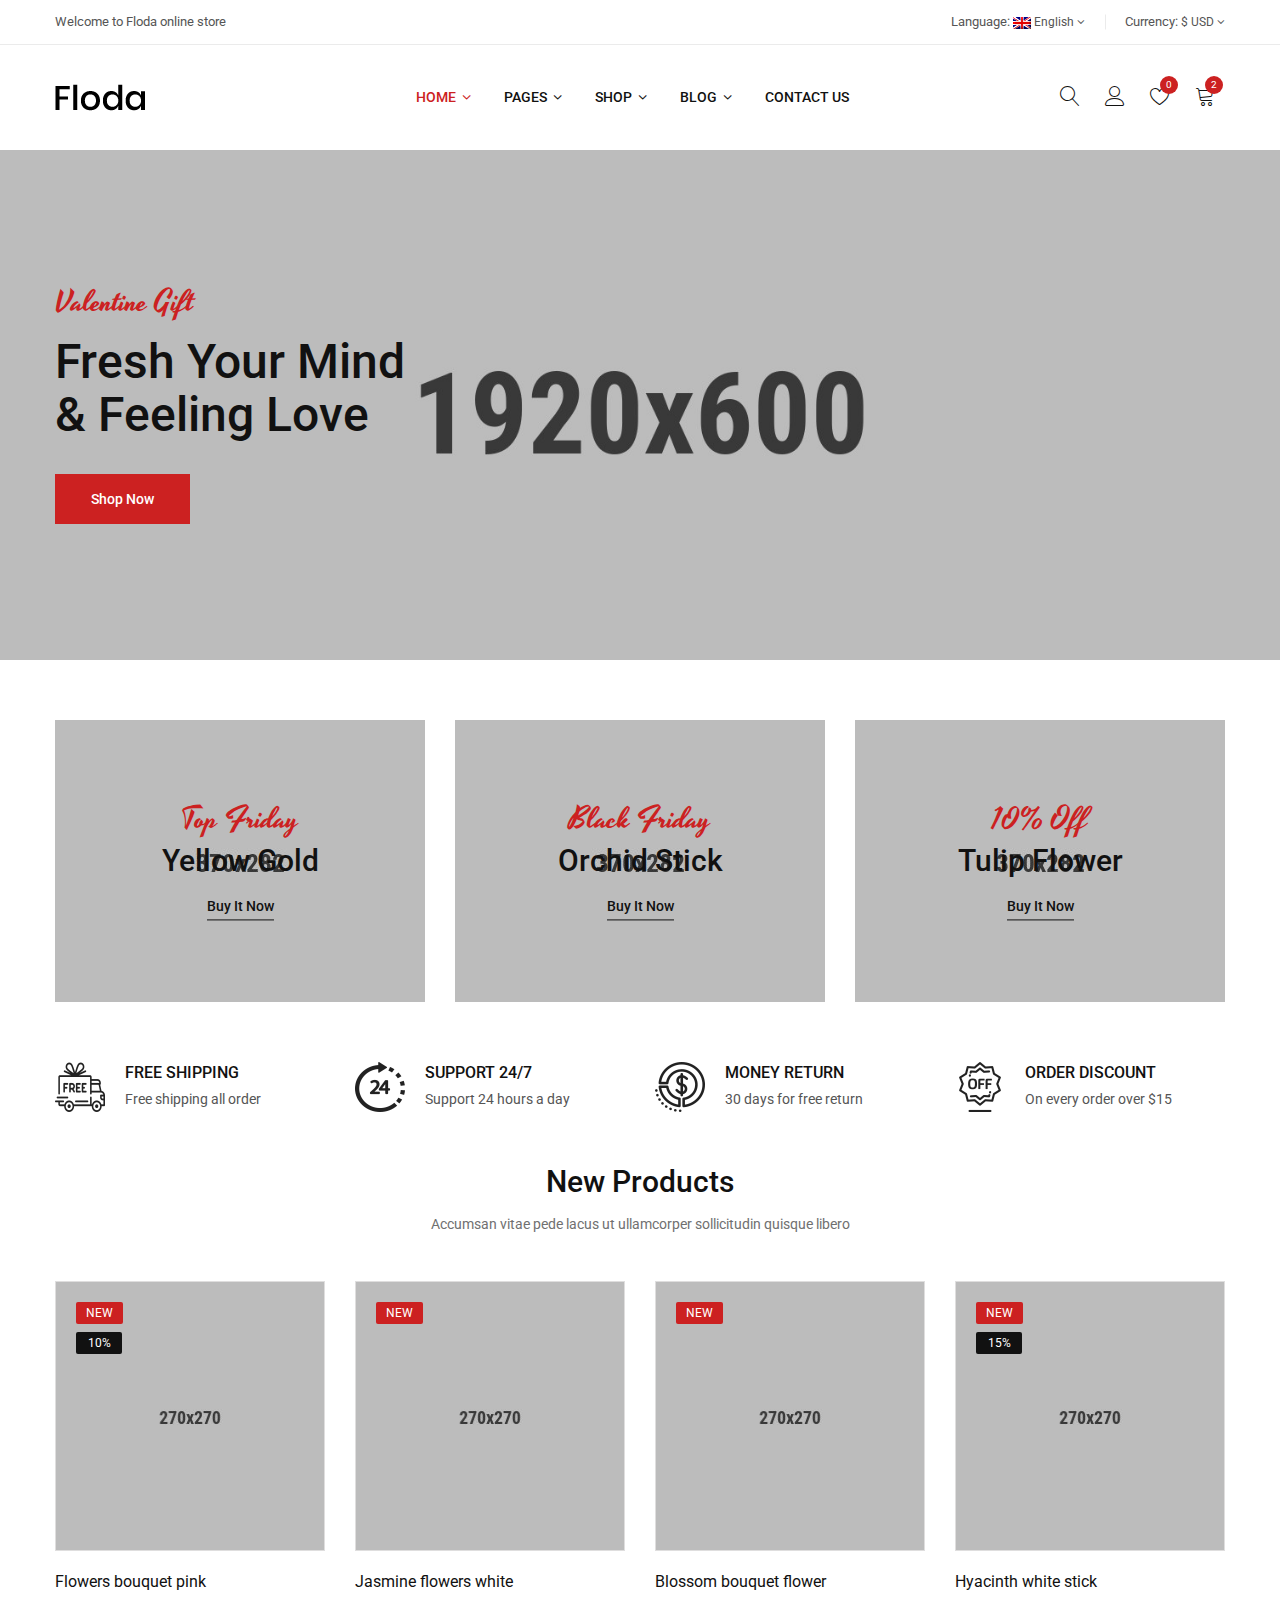
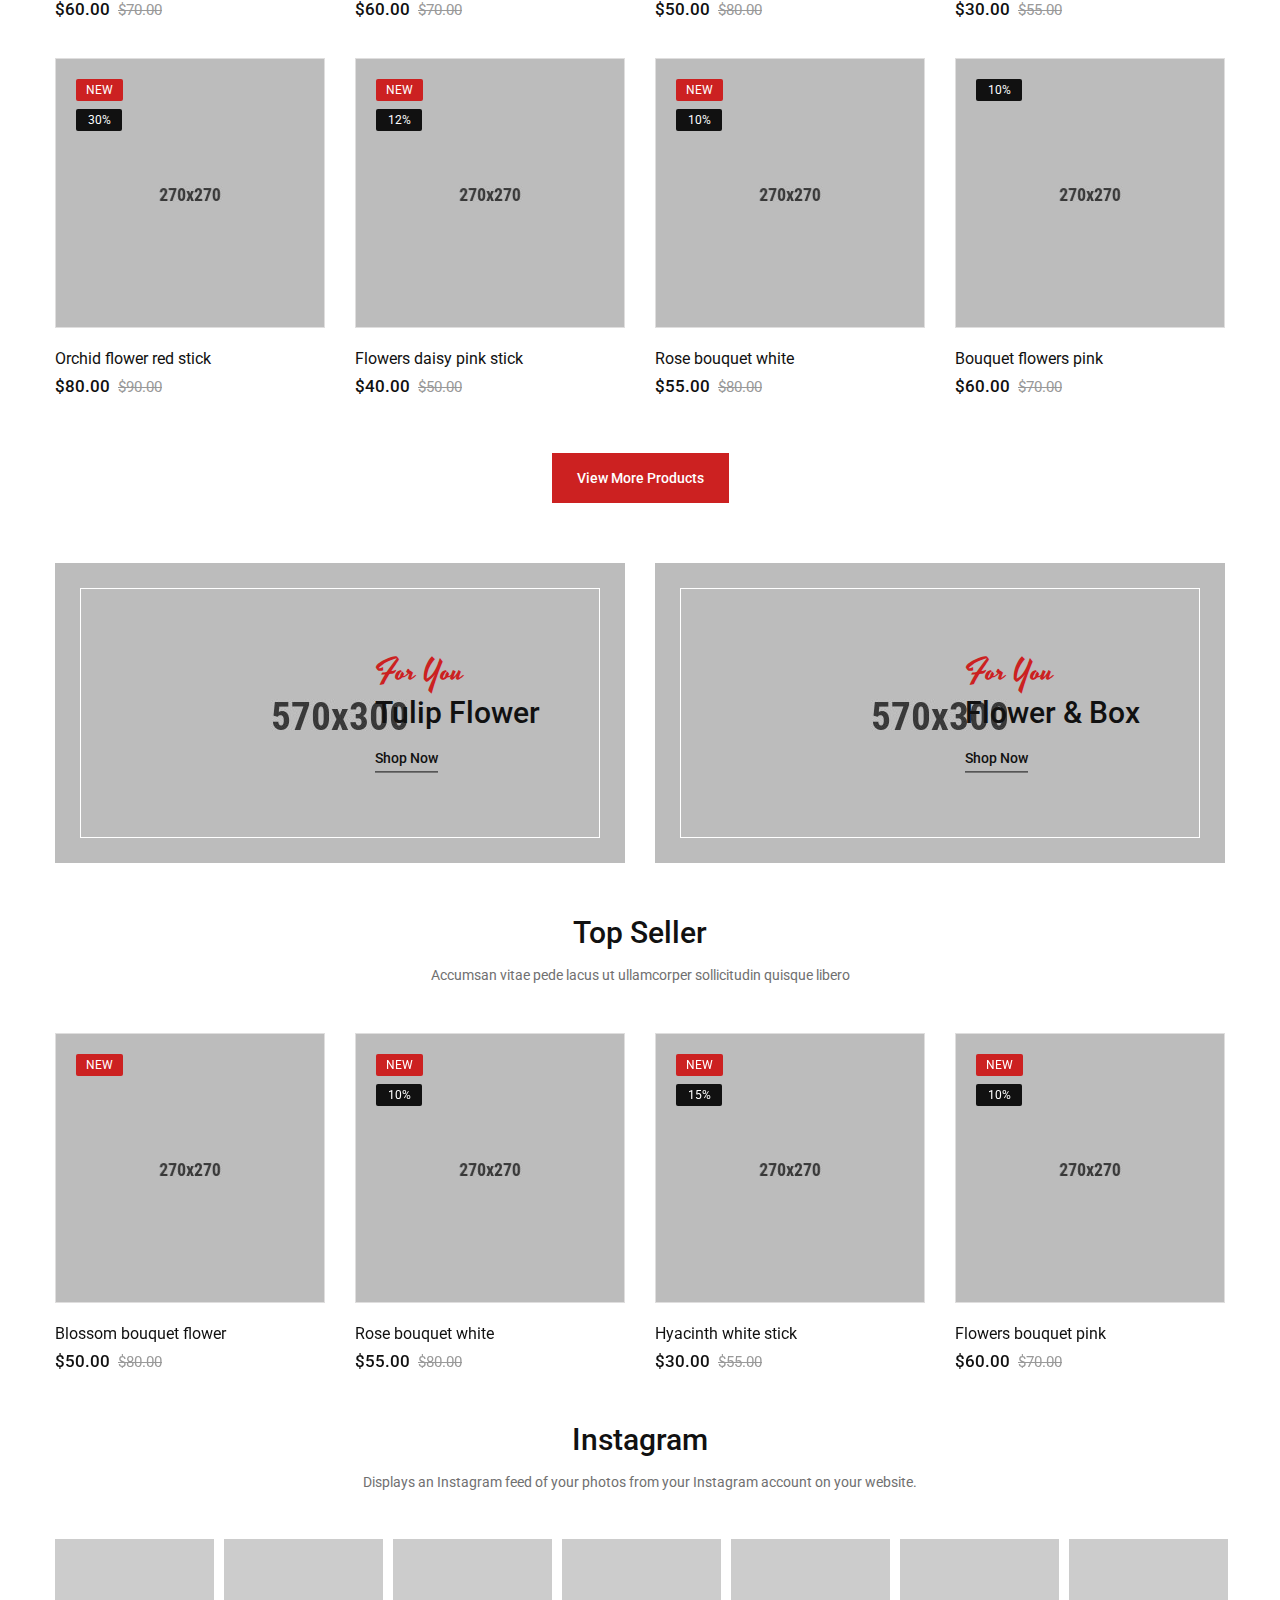
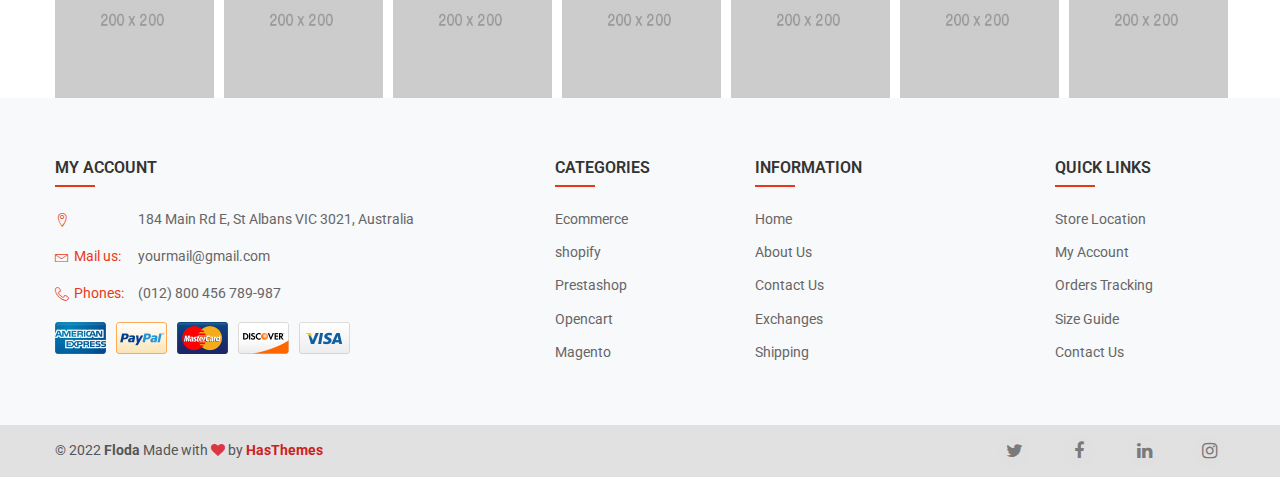
<file: index-2.html>
<!DOCTYPE html>
<html class="no-js" lang="zxx">

<head>
    <meta charset="utf-8">
    <meta http-equiv="X-UA-Compatible" content="IE=edge">
    <meta name="viewport" content="width=device-width, initial-scale=1">
    <meta name="description" content="meta description">
    <title>Floda - Flower eCommerce Bootstrap 5 Template</title>

    <!--=== Favicon ===-->
    <link rel="shortcut icon" href="assets/img/favicon.ico" type="image/x-icon" />

    <!-- Google fonts include -->
    <link href="https://fonts.googleapis.com/css?family=Roboto:300,300i,400,400i,500,500i,700,900%7CYesteryear" rel="stylesheet">

    <!-- All Vendor & plugins CSS include -->
    <link href="assets/css/vendor.css" rel="stylesheet">
    <!-- Main Style CSS -->
    <link href="assets/css/style.css" rel="stylesheet">

    <!--[if lt IE 9]>
<script src="//oss.maxcdn.com/html5shiv/3.7.2/html5shiv.min.js"></script>
<script src="//oss.maxcdn.com/respond/1.4.2/respond.min.js"></script>
<![endif]-->

</head>

<body>

    <!-- Start Header Area -->
    <header class="header-area">
        <!-- main header start -->
        <div class="main-header d-none d-lg-block">
            <!-- header top start -->
            <div class="header-top bdr-bottom">
                <div class="container">
                    <div class="row align-items-center">
                        <div class="col-lg-6">
                            <div class="welcome-message">
                                <p>Welcome to Floda online store</p>
                            </div>
                        </div>
                        <div class="col-lg-6 text-right">
                            <div class="header-top-settings">
                                <ul class="nav align-items-center justify-content-end">
                                    <li class="language">
                                        <span>Language:</span>
                                        <img src="assets/img/icon/en.png" alt="flag"> English
                                        <i class="fa fa-angle-down"></i>
                                        <ul class="dropdown-list">
                                            <li><a href="#"><img src="assets/img/icon/en.png" alt="flag"> english</a></li>
                                            <li><a href="#"><img src="assets/img/icon/fr.png" alt="flag"> french</a></li>
                                        </ul>
                                    </li>
                                    <li class="curreny-wrap">
                                        <span>Currency:</span>
                                        $ USD
                                        <i class="fa fa-angle-down"></i>
                                        <ul class="dropdown-list curreny-list">
                                            <li><a href="#">$ usd</a></li>
                                            <li><a href="#"> € EURO</a></li>
                                        </ul>
                                    </li>
                                </ul>
                            </div>
                        </div>
                    </div>
                </div>
            </div>
            <!-- header top end -->

            <!-- header middle area start -->
            <div class="header-main-area sticky">
                <div class="container">
                    <div class="row align-items-center position-relative">

                        <!-- start logo area -->
                        <div class="col-lg-3">
                            <div class="logo">
                                <a href="index.html">
                                    <img src="assets/img/logo/logo.png" alt="">
                                </a>
                            </div>
                        </div>
                        <!-- start logo area -->

                        <!-- main menu area start -->
                        <div class="col-lg-6 position-static">
                            <div class="main-menu-area">
                                <div class="main-menu">
                                    <!-- main menu navbar start -->
                                    <nav class="desktop-menu">
                                        <ul>
                                            <li class="active"><a href="index.html">Home <i class="fa fa-angle-down"></i></a>
                                                <ul class="dropdown">
                                                    <li><a href="index.html">Home version 01</a></li>
                                                    <li><a href="index-2.html">Home version 02</a></li>
                                                    <li><a href="index-3.html">Home version 03</a></li>
                                                    <li><a href="index-4.html">Home version 04</a></li>
                                                </ul>
                                            </li>
                                            <li class="static"><a href="#">pages <i class="fa fa-angle-down"></i></a>
                                                <ul class="megamenu dropdown">
                                                    <li class="mega-title"><a href="#">column 01</a>
                                                        <ul>
                                                            <li><a href="shop.html">shop grid left
                                                                    sidebar</a></li>
                                                            <li><a href="shop-grid-right-sidebar.html">shop grid right
                                                                    sidebar</a></li>
                                                            <li><a href="shop-list-left-sidebar.html">shop list left sidebar</a></li>
                                                            <li><a href="shop-list-right-sidebar.html">shop list right sidebar</a></li>
                                                        </ul>
                                                    </li>
                                                    <li class="mega-title"><a href="#">column 02</a>
                                                        <ul>
                                                            <li><a href="product-details.html">product details</a></li>
                                                            <li><a href="product-details-affiliate.html">product
                                                                    details
                                                                    affiliate</a></li>
                                                            <li><a href="product-details-variable.html">product details
                                                                    variable</a></li>
                                                            <li><a href="product-details-group.html">product details
                                                                    group</a></li>
                                                        </ul>
                                                    </li>
                                                    <li class="mega-title"><a href="#">column 03</a>
                                                        <ul>
                                                            <li><a href="cart.html">cart</a></li>
                                                            <li><a href="checkout.html">checkout</a></li>
                                                            <li><a href="compare.html">compare</a></li>
                                                            <li><a href="wishlist.html">wishlist</a></li>
                                                        </ul>
                                                    </li>
                                                    <li class="mega-title"><a href="#">column 04</a>
                                                        <ul>
                                                            <li><a href="my-account.html">my-account</a></li>
                                                            <li><a href="login-register.html">login-register</a></li>
                                                            <li><a href="contact-us.html">contact us</a></li>
                                                            <li><a href="faq.html">faq's</a></li>
                                                        </ul>
                                                    </li>
                                                    <li class="megamenu-banners d-none d-lg-block">
                                                        <a href="product-details.html">
                                                            <img src="assets/img/banner/img-bottom-menu.jpg" alt="">
                                                        </a>
                                                    </li>
                                                </ul>
                                            </li>
                                            <li><a href="shop.html">shop <i class="fa fa-angle-down"></i></a>
                                                <ul class="dropdown">
                                                    <li><a href="#">shop grid layout <i class="fa fa-angle-right"></i></a>
                                                        <ul class="dropdown">
                                                            <li><a href="shop.html">shop grid left sidebar</a></li>
                                                            <li><a href="shop-grid-right-sidebar.html">shop grid right sidebar</a></li>
                                                            <li><a href="shop-grid-full-3-col.html">shop grid full 3 col</a></li>
                                                            <li><a href="shop-grid-full-4-col.html">shop grid full 4 col</a></li>
                                                        </ul>
                                                    </li>
                                                    <li><a href="#">shop list layout <i class="fa fa-angle-right"></i></a>
                                                        <ul class="dropdown">
                                                            <li><a href="shop-list-left-sidebar.html">shop list left sidebar</a></li>
                                                            <li><a href="shop-list-right-sidebar.html">shop list right sidebar</a></li>
                                                            <li><a href="shop-list-full-width.html">shop list full width</a></li>
                                                        </ul>
                                                    </li>
                                                    <li><a href="#">products details <i class="fa fa-angle-right"></i></a>
                                                        <ul class="dropdown">
                                                            <li><a href="product-details.html">product details</a></li>
                                                            <li><a href="product-details-affiliate.html">product details affiliate</a></li>
                                                            <li><a href="product-details-variable.html">product details variable</a></li>
                                                            <li><a href="product-details-group.html">product details group</a></li>
                                                        </ul>
                                                    </li>
                                                </ul>
                                            </li>
                                            <li><a href="blog-left-sidebar.html">Blog <i class="fa fa-angle-down"></i></a>
                                                <ul class="dropdown">
                                                    <li><a href="blog-left-sidebar.html">blog left sidebar</a></li>
                                                    <li><a href="blog-right-sidebar.html">blog right sidebar</a></li>
                                                    <li><a href="blog-grid-full-width.html">blog grid no sidebar</a></li>
                                                    <li><a href="blog-details.html">blog details</a></li>
                                                    <li><a href="blog-details-left-sidebar.html">blog details left sidebar</a></li>
                                                </ul>
                                            </li>
                                            <li><a href="contact-us.html">Contact us</a></li>
                                        </ul>
                                    </nav>
                                    <!-- main menu navbar end -->
                                </div>
                            </div>
                        </div>
                        <!-- main menu area end -->

                        <!-- mini cart area start -->
                        <div class="col-lg-3">
                            <div class="header-configure-wrapper">
                                <div class="header-configure-area">
                                    <ul class="nav justify-content-end">
                                        <li>
                                            <a href="#" class="offcanvas-btn">
                                                <i class="lnr lnr-magnifier"></i>
                                            </a>
                                        </li>
                                        <li class="user-hover">
                                            <a href="#">
                                                <i class="lnr lnr-user"></i>
                                            </a>
                                            <ul class="dropdown-list">
                                                <li><a href="login-register.html">login</a></li>
                                                <li><a href="login-register.html">register</a></li>
                                                <li><a href="my-account.html">my account</a></li>
                                            </ul>
                                        </li>
                                        <li>
                                            <a href="wishlist.html">
                                                <i class="lnr lnr-heart"></i>
                                                <div class="notification">0</div>
                                            </a>
                                        </li>
                                        <li>
                                            <a href="#" class="minicart-btn">
                                                <i class="lnr lnr-cart"></i>
                                                <div class="notification">2</div>
                                            </a>
                                        </li>
                                    </ul>
                                </div>
                            </div>
                        </div>
                        <!-- mini cart area end -->

                    </div>
                </div>
            </div>
            <!-- header middle area end -->
        </div>
        <!-- main header start -->

        <!-- mobile header start -->
        <div class="mobile-header d-lg-none d-md-block sticky">
            <!--mobile header top start -->
            <div class="container">
                <div class="row align-items-center">
                    <div class="col-12">
                        <div class="mobile-main-header">
                            <div class="mobile-logo">
                                <a href="index.html">
                                    <img src="assets/img/logo/logo.png" alt="Brand Logo">
                                </a>
                            </div>
                            <div class="mobile-menu-toggler">
                                <div class="mini-cart-wrap">
                                    <a href="cart.html">
                                        <i class="lnr lnr-cart"></i>
                                    </a>
                                </div>
                                <div class="mobile-menu-btn">
                                    <div class="off-canvas-btn">
                                        <i class="lnr lnr-menu"></i>
                                    </div>
                                </div>
                            </div>
                        </div>
                    </div>
                </div>
            </div>
            <!-- mobile header top start -->
        </div>
        <!-- mobile header end -->
    </header>
    <!-- end Header Area -->

    <!-- off-canvas menu start -->
    <aside class="off-canvas-wrapper">
        <div class="off-canvas-overlay"></div>
        <div class="off-canvas-inner-content">
            <div class="btn-close-off-canvas">
                <i class="lnr lnr-cross"></i>
            </div>

            <div class="off-canvas-inner">
                <!-- search box start -->
                <div class="search-box-offcanvas">
                    <form>
                        <input type="text" placeholder="Search Here...">
                        <button class="search-btn"><i class="lnr lnr-magnifier"></i></button>
                    </form>
                </div>
                <!-- search box end -->

                <!-- mobile menu start -->
                <div class="mobile-navigation">

                    <!-- mobile menu navigation start -->
                    <nav>
                        <ul class="mobile-menu">
                            <li class="menu-item-has-children"><a href="index.html">Home</a>
                                <ul class="dropdown">
                                    <li><a href="index.html">Home version 01</a></li>
                                    <li><a href="index-2.html">Home version 02</a></li>
                                    <li><a href="index-3.html">Home version 03</a></li>
                                    <li><a href="index-4.html">Home version 04</a></li>
                                </ul>
                            </li>
                            <li class="menu-item-has-children"><a href="#">pages</a>
                                <ul class="megamenu dropdown">
                                    <li class="mega-title menu-item-has-children"><a href="#">column 01</a>
                                        <ul class="dropdown">
                                            <li><a href="shop.html">shop grid left
                                                    sidebar</a></li>
                                            <li><a href="shop-grid-right-sidebar.html">shop grid right
                                                    sidebar</a></li>
                                            <li><a href="shop-list-left-sidebar.html">shop list left sidebar</a></li>
                                            <li><a href="shop-list-right-sidebar.html">shop list right sidebar</a></li>
                                        </ul>
                                    </li>
                                    <li class="mega-title menu-item-has-children"><a href="#">column 02</a>
                                        <ul class="dropdown">
                                            <li><a href="product-details.html">product details</a></li>
                                            <li><a href="product-details-affiliate.html">product
                                                    details
                                                    affiliate</a></li>
                                            <li><a href="product-details-variable.html">product details
                                                    variable</a></li>
                                            <li><a href="product-details-group.html">product details
                                                    group</a></li>
                                        </ul>
                                    </li>
                                    <li class="mega-title menu-item-has-children"><a href="#">column 03</a>
                                        <ul class="dropdown">
                                            <li><a href="cart.html">cart</a></li>
                                            <li><a href="checkout.html">checkout</a></li>
                                            <li><a href="compare.html">compare</a></li>
                                            <li><a href="wishlist.html">wishlist</a></li>
                                        </ul>
                                    </li>
                                    <li class="mega-title menu-item-has-children"><a href="#">column 04</a>
                                        <ul class="dropdown">
                                            <li><a href="my-account.html">my-account</a></li>
                                            <li><a href="login-register.html">login-register</a></li>
                                            <li><a href="contact-us.html">contact us</a></li>
                                            <li><a href="faq.html">faq's</a></li>
                                        </ul>
                                    </li>
                                </ul>
                            </li>
                            <li class="menu-item-has-children "><a href="#">shop</a>
                                <ul class="dropdown">
                                    <li class="menu-item-has-children"><a href="#">shop grid layout</a>
                                        <ul class="dropdown">
                                            <li><a href="shop.html">shop grid left sidebar</a></li>
                                            <li><a href="shop-grid-right-sidebar.html">shop grid right sidebar</a></li>
                                            <li><a href="shop-grid-full-3-col.html">shop grid full 3 col</a></li>
                                            <li><a href="shop-grid-full-4-col.html">shop grid full 4 col</a></li>
                                        </ul>
                                    </li>
                                    <li class="menu-item-has-children"><a href="#">shop list layout</a>
                                        <ul class="dropdown">
                                            <li><a href="shop-list-left-sidebar.html">shop list left sidebar</a></li>
                                            <li><a href="shop-list-right-sidebar.html">shop list right sidebar</a></li>
                                            <li><a href="shop-list-full-width.html">shop list full width</a></li>
                                        </ul>
                                    </li>
                                    <li class="menu-item-has-children"><a href="#">products details</a>
                                        <ul class="dropdown">
                                            <li><a href="product-details.html">product details</a></li>
                                            <li><a href="product-details-affiliate.html">product details affiliate</a></li>
                                            <li><a href="product-details-variable.html">product details variable</a></li>
                                            <li><a href="product-details-group.html">product details group</a></li>
                                        </ul>
                                    </li>
                                </ul>
                            </li>
                            <li class="menu-item-has-children "><a href="#">Blog</a>
                                <ul class="dropdown">
                                    <li><a href="blog-left-sidebar.html">blog left sidebar</a></li>
                                    <li><a href="blog-right-sidebar.html">blog right sidebar</a></li>
                                    <li><a href="blog-grid-full-width.html">blog grid no sidebar</a></li>
                                    <li><a href="blog-details.html">blog details</a></li>
                                    <li><a href="blog-details-left-sidebar.html">blog details left sidebar</a></li>
                                </ul>
                            </li>
                            <li><a href="contact-us.html">Contact us</a></li>
                        </ul>
                    </nav>
                    <!-- mobile menu navigation end -->
                </div>
                <!-- mobile menu end -->

                <div class="mobile-settings">
                    <ul class="nav">
                        <li>
                            <div class="dropdown mobile-top-dropdown">
                                <a href="#" class="dropdown-toggle" id="currency" data-bs-toggle="dropdown" aria-haspopup="true" aria-expanded="false">
                                    Currency
                                    <i class="fa fa-angle-down"></i>
                                </a>
                                <div class="dropdown-menu" aria-labelledby="currency">
                                    <a class="dropdown-item" href="#">$ USD</a>
                                    <a class="dropdown-item" href="#">$ EURO</a>
                                </div>
                            </div>
                        </li>
                        <li>
                            <div class="dropdown mobile-top-dropdown">
                                <a href="#" class="dropdown-toggle" id="myaccount" data-bs-toggle="dropdown" aria-haspopup="true" aria-expanded="false">
                                    My Account
                                    <i class="fa fa-angle-down"></i>
                                </a>
                                <div class="dropdown-menu" aria-labelledby="myaccount">
                                    <a class="dropdown-item" href="my-account.html">my account</a>
                                    <a class="dropdown-item" href="login-register.html"> login</a>
                                    <a class="dropdown-item" href="login-register.html">register</a>
                                </div>
                            </div>
                        </li>
                    </ul>
                </div>

                <!-- offcanvas widget area start -->
                <div class="offcanvas-widget-area">
                    <div class="off-canvas-contact-widget">
                        <ul>
                            <li><i class="fa fa-mobile"></i>
                                <a href="#">0123456789</a>
                            </li>
                            <li><i class="fa fa-envelope-o"></i>
                                <a href="#">info@yourdomain.com</a>
                            </li>
                        </ul>
                    </div>
                    <div class="off-canvas-social-widget">
                        <a href="#"><i class="fa fa-facebook"></i></a>
                        <a href="#"><i class="fa fa-twitter"></i></a>
                        <a href="#"><i class="fa fa-pinterest-p"></i></a>
                        <a href="#"><i class="fa fa-linkedin"></i></a>
                        <a href="#"><i class="fa fa-youtube-play"></i></a>
                    </div>
                </div>
                <!-- offcanvas widget area end -->
            </div>
        </div>
    </aside>
    <!-- off-canvas menu end -->



    <!-- main wrapper start -->
    <main>
        <!-- slider area start -->
        <section class="slider-area">
            <div class="hero-slider-active slick-arrow-style slick-arrow-style_hero slick-dot-style">
                <!-- single slider item start -->
                <div class="hero-single-slide ">
                    <div class="hero-slider-item bg-img" data-bg="assets/img/slider/home1-slide1.jpg">
                        <div class="container">
                            <div class="row">
                                <div class="col-md-12">
                                    <div class="hero-slider-content slide-1">
                                        <span>valentine gift</span>
                                        <h1>Fresh Your Mind</h1>
                                        <h2>& Feeling love</h2>
                                        <a href="shop.html" class="btn-hero">shop now</a>
                                    </div>
                                </div>
                            </div>
                        </div>
                    </div>
                </div>
                <!-- single slider item end -->

                <!-- single slider item start -->
                <div class="hero-single-slide">
                    <div class="hero-slider-item bg-img" data-bg="assets/img/slider/home1-slide2.jpg">
                        <div class="container">
                            <div class="row">
                                <div class="col-md-12">
                                    <div class="hero-slider-content slide-2">
                                        <span>valentine gift</span>
                                        <h1>Fresh Your Mind</h1>
                                        <h2>& Feeling love</h2>
                                        <a href="shop.html" class="btn-hero">shop now</a>
                                    </div>
                                </div>
                            </div>
                        </div>
                    </div>
                </div>
                <!-- single slider item start -->
            </div>
        </section>
        <!-- slider area end -->

        <!-- banner statistics start -->
        <section class="banner-statistics section-space">
            <div class="container">
                <div class="row mbn-30">
                    <!-- start store item -->
                    <div class="col-md-4">
                        <div class="banner-item mb-30">
                            <figure class="banner-thumb">
                                <a href="#">
                                    <img src="assets/img/banner/img1-top-floda1.jpg" alt="">
                                </a>
                                <figcaption class="banner-content">
                                    <h2 class="text1">Top friday</h2>
                                    <h2 class="text2">Yellow Gold</h2>
                                    <a class="store-link" href="#">buy it now</a>
                                </figcaption>
                            </figure>
                        </div>
                    </div>
                    <!-- start store item -->

                    <!-- start store item -->
                    <div class="col-md-4">
                        <div class="banner-item mb-30">
                            <figure class="banner-thumb">
                                <a href="#">
                                    <img src="assets/img/banner/img1-top-floda2.jpg" alt="">
                                </a>
                                <figcaption class="banner-content text-center">
                                    <h2 class="text1">Black friday</h2>
                                    <h2 class="text2">Orchid stick</h2>
                                    <a class="store-link" href="#">buy it now</a>
                                </figcaption>
                            </figure>
                        </div>
                    </div>
                    <!-- start store item -->

                    <!-- start store item -->
                    <div class="col-md-4">
                        <div class="banner-item mb-30">
                            <figure class="banner-thumb">
                                <a href="#">
                                    <img src="assets/img/banner/img1-top-floda3.jpg" alt="">
                                </a>
                                <figcaption class="banner-content">
                                    <h2 class="text1">10% off</h2>
                                    <h2 class="text2">tulip flower</h2>
                                    <a class="store-link" href="#">buy it now</a>
                                </figcaption>
                            </figure>
                        </div>
                    </div>
                    <!-- start store item -->
                </div>
            </div>
        </section>
        <!-- banner statistics end -->

        <!-- service policy start -->
        <section class="service-policy-area section-space p-0">
            <div class="container">
                <div class="row">
                    <div class="col-lg-3 col-md-6 col-sm-6">
                        <!-- start policy single item -->
                        <div class="service-policy-item">
                            <div class="icons">
                                <img src="assets/img/icon/free_shipping.png" alt="">
                            </div>
                            <div class="policy-terms">
                                <h5>free shipping</h5>
                                <p>Free shipping all order</p>
                            </div>
                        </div>
                        <!-- end policy single item -->
                    </div>
                    <div class="col-lg-3 col-md-6 col-sm-6">
                        <!-- start policy single item -->
                        <div class="service-policy-item">
                            <div class="icons">
                                <img src="assets/img/icon/support247.png" alt="">
                            </div>
                            <div class="policy-terms">
                                <h5>SUPPORT 24/7</h5>
                                <p>Support 24 hours a day</p>
                            </div>
                        </div>
                        <!-- end policy single item -->
                    </div>
                    <div class="col-lg-3 col-md-6 col-sm-6">
                        <!-- start policy single item -->
                        <div class="service-policy-item">
                            <div class="icons">
                                <img src="assets/img/icon/money_back.png" alt="">
                            </div>
                            <div class="policy-terms">
                                <h5>Money Return</h5>
                                <p>30 days for free return</p>
                            </div>
                        </div>
                        <!-- end policy single item -->
                    </div>
                    <div class="col-lg-3 col-md-6 col-sm-6">
                        <!-- start policy single item -->
                        <div class="service-policy-item">
                            <div class="icons">
                                <img src="assets/img/icon/promotions.png" alt="">
                            </div>
                            <div class="policy-terms">
                                <h5>ORDER DISCOUNT</h5>
                                <p>On every order over $15</p>
                            </div>
                        </div>
                        <!-- end policy single item -->
                    </div>
                </div>
            </div>
        </section>
        <!-- service policy end -->

        <!-- our product area start -->
        <section class="our-product section-space">
            <div class="container">
                <div class="row">
                    <div class="col-12">
                        <div class="section-title text-center">
                            <h2>New Products</h2>
                            <p>Accumsan vitae pede lacus ut ullamcorper sollicitudin quisque libero</p>
                        </div>
                    </div>
                </div>
                <div class="row mtn-40">
                    <!-- product single item start -->
                    <div class="col-lg-3 col-md-4 col-sm-6">
                        <div class="product-item mt-40">
                            <figure class="product-thumb">
                                <a href="product-details.html">
                                    <img class="pri-img" src="assets/img/product/product-1.jpg" alt="product">
                                    <img class="sec-img" src="assets/img/product/product-2.jpg" alt="product">
                                </a>
                                <div class="product-badge">
                                    <div class="product-label new">
                                        <span>new</span>
                                    </div>
                                    <div class="product-label discount">
                                        <span>10%</span>
                                    </div>
                                </div>
                                <div class="button-group">
                                    <a href="wishlist.html" data-bs-toggle="tooltip" data-bs-placement="left" title="Add to wishlist"><i class="lnr lnr-heart"></i></a>
                                    <a href="#" data-bs-toggle="modal" data-bs-target="#quick_view"><span data-bs-toggle="tooltip" data-bs-placement="left" title="Quick View"><i class="lnr lnr-magnifier"></i></span></a>
                                    <a href="cart.html" data-bs-toggle="tooltip" data-bs-placement="left" title="Add to Cart"><i class="lnr lnr-cart"></i></a>
                                </div>
                            </figure>
                            <div class="product-caption">
                                <p class="product-name">
                                    <a href="product-details.html">Flowers bouquet pink</a>
                                </p>
                                <div class="price-box">
                                    <span class="price-regular">$60.00</span>
                                    <span class="price-old"><del>$70.00</del></span>
                                </div>
                            </div>
                        </div>
                    </div>
                    <!-- product single item end -->

                    <!-- product single item start -->
                    <div class="col-lg-3 col-md-4 col-sm-6">
                        <div class="product-item mt-40">
                            <figure class="product-thumb">
                                <a href="product-details.html">
                                    <img class="pri-img" src="assets/img/product/product-3.jpg" alt="product">
                                    <img class="sec-img" src="assets/img/product/product-4.jpg" alt="product">
                                </a>
                                <div class="product-badge">
                                    <div class="product-label new">
                                        <span>new</span>
                                    </div>
                                </div>
                                <div class="button-group">
                                    <a href="wishlist.html" data-bs-toggle="tooltip" data-bs-placement="left" title="Add to wishlist"><i class="lnr lnr-heart"></i></a>
                                    <a href="#" data-bs-toggle="modal" data-bs-target="#quick_view"><span data-bs-toggle="tooltip" data-bs-placement="left" title="Quick View"><i class="lnr lnr-magnifier"></i></span></a>
                                    <a href="cart.html" data-bs-toggle="tooltip" data-bs-placement="left" title="Add to Cart"><i class="lnr lnr-cart"></i></a>
                                </div>
                            </figure>
                            <div class="product-caption">
                                <p class="product-name">
                                    <a href="product-details.html">Jasmine flowers white</a>
                                </p>
                                <div class="price-box">
                                    <span class="price-regular">$60.00</span>
                                    <span class="price-old"><del>$70.00</del></span>
                                </div>
                            </div>
                        </div>
                    </div>
                    <!-- product single item end -->

                    <!-- product single item start -->
                    <div class="col-lg-3 col-md-4 col-sm-6">
                        <div class="product-item mt-40">
                            <figure class="product-thumb">
                                <a href="product-details.html">
                                    <img class="pri-img" src="assets/img/product/product-5.jpg" alt="product">
                                    <img class="sec-img" src="assets/img/product/product-6.jpg" alt="product">
                                </a>
                                <div class="product-badge">
                                    <div class="product-label new">
                                        <span>new</span>
                                    </div>
                                </div>
                                <div class="button-group">
                                    <a href="wishlist.html" data-bs-toggle="tooltip" data-bs-placement="left" title="Add to wishlist"><i class="lnr lnr-heart"></i></a>
                                    <a href="#" data-bs-toggle="modal" data-bs-target="#quick_view"><span data-bs-toggle="tooltip" data-bs-placement="left" title="Quick View"><i class="lnr lnr-magnifier"></i></span></a>
                                    <a href="cart.html" data-bs-toggle="tooltip" data-bs-placement="left" title="Add to Cart"><i class="lnr lnr-cart"></i></a>
                                </div>
                            </figure>
                            <div class="product-caption">
                                <p class="product-name">
                                    <a href="product-details.html">Blossom bouquet flower</a>
                                </p>
                                <div class="price-box">
                                    <span class="price-regular">$50.00</span>
                                    <span class="price-old"><del>$80.00</del></span>
                                </div>
                            </div>
                        </div>
                    </div>
                    <!-- product single item end -->

                    <!-- product single item start -->
                    <div class="col-lg-3 col-md-4 col-sm-6">
                        <div class="product-item mt-40">
                            <figure class="product-thumb">
                                <a href="product-details.html">
                                    <img class="pri-img" src="assets/img/product/product-7.jpg" alt="product">
                                    <img class="sec-img" src="assets/img/product/product-8.jpg" alt="product">
                                </a>
                                <div class="product-badge">
                                    <div class="product-label new">
                                        <span>new</span>
                                    </div>
                                    <div class="product-label discount">
                                        <span>15%</span>
                                    </div>
                                </div>
                                <div class="button-group">
                                    <a href="wishlist.html" data-bs-toggle="tooltip" data-bs-placement="left" title="Add to wishlist"><i class="lnr lnr-heart"></i></a>
                                    <a href="#" data-bs-toggle="modal" data-bs-target="#quick_view"><span data-bs-toggle="tooltip" data-bs-placement="left" title="Quick View"><i class="lnr lnr-magnifier"></i></span></a>
                                    <a href="cart.html" data-bs-toggle="tooltip" data-bs-placement="left" title="Add to Cart"><i class="lnr lnr-cart"></i></a>
                                </div>
                            </figure>
                            <div class="product-caption">
                                <p class="product-name">
                                    <a href="product-details.html">Hyacinth white stick</a>
                                </p>
                                <div class="price-box">
                                    <span class="price-regular">$30.00</span>
                                    <span class="price-old"><del>$55.00</del></span>
                                </div>
                            </div>
                        </div>
                    </div>
                    <!-- product single item end -->

                    <!-- product single item start -->
                    <div class="col-lg-3 col-md-4 col-sm-6">
                        <div class="product-item mt-40">
                            <figure class="product-thumb">
                                <a href="product-details.html">
                                    <img class="pri-img" src="assets/img/product/product-9.jpg" alt="product">
                                    <img class="sec-img" src="assets/img/product/product-10.jpg" alt="product">
                                </a>
                                <div class="product-badge">
                                    <div class="product-label new">
                                        <span>new</span>
                                    </div>
                                    <div class="product-label discount">
                                        <span>30%</span>
                                    </div>
                                </div>
                                <div class="button-group">
                                    <a href="wishlist.html" data-bs-toggle="tooltip" data-bs-placement="left" title="Add to wishlist"><i class="lnr lnr-heart"></i></a>
                                    <a href="#" data-bs-toggle="modal" data-bs-target="#quick_view"><span data-bs-toggle="tooltip" data-bs-placement="left" title="Quick View"><i class="lnr lnr-magnifier"></i></span></a>
                                    <a href="cart.html" data-bs-toggle="tooltip" data-bs-placement="left" title="Add to Cart"><i class="lnr lnr-cart"></i></a>
                                </div>
                            </figure>
                            <div class="product-caption">
                                <p class="product-name">
                                    <a href="product-details.html">Orchid flower red stick</a>
                                </p>
                                <div class="price-box">
                                    <span class="price-regular">$80.00</span>
                                    <span class="price-old"><del>$90.00</del></span>
                                </div>
                            </div>
                        </div>
                    </div>
                    <!-- product single item end -->

                    <!-- product single item start -->
                    <div class="col-lg-3 col-md-4 col-sm-6">
                        <div class="product-item mt-40">
                            <figure class="product-thumb">
                                <a href="product-details.html">
                                    <img class="pri-img" src="assets/img/product/product-11.jpg" alt="product">
                                    <img class="sec-img" src="assets/img/product/product-12.jpg" alt="product">
                                </a>
                                <div class="product-badge">
                                    <div class="product-label new">
                                        <span>new</span>
                                    </div>
                                    <div class="product-label discount">
                                        <span>12%</span>
                                    </div>
                                </div>
                                <div class="button-group">
                                    <a href="wishlist.html" data-bs-toggle="tooltip" data-bs-placement="left" title="Add to wishlist"><i class="lnr lnr-heart"></i></a>
                                    <a href="#" data-bs-toggle="modal" data-bs-target="#quick_view"><span data-bs-toggle="tooltip" data-bs-placement="left" title="Quick View"><i class="lnr lnr-magnifier"></i></span></a>
                                    <a href="cart.html" data-bs-toggle="tooltip" data-bs-placement="left" title="Add to Cart"><i class="lnr lnr-cart"></i></a>
                                </div>
                            </figure>
                            <div class="product-caption">
                                <p class="product-name">
                                    <a href="product-details.html">Flowers daisy pink stick</a>
                                </p>
                                <div class="price-box">
                                    <span class="price-regular">$40.00</span>
                                    <span class="price-old"><del>$50.00</del></span>
                                </div>
                            </div>
                        </div>
                    </div>
                    <!-- product single item end -->

                    <!-- product single item start -->
                    <div class="col-lg-3 col-md-4 col-sm-6">
                        <div class="product-item mt-40">
                            <figure class="product-thumb">
                                <a href="product-details.html">
                                    <img class="pri-img" src="assets/img/product/product-2.jpg" alt="product">
                                    <img class="sec-img" src="assets/img/product/product-1.jpg" alt="product">
                                </a>
                                <div class="product-badge">
                                    <div class="product-label new">
                                        <span>new</span>
                                    </div>
                                    <div class="product-label discount">
                                        <span>10%</span>
                                    </div>
                                </div>
                                <div class="button-group">
                                    <a href="wishlist.html" data-bs-toggle="tooltip" data-bs-placement="left" title="Add to wishlist"><i class="lnr lnr-heart"></i></a>
                                    <a href="#" data-bs-toggle="modal" data-bs-target="#quick_view"><span data-bs-toggle="tooltip" data-bs-placement="left" title="Quick View"><i class="lnr lnr-magnifier"></i></span></a>
                                    <a href="cart.html" data-bs-toggle="tooltip" data-bs-placement="left" title="Add to Cart"><i class="lnr lnr-cart"></i></a>
                                </div>
                            </figure>
                            <div class="product-caption">
                                <p class="product-name">
                                    <a href="product-details.html">Rose bouquet white</a>
                                </p>
                                <div class="price-box">
                                    <span class="price-regular">$55.00</span>
                                    <span class="price-old"><del>$80.00</del></span>
                                </div>
                            </div>
                        </div>
                    </div>
                    <!-- product single item end -->

                    <!-- product single item start -->
                    <div class="col-lg-3 col-md-4 col-sm-6">
                        <div class="product-item mt-40">
                            <figure class="product-thumb">
                                <a href="product-details.html">
                                    <img class="pri-img" src="assets/img/product/product-4.jpg" alt="product">
                                    <img class="sec-img" src="assets/img/product/product-3.jpg" alt="product">
                                </a>
                                <div class="product-badge">
                                    <div class="product-label discount">
                                        <span>10%</span>
                                    </div>
                                </div>
                                <div class="button-group">
                                    <a href="wishlist.html" data-bs-toggle="tooltip" data-bs-placement="left" title="Add to wishlist"><i class="lnr lnr-heart"></i></a>
                                    <a href="#" data-bs-toggle="modal" data-bs-target="#quick_view"><span data-bs-toggle="tooltip" data-bs-placement="left" title="Quick View"><i class="lnr lnr-magnifier"></i></span></a>
                                    <a href="cart.html" data-bs-toggle="tooltip" data-bs-placement="left" title="Add to Cart"><i class="lnr lnr-cart"></i></a>
                                </div>
                            </figure>
                            <div class="product-caption">
                                <p class="product-name">
                                    <a href="product-details.html">Bouquet flowers pink</a>
                                </p>
                                <div class="price-box">
                                    <span class="price-regular">$60.00</span>
                                    <span class="price-old"><del>$70.00</del></span>
                                </div>
                            </div>
                        </div>
                    </div>
                    <!-- product single item end -->

                    <div class="col-12">
                        <div class="view-more-btn">
                            <a class="btn-hero btn-load-more" href="shop.html">view more products</a>
                        </div>
                    </div>
                </div>
            </div>
        </section>
        <!-- our product area end -->

        <!-- banner statistics start -->
        <section class="banner-statistics-right">
            <div class="container">
                <div class="row">
                    <!-- start banner item start -->
                    <div class="col-md-6">
                        <div class="banner-item banner-border">
                            <figure class="banner-thumb">
                                <a href="#">
                                    <img src="assets/img/banner/banner-1.jpg" alt="">
                                </a>
                                <figcaption class="banner-content banner-content-right">
                                    <h2 class="text1">for you</h2>
                                    <h2 class="text2">Tulip Flower</h2>
                                    <a class="store-link" href="#">shop now</a>
                                </figcaption>
                            </figure>
                        </div>
                    </div>
                    <!-- start banner item end -->

                    <!-- start banner item start -->
                    <div class="col-md-6">
                        <div class="banner-item banner-border">
                            <figure class="banner-thumb">
                                <a href="#">
                                    <img src="assets/img/banner/banner-2.jpg" alt="">
                                </a>
                                <figcaption class="banner-content banner-content-right">
                                    <h2 class="text1">for you</h2>
                                    <h2 class="text2">Flower & Box</h2>
                                    <a class="store-link" href="#">shop now</a>
                                </figcaption>
                            </figure>
                        </div>
                    </div>
                    <!-- start banner item end -->
                </div>
            </div>
        </section>
        <!-- banner statistics end -->

        <!-- trending product area start -->
        <section class="top-sellers section-space">
            <div class="container">
                <div class="row">
                    <div class="col-12">
                        <div class="section-title text-center">
                            <h2>top seller</h2>
                            <p>Accumsan vitae pede lacus ut ullamcorper sollicitudin quisque libero</p>
                        </div>
                    </div>
                </div>
                <div class="row">
                    <div class="col-lg-12">
                        <div class="product-carousel--4 slick-row-15 slick-sm-row-10 slick-arrow-style">
                            <!-- product single item start -->
                            <div class="product-item">
                                <figure class="product-thumb">
                                    <a href="product-details.html">
                                        <img class="pri-img" src="assets/img/product/product-9.jpg" alt="product">
                                        <img class="sec-img" src="assets/img/product/product-6.jpg" alt="product">
                                    </a>
                                    <div class="product-badge">
                                        <div class="product-label new">
                                            <span>new</span>
                                        </div>
                                    </div>
                                    <div class="button-group">
                                        <a href="wishlist.html" data-bs-toggle="tooltip" data-bs-placement="left" title="Add to wishlist"><i class="lnr lnr-heart"></i></a>
                                        <a href="#" data-bs-toggle="modal" data-bs-target="#quick_view"><span data-bs-toggle="tooltip" data-bs-placement="left" title="Quick View"><i class="lnr lnr-magnifier"></i></span></a>
                                        <a href="cart.html" data-bs-toggle="tooltip" data-bs-placement="left" title="Add to Cart"><i class="lnr lnr-cart"></i></a>
                                    </div>
                                </figure>
                                <div class="product-caption">
                                    <p class="product-name">
                                        <a href="product-details.html">Blossom bouquet flower</a>
                                    </p>
                                    <div class="price-box">
                                        <span class="price-regular">$50.00</span>
                                        <span class="price-old"><del>$80.00</del></span>
                                    </div>
                                </div>
                            </div>
                            <!-- product single item end -->

                            <!-- product single item start -->
                            <div class="product-item">
                                <figure class="product-thumb">
                                    <a href="product-details.html">
                                        <img class="pri-img" src="assets/img/product/product-10.jpg" alt="product">
                                        <img class="sec-img" src="assets/img/product/product-1.jpg" alt="product">
                                    </a>
                                    <div class="product-badge">
                                        <div class="product-label new">
                                            <span>new</span>
                                        </div>
                                        <div class="product-label discount">
                                            <span>10%</span>
                                        </div>
                                    </div>
                                    <div class="button-group">
                                        <a href="wishlist.html" data-bs-toggle="tooltip" data-bs-placement="left" title="Add to wishlist"><i class="lnr lnr-heart"></i></a>
                                        <a href="#" data-bs-toggle="modal" data-bs-target="#quick_view"><span data-bs-toggle="tooltip" data-bs-placement="left" title="Quick View"><i class="lnr lnr-magnifier"></i></span></a>
                                        <a href="cart.html" data-bs-toggle="tooltip" data-bs-placement="left" title="Add to Cart"><i class="lnr lnr-cart"></i></a>
                                    </div>
                                </figure>
                                <div class="product-caption">
                                    <p class="product-name">
                                        <a href="product-details.html">Rose bouquet white</a>
                                    </p>
                                    <div class="price-box">
                                        <span class="price-regular">$55.00</span>
                                        <span class="price-old"><del>$80.00</del></span>
                                    </div>
                                </div>
                            </div>
                            <!-- product single item end -->

                            <!-- product single item start -->
                            <div class="product-item">
                                <figure class="product-thumb">
                                    <a href="product-details.html">
                                        <img class="pri-img" src="assets/img/product/product-11.jpg" alt="product">
                                        <img class="sec-img" src="assets/img/product/product-8.jpg" alt="product">
                                    </a>
                                    <div class="product-badge">
                                        <div class="product-label new">
                                            <span>new</span>
                                        </div>
                                        <div class="product-label discount">
                                            <span>15%</span>
                                        </div>
                                    </div>
                                    <div class="button-group">
                                        <a href="wishlist.html" data-bs-toggle="tooltip" data-bs-placement="left" title="Add to wishlist"><i class="lnr lnr-heart"></i></a>
                                        <a href="#" data-bs-toggle="modal" data-bs-target="#quick_view"><span data-bs-toggle="tooltip" data-bs-placement="left" title="Quick View"><i class="lnr lnr-magnifier"></i></span></a>
                                        <a href="cart.html" data-bs-toggle="tooltip" data-bs-placement="left" title="Add to Cart"><i class="lnr lnr-cart"></i></a>
                                    </div>
                                </figure>
                                <div class="product-caption">
                                    <p class="product-name">
                                        <a href="product-details.html">Hyacinth white stick</a>
                                    </p>
                                    <div class="price-box">
                                        <span class="price-regular">$30.00</span>
                                        <span class="price-old"><del>$55.00</del></span>
                                    </div>
                                </div>
                            </div>
                            <!-- product single item end -->

                            <!-- product single item start -->
                            <div class="product-item">
                                <figure class="product-thumb">
                                    <a href="product-details.html">
                                        <img class="pri-img" src="assets/img/product/product-12.jpg" alt="product">
                                        <img class="sec-img" src="assets/img/product/product-2.jpg" alt="product">
                                    </a>
                                    <div class="product-badge">
                                        <div class="product-label new">
                                            <span>new</span>
                                        </div>
                                        <div class="product-label discount">
                                            <span>10%</span>
                                        </div>
                                    </div>
                                    <div class="button-group">
                                        <a href="wishlist.html" data-bs-toggle="tooltip" data-bs-placement="left" title="Add to wishlist"><i class="lnr lnr-heart"></i></a>
                                        <a href="#" data-bs-toggle="modal" data-bs-target="#quick_view"><span data-bs-toggle="tooltip" data-bs-placement="left" title="Quick View"><i class="lnr lnr-magnifier"></i></span></a>
                                        <a href="cart.html" data-bs-toggle="tooltip" data-bs-placement="left" title="Add to Cart"><i class="lnr lnr-cart"></i></a>
                                    </div>
                                </figure>
                                <div class="product-caption">
                                    <p class="product-name">
                                        <a href="product-details.html">Flowers bouquet pink</a>
                                    </p>
                                    <div class="price-box">
                                        <span class="price-regular">$60.00</span>
                                        <span class="price-old"><del>$70.00</del></span>
                                    </div>
                                </div>
                            </div>
                            <!-- product single item end -->

                            <!-- product single item start -->
                            <div class="product-item">
                                <figure class="product-thumb">
                                    <a href="product-details.html">
                                        <img class="pri-img" src="assets/img/product/product-4.jpg" alt="product">
                                        <img class="sec-img" src="assets/img/product/product-3.jpg" alt="product">
                                    </a>
                                    <div class="product-badge">
                                        <div class="product-label discount">
                                            <span>10%</span>
                                        </div>
                                    </div>
                                    <div class="button-group">
                                        <a href="wishlist.html" data-bs-toggle="tooltip" data-bs-placement="left" title="Add to wishlist"><i class="lnr lnr-heart"></i></a>
                                        <a href="#" data-bs-toggle="modal" data-bs-target="#quick_view"><span data-bs-toggle="tooltip" data-bs-placement="left" title="Quick View"><i class="lnr lnr-magnifier"></i></span></a>
                                        <a href="cart.html" data-bs-toggle="tooltip" data-bs-placement="left" title="Add to Cart"><i class="lnr lnr-cart"></i></a>
                                    </div>
                                </figure>
                                <div class="product-caption">
                                    <p class="product-name">
                                        <a href="product-details.html">Bouquet flowers pink</a>
                                    </p>
                                    <div class="price-box">
                                        <span class="price-regular">$60.00</span>
                                        <span class="price-old"><del>$70.00</del></span>
                                    </div>
                                </div>
                            </div>
                            <!-- product single item end -->

                            <!-- product single item start -->
                            <div class="product-item">
                                <figure class="product-thumb">
                                    <a href="product-details.html">
                                        <img class="pri-img" src="assets/img/product/product-9.jpg" alt="product">
                                        <img class="sec-img" src="assets/img/product/product-10.jpg" alt="product">
                                    </a>
                                    <div class="product-badge">
                                        <div class="product-label new">
                                            <span>new</span>
                                        </div>
                                        <div class="product-label discount">
                                            <span>30%</span>
                                        </div>
                                    </div>
                                    <div class="button-group">
                                        <a href="wishlist.html" data-bs-toggle="tooltip" data-bs-placement="left" title="Add to wishlist"><i class="lnr lnr-heart"></i></a>
                                        <a href="#" data-bs-toggle="modal" data-bs-target="#quick_view"><span data-bs-toggle="tooltip" data-bs-placement="left" title="Quick View"><i class="lnr lnr-magnifier"></i></span></a>
                                        <a href="cart.html" data-bs-toggle="tooltip" data-bs-placement="left" title="Add to Cart"><i class="lnr lnr-cart"></i></a>
                                    </div>
                                </figure>
                                <div class="product-caption">
                                    <p class="product-name">
                                        <a href="product-details.html">Orchid flower red stick</a>
                                    </p>
                                    <div class="price-box">
                                        <span class="price-regular">$80.00</span>
                                        <span class="price-old"><del>$90.00</del></span>
                                    </div>
                                </div>
                            </div>
                            <!-- product single item end -->
                        </div>
                    </div>
                </div>
            </div>
        </section>
        <!-- trending product area end -->

        <!-- Instagram Feed Area Start -->
        <section class="instagram-area">
            <div class="container">
                <div class="row">
                    <div class="col-12">
                        <!-- section title start -->
                        <div class="section-title text-center">
                            <h2 class="title">Instagram</h2>
                            <p class="sub-title">Displays an Instagram feed of your photos from your Instagram account on your website.</p>
                        </div>
                        <!-- section title start -->
                    </div>
                </div>
                <div class="row">
                    <div class="col-12">
                        <div class="instagram-carousel slick-row-5">
                            <!-- single instagram start -->
                            <div class="instagram-item">
                                <a href="#">
                                    <img src="assets/img/instagram/instagram-1.jpg" alt="instagram">
                                </a>
                            </div>
                            <!-- single instagram end -->
                            <!-- single instagram start -->
                            <div class="instagram-item">
                                <a href="#">
                                    <img src="assets/img/instagram/instagram-2.jpg" alt="instagram">
                                </a>
                            </div>
                            <!-- single instagram end -->
                            <!-- single instagram start -->
                            <div class="instagram-item">
                                <a href="#">
                                    <img src="assets/img/instagram/instagram-3.jpg" alt="instagram">
                                </a>
                            </div>
                            <!-- single instagram end -->
                            <!-- single instagram start -->
                            <div class="instagram-item">
                                <a href="#">
                                    <img src="assets/img/instagram/instagram-4.jpg" alt="instagram">
                                </a>
                            </div>
                            <!-- single instagram end -->
                            <!-- single instagram start -->
                            <div class="instagram-item">
                                <a href="#">
                                    <img src="assets/img/instagram/instagram-5.jpg" alt="instagram">
                                </a>
                            </div>
                            <!-- single instagram end -->
                            <!-- single instagram start -->
                            <div class="instagram-item">
                                <a href="#">
                                    <img src="assets/img/instagram/instagram-6.jpg" alt="instagram">
                                </a>
                            </div>
                            <!-- single instagram end -->
                            <!-- single instagram start -->
                            <div class="instagram-item">
                                <a href="#">
                                    <img src="assets/img/instagram/instagram-7.jpg" alt="instagram">
                                </a>
                            </div>
                            <!-- single instagram end -->
                        </div>
                    </div>
                </div>
            </div>
        </section>
        <!-- Instagram Feed Area End -->

    </main>
    <!-- main wrapper end -->

    <!-- Start Footer Area Wrapper -->
    <footer class="footer-wrapper">

        <!-- footer widget area start -->
        <div class="footer-widget-area">
            <div class="container">
                <div class="footer-widget-inner section-space">
                    <div class="row mbn-30">
                        <!-- footer widget item start -->
                        <div class="col-lg-5 col-md-6 col-sm-8">
                            <div class="footer-widget-item mb-30">
                                <div class="footer-widget-title">
                                    <h5>My account</h5>
                                </div>
                                <ul class="footer-widget-body accout-widget">
                                    <li class="address">
                                        <em><i class="lnr lnr-map-marker"></i></em>
                                        184 Main Rd E, St Albans VIC 3021, Australia
                                    </li>
                                    <li class="email">
                                        <em><i class="lnr lnr-envelope"></i>Mail us: </em>
                                        <a href="mailto:test@yourdomain.com">yourmail@gmail.com</a>
                                    </li>
                                    <li class="phone">
                                        <em><i class="lnr lnr-phone-handset"></i> Phones: </em>
                                        <a href="tel:(012)800456789-987">(012) 800 456 789-987</a>
                                    </li>
                                </ul>
                                <div class="payment-method">
                                    <img src="assets/img/payment-pic.png" alt="payment method">
                                </div>
                            </div>
                        </div>
                        <!-- footer widget item end -->

                        <!-- footer widget item start -->
                        <div class="col-lg-2 col-md-6 col-sm-4">
                            <div class="footer-widget-item mb-30">
                                <div class="footer-widget-title">
                                    <h5>categories</h5>
                                </div>
                                <ul class="footer-widget-body">
                                    <li><a href="#">Ecommerce</a></li>
                                    <li><a href="#">shopify</a></li>
                                    <li><a href="#">Prestashop</a></li>
                                    <li><a href="#">Opencart</a></li>
                                    <li><a href="#">Magento</a></li>
                                </ul>
                            </div>
                        </div>
                        <!-- footer widget item end -->

                        <!-- footer widget item start -->
                        <div class="col-lg-2 col-md-6 col-sm-6">
                            <div class="footer-widget-item mb-30">
                                <div class="footer-widget-title">
                                    <h5>information</h5>
                                </div>
                                <ul class="footer-widget-body">
                                    <li><a href="#">Home</a></li>
                                    <li><a href="#">About Us</a></li>
                                    <li><a href="#">Contact Us</a></li>
                                    <li><a href="#">Exchanges</a></li>
                                    <li><a href="#">Shipping</a></li>
                                </ul>
                            </div>
                        </div>
                        <!-- footer widget item end -->

                        <!-- footer widget item start -->
                        <div class="col-lg-2 offset-lg-1 col-md-6 col-sm-6">
                            <div class="footer-widget-item mb-30">
                                <div class="footer-widget-title">
                                    <h5>Quick Links</h5>
                                </div>
                                <ul class="footer-widget-body">
                                    <li><a href="#">Store Location</a></li>
                                    <li><a href="#">My Account</a></li>
                                    <li><a href="#">Orders Tracking</a></li>
                                    <li><a href="#">Size Guide</a></li>
                                    <li><a href="#">Contact Us</a></li>
                                </ul>
                            </div>
                        </div>
                        <!-- footer widget item end -->
                    </div>
                </div>
            </div>
        </div>
        <!-- footer widget area end -->

        <!-- footer bottom area start -->
        <div class="footer-bottom-area">
            <div class="container">
                <div class="row align-items-center">
                    <div class="col-md-6 order-2 order-md-1">
                        <div class="copyright-text">
                            <p>&copy; 2022 <b>Floda</b> Made with <i class="fa fa-heart text-danger"></i> by <a href="https://hasthemes.com/"><b>HasThemes</b></a></p>
                        </div>
                    </div>
                    <div class="col-md-6 order-1 order-md-2">
                        <div class="footer-social-link">
                            <a href="#"><i class="fa fa-twitter"></i></a>
                            <a href="#"><i class="fa fa-facebook"></i></a>
                            <a href="#"><i class="fa fa-linkedin"></i></a>
                            <a href="#"><i class="fa fa-instagram"></i></a>
                        </div>
                    </div>
                </div>
            </div>
        </div>
        <!-- footer bottom area end -->

    </footer>
    <!-- End Footer Area Wrapper -->

    <!-- Quick view modal start -->
    <div class="modal" id="quick_view">
        <div class="modal-dialog modal-lg modal-dialog-centered">
            <div class="modal-content">
                <div class="modal-header">
                    <button type="button" class="close" data-bs-dismiss="modal">&times;</button>
                </div>
                <div class="modal-body">
                    <!-- product details inner end -->
                    <div class="product-details-inner">
                        <div class="row">
                            <div class="col-lg-5 col-md-5">
                                <div class="product-large-slider">
                                    <div class="pro-large-img">
                                        <img src="assets/img/product/product-details-img1.jpg" alt="product-details" />
                                    </div>
                                    <div class="pro-large-img">
                                        <img src="assets/img/product/product-details-img2.jpg" alt="product-details" />
                                    </div>
                                    <div class="pro-large-img">
                                        <img src="assets/img/product/product-details-img3.jpg" alt="product-details" />
                                    </div>
                                    <div class="pro-large-img">
                                        <img src="assets/img/product/product-details-img4.jpg" alt="product-details" />
                                    </div>
                                </div>
                                <div class="pro-nav slick-row-10 slick-arrow-style">
                                    <div class="pro-nav-thumb">
                                        <img src="assets/img/product/product-details-img1.jpg" alt="product-details" />
                                    </div>
                                    <div class="pro-nav-thumb">
                                        <img src="assets/img/product/product-details-img2.jpg" alt="product-details" />
                                    </div>
                                    <div class="pro-nav-thumb">
                                        <img src="assets/img/product/product-details-img3.jpg" alt="product-details" />
                                    </div>
                                    <div class="pro-nav-thumb">
                                        <img src="assets/img/product/product-details-img4.jpg" alt="product-details" />
                                    </div>
                                </div>
                            </div>
                            <div class="col-lg-7 col-md-7">
                                <div class="product-details-des quick-details">
                                    <h3 class="product-name">Orchid flower white stick</h3>
                                    <div class="ratings d-flex">
                                        <span><i class="lnr lnr-star"></i></span>
                                        <span><i class="lnr lnr-star"></i></span>
                                        <span><i class="lnr lnr-star"></i></span>
                                        <span><i class="lnr lnr-star"></i></span>
                                        <span><i class="lnr lnr-star"></i></span>
                                        <div class="pro-review">
                                            <span>1 Reviews</span>
                                        </div>
                                    </div>
                                    <div class="price-box">
                                        <span class="price-regular">$70.00</span>
                                        <span class="price-old"><del>$90.00</del></span>
                                    </div>
                                    <h5 class="offer-text"><strong>Hurry up</strong>! offer ends in:</h5>
                                    <div class="product-countdown" data-countdown="2024/12/25"></div>
                                    <div class="availability">
                                        <i class="fa fa-check-circle"></i>
                                        <span>200 in stock</span>
                                    </div>
                                    <p class="pro-desc">Lorem ipsum dolor sit amet, consetetur sadipscing elitr, sed diam nonumy
                                        eirmod tempor invidunt ut labore et dolore magna aliquyam erat.</p>
                                    <div class="quantity-cart-box d-flex align-items-center">
                                        <h5>qty:</h5>
                                        <div class="quantity">
                                            <div class="pro-qty"><input type="text" value="1"></div>
                                        </div>
                                        <div class="action_link">
                                            <a class="btn btn-cart2" href="#">Add to cart</a>
                                        </div>
                                    </div>
                                    <div class="useful-links">
                                        <a href="#" data-bs-toggle="tooltip" title="Compare"><i
                                            class="lnr lnr-sync"></i>compare</a>
                                        <a href="#" data-bs-toggle="tooltip" title="Wishlist"><i
                                            class="lnr lnr-heart"></i>wishlist</a>
                                    </div>
                                    <div class="like-icon">
                                        <a class="facebook" href="#"><i class="fa fa-facebook"></i>like</a>
                                        <a class="twitter" href="#"><i class="fa fa-twitter"></i>tweet</a>
                                        <a class="pinterest" href="#"><i class="fa fa-pinterest"></i>save</a>
                                        <a class="google" href="#"><i class="fa fa-google-plus"></i>share</a>
                                    </div>
                                </div>
                            </div>
                        </div>
                    </div> <!-- product details inner end -->
                </div>
            </div>
        </div>
    </div>
    <!-- Quick view modal end -->

    <!-- offcanvas search form start -->
    <div class="offcanvas-search-wrapper">
        <div class="offcanvas-search-inner">
            <div class="offcanvas-close">
                <i class="lnr lnr-cross"></i>
            </div>
            <div class="container">
                <div class="offcanvas-search-box">
                    <form class="d-flex bdr-bottom w-100">
                        <input type="text" placeholder="Search entire storage here...">
                        <button class="search-btn"><i class="lnr lnr-magnifier"></i>search</button>
                    </form>
                </div>
            </div>
        </div>
    </div>
    <!-- offcanvas search form end -->

    <!-- offcanvas mini cart start -->
    <div class="offcanvas-minicart-wrapper">
        <div class="minicart-inner">
            <div class="offcanvas-overlay"></div>
            <div class="minicart-inner-content">
                <div class="minicart-close">
                    <i class="lnr lnr-cross"></i>
                </div>
                <div class="minicart-content-box">
                    <div class="minicart-item-wrapper">
                        <ul>
                            <li class="minicart-item">
                                <div class="minicart-thumb">
                                    <a href="product-details.html">
                                        <img src="assets/img/cart/cart-1.jpg" alt="product">
                                    </a>
                                </div>
                                <div class="minicart-content">
                                    <h3 class="product-name">
                                        <a href="product-details.html">Flowers bouquet pink for all flower lovers</a>
                                    </h3>
                                    <p>
                                        <span class="cart-quantity">1 <strong>&times;</strong></span>
                                        <span class="cart-price">$100.00</span>
                                    </p>
                                </div>
                                <button class="minicart-remove"><i class="lnr lnr-cross"></i></button>
                            </li>
                            <li class="minicart-item">
                                <div class="minicart-thumb">
                                    <a href="product-details.html">
                                        <img src="assets/img/cart/cart-2.jpg" alt="product">
                                    </a>
                                </div>
                                <div class="minicart-content">
                                    <h3 class="product-name">
                                        <a href="product-details.html">Jasmine flowers white for all flower lovers</a>
                                    </h3>
                                    <p>
                                        <span class="cart-quantity">1 <strong>&times;</strong></span>
                                        <span class="cart-price">$80.00</span>
                                    </p>
                                </div>
                                <button class="minicart-remove"><i class="lnr lnr-cross"></i></button>
                            </li>
                        </ul>
                    </div>

                    <div class="minicart-pricing-box">
                        <ul>
                            <li>
                                <span>sub-total</span>
                                <span><strong>$300.00</strong></span>
                            </li>
                            <li>
                                <span>Eco Tax (-2.00)</span>
                                <span><strong>$10.00</strong></span>
                            </li>
                            <li>
                                <span>VAT (20%)</span>
                                <span><strong>$60.00</strong></span>
                            </li>
                            <li class="total">
                                <span>total</span>
                                <span><strong>$370.00</strong></span>
                            </li>
                        </ul>
                    </div>

                    <div class="minicart-button">
                        <a href="cart.html"><i class="fa fa-shopping-cart"></i> view cart</a>
                        <a href="cart.html"><i class="fa fa-share"></i> checkout</a>
                    </div>
                </div>
            </div>
        </div>
    </div>
    <!-- offcanvas mini cart end -->

    <!-- Scroll to top start -->
    <div class="scroll-top not-visible">
        <i class="fa fa-angle-up"></i>
    </div>
    <!-- Scroll to Top End -->

    <!-- All vendor & plugins & active js include here -->
    <!--All Vendor Js -->
    <script src="assets/js/vendor.js"></script>
    <!-- Active Js -->
    <script src="assets/js/active.js"></script>
</body>

</html>
</file>
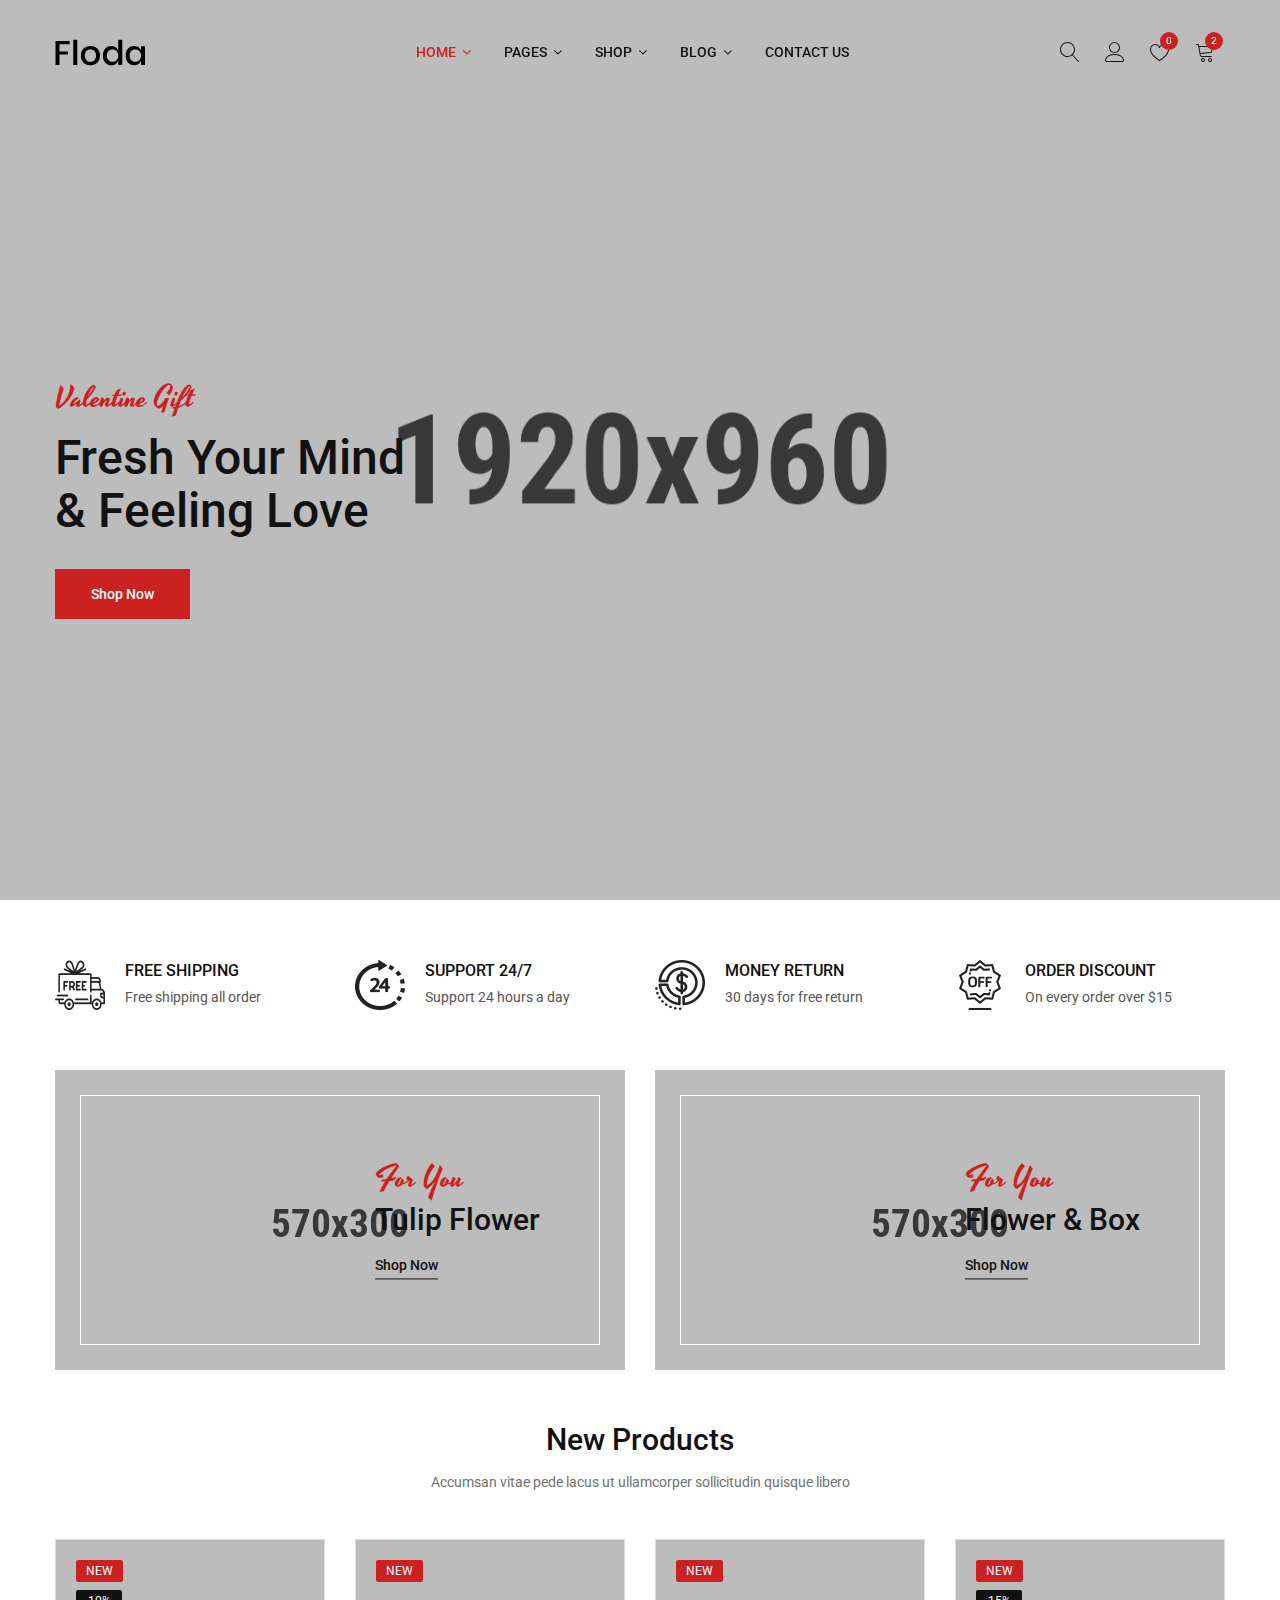
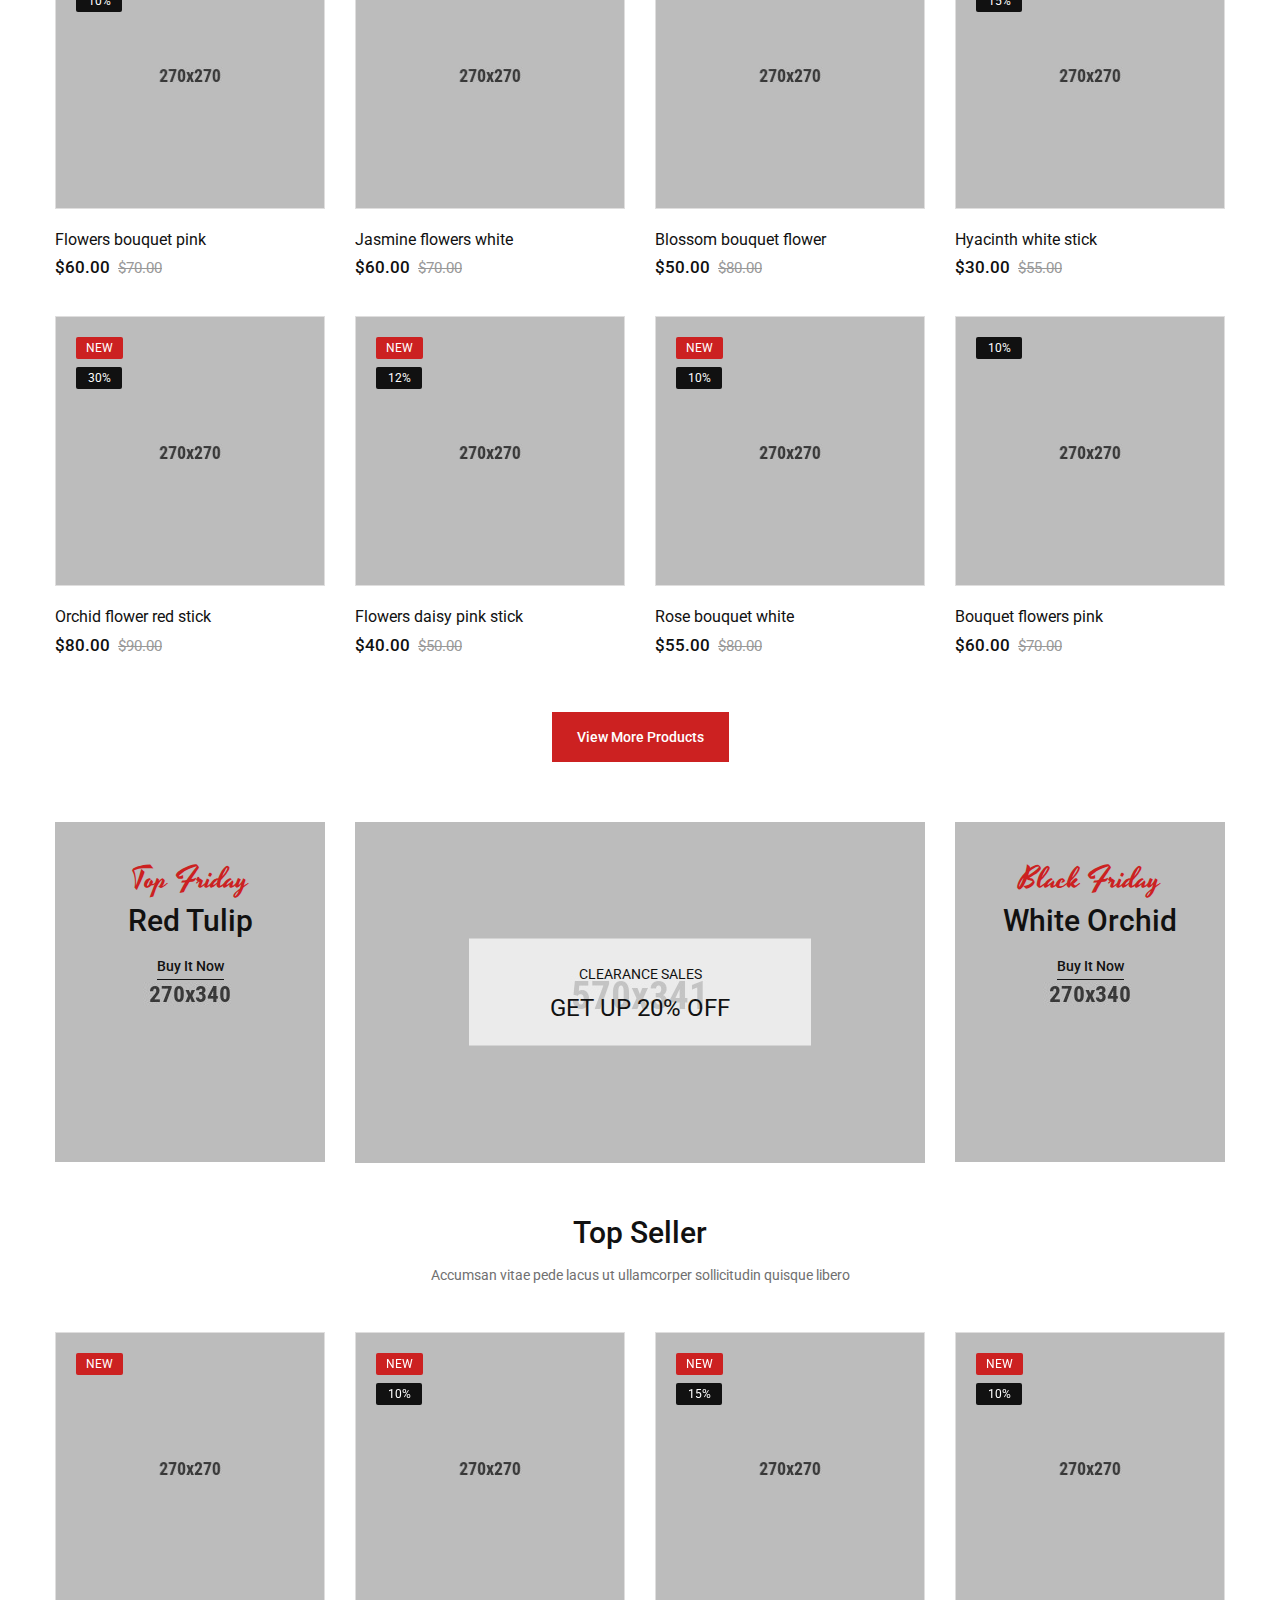
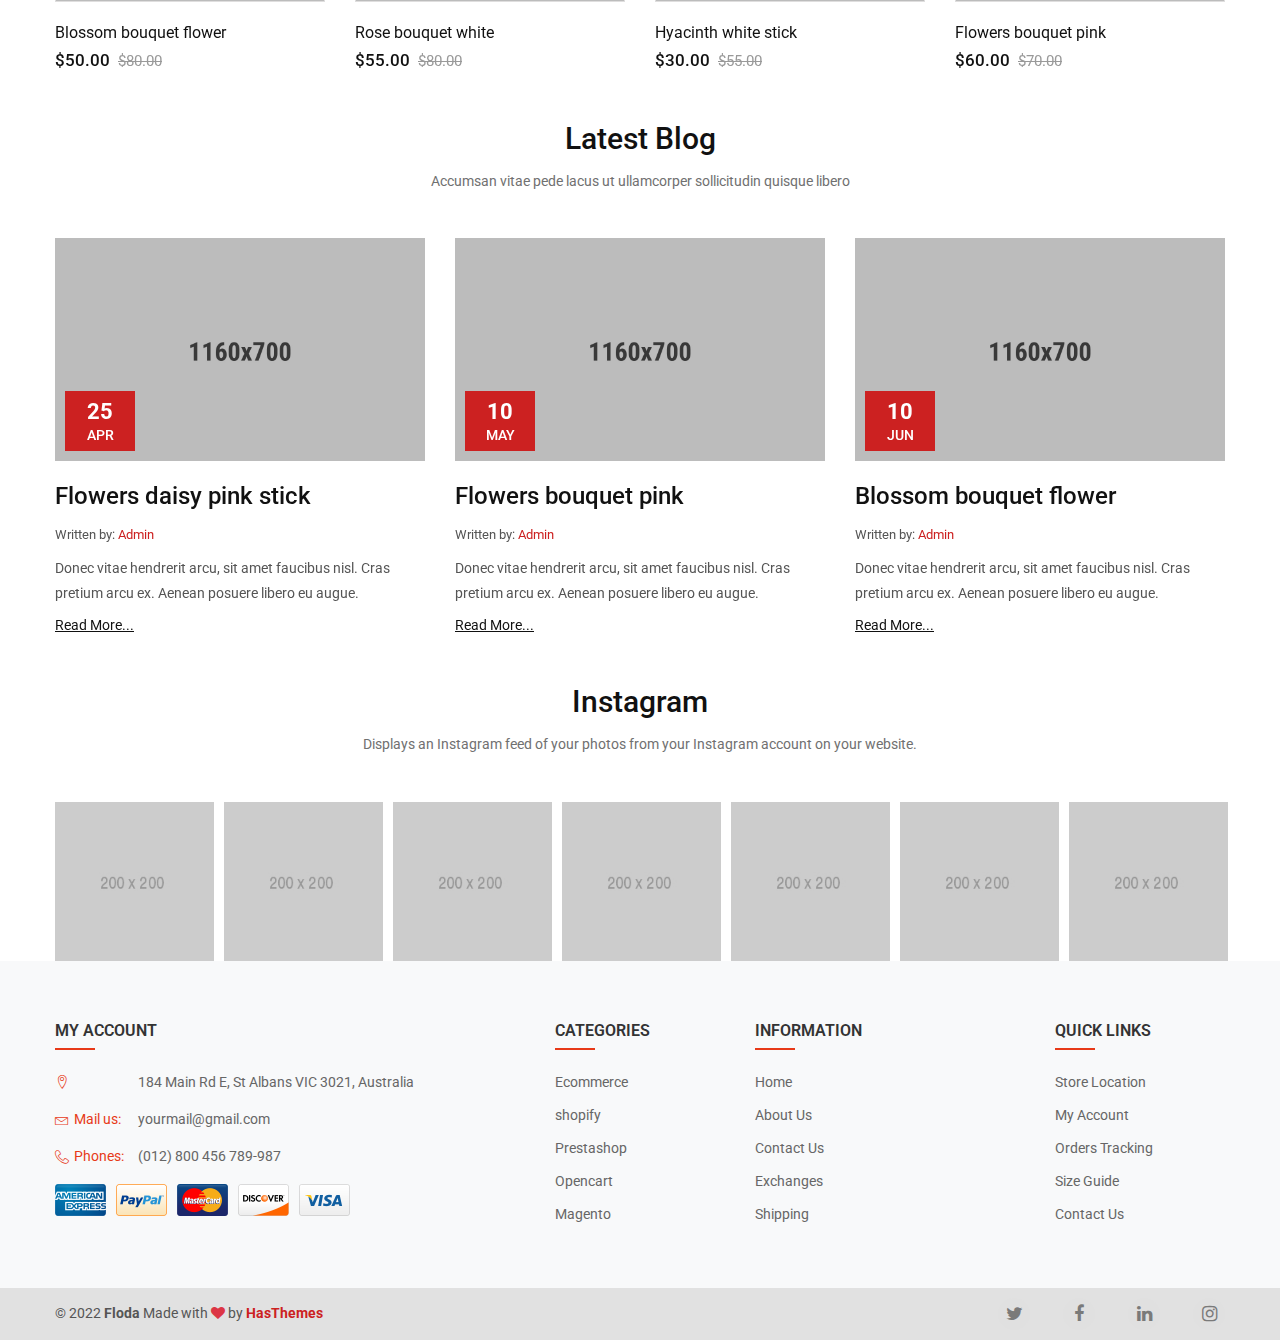
<file: index-3.html>
<!DOCTYPE html>
<html class="no-js" lang="zxx">

<head>
    <meta charset="utf-8">
    <meta http-equiv="X-UA-Compatible" content="IE=edge">
    <meta name="viewport" content="width=device-width, initial-scale=1">
    <meta name="description" content="meta description">
    <title>Floda - Flower eCommerce Bootstrap 5 Template</title>

    <!--=== Favicon ===-->
    <link rel="shortcut icon" href="assets/img/favicon.ico" type="image/x-icon" />

    <!-- Google fonts include -->
    <link href="https://fonts.googleapis.com/css?family=Roboto:300,300i,400,400i,500,500i,700,900%7CYesteryear" rel="stylesheet">

    <!-- All Vendor & plugins CSS include -->
    <link href="assets/css/vendor.css" rel="stylesheet">
    <!-- Main Style CSS -->
    <link href="assets/css/style.css" rel="stylesheet">

    <!--[if lt IE 9]>
<script src="//oss.maxcdn.com/html5shiv/3.7.2/html5shiv.min.js"></script>
<script src="//oss.maxcdn.com/respond/1.4.2/respond.min.js"></script>
<![endif]-->

</head>

<body>

    <!-- Start Header Area -->
    <header class="header-area">
        <!-- main header start -->
        <div class="main-header d-none d-lg-block">
            <!-- header middle area start -->
            <div class="header-main-area header-transparent sticky">
                <div class="container">
                    <div class="row align-items-center position-relative">

                        <!-- start logo area -->
                        <div class="col-lg-3">
                            <div class="logo">
                                <a href="index-2.html">
                                    <img src="assets/img/logo/logo.png" alt="">
                                </a>
                            </div>
                        </div>
                        <!-- start logo area -->

                        <!-- main menu area start -->
                        <div class="col-lg-6 position-static">
                            <div class="main-menu-area">
                                <div class="main-menu">
                                    <!-- main menu navbar start -->
                                    <nav class="desktop-menu">
                                        <ul>
                                            <li class="active"><a href="index.html">Home <i class="fa fa-angle-down"></i></a>
                                                <ul class="dropdown">
                                                    <li><a href="index.html">Home version 01</a></li>
                                                    <li><a href="index-2.html">Home version 02</a></li>
                                                    <li><a href="index-3.html">Home version 03</a></li>
                                                    <li><a href="index-4.html">Home version 04</a></li>
                                                </ul>
                                            </li>
                                            <li class="static"><a href="#">pages <i class="fa fa-angle-down"></i></a>
                                                <ul class="megamenu dropdown">
                                                    <li class="mega-title"><a href="#">column 01</a>
                                                        <ul>
                                                            <li><a href="shop.html">shop grid left
                                                                    sidebar</a></li>
                                                            <li><a href="shop-grid-right-sidebar.html">shop grid right
                                                                    sidebar</a></li>
                                                            <li><a href="shop-list-left-sidebar.html">shop list left sidebar</a></li>
                                                            <li><a href="shop-list-right-sidebar.html">shop list right sidebar</a></li>
                                                        </ul>
                                                    </li>
                                                    <li class="mega-title"><a href="#">column 02</a>
                                                        <ul>
                                                            <li><a href="product-details.html">product details</a></li>
                                                            <li><a href="product-details-affiliate.html">product
                                                                    details
                                                                    affiliate</a></li>
                                                            <li><a href="product-details-variable.html">product details
                                                                    variable</a></li>
                                                            <li><a href="product-details-group.html">product details
                                                                    group</a></li>
                                                        </ul>
                                                    </li>
                                                    <li class="mega-title"><a href="#">column 03</a>
                                                        <ul>
                                                            <li><a href="cart.html">cart</a></li>
                                                            <li><a href="checkout.html">checkout</a></li>
                                                            <li><a href="compare.html">compare</a></li>
                                                            <li><a href="wishlist.html">wishlist</a></li>
                                                        </ul>
                                                    </li>
                                                    <li class="mega-title"><a href="#">column 04</a>
                                                        <ul>
                                                            <li><a href="my-account.html">my-account</a></li>
                                                            <li><a href="login-register.html">login-register</a></li>
                                                            <li><a href="contact-us.html">contact us</a></li>
                                                            <li><a href="faq.html">faq's</a></li>
                                                        </ul>
                                                    </li>
                                                    <li class="megamenu-banners d-none d-lg-block">
                                                        <a href="product-details.html">
                                                            <img src="assets/img/banner/img-bottom-menu.jpg" alt="">
                                                        </a>
                                                    </li>
                                                </ul>
                                            </li>
                                            <li><a href="shop.html">shop <i class="fa fa-angle-down"></i></a>
                                                <ul class="dropdown">
                                                    <li><a href="#">shop grid layout <i class="fa fa-angle-right"></i></a>
                                                        <ul class="dropdown">
                                                            <li><a href="shop.html">shop grid left sidebar</a></li>
                                                            <li><a href="shop-grid-right-sidebar.html">shop grid right sidebar</a></li>
                                                            <li><a href="shop-grid-full-3-col.html">shop grid full 3 col</a></li>
                                                            <li><a href="shop-grid-full-4-col.html">shop grid full 4 col</a></li>
                                                        </ul>
                                                    </li>
                                                    <li><a href="#">shop list layout <i class="fa fa-angle-right"></i></a>
                                                        <ul class="dropdown">
                                                            <li><a href="shop-list-left-sidebar.html">shop list left sidebar</a></li>
                                                            <li><a href="shop-list-right-sidebar.html">shop list right sidebar</a></li>
                                                            <li><a href="shop-list-full-width.html">shop list full width</a></li>
                                                        </ul>
                                                    </li>
                                                    <li><a href="#">products details <i class="fa fa-angle-right"></i></a>
                                                        <ul class="dropdown">
                                                            <li><a href="product-details.html">product details</a></li>
                                                            <li><a href="product-details-affiliate.html">product details affiliate</a></li>
                                                            <li><a href="product-details-variable.html">product details variable</a></li>
                                                            <li><a href="product-details-group.html">product details group</a></li>
                                                        </ul>
                                                    </li>
                                                </ul>
                                            </li>
                                            <li><a href="blog-left-sidebar.html">Blog <i class="fa fa-angle-down"></i></a>
                                                <ul class="dropdown">
                                                    <li><a href="blog-left-sidebar.html">blog left sidebar</a></li>
                                                    <li><a href="blog-right-sidebar.html">blog right sidebar</a></li>
                                                    <li><a href="blog-grid-full-width.html">blog grid no sidebar</a></li>
                                                    <li><a href="blog-details.html">blog details</a></li>
                                                    <li><a href="blog-details-left-sidebar.html">blog details left sidebar</a></li>
                                                </ul>
                                            </li>
                                            <li><a href="contact-us.html">Contact us</a></li>
                                        </ul>
                                    </nav>
                                    <!-- main menu navbar end -->
                                </div>
                            </div>
                        </div>
                        <!-- main menu area end -->

                        <!-- mini cart area start -->
                        <div class="col-lg-3">
                            <div class="header-configure-wrapper">
                                <div class="header-configure-area">
                                    <ul class="nav justify-content-end">
                                        <li>
                                            <a href="#" class="offcanvas-btn">
                                                <i class="lnr lnr-magnifier"></i>
                                            </a>
                                        </li>
                                        <li class="user-hover">
                                            <a href="#">
                                                <i class="lnr lnr-user"></i>
                                            </a>
                                            <ul class="dropdown-list">
                                                <li><a href="login-register.html">login</a></li>
                                                <li><a href="login-register.html">register</a></li>
                                                <li><a href="my-account.html">my account</a></li>
                                            </ul>
                                        </li>
                                        <li>
                                            <a href="wishlist.html">
                                                <i class="lnr lnr-heart"></i>
                                                <div class="notification">0</div>
                                            </a>
                                        </li>
                                        <li>
                                            <a href="#" class="minicart-btn">
                                                <i class="lnr lnr-cart"></i>
                                                <div class="notification">2</div>
                                            </a>
                                        </li>
                                    </ul>
                                </div>
                            </div>
                        </div>
                        <!-- mini cart area end -->

                    </div>
                </div>
            </div>
            <!-- header middle area end -->
        </div>
        <!-- main header start -->

        <!-- mobile header start -->
        <div class="mobile-header d-lg-none d-md-block sticky">
            <!--mobile header top start -->
            <div class="container">
                <div class="row align-items-center">
                    <div class="col-12">
                        <div class="mobile-main-header">
                            <div class="mobile-logo">
                                <a href="index.html">
                                    <img src="assets/img/logo/logo.png" alt="Brand Logo">
                                </a>
                            </div>
                            <div class="mobile-menu-toggler">
                                <div class="mini-cart-wrap">
                                    <a href="cart.html">
                                        <i class="lnr lnr-cart"></i>
                                    </a>
                                </div>
                                <div class="mobile-menu-btn">
                                    <div class="off-canvas-btn">
                                        <i class="lnr lnr-menu"></i>
                                    </div>
                                </div>
                            </div>
                        </div>
                    </div>
                </div>
            </div>
            <!-- mobile header top start -->
        </div>
        <!-- mobile header end -->
    </header>
    <!-- end Header Area -->

    <!-- off-canvas menu start -->
    <aside class="off-canvas-wrapper">
        <div class="off-canvas-overlay"></div>
        <div class="off-canvas-inner-content">
            <div class="btn-close-off-canvas">
                <i class="lnr lnr-cross"></i>
            </div>

            <div class="off-canvas-inner">
                <!-- search box start -->
                <div class="search-box-offcanvas">
                    <form>
                        <input type="text" placeholder="Search Here...">
                        <button class="search-btn"><i class="lnr lnr-magnifier"></i></button>
                    </form>
                </div>
                <!-- search box end -->

                <!-- mobile menu start -->
                <div class="mobile-navigation">

                    <!-- mobile menu navigation start -->
                    <nav>
                        <ul class="mobile-menu">
                            <li class="menu-item-has-children"><a href="index.html">Home</a>
                                <ul class="dropdown">
                                    <li><a href="index.html">Home version 01</a></li>
                                    <li><a href="index-2.html">Home version 02</a></li>
                                    <li><a href="index-3.html">Home version 03</a></li>
                                    <li><a href="index-4.html">Home version 04</a></li>
                                </ul>
                            </li>
                            <li class="menu-item-has-children"><a href="#">pages</a>
                                <ul class="megamenu dropdown">
                                    <li class="mega-title menu-item-has-children"><a href="#">column 01</a>
                                        <ul class="dropdown">
                                            <li><a href="shop.html">shop grid left
                                                    sidebar</a></li>
                                            <li><a href="shop-grid-right-sidebar.html">shop grid right
                                                    sidebar</a></li>
                                            <li><a href="shop-list-left-sidebar.html">shop list left sidebar</a></li>
                                            <li><a href="shop-list-right-sidebar.html">shop list right sidebar</a></li>
                                        </ul>
                                    </li>
                                    <li class="mega-title menu-item-has-children"><a href="#">column 02</a>
                                        <ul class="dropdown">
                                            <li><a href="product-details.html">product details</a></li>
                                            <li><a href="product-details-affiliate.html">product
                                                    details
                                                    affiliate</a></li>
                                            <li><a href="product-details-variable.html">product details
                                                    variable</a></li>
                                            <li><a href="product-details-group.html">product details
                                                    group</a></li>
                                        </ul>
                                    </li>
                                    <li class="mega-title menu-item-has-children"><a href="#">column 03</a>
                                        <ul class="dropdown">
                                            <li><a href="cart.html">cart</a></li>
                                            <li><a href="checkout.html">checkout</a></li>
                                            <li><a href="compare.html">compare</a></li>
                                            <li><a href="wishlist.html">wishlist</a></li>
                                        </ul>
                                    </li>
                                    <li class="mega-title menu-item-has-children"><a href="#">column 04</a>
                                        <ul class="dropdown">
                                            <li><a href="my-account.html">my-account</a></li>
                                            <li><a href="login-register.html">login-register</a></li>
                                            <li><a href="contact-us.html">contact us</a></li>
                                            <li><a href="faq.html">faq's</a></li>
                                        </ul>
                                    </li>
                                </ul>
                            </li>
                            <li class="menu-item-has-children "><a href="#">shop</a>
                                <ul class="dropdown">
                                    <li class="menu-item-has-children"><a href="#">shop grid layout</a>
                                        <ul class="dropdown">
                                            <li><a href="shop.html">shop grid left sidebar</a></li>
                                            <li><a href="shop-grid-right-sidebar.html">shop grid right sidebar</a></li>
                                            <li><a href="shop-grid-full-3-col.html">shop grid full 3 col</a></li>
                                            <li><a href="shop-grid-full-4-col.html">shop grid full 4 col</a></li>
                                        </ul>
                                    </li>
                                    <li class="menu-item-has-children"><a href="#">shop list layout</a>
                                        <ul class="dropdown">
                                            <li><a href="shop-list-left-sidebar.html">shop list left sidebar</a></li>
                                            <li><a href="shop-list-right-sidebar.html">shop list right sidebar</a></li>
                                            <li><a href="shop-list-full-width.html">shop list full width</a></li>
                                        </ul>
                                    </li>
                                    <li class="menu-item-has-children"><a href="#">products details</a>
                                        <ul class="dropdown">
                                            <li><a href="product-details.html">product details</a></li>
                                            <li><a href="product-details-affiliate.html">product details affiliate</a></li>
                                            <li><a href="product-details-variable.html">product details variable</a></li>
                                            <li><a href="product-details-group.html">product details group</a></li>
                                        </ul>
                                    </li>
                                </ul>
                            </li>
                            <li class="menu-item-has-children "><a href="#">Blog</a>
                                <ul class="dropdown">
                                    <li><a href="blog-left-sidebar.html">blog left sidebar</a></li>
                                    <li><a href="blog-right-sidebar.html">blog right sidebar</a></li>
                                    <li><a href="blog-grid-full-width.html">blog grid no sidebar</a></li>
                                    <li><a href="blog-details.html">blog details</a></li>
                                    <li><a href="blog-details-left-sidebar.html">blog details left sidebar</a></li>
                                </ul>
                            </li>
                            <li><a href="contact-us.html">Contact us</a></li>
                        </ul>
                    </nav>
                    <!-- mobile menu navigation end -->
                </div>
                <!-- mobile menu end -->

                <div class="mobile-settings">
                    <ul class="nav">
                        <li>
                            <div class="dropdown mobile-top-dropdown">
                                <a href="#" class="dropdown-toggle" id="currency" data-bs-toggle="dropdown" aria-haspopup="true" aria-expanded="false">
                                    Currency
                                    <i class="fa fa-angle-down"></i>
                                </a>
                                <div class="dropdown-menu" aria-labelledby="currency">
                                    <a class="dropdown-item" href="#">$ USD</a>
                                    <a class="dropdown-item" href="#">$ EURO</a>
                                </div>
                            </div>
                        </li>
                        <li>
                            <div class="dropdown mobile-top-dropdown">
                                <a href="#" class="dropdown-toggle" id="myaccount" data-bs-toggle="dropdown" aria-haspopup="true" aria-expanded="false">
                                    My Account
                                    <i class="fa fa-angle-down"></i>
                                </a>
                                <div class="dropdown-menu" aria-labelledby="myaccount">
                                    <a class="dropdown-item" href="my-account.html">my account</a>
                                    <a class="dropdown-item" href="login-register.html"> login</a>
                                    <a class="dropdown-item" href="login-register.html">register</a>
                                </div>
                            </div>
                        </li>
                    </ul>
                </div>

                <!-- offcanvas widget area start -->
                <div class="offcanvas-widget-area">
                    <div class="off-canvas-contact-widget">
                        <ul>
                            <li><i class="fa fa-mobile"></i>
                                <a href="#">0123456789</a>
                            </li>
                            <li><i class="fa fa-envelope-o"></i>
                                <a href="#">info@yourdomain.com</a>
                            </li>
                        </ul>
                    </div>
                    <div class="off-canvas-social-widget">
                        <a href="#"><i class="fa fa-facebook"></i></a>
                        <a href="#"><i class="fa fa-twitter"></i></a>
                        <a href="#"><i class="fa fa-pinterest-p"></i></a>
                        <a href="#"><i class="fa fa-linkedin"></i></a>
                        <a href="#"><i class="fa fa-youtube-play"></i></a>
                    </div>
                </div>
                <!-- offcanvas widget area end -->
            </div>
        </div>
    </aside>
    <!-- off-canvas menu end -->



    <!-- main wrapper start -->
    <main>
        <!-- slider area start -->
        <section class="slider-area">
            <div class="hero-slider-active slick-arrow-style slick-arrow-style_hero slick-dot-style">
                <!-- single slider item start -->
                <div class="hero-single-slide ">
                    <div class="hero-slider-item_2 bg-img" data-bg="assets/img/slider/home2-slide1.jpg">
                        <div class="container">
                            <div class="row">
                                <div class="col-md-12">
                                    <div class="hero-slider-content slide-1">
                                        <span>valentine gift</span>
                                        <h1>Fresh Your Mind</h1>
                                        <h2>& Feeling love</h2>
                                        <a href="shop.html" class="btn-hero">shop now</a>
                                    </div>
                                </div>
                            </div>
                        </div>
                    </div>
                </div>
                <!-- single slider item end -->

                <!-- single slider item start -->
                <div class="hero-single-slide">
                    <div class="hero-slider-item_2 bg-img" data-bg="assets/img/slider/home2-slide2.jpg">
                        <div class="container">
                            <div class="row">
                                <div class="col-md-12">
                                    <div class="hero-slider-content slide-2">
                                        <span>valentine gift</span>
                                        <h1>Fresh Your Mind</h1>
                                        <h2>& Feeling love</h2>
                                        <a href="shop.html" class="btn-hero">shop now</a>
                                    </div>
                                </div>
                            </div>
                        </div>
                    </div>
                </div>
                <!-- single slider item start -->
            </div>
        </section>
        <!-- slider area end -->

        <!-- service policy start -->
        <section class="service-policy-area section-space">
            <div class="container">
                <div class="row">
                    <div class="col-lg-3 col-md-6 col-sm-6">
                        <!-- start policy single item -->
                        <div class="service-policy-item">
                            <div class="icons">
                                <img src="assets/img/icon/free_shipping.png" alt="">
                            </div>
                            <div class="policy-terms">
                                <h5>free shipping</h5>
                                <p>Free shipping all order</p>
                            </div>
                        </div>
                        <!-- end policy single item -->
                    </div>
                    <div class="col-lg-3 col-md-6 col-sm-6">
                        <!-- start policy single item -->
                        <div class="service-policy-item">
                            <div class="icons">
                                <img src="assets/img/icon/support247.png" alt="">
                            </div>
                            <div class="policy-terms">
                                <h5>SUPPORT 24/7</h5>
                                <p>Support 24 hours a day</p>
                            </div>
                        </div>
                        <!-- end policy single item -->
                    </div>
                    <div class="col-lg-3 col-md-6 col-sm-6">
                        <!-- start policy single item -->
                        <div class="service-policy-item">
                            <div class="icons">
                                <img src="assets/img/icon/money_back.png" alt="">
                            </div>
                            <div class="policy-terms">
                                <h5>Money Return</h5>
                                <p>30 days for free return</p>
                            </div>
                        </div>
                        <!-- end policy single item -->
                    </div>
                    <div class="col-lg-3 col-md-6 col-sm-6">
                        <!-- start policy single item -->
                        <div class="service-policy-item">
                            <div class="icons">
                                <img src="assets/img/icon/promotions.png" alt="">
                            </div>
                            <div class="policy-terms">
                                <h5>ORDER DISCOUNT</h5>
                                <p>On every order over $15</p>
                            </div>
                        </div>
                        <!-- end policy single item -->
                    </div>
                </div>
            </div>
        </section>
        <!-- service policy end -->

        <!-- banner statistics start -->
        <section class="banner-statistics-right">
            <div class="container">
                <div class="row">
                    <!-- start banner item start -->
                    <div class="col-md-6">
                        <div class="banner-item banner-border">
                            <figure class="banner-thumb">
                                <a href="#">
                                    <img src="assets/img/banner/banner-1.jpg" alt="">
                                </a>
                                <figcaption class="banner-content banner-content-right">
                                    <h2 class="text1">for you</h2>
                                    <h2 class="text2">Tulip Flower</h2>
                                    <a class="store-link" href="#">shop now</a>
                                </figcaption>
                            </figure>
                        </div>
                    </div>
                    <!-- start banner item end -->

                    <!-- start banner item start -->
                    <div class="col-md-6">
                        <div class="banner-item banner-border">
                            <figure class="banner-thumb">
                                <a href="#">
                                    <img src="assets/img/banner/banner-2.jpg" alt="">
                                </a>
                                <figcaption class="banner-content banner-content-right">
                                    <h2 class="text1">for you</h2>
                                    <h2 class="text2">Flower & Box</h2>
                                    <a class="store-link" href="#">shop now</a>
                                </figcaption>
                            </figure>
                        </div>
                    </div>
                    <!-- start banner item end -->
                </div>
            </div>
        </section>
        <!-- banner statistics end -->

        <!-- our product area start -->
        <section class="new-product section-space">
            <div class="container">
                <div class="row">
                    <div class="col-12">
                        <div class="section-title text-center">
                            <h2>New Products</h2>
                            <p>Accumsan vitae pede lacus ut ullamcorper sollicitudin quisque libero</p>
                        </div>
                    </div>
                </div>
                <div class="row mtn-40">
                    <!-- product single item start -->
                    <div class="col-lg-3 col-md-4 col-sm-6">
                        <div class="product-item mt-40">
                            <figure class="product-thumb">
                                <a href="product-details.html">
                                    <img class="pri-img" src="assets/img/product/product-1.jpg" alt="product">
                                    <img class="sec-img" src="assets/img/product/product-2.jpg" alt="product">
                                </a>
                                <div class="product-badge">
                                    <div class="product-label new">
                                        <span>new</span>
                                    </div>
                                    <div class="product-label discount">
                                        <span>10%</span>
                                    </div>
                                </div>
                                <div class="button-group">
                                    <a href="wishlist.html" data-bs-toggle="tooltip" data-bs-placement="left" title="Add to wishlist"><i class="lnr lnr-heart"></i></a>
                                    <a href="#" data-bs-toggle="modal" data-bs-target="#quick_view"><span data-bs-toggle="tooltip" data-bs-placement="left" title="Quick View"><i class="lnr lnr-magnifier"></i></span></a>
                                    <a href="cart.html" data-bs-toggle="tooltip" data-bs-placement="left" title="Add to Cart"><i class="lnr lnr-cart"></i></a>
                                </div>
                            </figure>
                            <div class="product-caption">
                                <p class="product-name">
                                    <a href="product-details.html">Flowers bouquet pink</a>
                                </p>
                                <div class="price-box">
                                    <span class="price-regular">$60.00</span>
                                    <span class="price-old"><del>$70.00</del></span>
                                </div>
                            </div>
                        </div>
                    </div>
                    <!-- product single item end -->

                    <!-- product single item start -->
                    <div class="col-lg-3 col-md-4 col-sm-6">
                        <div class="product-item mt-40">
                            <figure class="product-thumb">
                                <a href="product-details.html">
                                    <img class="pri-img" src="assets/img/product/product-3.jpg" alt="product">
                                    <img class="sec-img" src="assets/img/product/product-4.jpg" alt="product">
                                </a>
                                <div class="product-badge">
                                    <div class="product-label new">
                                        <span>new</span>
                                    </div>
                                </div>
                                <div class="button-group">
                                    <a href="wishlist.html" data-bs-toggle="tooltip" data-bs-placement="left" title="Add to wishlist"><i class="lnr lnr-heart"></i></a>
                                    <a href="#" data-bs-toggle="modal" data-bs-target="#quick_view"><span data-bs-toggle="tooltip" data-bs-placement="left" title="Quick View"><i class="lnr lnr-magnifier"></i></span></a>
                                    <a href="cart.html" data-bs-toggle="tooltip" data-bs-placement="left" title="Add to Cart"><i class="lnr lnr-cart"></i></a>
                                </div>
                            </figure>
                            <div class="product-caption">
                                <p class="product-name">
                                    <a href="product-details.html">Jasmine flowers white</a>
                                </p>
                                <div class="price-box">
                                    <span class="price-regular">$60.00</span>
                                    <span class="price-old"><del>$70.00</del></span>
                                </div>
                            </div>
                        </div>
                    </div>
                    <!-- product single item end -->

                    <!-- product single item start -->
                    <div class="col-lg-3 col-md-4 col-sm-6">
                        <div class="product-item mt-40">
                            <figure class="product-thumb">
                                <a href="product-details.html">
                                    <img class="pri-img" src="assets/img/product/product-5.jpg" alt="product">
                                    <img class="sec-img" src="assets/img/product/product-6.jpg" alt="product">
                                </a>
                                <div class="product-badge">
                                    <div class="product-label new">
                                        <span>new</span>
                                    </div>
                                </div>
                                <div class="button-group">
                                    <a href="wishlist.html" data-bs-toggle="tooltip" data-bs-placement="left" title="Add to wishlist"><i class="lnr lnr-heart"></i></a>
                                    <a href="#" data-bs-toggle="modal" data-bs-target="#quick_view"><span data-bs-toggle="tooltip" data-bs-placement="left" title="Quick View"><i class="lnr lnr-magnifier"></i></span></a>
                                    <a href="cart.html" data-bs-toggle="tooltip" data-bs-placement="left" title="Add to Cart"><i class="lnr lnr-cart"></i></a>
                                </div>
                            </figure>
                            <div class="product-caption">
                                <p class="product-name">
                                    <a href="product-details.html">Blossom bouquet flower</a>
                                </p>
                                <div class="price-box">
                                    <span class="price-regular">$50.00</span>
                                    <span class="price-old"><del>$80.00</del></span>
                                </div>
                            </div>
                        </div>
                    </div>
                    <!-- product single item end -->

                    <!-- product single item start -->
                    <div class="col-lg-3 col-md-4 col-sm-6">
                        <div class="product-item mt-40">
                            <figure class="product-thumb">
                                <a href="product-details.html">
                                    <img class="pri-img" src="assets/img/product/product-7.jpg" alt="product">
                                    <img class="sec-img" src="assets/img/product/product-8.jpg" alt="product">
                                </a>
                                <div class="product-badge">
                                    <div class="product-label new">
                                        <span>new</span>
                                    </div>
                                    <div class="product-label discount">
                                        <span>15%</span>
                                    </div>
                                </div>
                                <div class="button-group">
                                    <a href="wishlist.html" data-bs-toggle="tooltip" data-bs-placement="left" title="Add to wishlist"><i class="lnr lnr-heart"></i></a>
                                    <a href="#" data-bs-toggle="modal" data-bs-target="#quick_view"><span data-bs-toggle="tooltip" data-bs-placement="left" title="Quick View"><i class="lnr lnr-magnifier"></i></span></a>
                                    <a href="cart.html" data-bs-toggle="tooltip" data-bs-placement="left" title="Add to Cart"><i class="lnr lnr-cart"></i></a>
                                </div>
                            </figure>
                            <div class="product-caption">
                                <p class="product-name">
                                    <a href="product-details.html">Hyacinth white stick</a>
                                </p>
                                <div class="price-box">
                                    <span class="price-regular">$30.00</span>
                                    <span class="price-old"><del>$55.00</del></span>
                                </div>
                            </div>
                        </div>
                    </div>
                    <!-- product single item end -->

                    <!-- product single item start -->
                    <div class="col-lg-3 col-md-4 col-sm-6">
                        <div class="product-item mt-40">
                            <figure class="product-thumb">
                                <a href="product-details.html">
                                    <img class="pri-img" src="assets/img/product/product-9.jpg" alt="product">
                                    <img class="sec-img" src="assets/img/product/product-10.jpg" alt="product">
                                </a>
                                <div class="product-badge">
                                    <div class="product-label new">
                                        <span>new</span>
                                    </div>
                                    <div class="product-label discount">
                                        <span>30%</span>
                                    </div>
                                </div>
                                <div class="button-group">
                                    <a href="wishlist.html" data-bs-toggle="tooltip" data-bs-placement="left" title="Add to wishlist"><i class="lnr lnr-heart"></i></a>
                                    <a href="#" data-bs-toggle="modal" data-bs-target="#quick_view"><span data-bs-toggle="tooltip" data-bs-placement="left" title="Quick View"><i class="lnr lnr-magnifier"></i></span></a>
                                    <a href="cart.html" data-bs-toggle="tooltip" data-bs-placement="left" title="Add to Cart"><i class="lnr lnr-cart"></i></a>
                                </div>
                            </figure>
                            <div class="product-caption">
                                <p class="product-name">
                                    <a href="product-details.html">Orchid flower red stick</a>
                                </p>
                                <div class="price-box">
                                    <span class="price-regular">$80.00</span>
                                    <span class="price-old"><del>$90.00</del></span>
                                </div>
                            </div>
                        </div>
                    </div>
                    <!-- product single item end -->

                    <!-- product single item start -->
                    <div class="col-lg-3 col-md-4 col-sm-6">
                        <div class="product-item mt-40">
                            <figure class="product-thumb">
                                <a href="product-details.html">
                                    <img class="pri-img" src="assets/img/product/product-11.jpg" alt="product">
                                    <img class="sec-img" src="assets/img/product/product-12.jpg" alt="product">
                                </a>
                                <div class="product-badge">
                                    <div class="product-label new">
                                        <span>new</span>
                                    </div>
                                    <div class="product-label discount">
                                        <span>12%</span>
                                    </div>
                                </div>
                                <div class="button-group">
                                    <a href="wishlist.html" data-bs-toggle="tooltip" data-bs-placement="left" title="Add to wishlist"><i class="lnr lnr-heart"></i></a>
                                    <a href="#" data-bs-toggle="modal" data-bs-target="#quick_view"><span data-bs-toggle="tooltip" data-bs-placement="left" title="Quick View"><i class="lnr lnr-magnifier"></i></span></a>
                                    <a href="cart.html" data-bs-toggle="tooltip" data-bs-placement="left" title="Add to Cart"><i class="lnr lnr-cart"></i></a>
                                </div>
                            </figure>
                            <div class="product-caption">
                                <p class="product-name">
                                    <a href="product-details.html">Flowers daisy pink stick</a>
                                </p>
                                <div class="price-box">
                                    <span class="price-regular">$40.00</span>
                                    <span class="price-old"><del>$50.00</del></span>
                                </div>
                            </div>
                        </div>
                    </div>
                    <!-- product single item end -->

                    <!-- product single item start -->
                    <div class="col-lg-3 col-md-4 col-sm-6">
                        <div class="product-item mt-40">
                            <figure class="product-thumb">
                                <a href="product-details.html">
                                    <img class="pri-img" src="assets/img/product/product-2.jpg" alt="product">
                                    <img class="sec-img" src="assets/img/product/product-1.jpg" alt="product">
                                </a>
                                <div class="product-badge">
                                    <div class="product-label new">
                                        <span>new</span>
                                    </div>
                                    <div class="product-label discount">
                                        <span>10%</span>
                                    </div>
                                </div>
                                <div class="button-group">
                                    <a href="wishlist.html" data-bs-toggle="tooltip" data-bs-placement="left" title="Add to wishlist"><i class="lnr lnr-heart"></i></a>
                                    <a href="#" data-bs-toggle="modal" data-bs-target="#quick_view"><span data-bs-toggle="tooltip" data-bs-placement="left" title="Quick View"><i class="lnr lnr-magnifier"></i></span></a>
                                    <a href="cart.html" data-bs-toggle="tooltip" data-bs-placement="left" title="Add to Cart"><i class="lnr lnr-cart"></i></a>
                                </div>
                            </figure>
                            <div class="product-caption">
                                <p class="product-name">
                                    <a href="product-details.html">Rose bouquet white</a>
                                </p>
                                <div class="price-box">
                                    <span class="price-regular">$55.00</span>
                                    <span class="price-old"><del>$80.00</del></span>
                                </div>
                            </div>
                        </div>
                    </div>
                    <!-- product single item end -->

                    <!-- product single item start -->
                    <div class="col-lg-3 col-md-4 col-sm-6">
                        <div class="product-item mt-40">
                            <figure class="product-thumb">
                                <a href="product-details.html">
                                    <img class="pri-img" src="assets/img/product/product-4.jpg" alt="product">
                                    <img class="sec-img" src="assets/img/product/product-3.jpg" alt="product">
                                </a>
                                <div class="product-badge">
                                    <div class="product-label discount">
                                        <span>10%</span>
                                    </div>
                                </div>
                                <div class="button-group">
                                    <a href="wishlist.html" data-bs-toggle="tooltip" data-bs-placement="left" title="Add to wishlist"><i class="lnr lnr-heart"></i></a>
                                    <a href="#" data-bs-toggle="modal" data-bs-target="#quick_view"><span data-bs-toggle="tooltip" data-bs-placement="left" title="Quick View"><i class="lnr lnr-magnifier"></i></span></a>
                                    <a href="cart.html" data-bs-toggle="tooltip" data-bs-placement="left" title="Add to Cart"><i class="lnr lnr-cart"></i></a>
                                </div>
                            </figure>
                            <div class="product-caption">
                                <p class="product-name">
                                    <a href="product-details.html">Bouquet flowers pink</a>
                                </p>
                                <div class="price-box">
                                    <span class="price-regular">$60.00</span>
                                    <span class="price-old"><del>$70.00</del></span>
                                </div>
                            </div>
                        </div>
                    </div>
                    <!-- product single item end -->

                    <div class="col-12">
                        <div class="view-more-btn">
                            <a class="btn-hero btn-load-more" href="shop.html">view more products</a>
                        </div>
                    </div>
                </div>
            </div>
        </section>
        <!-- our product area end -->

        <!-- banner statistics start -->
        <section class="banner-statistics">
            <div class="container">
                <div class="row mbn-30">
                    <!-- start store item -->
                    <div class="col-md-3 col-sm-6 order-sm-1 order-md-1">
                        <div class="banner-item mb-30">
                            <figure class="banner-thumb">
                                <a href="#">
                                    <img src="assets/img/banner/banner-3.jpg" alt="">
                                </a>
                                <figcaption class="banner-content banner-text-top">
                                    <h2 class="text1">Top friday</h2>
                                    <h2 class="text2">Red Tulip</h2>
                                    <a class="store-link" href="#">buy it now</a>
                                </figcaption>
                            </figure>
                        </div>
                    </div>
                    <!-- start store item -->

                    <!-- start store item -->
                    <div class="col-md-6 order-sm-3 order-md-2">
                        <div class="banner-item mb-30">
                            <figure class="banner-thumb">
                                <a href="#">
                                    <img src="assets/img/banner/banner-4.jpg" alt="">
                                </a>
                                <figcaption class="banner-content banner-content-shape">
                                    <p>Clearance Sales</p>
                                    <h4>Get Up 20% Off</h4>
                                </figcaption>
                            </figure>
                        </div>
                    </div>
                    <!-- start store item -->

                    <!-- start store item -->
                    <div class="col-md-3 col-sm-6 order-sm-2 order-md-3">
                        <div class="banner-item mb-30">
                            <figure class="banner-thumb">
                                <a href="#">
                                    <img src="assets/img/banner/banner-5.jpg" alt="">
                                </a>
                                <figcaption class="banner-content banner-text-top">
                                    <h2 class="text1">Black friday</h2>
                                    <h2 class="text2">White Orchid</h2>
                                    <a class="store-link" href="#">buy it now</a>
                                </figcaption>
                            </figure>
                        </div>
                    </div>
                    <!-- start store item -->
                </div>
            </div>
        </section>
        <!-- banner statistics end -->

        <!-- trending product area start -->
        <section class="top-sellers section-space">
            <div class="container">
                <div class="row">
                    <div class="col-12">
                        <div class="section-title text-center">
                            <h2>top seller</h2>
                            <p>Accumsan vitae pede lacus ut ullamcorper sollicitudin quisque libero</p>
                        </div>
                    </div>
                </div>
                <div class="row">
                    <div class="col-lg-12">
                        <div class="product-carousel--4 slick-row-15 slick-sm-row-10 slick-arrow-style">
                            <!-- product single item start -->
                            <div class="product-item">
                                <figure class="product-thumb">
                                    <a href="product-details.html">
                                        <img class="pri-img" src="assets/img/product/product-9.jpg" alt="product">
                                        <img class="sec-img" src="assets/img/product/product-6.jpg" alt="product">
                                    </a>
                                    <div class="product-badge">
                                        <div class="product-label new">
                                            <span>new</span>
                                        </div>
                                    </div>
                                    <div class="button-group">
                                        <a href="wishlist.html" data-bs-toggle="tooltip" data-bs-placement="left" title="Add to wishlist"><i class="lnr lnr-heart"></i></a>
                                        <a href="#" data-bs-toggle="modal" data-bs-target="#quick_view"><span data-bs-toggle="tooltip" data-bs-placement="left" title="Quick View"><i class="lnr lnr-magnifier"></i></span></a>
                                        <a href="cart.html" data-bs-toggle="tooltip" data-bs-placement="left" title="Add to Cart"><i class="lnr lnr-cart"></i></a>
                                    </div>
                                </figure>
                                <div class="product-caption">
                                    <p class="product-name">
                                        <a href="product-details.html">Blossom bouquet flower</a>
                                    </p>
                                    <div class="price-box">
                                        <span class="price-regular">$50.00</span>
                                        <span class="price-old"><del>$80.00</del></span>
                                    </div>
                                </div>
                            </div>
                            <!-- product single item end -->

                            <!-- product single item start -->
                            <div class="product-item">
                                <figure class="product-thumb">
                                    <a href="product-details.html">
                                        <img class="pri-img" src="assets/img/product/product-10.jpg" alt="product">
                                        <img class="sec-img" src="assets/img/product/product-1.jpg" alt="product">
                                    </a>
                                    <div class="product-badge">
                                        <div class="product-label new">
                                            <span>new</span>
                                        </div>
                                        <div class="product-label discount">
                                            <span>10%</span>
                                        </div>
                                    </div>
                                    <div class="button-group">
                                        <a href="wishlist.html" data-bs-toggle="tooltip" data-bs-placement="left" title="Add to wishlist"><i class="lnr lnr-heart"></i></a>
                                        <a href="#" data-bs-toggle="modal" data-bs-target="#quick_view"><span data-bs-toggle="tooltip" data-bs-placement="left" title="Quick View"><i class="lnr lnr-magnifier"></i></span></a>
                                        <a href="cart.html" data-bs-toggle="tooltip" data-bs-placement="left" title="Add to Cart"><i class="lnr lnr-cart"></i></a>
                                    </div>
                                </figure>
                                <div class="product-caption">
                                    <p class="product-name">
                                        <a href="product-details.html">Rose bouquet white</a>
                                    </p>
                                    <div class="price-box">
                                        <span class="price-regular">$55.00</span>
                                        <span class="price-old"><del>$80.00</del></span>
                                    </div>
                                </div>
                            </div>
                            <!-- product single item end -->

                            <!-- product single item start -->
                            <div class="product-item">
                                <figure class="product-thumb">
                                    <a href="product-details.html">
                                        <img class="pri-img" src="assets/img/product/product-11.jpg" alt="product">
                                        <img class="sec-img" src="assets/img/product/product-8.jpg" alt="product">
                                    </a>
                                    <div class="product-badge">
                                        <div class="product-label new">
                                            <span>new</span>
                                        </div>
                                        <div class="product-label discount">
                                            <span>15%</span>
                                        </div>
                                    </div>
                                    <div class="button-group">
                                        <a href="wishlist.html" data-bs-toggle="tooltip" data-bs-placement="left" title="Add to wishlist"><i class="lnr lnr-heart"></i></a>
                                        <a href="#" data-bs-toggle="modal" data-bs-target="#quick_view"><span data-bs-toggle="tooltip" data-bs-placement="left" title="Quick View"><i class="lnr lnr-magnifier"></i></span></a>
                                        <a href="cart.html" data-bs-toggle="tooltip" data-bs-placement="left" title="Add to Cart"><i class="lnr lnr-cart"></i></a>
                                    </div>
                                </figure>
                                <div class="product-caption">
                                    <p class="product-name">
                                        <a href="product-details.html">Hyacinth white stick</a>
                                    </p>
                                    <div class="price-box">
                                        <span class="price-regular">$30.00</span>
                                        <span class="price-old"><del>$55.00</del></span>
                                    </div>
                                </div>
                            </div>
                            <!-- product single item end -->

                            <!-- product single item start -->
                            <div class="product-item">
                                <figure class="product-thumb">
                                    <a href="product-details.html">
                                        <img class="pri-img" src="assets/img/product/product-12.jpg" alt="product">
                                        <img class="sec-img" src="assets/img/product/product-2.jpg" alt="product">
                                    </a>
                                    <div class="product-badge">
                                        <div class="product-label new">
                                            <span>new</span>
                                        </div>
                                        <div class="product-label discount">
                                            <span>10%</span>
                                        </div>
                                    </div>
                                    <div class="button-group">
                                        <a href="wishlist.html" data-bs-toggle="tooltip" data-bs-placement="left" title="Add to wishlist"><i class="lnr lnr-heart"></i></a>
                                        <a href="#" data-bs-toggle="modal" data-bs-target="#quick_view"><span data-bs-toggle="tooltip" data-bs-placement="left" title="Quick View"><i class="lnr lnr-magnifier"></i></span></a>
                                        <a href="cart.html" data-bs-toggle="tooltip" data-bs-placement="left" title="Add to Cart"><i class="lnr lnr-cart"></i></a>
                                    </div>
                                </figure>
                                <div class="product-caption">
                                    <p class="product-name">
                                        <a href="product-details.html">Flowers bouquet pink</a>
                                    </p>
                                    <div class="price-box">
                                        <span class="price-regular">$60.00</span>
                                        <span class="price-old"><del>$70.00</del></span>
                                    </div>
                                </div>
                            </div>
                            <!-- product single item end -->

                            <!-- product single item start -->
                            <div class="product-item">
                                <figure class="product-thumb">
                                    <a href="product-details.html">
                                        <img class="pri-img" src="assets/img/product/product-4.jpg" alt="product">
                                        <img class="sec-img" src="assets/img/product/product-3.jpg" alt="product">
                                    </a>
                                    <div class="product-badge">
                                        <div class="product-label discount">
                                            <span>10%</span>
                                        </div>
                                    </div>
                                    <div class="button-group">
                                        <a href="wishlist.html" data-bs-toggle="tooltip" data-bs-placement="left" title="Add to wishlist"><i class="lnr lnr-heart"></i></a>
                                        <a href="#" data-bs-toggle="modal" data-bs-target="#quick_view"><span data-bs-toggle="tooltip" data-bs-placement="left" title="Quick View"><i class="lnr lnr-magnifier"></i></span></a>
                                        <a href="cart.html" data-bs-toggle="tooltip" data-bs-placement="left" title="Add to Cart"><i class="lnr lnr-cart"></i></a>
                                    </div>
                                </figure>
                                <div class="product-caption">
                                    <p class="product-name">
                                        <a href="product-details.html">Bouquet flowers pink</a>
                                    </p>
                                    <div class="price-box">
                                        <span class="price-regular">$60.00</span>
                                        <span class="price-old"><del>$70.00</del></span>
                                    </div>
                                </div>
                            </div>
                            <!-- product single item end -->

                            <!-- product single item start -->
                            <div class="product-item">
                                <figure class="product-thumb">
                                    <a href="product-details.html">
                                        <img class="pri-img" src="assets/img/product/product-9.jpg" alt="product">
                                        <img class="sec-img" src="assets/img/product/product-10.jpg" alt="product">
                                    </a>
                                    <div class="product-badge">
                                        <div class="product-label new">
                                            <span>new</span>
                                        </div>
                                        <div class="product-label discount">
                                            <span>30%</span>
                                        </div>
                                    </div>
                                    <div class="button-group">
                                        <a href="wishlist.html" data-bs-toggle="tooltip" data-bs-placement="left" title="Add to wishlist"><i class="lnr lnr-heart"></i></a>
                                        <a href="#" data-bs-toggle="modal" data-bs-target="#quick_view"><span data-bs-toggle="tooltip" data-bs-placement="left" title="Quick View"><i class="lnr lnr-magnifier"></i></span></a>
                                        <a href="cart.html" data-bs-toggle="tooltip" data-bs-placement="left" title="Add to Cart"><i class="lnr lnr-cart"></i></a>
                                    </div>
                                </figure>
                                <div class="product-caption">
                                    <p class="product-name">
                                        <a href="product-details.html">Orchid flower red stick</a>
                                    </p>
                                    <div class="price-box">
                                        <span class="price-regular">$80.00</span>
                                        <span class="price-old"><del>$90.00</del></span>
                                    </div>
                                </div>
                            </div>
                            <!-- product single item end -->
                        </div>
                    </div>
                </div>
            </div>
        </section>
        <!-- trending product area end -->

        <!-- latest news area start -->
        <section class="latest-news section-space pt-0">
            <div class="container">
                <div class="row">
                    <div class="col-12">
                        <div class="section-title text-center">
                            <h2>latest blog</h2>
                            <p>Accumsan vitae pede lacus ut ullamcorper sollicitudin quisque libero</p>
                        </div>
                    </div>
                </div>
                <div class="row">
                    <div class="col-12">
                        <div class="latest-blog-carousel slick-arrow-style slick-row-15">
                            <!-- blog sinle post start -->
                            <div class="blog-post-item">
                                <div class="blog-post-thumb">
                                    <a href="blog-details.html">
                                        <img src="assets/img/blog/blog-details-4.jpg" alt="">
                                    </a>
                                    <div class="post-date">
                                        <p class="date">25</p>
                                        <p class="month">Apr</p>
                                    </div>
                                </div>
                                <div class="post-info-wrapper">
                                    <div class="entry-header">
                                        <h2 class="entry-title">
                                            <a href="blog-details.html">Flowers daisy pink stick</a>
                                        </h2>
                                        <div class="post-meta">
                                            <div class="post-author">
                                                Written by: <a href="#">Admin</a>
                                            </div>
                                        </div>
                                    </div>
                                    <div class="entry-summary">
                                        <p>Donec vitae hendrerit arcu, sit amet faucibus nisl. Cras pretium arcu ex. Aenean
                                            posuere libero eu augue.
                                        </p>
                                    </div>
                                    <a href="blog-details.html" class="btn-read">read more...</a>
                                </div>
                            </div>
                            <!-- blog sinle post end -->

                            <!-- blog sinle post start -->
                            <div class="blog-post-item">
                                <div class="blog-post-thumb">
                                    <a href="blog-details.html">
                                        <img src="assets/img/blog/blog-details-1.jpg" alt="">
                                    </a>
                                    <div class="post-date">
                                        <p class="date">10</p>
                                        <p class="month">May</p>
                                    </div>
                                </div>
                                <div class="post-info-wrapper">
                                    <div class="entry-header">
                                        <h2 class="entry-title">
                                            <a href="blog-details.html">Flowers bouquet pink</a>
                                        </h2>
                                        <div class="post-meta">
                                            <div class="post-author">
                                                Written by: <a href="#">Admin</a>
                                            </div>
                                        </div>
                                    </div>
                                    <div class="entry-summary">
                                        <p>Donec vitae hendrerit arcu, sit amet faucibus nisl. Cras pretium arcu ex. Aenean
                                            posuere libero eu augue.
                                        </p>
                                    </div>
                                    <a href="blog-details.html" class="btn-read">read more...</a>
                                </div>
                            </div>
                            <!-- blog sinle post end -->

                            <!-- blog sinle post start -->
                            <div class="blog-post-item">
                                <div class="blog-post-thumb">
                                    <a href="blog-details.html">
                                        <img src="assets/img/blog/blog-details-2.jpg" alt="">
                                    </a>
                                    <div class="post-date">
                                        <p class="date">10</p>
                                        <p class="month">Jun</p>
                                    </div>
                                </div>
                                <div class="post-info-wrapper">
                                    <div class="entry-header">
                                        <h2 class="entry-title">
                                            <a href="blog-details.html">Blossom bouquet flower</a>
                                        </h2>
                                        <div class="post-meta">
                                            <div class="post-author">
                                                Written by: <a href="#">Admin</a>
                                            </div>
                                        </div>
                                    </div>
                                    <div class="entry-summary">
                                        <p>Donec vitae hendrerit arcu, sit amet faucibus nisl. Cras pretium arcu ex. Aenean
                                            posuere libero eu augue.
                                        </p>
                                    </div>
                                    <a href="blog-details.html" class="btn-read">read more...</a>
                                </div>
                            </div>
                            <!-- blog sinle post end -->

                            <!-- blog sinle post start -->
                            <div class="blog-post-item">
                                <div class="blog-post-thumb">
                                    <a href="blog-details.html">
                                        <img src="assets/img/blog/blog-details-3.jpg" alt="">
                                    </a>
                                    <div class="post-date">
                                        <p class="date">20</p>
                                        <p class="month">Mar</p>
                                    </div>
                                </div>
                                <div class="post-info-wrapper">
                                    <div class="entry-header">
                                        <h2 class="entry-title">
                                            <a href="blog-details.html">Flowers daisy pink stick</a>
                                        </h2>
                                        <div class="post-meta">
                                            <div class="post-author">
                                                Written by: <a href="#">Admin</a>
                                            </div>
                                        </div>
                                    </div>
                                    <div class="entry-summary">
                                        <p>Donec vitae hendrerit arcu, sit amet faucibus nisl. Cras pretium arcu ex. Aenean
                                            posuere libero eu augue.
                                        </p>
                                    </div>
                                    <a href="blog-details.html" class="btn-read">read more...</a>
                                </div>
                            </div>
                            <!-- blog sinle post end -->
                        </div>
                    </div>
                </div>
            </div>
        </section>
        <!-- latest news area end -->

        <!-- Instagram Feed Area Start -->
        <section class="instagram-area">
            <div class="container">
                <div class="row">
                    <div class="col-12">
                        <!-- section title start -->
                        <div class="section-title text-center">
                            <h2 class="title">Instagram</h2>
                            <p class="sub-title">Displays an Instagram feed of your photos from your Instagram account on your website.</p>
                        </div>
                        <!-- section title start -->
                    </div>
                </div>
                <div class="row">
                    <div class="col-12">
                        <div class="instagram-carousel slick-row-5">
                            <!-- single instagram start -->
                            <div class="instagram-item">
                                <a href="#">
                                    <img src="assets/img/instagram/instagram-1.jpg" alt="instagram">
                                </a>
                            </div>
                            <!-- single instagram end -->
                            <!-- single instagram start -->
                            <div class="instagram-item">
                                <a href="#">
                                    <img src="assets/img/instagram/instagram-2.jpg" alt="instagram">
                                </a>
                            </div>
                            <!-- single instagram end -->
                            <!-- single instagram start -->
                            <div class="instagram-item">
                                <a href="#">
                                    <img src="assets/img/instagram/instagram-3.jpg" alt="instagram">
                                </a>
                            </div>
                            <!-- single instagram end -->
                            <!-- single instagram start -->
                            <div class="instagram-item">
                                <a href="#">
                                    <img src="assets/img/instagram/instagram-4.jpg" alt="instagram">
                                </a>
                            </div>
                            <!-- single instagram end -->
                            <!-- single instagram start -->
                            <div class="instagram-item">
                                <a href="#">
                                    <img src="assets/img/instagram/instagram-5.jpg" alt="instagram">
                                </a>
                            </div>
                            <!-- single instagram end -->
                            <!-- single instagram start -->
                            <div class="instagram-item">
                                <a href="#">
                                    <img src="assets/img/instagram/instagram-6.jpg" alt="instagram">
                                </a>
                            </div>
                            <!-- single instagram end -->
                            <!-- single instagram start -->
                            <div class="instagram-item">
                                <a href="#">
                                    <img src="assets/img/instagram/instagram-7.jpg" alt="instagram">
                                </a>
                            </div>
                            <!-- single instagram end -->
                        </div>
                    </div>
                </div>
            </div>
        </section>
        <!-- Instagram Feed Area End -->
    </main>
    <!-- main wrapper end -->

    <!-- Start Footer Area Wrapper -->
    <footer class="footer-wrapper">

        <!-- footer widget area start -->
        <div class="footer-widget-area">
            <div class="container">
                <div class="footer-widget-inner section-space">
                    <div class="row mbn-30">
                        <!-- footer widget item start -->
                        <div class="col-lg-5 col-md-6 col-sm-8">
                            <div class="footer-widget-item mb-30">
                                <div class="footer-widget-title">
                                    <h5>My account</h5>
                                </div>
                                <ul class="footer-widget-body accout-widget">
                                    <li class="address">
                                        <em><i class="lnr lnr-map-marker"></i></em>
                                        184 Main Rd E, St Albans VIC 3021, Australia
                                    </li>
                                    <li class="email">
                                        <em><i class="lnr lnr-envelope"></i>Mail us: </em>
                                        <a href="mailto:test@yourdomain.com">yourmail@gmail.com</a>
                                    </li>
                                    <li class="phone">
                                        <em><i class="lnr lnr-phone-handset"></i> Phones: </em>
                                        <a href="tel:(012)800456789-987">(012) 800 456 789-987</a>
                                    </li>
                                </ul>
                                <div class="payment-method">
                                    <img src="assets/img/payment-pic.png" alt="payment method">
                                </div>
                            </div>
                        </div>
                        <!-- footer widget item end -->

                        <!-- footer widget item start -->
                        <div class="col-lg-2 col-md-6 col-sm-4">
                            <div class="footer-widget-item mb-30">
                                <div class="footer-widget-title">
                                    <h5>categories</h5>
                                </div>
                                <ul class="footer-widget-body">
                                    <li><a href="#">Ecommerce</a></li>
                                    <li><a href="#">shopify</a></li>
                                    <li><a href="#">Prestashop</a></li>
                                    <li><a href="#">Opencart</a></li>
                                    <li><a href="#">Magento</a></li>
                                </ul>
                            </div>
                        </div>
                        <!-- footer widget item end -->

                        <!-- footer widget item start -->
                        <div class="col-lg-2 col-md-6 col-sm-6">
                            <div class="footer-widget-item mb-30">
                                <div class="footer-widget-title">
                                    <h5>information</h5>
                                </div>
                                <ul class="footer-widget-body">
                                    <li><a href="#">Home</a></li>
                                    <li><a href="#">About Us</a></li>
                                    <li><a href="#">Contact Us</a></li>
                                    <li><a href="#">Exchanges</a></li>
                                    <li><a href="#">Shipping</a></li>
                                </ul>
                            </div>
                        </div>
                        <!-- footer widget item end -->

                        <!-- footer widget item start -->
                        <div class="col-lg-2 offset-lg-1 col-md-6 col-sm-6">
                            <div class="footer-widget-item mb-30">
                                <div class="footer-widget-title">
                                    <h5>Quick Links</h5>
                                </div>
                                <ul class="footer-widget-body">
                                    <li><a href="#">Store Location</a></li>
                                    <li><a href="#">My Account</a></li>
                                    <li><a href="#">Orders Tracking</a></li>
                                    <li><a href="#">Size Guide</a></li>
                                    <li><a href="#">Contact Us</a></li>
                                </ul>
                            </div>
                        </div>
                        <!-- footer widget item end -->
                    </div>
                </div>
            </div>
        </div>
        <!-- footer widget area end -->

        <!-- footer bottom area start -->
        <div class="footer-bottom-area">
            <div class="container">
                <div class="row align-items-center">
                    <div class="col-md-6 order-2 order-md-1">
                        <div class="copyright-text">
                            <p>&copy; 2022 <b>Floda</b> Made with <i class="fa fa-heart text-danger"></i> by <a href="https://hasthemes.com/"><b>HasThemes</b></a></p>
                        </div>
                    </div>
                    <div class="col-md-6 order-1 order-md-2">
                        <div class="footer-social-link">
                            <a href="#"><i class="fa fa-twitter"></i></a>
                            <a href="#"><i class="fa fa-facebook"></i></a>
                            <a href="#"><i class="fa fa-linkedin"></i></a>
                            <a href="#"><i class="fa fa-instagram"></i></a>
                        </div>
                    </div>
                </div>
            </div>
        </div>
        <!-- footer bottom area end -->

    </footer>
    <!-- End Footer Area Wrapper -->

    <!-- Quick view modal start -->
    <div class="modal" id="quick_view">
        <div class="modal-dialog modal-lg modal-dialog-centered">
            <div class="modal-content">
                <div class="modal-header">
                    <button type="button" class="close" data-bs-dismiss="modal">&times;</button>
                </div>
                <div class="modal-body">
                    <!-- product details inner end -->
                    <div class="product-details-inner">
                        <div class="row">
                            <div class="col-lg-5 col-md-5">
                                <div class="product-large-slider">
                                    <div class="pro-large-img">
                                        <img src="assets/img/product/product-details-img1.jpg" alt="product-details" />
                                    </div>
                                    <div class="pro-large-img">
                                        <img src="assets/img/product/product-details-img2.jpg" alt="product-details" />
                                    </div>
                                    <div class="pro-large-img">
                                        <img src="assets/img/product/product-details-img3.jpg" alt="product-details" />
                                    </div>
                                    <div class="pro-large-img">
                                        <img src="assets/img/product/product-details-img4.jpg" alt="product-details" />
                                    </div>
                                </div>
                                <div class="pro-nav slick-row-10 slick-arrow-style">
                                    <div class="pro-nav-thumb">
                                        <img src="assets/img/product/product-details-img1.jpg" alt="product-details" />
                                    </div>
                                    <div class="pro-nav-thumb">
                                        <img src="assets/img/product/product-details-img2.jpg" alt="product-details" />
                                    </div>
                                    <div class="pro-nav-thumb">
                                        <img src="assets/img/product/product-details-img3.jpg" alt="product-details" />
                                    </div>
                                    <div class="pro-nav-thumb">
                                        <img src="assets/img/product/product-details-img4.jpg" alt="product-details" />
                                    </div>
                                </div>
                            </div>
                            <div class="col-lg-7 col-md-7">
                                <div class="product-details-des quick-details">
                                    <h3 class="product-name">Orchid flower white stick</h3>
                                    <div class="ratings d-flex">
                                        <span><i class="lnr lnr-star"></i></span>
                                        <span><i class="lnr lnr-star"></i></span>
                                        <span><i class="lnr lnr-star"></i></span>
                                        <span><i class="lnr lnr-star"></i></span>
                                        <span><i class="lnr lnr-star"></i></span>
                                        <div class="pro-review">
                                            <span>1 Reviews</span>
                                        </div>
                                    </div>
                                    <div class="price-box">
                                        <span class="price-regular">$70.00</span>
                                        <span class="price-old"><del>$90.00</del></span>
                                    </div>
                                    <h5 class="offer-text"><strong>Hurry up</strong>! offer ends in:</h5>
                                    <div class="product-countdown" data-countdown="2024/12/25"></div>
                                    <div class="availability">
                                        <i class="fa fa-check-circle"></i>
                                        <span>200 in stock</span>
                                    </div>
                                    <p class="pro-desc">Lorem ipsum dolor sit amet, consetetur sadipscing elitr, sed diam nonumy
                                        eirmod tempor invidunt ut labore et dolore magna aliquyam erat.</p>
                                    <div class="quantity-cart-box d-flex align-items-center">
                                        <h5>qty:</h5>
                                        <div class="quantity">
                                            <div class="pro-qty"><input type="text" value="1"></div>
                                        </div>
                                        <div class="action_link">
                                            <a class="btn btn-cart2" href="#">Add to cart</a>
                                        </div>
                                    </div>
                                    <div class="useful-links">
                                        <a href="#" data-bs-toggle="tooltip" title="Compare"><i
                                            class="lnr lnr-sync"></i>compare</a>
                                        <a href="#" data-bs-toggle="tooltip" title="Wishlist"><i
                                            class="lnr lnr-heart"></i>wishlist</a>
                                    </div>
                                    <div class="like-icon">
                                        <a class="facebook" href="#"><i class="fa fa-facebook"></i>like</a>
                                        <a class="twitter" href="#"><i class="fa fa-twitter"></i>tweet</a>
                                        <a class="pinterest" href="#"><i class="fa fa-pinterest"></i>save</a>
                                        <a class="google" href="#"><i class="fa fa-google-plus"></i>share</a>
                                    </div>
                                </div>
                            </div>
                        </div>
                    </div> <!-- product details inner end -->
                </div>
            </div>
        </div>
    </div>
    <!-- Quick view modal end -->

    <!-- offcanvas search form start -->
    <div class="offcanvas-search-wrapper">
        <div class="offcanvas-search-inner">
            <div class="offcanvas-close">
                <i class="lnr lnr-cross"></i>
            </div>
            <div class="container">
                <div class="offcanvas-search-box">
                    <form class="d-flex bdr-bottom w-100">
                        <input type="text" placeholder="Search entire storage here...">
                        <button class="search-btn"><i class="lnr lnr-magnifier"></i>search</button>
                    </form>
                </div>
            </div>
        </div>
    </div>
    <!-- offcanvas search form end -->

    <!-- offcanvas mini cart start -->
    <div class="offcanvas-minicart-wrapper">
        <div class="minicart-inner">
            <div class="offcanvas-overlay"></div>
            <div class="minicart-inner-content">
                <div class="minicart-close">
                    <i class="lnr lnr-cross"></i>
                </div>
                <div class="minicart-content-box">
                    <div class="minicart-item-wrapper">
                        <ul>
                            <li class="minicart-item">
                                <div class="minicart-thumb">
                                    <a href="product-details.html">
                                        <img src="assets/img/cart/cart-1.jpg" alt="product">
                                    </a>
                                </div>
                                <div class="minicart-content">
                                    <h3 class="product-name">
                                        <a href="product-details.html">Flowers bouquet pink for all flower lovers</a>
                                    </h3>
                                    <p>
                                        <span class="cart-quantity">1 <strong>&times;</strong></span>
                                        <span class="cart-price">$100.00</span>
                                    </p>
                                </div>
                                <button class="minicart-remove"><i class="lnr lnr-cross"></i></button>
                            </li>
                            <li class="minicart-item">
                                <div class="minicart-thumb">
                                    <a href="product-details.html">
                                        <img src="assets/img/cart/cart-2.jpg" alt="product">
                                    </a>
                                </div>
                                <div class="minicart-content">
                                    <h3 class="product-name">
                                        <a href="product-details.html">Jasmine flowers white for all flower lovers</a>
                                    </h3>
                                    <p>
                                        <span class="cart-quantity">1 <strong>&times;</strong></span>
                                        <span class="cart-price">$80.00</span>
                                    </p>
                                </div>
                                <button class="minicart-remove"><i class="lnr lnr-cross"></i></button>
                            </li>
                        </ul>
                    </div>

                    <div class="minicart-pricing-box">
                        <ul>
                            <li>
                                <span>sub-total</span>
                                <span><strong>$300.00</strong></span>
                            </li>
                            <li>
                                <span>Eco Tax (-2.00)</span>
                                <span><strong>$10.00</strong></span>
                            </li>
                            <li>
                                <span>VAT (20%)</span>
                                <span><strong>$60.00</strong></span>
                            </li>
                            <li class="total">
                                <span>total</span>
                                <span><strong>$370.00</strong></span>
                            </li>
                        </ul>
                    </div>

                    <div class="minicart-button">
                        <a href="cart.html"><i class="fa fa-shopping-cart"></i> view cart</a>
                        <a href="cart.html"><i class="fa fa-share"></i> checkout</a>
                    </div>
                </div>
            </div>
        </div>
    </div>
    <!-- offcanvas mini cart end -->

    <!-- Scroll to top start -->
    <div class="scroll-top not-visible">
        <i class="fa fa-angle-up"></i>
    </div>
    <!-- Scroll to Top End -->

    <!-- All vendor & plugins & active js include here -->
    <!--All Vendor Js -->
    <script src="assets/js/vendor.js"></script>
    <!-- Active Js -->
    <script src="assets/js/active.js"></script>
</body>

</html>
</file>
<file: assets/css/style.css>
/*------------------------------------------------------------------
Table of content
-------------------
1. Start Header Area
2. slider area start
3. features area css start
4. hot deals area css start
5. product
6. categories area
7. testimonial
8. blog
9. shop grid view
10. shop list view
11. product details
12. checkout
13. cart
14. wishlist
15. my account
16. compare
17. login register
18. about us
19. contact us
20. banner
21. modal
22. sidebar
23. footer
-------------------------------------------------------------------*/
/*------ Typography Style Start ------*/
body {
    font-size: 14px;
    line-height: 1.8;
    font-weight: 400;
    font-family: "Roboto", sans-serif;
    color: #555;
}

a {
    -webkit-transition: 0.4s;
    -o-transition: 0.4s;
    transition: 0.4s;
    text-decoration: none;
}

a:hover,
a:focus {
    color: #CC2121;
    outline: none;
    text-decoration: none;
}

p {
    margin-bottom: 0;
}

h1,
h2,
h3,
h4,
h5,
h6 {
    color: #111;
    font-weight: 500;
    margin: 0;
}

.h1,
.h2,
.h3,
.h4,
.h5,
.h6 {
    line-height: inherit;
}

h1,
.h1 {
    font-size: 36px;
}

h2,
.h2 {
    font-size: 30px;
}

h3,
.h3 {
    font-size: 24px;
}

h4,
.h4 {
    font-size: 18px;
}

h5,
.h5 {
    font-size: 16px;
}

h6,
.h6 {
    font-size: 14px;
}

ul {
    margin: 0;
    padding: 0;
}

ul li {
    list-style: none;
}

strong,
b {
    font-weight: 700;
}

figure {
    margin: 0;
}

label {
    margin-bottom: 0.5rem;
}

img {
    max-width: 100%;
    -webkit-transition: 0.4s;
    -o-transition: 0.4s;
    transition: 0.4s;
}

.bg-img {
    background-size: cover;
    background-position: center;
    background-repeat: no-repeat;
}

.btn,
button {
    border: none;
    cursor: pointer;
    outline: none;
    padding: 0;
    -webkit-box-shadow: none;
    box-shadow: none;
    -webkit-transition: 0.4s;
    -o-transition: 0.4s;
    transition: 0.4s;
    background-color: transparent;
}

.btn:active,
.btn:focus,
button:active,
button:focus {
    outline: none;
    -webkit-box-shadow: none;
    box-shadow: none;
}

input:focus,
textarea:focus {
    outline: none;
}

.form-group {
    margin-bottom: 1rem;
}

table tbody {
    border-color: #ebebeb;
}

.table> :not(:last-child)> :last-child>* {
    border-bottom-color: inherit;
}

fieldset {
    margin-top: 30px;
}

fieldset legend {
    border-bottom: 1px solid #e7e7e7;
    color: #000;
    font-size: 24px;
    padding-bottom: 10px;
    text-transform: capitalize;
}

::-moz-selection {
    color: #fff;
    background: #91b2c3;
}

::selection {
    color: #fff;
    background: #91b2c3;
}

::-webkit-input-placeholder {
    color: #999;
    font-size: 13px;
    opacity: 1;
}

::-moz-placeholder {
    color: #999;
    font-size: 13px;
    opacity: 1;
}

:-ms-input-placeholder {
    color: #999;
    font-size: 13px;
    opacity: 1;
}

::-ms-input-placeholder {
    color: #999;
    font-size: 13px;
    opacity: 1;
}

::placeholder {
    color: #999;
    font-size: 13px;
    opacity: 1;
}

.modal-dialog {
    max-width: 1000px;
}

@media only screen and (min-width: 992px) and (max-width: 1199.98px) {
    .modal-dialog {
        max-width: 800px;
    }
}

@media only screen and (min-width: 768px) and (max-width: 991.98px) {
    .modal-dialog {
        max-width: 700px;
    }
}

.modal {
    display: block !important;
    opacity: 0;
    visibility: hidden;
    pointer-events: none;
    z-index: -99;
}

.modal.show {
    opacity: 1;
    visibility: visible;
    pointer-events: visible;
    z-index: 99999999;
    -webkit-animation: slideInDown 0.4s forwards;
    animation: slideInDown 0.4s forwards;
}

.modal .modal-header {
    padding: 0 10px;
    border-bottom: none;
}

.modal .modal-header .close {
    color: #111;
    font-size: 34px;
    opacity: 1;
    display: block;
    position: absolute;
    padding: 0;
    width: 30px;
    height: 30px;
    margin: 0;
    right: 10px;
    top: 10px;
    font-weight: 500;
    z-index: 999;
    line-height: 30px;
    border-radius: 50%;
}

.modal .modal-body {
    padding: 20px 20px 20px 20px;
}

@media only screen and (max-width: 479.98px) {
    .modal .modal-body {
        padding: 10px;
    }
}

/* ----tab problem fix css ----*/
.tab-content .tab-pane {
    display: block;
    height: 0;
    max-width: 100%;
    opacity: 0;
    overflow: hidden;
    visibility: hidden;
}

.tab-content .tab-pane.active {
    height: auto;
    opacity: 1;
    overflow: visible;
    visibility: visible;
}

/*------ custom tooltip start -------*/
.tooltip.show {
    opacity: 1;
}

.tooltip>.tooltip-inner {
    font-size: 13px;
    color: #fff;
    background-color: #CC2121;
}

.tooltip.bs-tooltip-top .tooltip-arrow:before {
    border-top-color: #CC2121;
}

.tooltip.bs-tooltip-start .tooltip-arrow:before {
    border-left-color: #CC2121;
}

/*------ custom tooltip end -------*/
/* ---- Sick Slider arrow style start ----*/
.slick-slider .slick-slide>div>div {
    vertical-align: middle;
}

.slick-arrow-style button.slick-arrow {
    top: 50%;
    left: 0;
    height: 40px;
    width: 40px;
    color: #111;
    font-size: 16px;
    text-align: center;
    cursor: pointer;
    display: block;
    position: absolute;
    -webkit-transform: translateY(-50%) scale(0.7);
    -ms-transform: translateY(-50%) scale(0.7);
    transform: translateY(-50%) scale(0.7);
    line-height: 40px;
    border-radius: 3px;
    z-index: 1;
    background-color: rgba(240, 240, 240, 0.7);
    opacity: 0;
    visibility: hidden;
    -webkit-transition: 0.4s;
    -o-transition: 0.4s;
    transition: 0.4s;
}

.slick-arrow-style button.slick-arrow.slick-next {
    left: auto;
    right: 0;
    padding-left: 2px;
}

.slick-arrow-style button.slick-arrow:hover {
    color: #fff;
    background-color: #CC2121;
}

.slick-arrow-style:hover button.slick-arrow {
    opacity: 1;
    visibility: visible;
    -webkit-transform: translateY(-50%) scale(1);
    -ms-transform: translateY(-50%) scale(1);
    transform: translateY(-50%) scale(1);
}

.slick-arrow-style_hero button.slick-arrow {
    font-size: 40px;
    left: 15px;
    width: inherit;
    height: inherit;
    background-color: transparent;
}

.slick-arrow-style_hero button.slick-arrow.slick-next {
    right: 15px;
}

.slick-arrow-style_hero button.slick-arrow:hover {
    color: #CC2121;
    background-color: transparent;
}

.slick-append {
    background-color: #fff;
    z-index: 2;
    padding-left: 5px;
}

.slick-append button {
    position: inherit;
    display: inline-block;
    background-color: transparent;
    color: #555;
}

.slick-append button.slick-next {
    margin-left: 10px;
}

.slick-append button:hover {
    color: #CC2121;
}

/*--------- slick slider dot style start -------*/
.slick-dot-style ul.slick-dots {
    bottom: 15px;
    left: 50%;
    position: absolute;
    -webkit-transform: translateX(-50%);
    -ms-transform: translateX(-50%);
    transform: translateX(-50%);
}

.slick-dot-style ul.slick-dots li {
    display: inline-block;
    margin-right: 10px;
}

.slick-dot-style ul.slick-dots li:last-child {
    margin-right: 0;
}

.slick-dot-style ul.slick-dots li button {
    width: 25px;
    height: 8px;
    padding: 0;
    border: none;
    display: block;
    text-indent: -5000px;
    cursor: pointer;
    -webkit-transition: 0.4s;
    -o-transition: 0.4s;
    transition: 0.4s;
    background-color: #555;
}

.slick-dot-style ul.slick-dots li.slick-active button {
    background-color: #CC2121;
}

.slick-row-3 .slick-list {
    margin: 0 -3px;
}

.slick-row-3 .slick-list .slick-slide {
    margin: 0 3px;
}

@media only screen and (max-width: 767.98px) {
    .slick-sm-row-3 .slick-list {
        margin: 0 -3px !important;
    }

    .slick-sm-row-3 .slick-list .slick-slide {
        margin: 0 3px !important;
    }
}

.slick-row-4 .slick-list {
    margin: 0 -4px;
}

.slick-row-4 .slick-list .slick-slide {
    margin: 0 4px;
}

@media only screen and (max-width: 767.98px) {
    .slick-sm-row-4 .slick-list {
        margin: 0 -4px !important;
    }

    .slick-sm-row-4 .slick-list .slick-slide {
        margin: 0 4px !important;
    }
}

.slick-row-5 .slick-list {
    margin: 0 -5px;
}

.slick-row-5 .slick-list .slick-slide {
    margin: 0 5px;
}

@media only screen and (max-width: 767.98px) {
    .slick-sm-row-5 .slick-list {
        margin: 0 -5px !important;
    }

    .slick-sm-row-5 .slick-list .slick-slide {
        margin: 0 5px !important;
    }
}

.slick-row-6 .slick-list {
    margin: 0 -6px;
}

.slick-row-6 .slick-list .slick-slide {
    margin: 0 6px;
}

@media only screen and (max-width: 767.98px) {
    .slick-sm-row-6 .slick-list {
        margin: 0 -6px !important;
    }

    .slick-sm-row-6 .slick-list .slick-slide {
        margin: 0 6px !important;
    }
}

.slick-row-7 .slick-list {
    margin: 0 -7px;
}

.slick-row-7 .slick-list .slick-slide {
    margin: 0 7px;
}

@media only screen and (max-width: 767.98px) {
    .slick-sm-row-7 .slick-list {
        margin: 0 -7px !important;
    }

    .slick-sm-row-7 .slick-list .slick-slide {
        margin: 0 7px !important;
    }
}

.slick-row-8 .slick-list {
    margin: 0 -8px;
}

.slick-row-8 .slick-list .slick-slide {
    margin: 0 8px;
}

@media only screen and (max-width: 767.98px) {
    .slick-sm-row-8 .slick-list {
        margin: 0 -8px !important;
    }

    .slick-sm-row-8 .slick-list .slick-slide {
        margin: 0 8px !important;
    }
}

.slick-row-9 .slick-list {
    margin: 0 -9px;
}

.slick-row-9 .slick-list .slick-slide {
    margin: 0 9px;
}

@media only screen and (max-width: 767.98px) {
    .slick-sm-row-9 .slick-list {
        margin: 0 -9px !important;
    }

    .slick-sm-row-9 .slick-list .slick-slide {
        margin: 0 9px !important;
    }
}

.slick-row-10 .slick-list {
    margin: 0 -10px;
}

.slick-row-10 .slick-list .slick-slide {
    margin: 0 10px;
}

@media only screen and (max-width: 767.98px) {
    .slick-sm-row-10 .slick-list {
        margin: 0 -10px !important;
    }

    .slick-sm-row-10 .slick-list .slick-slide {
        margin: 0 10px !important;
    }
}

.slick-row-11 .slick-list {
    margin: 0 -11px;
}

.slick-row-11 .slick-list .slick-slide {
    margin: 0 11px;
}

@media only screen and (max-width: 767.98px) {
    .slick-sm-row-11 .slick-list {
        margin: 0 -11px !important;
    }

    .slick-sm-row-11 .slick-list .slick-slide {
        margin: 0 11px !important;
    }
}

.slick-row-12 .slick-list {
    margin: 0 -12px;
}

.slick-row-12 .slick-list .slick-slide {
    margin: 0 12px;
}

@media only screen and (max-width: 767.98px) {
    .slick-sm-row-12 .slick-list {
        margin: 0 -12px !important;
    }

    .slick-sm-row-12 .slick-list .slick-slide {
        margin: 0 12px !important;
    }
}

.slick-row-13 .slick-list {
    margin: 0 -13px;
}

.slick-row-13 .slick-list .slick-slide {
    margin: 0 13px;
}

@media only screen and (max-width: 767.98px) {
    .slick-sm-row-13 .slick-list {
        margin: 0 -13px !important;
    }

    .slick-sm-row-13 .slick-list .slick-slide {
        margin: 0 13px !important;
    }
}

.slick-row-14 .slick-list {
    margin: 0 -14px;
}

.slick-row-14 .slick-list .slick-slide {
    margin: 0 14px;
}

@media only screen and (max-width: 767.98px) {
    .slick-sm-row-14 .slick-list {
        margin: 0 -14px !important;
    }

    .slick-sm-row-14 .slick-list .slick-slide {
        margin: 0 14px !important;
    }
}

.slick-row-15 .slick-list {
    margin: 0 -15px;
}

.slick-row-15 .slick-list .slick-slide {
    margin: 0 15px;
}

@media only screen and (max-width: 767.98px) {
    .slick-sm-row-15 .slick-list {
        margin: 0 -15px !important;
    }

    .slick-sm-row-15 .slick-list .slick-slide {
        margin: 0 15px !important;
    }
}

.slick-slider .slick-slide>div {
    margin-bottom: 37px;
}

.slick-slider .slick-slide>div:last-child {
    margin-bottom: 0;
}

@media only screen and (min-width: 1200px) {
    .container {
        max-width: 1200px;
    }
}

.container, .container-fluid, .container-lg, .container-md, .container-sm, .container-xl, .container-xxl {
    padding-right: calc(var(--bs-gutter-x) * .625);
    padding-left: calc(var(--bs-gutter-x) * .625);
}

.row {
    --bs-gutter-x: 30px;
}

.common-wrapper {
    max-width: 1250px;
    margin: auto;
    padding: 40px 0;
    background-color: #fff;
}

@media only screen and (max-width: 767.98px) {
    .common-wrapper {
        padding: 35px 0 62px 0;
    }
}

@media only screen and (max-width: 479.98px) {
    .common-wrapper {
        padding: 15px 0 62px 0;
    }
}

.bdr-bottom {
    border-bottom: 1px solid #ebebeb;
}

.common-bg {
    background-color: #f6f6f6;
}

.theme-color {
    background-color: #CC2121;
}

.bg-gray {
    background-color: #f2f2f2;
}

.bg-gray-2 {
    background-color: #f6f7f9;
}

.bg-blue {
    background-color: #3a78ff;
}

.bg-dark {
    background-color: #22282e !important;
}

.theme-color {
    background-color: #CC2121;
}

.bg-black {
    background-color: #111;
}

.facebook {
    background-color: #3B5999;
}

.twitter {
    background-color: #1DA1F2;
}

.google {
    background-color: #fe6d4c;
}

.instagram {
    background-color: #c619b8;
}

.youtube {
    background-color: #CC332D;
}

/* ----scroll to top css start ----*/
.scroll-top {
    bottom: 50px;
    cursor: pointer;
    height: 50px;
    position: fixed;
    right: 20px;
    text-align: center;
    width: 50px;
    z-index: 9999;
    -webkit-transition: 0.4s;
    -o-transition: 0.4s;
    transition: 0.4s;
    border-radius: 50%;
    background-color: #CC2121;
    -webkit-box-shadow: 0 0 1px rgba(255, 255, 255, 0.5);
    box-shadow: 0 0 1px rgba(255, 255, 255, 0.5);
}

.scroll-top i {
    line-height: 50px;
    color: #fff;
    font-size: 25px;
}

.scroll-top.not-visible {
    bottom: -50px;
    visibility: hidden;
    opacity: 0;
}

.scroll-top:hover {
    background-color: #111;
}

/* ----scroll to top css end ----*/
/*-------- Custom Checkbox Style start --------*/
.custom-checkbox.custom-control,
.custom-radio.custom-control {
    min-height: auto;
    margin-left: 1.5rem;
}

.custom-checkbox .custom-control-label,
.custom-radio .custom-control-label {
    font-size: 14px;
    line-height: 1;
    padding-left: 10px;
    font-weight: 400;
    display: block;
    cursor: pointer;
    position: relative;
}

.custom-checkbox .custom-control-label:before,
.custom-radio .custom-control-label:before {
    background-color: transparent;
    border: 1px solid #ddd;
    border-radius: 0;
    height: 15px;
    top: 0;
    width: 15px;
    content: "";
    position: absolute;
    left: -1.5rem;
}

.custom-checkbox .custom-control-label:after,
.custom-radio .custom-control-label:after {
    background-size: 10px 10px;
    height: 15px;
    top: 0;
    content: "";
    position: absolute;
    left: -1.5rem;
}

.custom-checkbox .custom-control-label a,
.custom-radio .custom-control-label a {
    color: #111;
    font-weight: 500;
}

.custom-checkbox .custom-control-label a:hover,
.custom-radio .custom-control-label a:hover {
    color: #CC2121;
}

.custom-checkbox input,
.custom-checkbox .custom-control-input,
.custom-radio input,
.custom-radio .custom-control-input {
    outline: none;
    display: none;
}

.custom-checkbox input:focus~.custom-control-label:before,
.custom-checkbox input:focus label:before,
.custom-checkbox .custom-control-input:focus~.custom-control-label:before,
.custom-checkbox .custom-control-input:focus label:before,
.custom-radio input:focus~.custom-control-label:before,
.custom-radio input:focus label:before,
.custom-radio .custom-control-input:focus~.custom-control-label:before,
.custom-radio .custom-control-input:focus label:before {
    -webkit-box-shadow: none;
    box-shadow: none;
}

.custom-checkbox input:checked~.custom-control-label:before,
.custom-checkbox input:checked label:before,
.custom-checkbox .custom-control-input:checked~.custom-control-label:before,
.custom-checkbox .custom-control-input:checked label:before,
.custom-radio input:checked~.custom-control-label:before,
.custom-radio input:checked label:before,
.custom-radio .custom-control-input:checked~.custom-control-label:before,
.custom-radio .custom-control-input:checked label:before {
    background-color: #CC2121;
    border-color: #CC2121;
}

.custom-checkbox .custom-control-input:checked~.custom-control-label::after {
    width: 15px;
    background-repeat: no-repeat;
    background-position: center center;
    background-image: url("data:image/svg+xml,%3csvg xmlns='http://www.w3.org/2000/svg' width='8' height='8' viewBox='0 0 8 8'%3e%3cpath fill='%23fff' d='M6.564.75l-3.59 3.612-1.538-1.55L0 4.26l2.974 2.99L8 2.193z'/%3e%3c/svg%3e");
}

/*-------- Custom Checkbox Style end --------*/
/*------- Custom Radio Button Style start -------*/
.custom-radio label:before,
.custom-radio .custom-control-label:before {
    border-radius: 50%;
    height: 14px;
    width: 14px;
}

.custom-radio label::after,
.custom-radio .custom-control-label::after {
    background-size: 10px 10px;
    left: -22px;
    top: 2px;
    height: 10px;
    width: 10px;
}

.custom-radio .custom-control-input:checked~.custom-control-label::after {
    background-image: url("data:image/svg+xml,%3csvg xmlns='http://www.w3.org/2000/svg' viewBox='-4 -4 8 8'%3e%3ccircle r='3' fill='%23fff'/%3e%3c/svg%3e");
}

/*------- Custom Radio Button Style end -------*/
.table> :not(:first-child) {
    border-top: none;
}

/*----------- header top area start -----------*/
.header-top {
    padding: 10px 0;
}

.header-top-settings ul li {
    color: #555;
    cursor: pointer;
    font-size: 12px;
    position: relative;
    margin-left: 40px;
    position: relative;
    margin-left: 20px;
    padding-left: 20px;
}

.header-top-settings ul li:before {
    top: 50%;
    left: 0;
    width: 1px;
    height: 15px;
    content: "";
    position: absolute;
    background-color: #ebebeb;
    -webkit-transform: translateY(-50%);
    -ms-transform: translateY(-50%);
    transform: translateY(-50%);
}

.header-top-settings ul li:first-child {
    padding-left: 0;
    margin-left: 0;
}

.header-top-settings ul li:first-child:before {
    display: none;
}

.header-top-settings ul li span {
    cursor: auto;
    font-size: 13px;
    text-transform: capitalize;
}

.header-top-settings ul li .dropdown-list {
    top: 100%;
    right: 0;
    position: absolute;
    opacity: 0;
    visibility: hidden;
    -webkit-transform: translateY(30px);
    -ms-transform: translateY(30px);
    transform: translateY(30px);
    -webkit-transition: 0.4s;
    -o-transition: 0.4s;
    transition: 0.4s;
    padding: 15px 15px 20px;
    width: 150px;
    z-index: 9;
    text-align: left;
    background-color: #fff;
    pointer-events: none;
    border: 1px solid #ebebeb;
}

.header-top-settings ul li .dropdown-list li {
    margin-left: 0;
    padding: 0;
}

.header-top-settings ul li .dropdown-list li a {
    color: #555;
    font-size: 13px;
    display: block;
    padding: 5px 0 3px;
    text-transform: capitalize;
}

.header-top-settings ul li .dropdown-list li a:hover {
    color: #CC2121;
}

.header-top-settings ul li .dropdown-list li a img {
    vertical-align: inherit;
}

.header-top-settings ul li .dropdown-list li:before {
    display: none;
}

.header-top-settings ul li:hover .dropdown-list {
    opacity: 1;
    visibility: visible;
    pointer-events: visible;
    -webkit-transform: translateY(0);
    -ms-transform: translateY(0);
    transform: translateY(0);
}

.welcome-message p {
    color: #555;
    font-size: 13px;
    line-height: 1;
}

/*----------- header top area end -----------*/
/*------- header main area start -------*/
/*---------- header mini cart start ----------*/
.header-configure-area {
    padding-right: 10px;
}

.header-configure-area ul li {
    display: inline-block;
    margin-left: 25px;
    line-height: 1;
}

.header-configure-area ul li a {
    font-size: 20px;
    line-height: 1;
    color: #111;
    position: relative;
}

.header-configure-area ul li a .notification {
    top: -10px;
    right: -8px;
    position: absolute;
    width: 18px;
    height: 18px;
    text-align: center;
    line-height: 18px;
    font-size: 10px;
    color: #fff;
    border-radius: 50%;
    background-color: #CC2121;
}

.header-configure-area ul li a:hover {
    color: #CC2121;
}

.header-configure-area ul li:first-child {
    margin-left: 0;
}

.header-configure-area ul li.user-hover {
    position: relative;
}

.header-configure-area ul li.user-hover .dropdown-list {
    position: absolute;
    top: 100%;
    right: 0;
    width: 150px;
    padding: 20px;
    background-color: #fff;
    z-index: 11;
    -webkit-transform: translateY(30px);
    -ms-transform: translateY(30px);
    transform: translateY(30px);
    -webkit-transition: 0.4s;
    -o-transition: 0.4s;
    transition: 0.4s;
    opacity: 0;
    visibility: hidden;
    border: 1px solid #ebebeb;
}

.header-configure-area ul li.user-hover .dropdown-list li {
    display: block;
    margin-left: 0;
}

.header-configure-area ul li.user-hover .dropdown-list li a {
    color: #555;
    font-size: 13px;
    line-height: 1;
    display: block;
    padding: 8px 0;
    text-transform: capitalize;
}

.header-configure-area ul li.user-hover .dropdown-list li a:hover {
    color: #CC2121;
}

.header-configure-area ul li.user-hover:hover .dropdown-list {
    opacity: 1;
    visibility: visible;
    -webkit-transform: none;
    -ms-transform: none;
    transform: none;
}

/*----------- header settinngs area end -----------*/
/*---------- main menu style start ---------*/
.main-menu ul {
    display: -webkit-box;
    display: -webkit-flex;
    display: -ms-flexbox;
    display: flex;
    -webkit-flex-wrap: wrap;
    -ms-flex-wrap: wrap;
    flex-wrap: wrap;
    -webkit-box-pack: center;
    -webkit-justify-content: center;
    -ms-flex-pack: center;
    justify-content: center;
}

.main-menu ul li {
    position: relative;
}

.main-menu ul li.static {
    position: static;
}

.main-menu ul li a {
    color: #111;
    font-size: 14px;
    padding: 40px 15px;
    font-weight: 500;
    display: block;
    text-transform: uppercase;
    border-radius: 5px;
    font-family: "Roboto", sans-serif;
}

.main-menu ul li a i {
    font-size: 14px;
    padding: 0 3px;
}

.main-menu ul li:first-child a {
    padding-left: 0;
}

.main-menu ul li:hover>a,
.main-menu ul li.active>a {
    color: #CC2121;
}

.main-menu ul li ul.dropdown {
    top: 100%;
    left: 0;
    width: 220px;
    position: absolute;
    -webkit-transition: 0.4s;
    -o-transition: 0.4s;
    transition: 0.4s;
    background-color: #fff;
    opacity: 0;
    visibility: hidden;
    z-index: 99999;
    padding: 20px 0;
    pointer-events: none;
    -webkit-transform: translateY(20px);
    -ms-transform: translateY(20px);
    transform: translateY(20px);
    border: 1px solid #ebebeb;
}

.main-menu ul li ul.dropdown li {
    margin-right: 0;
    border-right: none;
    -webkit-flex-basis: 100%;
    -ms-flex-preferred-size: 100%;
    flex-basis: 100%;
    padding: 0;
}

.main-menu ul li ul.dropdown li a {
    color: #555;
    font-size: 14px;
    font-weight: 400;
    padding: 5px 15px;
    text-transform: capitalize;
}

.main-menu ul li ul.dropdown li a i {
    float: right;
    padding-top: 5px;
}

.main-menu ul li ul.dropdown li:hover>a {
    color: #CC2121;
    background-color: #fff;
}

.main-menu ul li ul.dropdown li ul.dropdown {
    top: 100%;
    left: 100%;
    position: absolute;
    width: 250px;
    opacity: 0;
    visibility: hidden;
}

.main-menu ul li ul.dropdown li:hover ul.dropdown {
    top: 0;
    opacity: 1;
    visibility: visible;
}

.main-menu ul li ul.megamenu {
    width: calc(100% - 30px);
    padding: 20px;
    border: 1px solid #ebebeb;
    left: 0;
    right: 0;
    margin: auto;
}

.main-menu ul li ul.megamenu li {
    -webkit-flex-basis: 25%;
    -ms-flex-preferred-size: 25%;
    flex-basis: 25%;
}

.main-menu ul li ul.megamenu li.mega-title>a {
    color: #111;
    font-size: 16px;
    font-weight: 500;
}

.main-menu ul li ul.megamenu li ul li {
    -webkit-flex-basis: 100%;
    -ms-flex-preferred-size: 100%;
    flex-basis: 100%;
}

.main-menu ul li ul.megamenu li:hover>a {
    color: #CC2121;
}

.main-menu ul li ul.megamenu li.megamenu-banners {
    -webkit-flex-basis: 100%;
    -ms-flex-preferred-size: 100%;
    flex-basis: 100%;
    margin-top: 25px;
    padding-bottom: 10px;
    position: relative;
}

.main-menu ul li ul.megamenu li.megamenu-banners:before {
    top: 0;
    left: 0;
    width: 100%;
    height: 100%;
    content: "";
    position: absolute;
    pointer-events: none;
    background-color: rgba(255, 255, 255, 0.4);
    opacity: 0;
    visibility: hidden;
    -webkit-transition: 0.4s;
    -o-transition: 0.4s;
    transition: 0.4s;
}

.main-menu ul li ul.megamenu li.megamenu-banners:hover:before {
    opacity: 1;
    visibility: visible;
}

.main-menu ul li:hover ul.dropdown {
    opacity: 1;
    visibility: visible;
    pointer-events: visible;
    -webkit-transform: translate(0);
    -ms-transform: translate(0);
    transform: translate(0);
}

.main-menu ul li:hover ul.megamenu {
    opacity: 1;
    visibility: visible;
}

/*---- header style 2 start ----*/
.header-transparent {
    top: 0;
    left: 0;
    right: 0;
    width: 100%;
    position: absolute;
    z-index: 1;
}

.header-middle-inner {
    padding: 30px 0;
}

.header-search-box {
    width: 250px;
    position: relative;
    border-bottom: 1px solid #ebebeb;
}

.header-search-box .header-search-field {
    width: 100%;
    padding: 5px 25px 5px 0;
    border: none;
    background-color: transparent;
}

.header-search-box .header-serch-btn {
    top: 50%;
    right: 0;
    font-size: 18px;
    line-height: 1;
    position: absolute;
    -webkit-transform: translateY(-50%);
    -ms-transform: translateY(-50%);
    transform: translateY(-50%);
}

.header-search-box .header-serch-btn:hover {
    color: #CC2121;
}

/*---------- main menu style end ---------*/
/*------ sticky menu style start ------*/
.sticky.is-sticky {
    top: 0;
    position: fixed;
    width: 100%;
    z-index: 9;
    background-color: #fff;
    -webkit-box-shadow: 0 0 8px 1px rgba(0, 0, 0, 0.2);
    box-shadow: 0 0 8px 1px rgba(0, 0, 0, 0.2);
    -webkit-animation: 900ms cubic-bezier(0.2, 1, 0.22, 1) 0s normal none 1 running fadeInDown;
    animation: 900ms cubic-bezier(0.2, 1, 0.22, 1) 0s normal none 1 running fadeInDown;
}

.sticky.is-sticky .main-menu li a {
    padding: 20px 15px;
}

.sticky.is-sticky .main-menu li .dropdown li a {
    padding: 5px 15px;
}

.sticky.is-sticky .main-menu li:first-child a {
    padding-left: 0;
}

/*------ sticky menu style end ------*/
/*----- mobile menu start -----*/
.mobile-header .category-toggle {
    padding: 8px 15px;
}

.mobile-header-top {
    border-bottom: 1px solid #ebebeb;
}

.mobile-header-top .header-top-settings {
    float: none;
}

.mobile-logo {
    max-width: 140px;
    width: 100%;
}

.mobile-main-header {
    display: -webkit-box;
    display: -webkit-flex;
    display: -ms-flexbox;
    display: flex;
    -webkit-box-align: center;
    -webkit-align-items: center;
    -ms-flex-align: center;
    align-items: center;
    -webkit-box-pack: justify;
    -webkit-justify-content: space-between;
    -ms-flex-pack: justify;
    justify-content: space-between;
}

.mobile-main-header .mobile-menu-toggler {
    display: -webkit-box;
    display: -webkit-flex;
    display: -ms-flexbox;
    display: flex;
    -webkit-box-align: center;
    -webkit-align-items: center;
    -ms-flex-align: center;
    align-items: center;
}

.mobile-main-header .mobile-menu-toggler .mini-cart-wrap {
    display: inline-block;
    font-size: 24px;
    line-height: 1;
    position: relative;
    margin-left: 30px;
}

.mobile-main-header .mobile-menu-toggler .mini-cart-wrap a {
    color: #111;
}

.mobile-main-header .mobile-menu-toggler .mini-cart-wrap a:hover {
    color: #CC2121;
}

.mobile-main-header .mobile-menu-toggler .mini-cart-wrap .notification {
    font-size: 13px;
    color: #fff;
    width: 16px;
    height: 16px;
    line-height: 16px;
    border-radius: 50%;
    text-align: center;
    font-weight: 600;
    right: -8px;
    top: 0;
    position: absolute;
    background-color: #CC2121;
}

.mobile-main-header .mobile-menu-toggler .mobile-menu-btn {
    margin-left: 15px;
}

.mobile-main-header .mobile-menu-toggler .mobile-menu-btn .off-canvas-btn {
    font-size: 30px;
    cursor: pointer;
    padding: 10px 15px;
    line-height: 1;
    padding-right: 0;
}

.mobile-main-header .mobile-menu-toggler .mobile-menu-btn .off-canvas-btn:hover {
    color: #CC2121;
}

.mobile-navigation {
    overflow: hidden;
    max-height: 250px;
}

.mobile-navigation nav {
    height: 100%;
}

.mobile-menu {
    margin-top: 30px;
    height: 100%;
    overflow: auto;
    padding-right: 30px;
    margin-right: -30px;
}

@media only screen and (max-width: 479.98px) {
    .mobile-menu {
        margin-top: 15px;
    }
}

.mobile-menu li>a {
    font-size: 15px;
    color: #111;
    text-transform: capitalize;
    line-height: 18px;
    position: relative;
    display: inline-block;
    padding: 10px 0;
}

.mobile-menu li>a:hover {
    color: #CC2121;
}

.mobile-menu li ul li {
    border: none;
    padding-left: 15px;
}

.mobile-menu li ul li a {
    font-size: 14px;
    text-transform: capitalize;
    padding: 8px 0;
}

.mobile-menu li.menu-item-has-children {
    display: block;
    position: relative;
}

.mobile-menu li.menu-item-has-children .menu-expand {
    line-height: 50;
    top: -5px;
    left: 95%;
    width: 30px;
    position: absolute;
    height: 50px;
    text-align: center;
    cursor: pointer;
}

.mobile-menu li.menu-item-has-children .menu-expand i {
    display: block;
    position: relative;
    width: 10px;
    margin-top: 25px;
    border-bottom: 1px solid #111;
    -webkit-transition: all 250ms ease-out;
    -o-transition: all 250ms ease-out;
    transition: all 250ms ease-out;
}

.mobile-menu li.menu-item-has-children .menu-expand i:before {
    top: 0;
    width: 100%;
    content: "";
    display: block;
    position: absolute;
    -webkit-transform: rotate(90deg);
    -ms-transform: rotate(90deg);
    transform: rotate(90deg);
    border-bottom: 1px solid #111;
    -webkit-transition: 0.4s;
    -o-transition: 0.4s;
    transition: 0.4s;
}

.mobile-menu li.menu-item-has-children.active>.menu-expand i:before {
    -webkit-transform: rotate(0);
    -ms-transform: rotate(0);
    transform: rotate(0);
}

/*----- mobile menu end -----*/
/*------ offcanvas widget area start ------*/
.offcanvas-widget-area {
    margin-top: auto;
    padding-bottom: 30px;
}

@media only screen and (max-width: 479.98px) {
    .offcanvas-widget-area {
        padding-bottom: 0;
    }
}

.off-canvas-contact-widget li {
    color: #555;
    font-size: 15px;
    margin-bottom: 5px;
}

.off-canvas-contact-widget li i {
    width: 20px;
}

.off-canvas-contact-widget li a {
    color: #555;
}

.off-canvas-contact-widget li a:hover {
    color: #CC2121;
}

.off-canvas-social-widget {
    margin-top: 20px;
}

.off-canvas-social-widget a {
    color: #555;
    font-size: 18px;
    display: inline-block;
    margin-right: 15px;
}

.off-canvas-social-widget a:hover {
    color: #CC2121;
}

/*------ offcanvas widget area end ------*/
.off-canvas-wrapper {
    position: fixed;
    top: 0;
    left: 0;
    height: 100vh;
    width: 100vw;
    opacity: 0;
    visibility: hidden;
    -webkit-transition: 0.4s;
    -o-transition: 0.4s;
    transition: 0.4s;
    z-index: 9999;
}

.off-canvas-wrapper.open {
    opacity: 1;
    visibility: visible;
}

.off-canvas-wrapper.open .off-canvas-inner-content {
    -webkit-transform: none;
    -ms-transform: none;
    transform: none;
}

.off-canvas-wrapper .off-canvas-overlay {
    background-color: rgba(0, 0, 0, 0.4);
    content: "";
    cursor: url("../img/icon/cancel.png"), auto;
    position: absolute;
    left: 0;
    top: 0;
    height: 100%;
    width: 100%;
}

.off-canvas-wrapper .off-canvas-inner-content {
    background-color: #fff;
    width: 300px;
    padding: 20px;
    height: 100%;
    position: relative;
    -webkit-transform: translateX(calc(-100% - 50px));
    -ms-transform: translateX(calc(-100% - 50px));
    transform: translateX(calc(-100% - 50px));
    -webkit-transition: 0.4s;
    -o-transition: 0.4s;
    transition: 0.4s;
}

@media only screen and (max-width: 479.98px) {
    .off-canvas-wrapper .off-canvas-inner-content {
        width: 260px;
        padding: 15px;
    }
}

.off-canvas-wrapper .btn-close-off-canvas {
    top: 0;
    left: 100%;
    width: 40px;
    height: 40px;
    font-size: 20px;
    color: #fff;
    line-height: 40px;
    text-align: center;
    cursor: pointer;
    position: absolute;
    -webkit-transition: 0.4s;
    -o-transition: 0.4s;
    transition: 0.4s;
    background-color: #CC2121;
}

.off-canvas-wrapper .btn-close-off-canvas i {
    -webkit-transform: rotate(0);
    -ms-transform: rotate(0);
    transform: rotate(0);
    -webkit-transition: 0.4s;
    -o-transition: 0.4s;
    transition: 0.4s;
    display: block;
    line-height: 40px;
}

.off-canvas-wrapper .btn-close-off-canvas:hover i {
    -webkit-transform: rotate(-90deg);
    -ms-transform: rotate(-90deg);
    transform: rotate(-90deg);
}

.off-canvas-wrapper .off-canvas-inner {
    display: -webkit-box;
    display: -webkit-flex;
    display: -ms-flexbox;
    display: flex;
    -webkit-box-orient: vertical;
    -webkit-box-direction: normal;
    -webkit-flex-direction: column;
    -ms-flex-direction: column;
    flex-direction: column;
    margin-left: auto;
    height: 100%;
}

.search-box-offcanvas form {
    position: relative;
}

.search-box-offcanvas form input {
    color: #666;
    font-size: 13px;
    width: 100%;
    height: 40px;
    border: none;
    padding: 0 40px 0 10px;
    background-color: #f2f2f2;
}

.search-box-offcanvas form .search-btn {
    top: 0;
    right: 0;
    width: 40px;
    height: 40px;
    line-height: 42px;
    font-size: 20px;
    color: #111;
    position: absolute;
}

.search-box-offcanvas form .search-btn:hover {
    color: #CC2121;
}

/*------- mobile top bar settings start -------*/
.mobile-settings {
    padding-top: 15px;
    margin-top: 15px;
    border-top: 1px solid #ebebeb;
}

.mobile-settings li {
    margin-bottom: 5px;
}

.mobile-settings .nav {
    -webkit-box-orient: vertical;
    -webkit-box-direction: normal;
    -webkit-flex-direction: column;
    -ms-flex-direction: column;
    flex-direction: column;
}

.mobile-settings .nav .mobile-top-dropdown .dropdown-toggle {
    font-size: 14px;
    color: #555;
    cursor: pointer;
}

.mobile-settings .nav .mobile-top-dropdown .dropdown-toggle:hover {
    color: #CC2121;
}

.mobile-settings .nav .mobile-top-dropdown .dropdown-toggle:after {
    display: none;
}

.mobile-settings .nav .mobile-top-dropdown .dropdown-menu {
    padding: 0;
    -webkit-transition: 0.4s;
    -o-transition: 0.4s;
    transition: 0.4s;
    border-color: #ebebeb;
}

.mobile-settings .nav .mobile-top-dropdown .dropdown-menu .dropdown-item {
    font-size: 13px;
    color: #555;
    padding: 6px 15px;
}

/*------- mobile top bar settings end -------*/
/*-------- start section spacing --------*/
.section-space {
    padding-top: 80px;
    padding-bottom: 80px;
}

@media only screen and (max-width: 767.98px) {
    .section-space {
        padding-top: 62px;
        padding-bottom: 62px;
    }
}

.mb-30 {
    margin-bottom: 30px;
}

.mt-20 {
    margin-top: 20px;
}

.mb-20 {
    margin-bottom: 20px;
}

.mt-30 {
    margin-top: 30px;
}

.mt-40 {
    margin-top: 40px;
}

.mb-45 {
    margin-bottom: 45px;
}

.mbn-30 {
    margin-bottom: -30px;
}

.mbn-40 {
    margin-bottom: -40px;
}

.mtn-40 {
    margin-top: -40px;
}

.mbn-45 {
    margin-bottom: -45px;
}

/*-------- end section spacing --------*/
/*------- Buttons Style here -------*/
.btn-hero {
    color: #fff;
    font-size: 14px;
    font-weight: 500;
    line-height: 1;
    padding: 18px 36px;
    border-radius: 3px;
    display: inline-block;
    background-color: #CC2121;
    text-transform: capitalize;
    border-radius: 0;
}

@media only screen and (max-width: 767.98px) {
    .btn-hero {
        padding: 13px 25px;
    }
}

.btn-hero:hover {
    color: #fff;
    background-color: #111;
}

.btn-load-more {
    font-size: 14px;
    padding: 18px 25px;
}

.btn-read {
    color: #111;
    display: block;
    font-size: 14px;
    font-weight: 400;
    line-height: 1;
    margin-top: 12px;
    text-transform: capitalize;
    text-decoration: underline;
    font-family: "Roboto", sans-serif;
}

.btn-read:hover {
    color: #CC2121;
    text-decoration: underline;
}

.btn__bg {
    color: #fff;
    font-size: 14px;
    padding: 10px 20px;
    border-radius: 0;
    text-transform: capitalize;
    background-color: #CC2121;
}

.btn__bg:hover {
    color: #fff;
    background-color: #111;
}

.btn-outline {
    border: 1px solid #fff;
    color: #fff;
    font-size: 15px;
    display: inline-block;
    text-transform: capitalize;
    padding: 5px 20px;
    border-radius: 4px;
}

.btn-outline:hover {
    color: #fff;
    border-color: #CC2121;
    background-color: #CC2121;
}

.btn-cart {
    font-size: 14px;
    padding: 9px 25px;
    border-radius: 40px;
    background-color: #fff;
    text-transform: capitalize;
    -webkit-box-shadow: 1px 1px 1rem 0 rgba(0, 0, 0, 0.08);
    box-shadow: 1px 1px 1rem 0 rgba(0, 0, 0, 0.08);
}

.btn-cart:hover {
    color: #CC2121;
}

.btn-cart2 {
    color: #fff;
    font-size: 14px;
    padding: 9px 25px;
    background-color: #CC2121;
    text-transform: capitalize;
}

.btn-cart2:hover {
    color: #fff;
    background-color: #111;
}

.store-link {
    font-size: 14px;
    color: #111;
    font-weight: 500;
    line-height: 1;
    display: inline-block;
    position: relative;
    text-transform: capitalize;
    margin-top: 20px;
    pointer-events: visible;
    font-family: "Roboto", sans-serif;
}

@media only screen and (max-width: 575.98px) {
    .store-link {
        margin-top: 10px;
    }
}

.store-link:hover {
    color: #CC2121;
}

.store-link:hover:after {
    background-color: #CC2121;
}

.store-link:after {
    bottom: -7px;
    left: 0;
    width: 100%;
    height: 1px;
    content: "";
    position: absolute;
    background-color: #111;
}

.view-more-btn {
    margin-top: 58px;
    text-align: center;
}

@media only screen and (max-width: 767.98px) {
    .view-more-btn {
        margin-top: 44px;
    }
}

/*--------- hero slider start ---------*/
.hero-slider-item {
    height: 510px;
    display: -webkit-box;
    display: -webkit-flex;
    display: -ms-flexbox;
    display: flex;
    -webkit-box-align: center;
    -webkit-align-items: center;
    -ms-flex-align: center;
    align-items: center;
}

@media only screen and (min-width: 768px) and (max-width: 991.98px) {
    .hero-slider-item {
        height: 400px;
    }
}

@media only screen and (max-width: 767.98px) {
    .hero-slider-item {
        height: 370px;
    }
}

.hero-slider-item_2 {
    height: 100vh;
    display: -webkit-box;
    display: -webkit-flex;
    display: -ms-flexbox;
    display: flex;
    -webkit-box-align: center;
    -webkit-align-items: center;
    -ms-flex-align: center;
    align-items: center;
}

@media only screen and (min-width: 768px) and (max-width: 991.98px) {
    .hero-slider-item_2 {
        height: 400px;
    }
}

@media only screen and (max-width: 767.98px) {
    .hero-slider-item_2 {
        height: 370px;
    }
}

.hero-slider-item_2 .hero-slider-content {
    margin-top: 100px;
}

@media only screen and (min-width: 768px) and (max-width: 991.98px),
only screen and (max-width: 767.98px) {
    .hero-slider-item_2 .hero-slider-content {
        margin-top: 0;
    }
}

.hero-slider-item_3 {
    height: 800px;
    display: -webkit-box;
    display: -webkit-flex;
    display: -ms-flexbox;
    display: flex;
    -webkit-box-align: center;
    -webkit-align-items: center;
    -ms-flex-align: center;
    align-items: center;
}

@media only screen and (min-width: 1200px) and (max-width: 1599.98px),
only screen and (min-width: 992px) and (max-width: 1199.98px) {
    .hero-slider-item_3 {
        height: 590px;
    }
}

@media only screen and (min-width: 768px) and (max-width: 991.98px) {
    .hero-slider-item_3 {
        height: 400px;
    }
}

@media only screen and (max-width: 767.98px) {
    .hero-slider-item_3 {
        height: 300px;
    }
}

.hero-slider-content span {
    display: block;
    color: #CC2121;
    font-size: 30px;
    line-height: 1.2;
    padding-bottom: 15px;
    text-transform: capitalize;
    font-family: "Yesteryear", cursive;
}

@media only screen and (min-width: 768px) and (max-width: 991.98px),
only screen and (max-width: 767.98px) {
    .hero-slider-content span {
        padding-bottom: 10px;
    }
}

.hero-slider-content h1,
.hero-slider-content h2 {
    color: #111;
    font-size: 48px;
    font-weight: 500;
    line-height: 1.1;
    text-transform: capitalize;
}

@media only screen and (min-width: 768px) and (max-width: 991.98px) {

    .hero-slider-content h1,
    .hero-slider-content h2 {
        font-size: 45px;
        line-height: 1.1;
    }
}

@media only screen and (max-width: 767.98px) {

    .hero-slider-content h1,
    .hero-slider-content h2 {
        font-size: 30px;
        line-height: 1.1;
    }
}

.hero-slider-content .btn-hero,
.hero-slider-content .btn-outline {
    margin-top: 32px;
}

/*------ hero slider for home 3 end ------*/
.hero-bg {
    height: 650px;
    display: -webkit-box;
    display: -webkit-flex;
    display: -ms-flexbox;
    display: flex;
    -webkit-box-align: center;
    -webkit-align-items: center;
    -ms-flex-align: center;
    align-items: center;
    background-position: center;
    background-repeat: no-repeat;
}

@media only screen and (min-width: 768px) and (max-width: 991.98px) {
    .hero-bg {
        height: 550px;
    }
}

@media only screen and (max-width: 767.98px) {
    .hero-bg {
        height: 350px;
    }
}

.hero-bg .content-inner {
    padding: 0 80px;
}

@media only screen and (min-width: 768px) and (max-width: 991.98px),
only screen and (max-width: 767.98px) {
    .hero-bg .content-inner {
        padding: 0 15px;
    }
}

.hero-bg .hero-slider-content span {
    font-weight: 400;
    font-family: "Roboto", sans-serif;
}

@media only screen and (max-width: 767.98px) {
    .hero-bg .hero-slider-content span {
        font-size: 24px;
    }
}

.hero-bg .hero-slider-content h5 {
    padding-top: 20px;
}

.hero-slider-active-2 .slick-slide {
    opacity: 0.5;
}

.hero-slider-active-2 .slick-slide .content-inner {
    opacity: 0;
}

.hero-slider-active-2 .slick-slide.slick-current.slick-active {
    opacity: 1;
}

.hero-slider-active-2 .slick-slide.slick-current.slick-active .content-inner {
    opacity: 1;
}

.slick-active .hero-slider-content.slide-1 h1,
.slick-active .hero-slider-content.slide-2 h1 {
    -webkit-animation: slideInUp 0.8s linear alternate;
    animation: slideInUp 0.8s linear alternate;
}

.slick-active .hero-slider-content.slide-1 h2,
.slick-active .hero-slider-content.slide-2 h2 {
    -webkit-animation: slideInUp 0.8s linear alternate;
    animation: slideInUp 0.8s linear alternate;
}

.slick-active .hero-slider-content.slide-1 span,
.slick-active .hero-slider-content.slide-2 span {
    -webkit-animation: slideInUp 0.5s linear alternate;
    animation: slideInUp 0.5s linear alternate;
}

.slick-active .hero-slider-content.slide-1 a,
.slick-active .hero-slider-content.slide-2 a {
    -webkit-animation: slideInUp 1s linear alternate;
    animation: slideInUp 1s linear alternate;
}

.offcanvas-search-inner {
    top: 0;
    left: 0;
    width: 100%;
    height: 100vh;
    position: fixed;
    -webkit-transition: 0.4s;
    -o-transition: 0.4s;
    transition: 0.4s;
    background-color: rgba(0, 0, 0, 0.7);
    opacity: 0;
    visibility: hidden;
    z-index: 9;
}

.offcanvas-search-inner.show {
    opacity: 1;
    visibility: visible;
}

.offcanvas-search-inner.show .offcanvas-search-box {
    -webkit-transform: translateY(0);
    -ms-transform: translateY(0);
    transform: translateY(0);
}

.offcanvas-search-inner .offcanvas-close {
    width: 50px;
    height: 50px;
    text-align: center;
    background-color: #fff;
    color: #CC2121;
    font-size: 22px;
    cursor: pointer;
    top: 50px;
    right: 50px;
    position: absolute;
    z-index: 9;
}

.offcanvas-search-inner .offcanvas-close i {
    display: block;
    line-height: 50px;
    -webkit-transition: 0.6s;
    -o-transition: 0.6s;
    transition: 0.6s;
}

.offcanvas-search-inner .offcanvas-close:hover i {
    -webkit-transform: rotate(180deg);
    -ms-transform: rotate(180deg);
    transform: rotate(180deg);
}

.offcanvas-search-box {
    height: 100vh;
    display: -webkit-box;
    display: -webkit-flex;
    display: -ms-flexbox;
    display: flex;
    -webkit-box-align: center;
    -webkit-align-items: center;
    -ms-flex-align: center;
    align-items: center;
    -webkit-box-pack: center;
    -webkit-justify-content: center;
    -ms-flex-pack: center;
    justify-content: center;
    -webkit-transform: translateY(50px);
    -ms-transform: translateY(50px);
    transform: translateY(50px);
    -webkit-transition: 0.4s;
    -o-transition: 0.4s;
    transition: 0.4s;
    -webkit-transition-delay: 0.6s;
    -o-transition-delay: 0.6s;
    transition-delay: 0.6s;
}

.offcanvas-search-box .bdr-bottom {
    border-color: #CC2121;
}

.offcanvas-search-box input {
    width: 100%;
    border: none;
    color: #fff;
    font-size: 16px;
    font-weight: 400;
    padding-right: 20px;
    padding-bottom: 15px;
    background-color: transparent;
}

.offcanvas-search-box input::-webkit-input-placeholder {
    color: #fff;
    font-size: 16px;
    opacity: 1;
}

.offcanvas-search-box input::-moz-placeholder {
    color: #fff;
    font-size: 16px;
    opacity: 1;
}

.offcanvas-search-box input:-ms-input-placeholder {
    color: #fff;
    font-size: 16px;
    opacity: 1;
}

.offcanvas-search-box input::-ms-input-placeholder {
    color: #fff;
    font-size: 16px;
    opacity: 1;
}

.offcanvas-search-box input::placeholder {
    color: #fff;
    font-size: 16px;
    opacity: 1;
}

.offcanvas-search-box .search-btn {
    display: -webkit-box;
    display: -webkit-flex;
    display: -ms-flexbox;
    display: flex;
    -webkit-box-align: center;
    -webkit-align-items: center;
    -ms-flex-align: center;
    align-items: center;
    font-size: 16px;
    color: #fff;
    line-height: 1;
    padding-bottom: 15px;
    text-transform: capitalize;
    -webkit-transition: 0.4s;
    -o-transition: 0.4s;
    transition: 0.4s;
}

.offcanvas-search-box .search-btn i {
    display: block;
    line-height: 1;
    font-size: 28px;
    padding-right: 15px;
}

.offcanvas-search-box .search-btn:hover {
    color: #CC2121;
}

/*-------- off canvas mini cart start --------*/
.minicart-inner {
    top: 0;
    left: 0;
    position: fixed;
    width: 100vw;
    height: 100vh;
    -webkit-transition: 0.4s;
    -o-transition: 0.4s;
    transition: 0.4s;
    z-index: 9;
    opacity: 0;
    visibility: hidden;
}

.minicart-inner .offcanvas-overlay {
    top: 0;
    left: 0;
    width: 100%;
    height: 100%;
    content: "";
    position: absolute;
    background-color: rgba(0, 0, 0, 0.5);
    cursor: url("../img/icon/cancel.png"), auto;
}

.minicart-inner.show {
    opacity: 1;
    visibility: visible;
}

.minicart-inner.show .minicart-inner-content {
    -webkit-transform: none;
    -ms-transform: none;
    transform: none;
}

.minicart-inner .minicart-close {
    width: 50px;
    height: 50px;
    text-align: center;
    background-color: #CC2121;
    color: #fff;
    font-size: 25px;
    cursor: pointer;
    top: 0;
    right: 375px;
    position: absolute;
}

.minicart-inner .minicart-close i {
    display: block;
    line-height: 50px;
    -webkit-transition: 0.6s;
    -o-transition: 0.6s;
    transition: 0.6s;
}

.minicart-inner .minicart-close:hover i {
    -webkit-transform: rotate(180deg);
    -ms-transform: rotate(180deg);
    transform: rotate(180deg);
}

.minicart-inner .minicart-inner-content {
    top: 0;
    right: 0;
    height: 100vh;
    width: 100%;
    max-width: 375px;
    position: absolute;
    background-color: #fff;
    -webkit-transform: translateX(calc(100% + 50px));
    -ms-transform: translateX(calc(100% + 50px));
    transform: translateX(calc(100% + 50px));
    -webkit-transition: 0.4s;
    -o-transition: 0.4s;
    transition: 0.4s;
    padding: 50px 20px;
}

.minicart-content-box {
    overflow: auto;
    height: 100%;
    padding-right: 30px;
    margin-right: -15px;
}

.minicart-item-wrapper {
    border-bottom: 1px solid #ebebeb;
}

.minicart-item-wrapper ul li {
    padding-bottom: 20px;
    margin-bottom: 20px;
    border-bottom: 1px solid #ebebeb;
}

.minicart-item-wrapper ul li:last-child {
    border-bottom: none;
    padding-bottom: 0;
}

.minicart-item {
    display: -webkit-box;
    display: -webkit-flex;
    display: -ms-flexbox;
    display: flex;
    -webkit-flex-wrap: wrap;
    -ms-flex-wrap: wrap;
    flex-wrap: wrap;
}

.minicart-thumb {
    max-width: 85px;
    -webkit-flex-basis: 85px;
    -ms-flex-preferred-size: 85px;
    flex-basis: 85px;
    border: 1px solid #dfdede;
}

.minicart-content {
    padding: 0 10px;
    max-width: calc(100% - 115px);
    -webkit-flex-basis: calc(100% - 115px);
    -ms-flex-preferred-size: calc(100% - 115px);
    flex-basis: calc(100% - 115px);
}

.minicart-content .product-name {
    font-size: 14px;
    font-weight: 400;
    line-height: 1.5;
    padding-bottom: 10px;
}

.minicart-content .product-name a {
    color: #111;
}

.minicart-content .product-name a:hover {
    color: #CC2121;
}

.minicart-content .cart-quantity {
    font-size: 12px;
    color: #555;
    line-height: 1;
}

.minicart-content .cart-quantity strong {
    font-size: 16px;
    font-weight: 400;
    vertical-align: text-bottom;
}

.minicart-content .cart-price {
    color: #CC2121;
    font-size: 14px;
    font-weight: 500;
    line-height: 1;
}

.minicart-remove {
    max-width: 30px;
    -webkit-flex-basis: 30px;
    -ms-flex-preferred-size: 30px;
    flex-basis: 30px;
    text-align: center;
    font-size: 18px;
    line-height: 1;
    color: #111;
}

.minicart-remove:hover {
    color: #CC2121;
}

.minicart-pricing-box {
    border-bottom: 1px solid #ebebeb;
    padding-bottom: 20px;
    margin-bottom: 20px;
    padding-top: 15px;
}

.minicart-pricing-box li {
    margin-bottom: 5px;
    display: -webkit-box;
    display: -webkit-flex;
    display: -ms-flexbox;
    display: flex;
    -webkit-box-pack: justify;
    -webkit-justify-content: space-between;
    -ms-flex-pack: justify;
    justify-content: space-between;
}

.minicart-pricing-box li span {
    font-size: 14px;
    color: #111;
    text-transform: capitalize;
}

.minicart-pricing-box li span strong {
    color: #CC2121;
    font-weight: 500;
}

.minicart-pricing-box li.total span {
    font-size: 16px;
    font-weight: 500;
}

.minicart-pricing-box li:last-child {
    margin-bottom: 0;
}

.minicart-button a {
    color: #fff;
    font-size: 13px;
    display: block;
    font-weight: 500;
    line-height: 1;
    padding: 17px 0;
    background-color: #111;
    text-transform: uppercase;
    border-radius: 40px;
    text-align: center;
    margin-bottom: 10px;
}

.minicart-button a i {
    padding-right: 5px;
}

.minicart-button a:hover {
    background-color: #CC2121;
}

.minicart-button a:last-child {
    margin-bottom: 0;
}

/*-------- off canvas mini cart end --------*/
/*------ top store style start ------*/
.banner-item {
    position: relative;
}

.banner-item:hover .banner-thumb img {
    opacity: 0.7;
}

.banner-thumb img {
    width: 100%;
}

.banner-content {
    top: 50%;
    left: 0;
    right: 0;
    width: 100%;
    text-align: center;
    position: absolute;
    pointer-events: none;
    -webkit-transform: translateY(-50%);
    -ms-transform: translateY(-50%);
    transform: translateY(-50%);
}

.banner-content .text1 {
    color: #CC2121;
    padding-bottom: 5px;
    text-transform: capitalize;
    font-family: "Yesteryear", cursive;
}

@media only screen and (min-width: 768px) and (max-width: 991.98px) {
    .banner-content .text1 {
        font-size: 26px;
    }
}

.banner-content .text2 {
    text-transform: capitalize;
}

@media only screen and (min-width: 768px) and (max-width: 991.98px) {
    .banner-content .text2 {
        font-size: 18px;
    }
}

@media only screen and (max-width: 767.98px) {
    .banner-content .text2 {
        font-size: 24px;
    }
}

.banner-content-right {
    left: auto;
    right: 85px;
    width: inherit;
    text-align: left;
}

@media only screen and (min-width: 992px) and (max-width: 1199.98px),
only screen and (max-width: 575.98px) {
    .banner-content-right {
        right: 40px;
    }
}

@media only screen and (min-width: 768px) and (max-width: 991.98px),
only screen and (max-width: 479.98px) {
    .banner-content-right {
        right: 30px;
    }
}

.banner-content.banner-text-top {
    top: 40px;
    -webkit-transform: none;
    -ms-transform: none;
    transform: none;
}

.banner-border {
    position: relative;
}

.banner-border:before {
    top: 25px;
    bottom: 25px;
    left: 25px;
    right: 25px;
    content: "";
    z-index: 1;
    position: absolute;
    pointer-events: none;
    border: 1px solid #fff;
}

@media only screen and (min-width: 768px) and (max-width: 991.98px),
only screen and (max-width: 767.98px) {
    .banner-border:before {
        top: 15px;
        bottom: 15px;
        left: 15px;
        right: 15px;
    }
}

.banner-content-shape {
    width: 60%;
    margin: auto;
    padding: 23px 20px;
    background-color: rgba(255, 255, 255, 0.7);
}

@media only screen and (min-width: 768px) and (max-width: 991.98px),
only screen and (max-width: 479.98px) {
    .banner-content-shape {
        width: 80%;
    }
}

.banner-content-shape p {
    color: #111;
    padding-bottom: 7px;
    text-transform: uppercase;
}

.banner-content-shape h4 {
    font-size: 24px;
    font-weight: 400;
    line-height: 1.2;
    color: #111;
    text-transform: uppercase;
    font-family: "Roboto", sans-serif;
}

/*------ top store style end ------*/
@media only screen and (max-width: 767.98px) {
    .banner-statistics-right [class*=col-] {
        margin-bottom: 30px;
    }
}

.banner-statistics-right [class*=col-]:last-child {
    margin-bottom: 0;
}

/*------- static middle store1 start -------*/
/*------- service features start -------*/
@media only screen and (max-width: 575.98px) {
    .service-policy-area {
        margin-bottom: -3px;
    }
}

.service-policy-item {
    display: -webkit-box;
    display: -webkit-flex;
    display: -ms-flexbox;
    display: flex;
    -webkit-box-align: center;
    -webkit-align-items: center;
    -ms-flex-align: center;
    align-items: center;
}

@media only screen and (max-width: 575.98px) {
    .service-policy-item {
        display: block;
        text-align: center;
    }
}

.policy-terms {
    padding-left: 20px;
}

@media only screen and (min-width: 992px) and (max-width: 1199.98px) {
    .policy-terms {
        padding-left: 8px;
    }
}

@media only screen and (max-width: 575.98px) {
    .policy-terms {
        padding-left: 0;
        margin-top: 15px;
    }
}

.policy-terms h5 {
    color: #111;
    line-height: 1;
    padding-bottom: 9px;
    text-transform: uppercase;
}

@media only screen and (min-width: 992px) and (max-width: 1199.98px) {
    .policy-terms h5 {
        font-size: 18px;
    }
}

.policy-terms p {
    color: #555;
    font-size: 14px;
    font-weight: 400;
    line-height: 1.3;
}

@media only screen and (min-width: 992px) and (max-width: 1199.98px) {
    .policy-terms p {
        font-size: 13px;
    }
}

@media only screen and (min-width: 768px) and (max-width: 991.98px),
only screen and (max-width: 767.98px) {
    .service-policy-area [class*=col-] {
        margin-bottom: 30px;
    }
}

.service-policy-area [class*=col-]:last-child,
.service-policy-area [class*=col-]:nth-child(3) {
    margin-bottom: 0;
}

@media only screen and (max-width: 575.98px) {
    .service-policy-area [class*=col-]:nth-child(3) {
        margin-bottom: 30px;
    }
}

/*------- service features end -------*/
/*---------- section title start ----------*/
.section-title {
    margin-top: -8px;
    margin-bottom: 48px;
    padding: 0 30px;
}

@media only screen and (max-width: 767.98px) {
    .section-title {
        margin-top: -5px;
        margin-bottom: 35px;
    }
}

@media only screen and (max-width: 479.98px) {
    .section-title {
        padding: 0 10px;
    }
}

.section-title h2 {
    color: #111;
    font-weight: 500;
    line-height: 1.2;
    text-transform: capitalize;
}

@media only screen and (max-width: 575.98px) {
    .section-title h2 {
        font-size: 22px;
    }
}

.section-title p {
    color: #707070;
    line-height: 1.3;
    padding-top: 15px;
}

.section-title-append {
    display: -webkit-box;
    display: -webkit-flex;
    display: -ms-flexbox;
    display: flex;
    -webkit-box-pack: justify;
    -webkit-justify-content: space-between;
    -ms-flex-pack: justify;
    justify-content: space-between;
    position: relative;
    margin-top: -5px;
    margin-bottom: 34px;
}

.section-title-append:after {
    top: 50%;
    right: 0;
    width: 100%;
    height: 1px;
    content: "";
    position: absolute;
    background-color: #ebebeb;
    -webkit-transform: translateY(-50%);
    -ms-transform: translateY(-50%);
    transform: translateY(-50%);
    z-index: 1;
}

.section-title-append h3 {
    display: inline-block;
    font-size: 20px;
    font-weight: 500;
    line-height: 1;
    color: #111;
    text-transform: capitalize;
    background-color: #fff;
    position: relative;
    z-index: 2;
    padding-right: 10px;
}

/*---------- section title end ----------*/
/*--------- product tab menu start ---------*/
/* .tab-menu {
    margin-top: -8px;
    margin-bottom: 34px;
    li {
        margin-right: 30px;
        &:last-child {
            margin-right: 0;
        }
        a {
            color: $paragraph;
            font-size: 12px;
            font-weight: 500;
            line-height: 1;
            text-transform: uppercase;
            display: inline-block;
            position: relative;
            &:hover {
                color: $theme-color;
            }
            &:before {
                bottom: -8px;
                left: 0;
                width: 100%;
                height: 2px;
                content: "";
                position: absolute;
                background-color: $theme-color;
                transition: 0.4s;
                opacity: 0;
                visibility: hidden;
            }
            &.active {
                color: $theme-color;
                &:before {
                    opacity: 1;
                    visibility: visible;
                }
            }
        }
    }
} */
/*--------- product tab menu end ---------*/
/*----- product tab menu start -----*/
.product-tab-menu {
    margin-top: -6px;
    margin-bottom: 35px;
}

.product-tab-menu ul li {
    margin-right: 35px;
}

@media only screen and (max-width: 479.98px) {
    .product-tab-menu ul li {
        margin-right: 15px;
    }
}

.product-tab-menu ul li:last-child {
    margin-right: 0;
}

.product-tab-menu ul li a {
    font-size: 16px;
    font-weight: 400;
    line-height: 1.2;
    color: #555;
}

.product-tab-menu ul li a:hover,
.product-tab-menu ul li a.active {
    color: #111;
}

.tab-content .tab-pane.show.active .product-item {
    -webkit-animation-name: zoomIn;
    animation-name: zoomIn;
    -webkit-animation-duration: 1s;
    animation-duration: 1s;
}

/*----- product tab menu start -----*/
/*------- product item start -------*/
.product-item {
    overflow: hidden;
}

.product-item:hover .product-thumb .sec-img,
.product-list-item:hover .product-thumb .sec-img {
    opacity: 1;
    visibility: visible;
}

.product-item:hover .product-thumb .pri-img,
.product-list-item:hover .product-thumb .pri-img {
    opacity: 0;
    visibility: hidden;
}

.product-item:hover .button-group a,
.product-list-item:hover .button-group a {
    opacity: 1;
    visibility: visible;
    -webkit-transform: scale(1);
    -ms-transform: scale(1);
    transform: scale(1);
}

.product-item:hover .box-cart,
.product-list-item:hover .box-cart {
    bottom: 15px;
    opacity: 1;
    visibility: visible;
}

.product-thumb {
    position: relative;
    border: 1px solid #dfdede;
}

.product-thumb img {
    width: 100%;
}

.product-thumb .sec-img {
    top: 0;
    left: 0;
    position: absolute;
    opacity: 0;
    visibility: hidden;
}

.product-caption {
    padding-top: 18px;
}

.product-caption .product-name {
    padding-bottom: 6px;
}

.product-caption .product-name a {
    font-size: 16px;
    color: #111;
    line-height: 1.6;
    font-family: "Roboto", sans-serif;
}

.product-caption .product-name a:hover {
    color: #CC2121;
    text-decoration: underline;
}

.product-identity {
    display: -webkit-box;
    display: -webkit-flex;
    display: -ms-flexbox;
    display: flex;
    -webkit-box-align: center;
    -webkit-align-items: center;
    -ms-flex-align: center;
    align-items: center;
    -webkit-box-pack: justify;
    -webkit-justify-content: space-between;
    -ms-flex-pack: justify;
    justify-content: space-between;
}

.button-group {
    right: 15px;
    top: 15px;
    position: absolute;
}

.button-group a {
    width: 38px;
    height: 38px;
    display: block;
    font-size: 18px;
    line-height: 42px;
    color: #111;
    text-align: center;
    border-radius: 50%;
    margin-bottom: 10px;
    background-color: #fff;
    -webkit-transform: scale(0.6);
    -ms-transform: scale(0.6);
    transform: scale(0.6);
    -webkit-transition: 0.4s;
    -o-transition: 0.4s;
    transition: 0.4s;
    opacity: 0;
    visibility: hidden;
}

.button-group a span {
    display: block;
}

.button-group a:hover {
    color: #CC2121;
}

.box-cart {
    bottom: 0;
    left: 0;
    right: 0;
    position: absolute;
    text-align: center;
    opacity: 0;
    visibility: hidden;
    -webkit-transition: 0.4s;
    -o-transition: 0.4s;
    transition: 0.4s;
}

.product-label {
    background: #CC2121;
    border-radius: 2px;
    color: #fff;
    font-size: 12px;
    font-weight: 400;
    left: 20px;
    line-height: 22px;
    min-width: 46px;
    padding: 0 10px;
    position: absolute;
    text-align: center;
    text-transform: uppercase;
}

.product-label.discount {
    background-color: #111;
}

.product-label:nth-child(1) {
    top: 20px;
}

.product-label:nth-child(2) {
    top: 50px;
}

.ratings {
    color: #f9bd22;
    font-size: 14px;
}

.ratings span {
    margin-right: 5px;
}

.ratings span:last-child {
    margin-right: 0;
}

.price-box {
    line-height: 1;
}

.price-regular {
    font-size: 17px;
    line-height: 1;
    color: #111;
    font-weight: 500;
    font-family: "Roboto", sans-serif;
}

.price-old {
    font-size: 15px;
    color: #999;
    padding-left: 5px;
    font-family: "Roboto", sans-serif;
}

/*------- product item end -------*/
/*-------- product list item start --------*/
.product-list-item {
    display: -webkit-box;
    display: -webkit-flex;
    display: -ms-flexbox;
    display: flex;
}

@media only screen and (max-width: 767.98px) {
    .product-list-item {
        display: block !important;
    }
}

.product-list-item .product-thumb {
    max-width: 30%;
    -webkit-flex-basis: 30%;
    -ms-flex-preferred-size: 30%;
    flex-basis: 30%;
    height: 100%;
}

@media only screen and (max-width: 767.98px) {
    .product-list-item .product-thumb {
        max-width: 100%;
        -webkit-flex-basis: 100%;
        -ms-flex-preferred-size: 100%;
        flex-basis: 100%;
    }
}

.product-content-list {
    padding-left: 20px;
    max-width: 70%;
    -webkit-flex-basis: 70%;
    -ms-flex-preferred-size: 70%;
    flex-basis: 70%;
}

@media only screen and (max-width: 767.98px) {
    .product-content-list {
        padding-left: 0;
        max-width: 100%;
        -webkit-flex-basis: 100%;
        -ms-flex-preferred-size: 100%;
        flex-basis: 100%;
        margin-top: 20px;
    }
}

.product-content-list .product-name {
    font-size: 20px;
    font-weight: 400;
    line-height: 1.3;
    padding-bottom: 15px;
}

.product-content-list .product-name a {
    color: #111;
}

.product-content-list .product-name a:hover {
    color: #CC2121;
}

.product-content-list .price-box {
    padding-bottom: 15px;
}

.button-group-list {
    margin-top: 30px;
}

@media only screen and (min-width: 992px) and (max-width: 1199.98px),
only screen and (min-width: 768px) and (max-width: 991.98px) {
    .button-group-list {
        margin-top: 15px;
    }
}

.button-group-list a {
    width: 40px;
    height: 40px;
    display: inline-block;
    font-size: 17px;
    line-height: 42px;
    color: #111;
    text-align: center;
    border-radius: 50%;
    margin-right: 5px;
    background-color: #f6f6f6;
}

.button-group-list a:hover {
    color: #fff;
    background-color: #111;
}

.button-group-list a span {
    display: block;
}

.button-group-list a.btn-big {
    width: inherit;
    font-size: 16px;
    padding: 0 15px;
    border-radius: 50px;
}

.button-group-list a.btn-big i {
    padding-right: 5px;
}

/*-------- product list item end --------*/
/*-------- daily deals start --------*/
.product-item.deal-item {
    display: -webkit-box;
    display: -webkit-flex;
    display: -ms-flexbox;
    display: flex;
    border: 1px solid #dfdede;
}

@media only screen and (max-width: 575.98px) {
    .product-item.deal-item {
        display: block;
    }
}

.product-item.deal-item .product-thumb {
    border: none;
    width: 270px;
}

@media only screen and (min-width: 992px) and (max-width: 1199.98px) {
    .product-item.deal-item .product-thumb {
        width: 220px;
    }
}

@media only screen and (max-width: 575.98px) {
    .product-item.deal-item .product-thumb {
        width: 100%;
    }
}

.product-item.deal-item .product-deal-content {
    padding: 15px;
    -webkit-align-self: center;
    -ms-flex-item-align: center;
    align-self: center;
    width: calc(100% - 270px);
}

@media only screen and (min-width: 992px) and (max-width: 1199.98px) {
    .product-item.deal-item .product-deal-content {
        width: 220px;
        width: calc(100% - 220px);
    }
}

@media only screen and (max-width: 575.98px) {
    .product-item.deal-item .product-deal-content {
        width: 100%;
    }
}

/*-------- daily deals end --------*/
/*------ Instagram Feed Area Start ------*/
.instagram-carousel .instagram-item {
    position: relative;
    z-index: 1;
}

.instagram-carousel .instagram-item:before {
    background-color: rgba(0, 0, 0, 0.4);
    content: "";
    position: absolute;
    left: 0;
    top: 0;
    -webkit-transition: 0.4s;
    -o-transition: 0.4s;
    transition: 0.4s;
    opacity: 0;
    visibility: hidden;
    pointer-events: none;
    height: 100%;
    width: 100%;
}

.instagram-carousel .instagram-item:hover:before {
    opacity: 1;
    visibility: visible;
}

/*------ Instagram Feed Area End ------*/
/*----- breadcrumb style css start -----*/
.breadcrumb-wrap {
    padding: 65px 0;
    text-align: center;
}

@media only screen and (max-width: 767.98px) {
    .breadcrumb-wrap {
        padding: 30px 0;
    }
}

.breadcrumb-wrap h1 {
    font-size: 30px;
    font-weight: 400;
    line-height: 1;
    color: #111;
    display: block;
    padding-bottom: 10px;
    text-transform: capitalize;
}

@media only screen and (max-width: 767.98px) {
    .breadcrumb-wrap h1 {
        font-size: 22px;
    }
}

.breadcrumb-wrap .breadcrumb {
    background: transparent;
    margin-bottom: 0;
    padding: 0;
    display: -webkit-box;
    display: -webkit-flex;
    display: -ms-flexbox;
    display: flex;
    -webkit-box-align: center;
    -webkit-align-items: center;
    -ms-flex-align: center;
    align-items: center;
    -webkit-box-pack: center;
    -webkit-justify-content: center;
    -ms-flex-pack: center;
    justify-content: center;
}

.breadcrumb-wrap .breadcrumb .breadcrumb-item a {
    color: #333333;
    font-size: 14px;
    font-weight: 400;
    line-height: 1;
    text-transform: capitalize;
}

.breadcrumb-wrap .breadcrumb .breadcrumb-item a:hover {
    color: #CC2121;
}

.breadcrumb-wrap .breadcrumb .breadcrumb-item:before {
    color: #7e7e7e;
    content: "/";
    font-size: 12px;
    margin: 0 5px;
}

.breadcrumb-wrap .breadcrumb .breadcrumb-item:first-child::before {
    display: none;
}

.breadcrumb-wrap .breadcrumb .breadcrumb-item.active {
    color: #CC2121;
    font-size: 14px;
    font-weight: 400;
    text-transform: capitalize;
}

/*----- breadcrumb style css end -----*/
/*----- shop Sidebar start -----*/
.sidebar-wrapper .sidebar-single:last-child {
    margin-bottom: 0;
}

@media only screen and (min-width: 768px) and (max-width: 991.98px) {
    .sidebar-wrapper {
        margin-top: 80px;
    }
}

@media only screen and (max-width: 767.98px) {
    .sidebar-wrapper {
        margin-top: 62px;
    }
}

.sidebar-single {
    margin-bottom: 40px;
}

.sidebar-single .sidebar-title {
    position: relative;
    color: #111;
    font-size: 20px;
    font-weight: 500;
    line-height: 1;
    margin-top: -3px;
    padding-bottom: 30px;
    text-transform: capitalize;
}

/*------ pricing filter slider start ------*/
.price-range-wrap {
    padding-top: 8px;
}

.price-range-wrap .price-range {
    border-radius: 0;
    margin-right: 13px;
    margin-bottom: 20px;
}

.price-range-wrap .price-range.ui-widget-content {
    border: none;
    background: #eeeeee;
    height: 6px;
    border-radius: 20px;
}

.price-range-wrap .price-range.ui-widget-content .ui-slider-range {
    background-color: #CC2121;
    border-radius: 0;
}

.price-range-wrap .price-range.ui-widget-content .ui-slider-handle {
    border: none;
    background-color: #fff;
    height: 12px;
    width: 12px;
    outline: none;
    cursor: ew-resize;
    border-radius: 50%;
    -webkit-box-shadow: 0 0 5px 0 rgba(0, 0, 0, 0.15);
    box-shadow: 0 0 5px 0 rgba(0, 0, 0, 0.15);
}

.price-range-wrap .price-range.ui-widget-content .ui-slider-handle:before {
    top: 50%;
    left: 50%;
    content: "";
    width: 6px;
    height: 6px;
    position: absolute;
    background-color: #CC2121;
    border-radius: 50%;
    -webkit-transform: translate(-50%, -50%);
    -ms-transform: translate(-50%, -50%);
    transform: translate(-50%, -50%);
}

.price-range-wrap .range-slider {
    color: #111;
    margin-top: 30px;
}

.price-range-wrap .range-slider .price-input label {
    color: #111;
    margin-bottom: 0;
}

.price-range-wrap .range-slider .price-input input {
    color: #555;
    border: none;
    outline: none;
    max-width: 100px;
    pointer-events: none;
}

.price-range-wrap .range-slider button.filter-btn {
    border: none;
    color: #111;
    font-size: 14px;
    font-weight: 400;
    cursor: pointer;
    text-transform: uppercase;
    padding: 4px 15px;
    border-radius: 3px;
    background-color: #ebebeb;
}

.price-range-wrap .range-slider button.filter-btn:hover {
    color: #fff;
    background-color: #CC2121;
}

/*------ pricing filter slider end ------*/
.categories-list li {
    color: #555;
    margin-bottom: 20px;
    text-transform: capitalize;
}

.categories-list li:last-child {
    margin-bottom: 0;
}

.categories-list li:hover {
    color: #CC2121;
}

/*------ shop categories area start ------*/
.shop-categories {
    margin-top: -4px;
}

.shop-categories li a {
    color: #555;
    display: block;
    padding: 10px 0;
    line-height: 1;
    text-transform: capitalize;
}

.shop-categories li a span {
    float: right;
    font-size: 13px;
    -webkit-transition: 0.4s;
    -o-transition: 0.4s;
    transition: 0.4s;
}

.shop-categories li:first-child a {
    padding-top: 0;
}

.shop-categories li:last-child a {
    padding-bottom: 0;
}

.shop-categories li:hover a {
    color: #CC2121;
}

/*------ shop categories area end ------*/
@media only screen and (max-width: 575.98px) {
    .sidebar-banner img {
        width: 100%;
    }
}

/*----- shop Sidebar end -----*/
/*------ pagination area style start ------*/
.paginatoin-area {
    margin-top: 40px;
    padding: 20px;
    background-color: #f6f6f6;
}

.paginatoin-area .pagination-box {
    display: -webkit-box;
    display: -webkit-flex;
    display: -ms-flexbox;
    display: flex;
    -webkit-box-pack: center;
    -webkit-justify-content: center;
    -ms-flex-pack: center;
    justify-content: center;
}

.paginatoin-area .pagination-box li {
    margin-right: 5px;
    display: inline-block;
}

.paginatoin-area .pagination-box li:last-child {
    margin-right: 0;
}

.paginatoin-area .pagination-box li a {
    color: #111;
    height: 36px;
    width: 36px;
    font-size: 14px;
    display: inline-block;
    padding: 0 10px;
    text-align: center;
    line-height: 36px;
    background-color: #fff;
}

.paginatoin-area .pagination-box li a i {
    font-size: 12px;
    line-height: 36px;
}

.paginatoin-area .pagination-box li a:hover {
    color: #fff;
    border-color: #CC2121;
    background-color: #CC2121;
}

.paginatoin-area .pagination-box li.active a {
    color: #fff;
    background-color: #CC2121;
}

/*------ pagination area style end ------*/
/*----- testimonial area start -----*/
.testimonial-thumb-wrapper {
    max-width: 290px;
    margin: auto;
}

.testimonial-thumb {
    cursor: pointer;
    -webkit-transform: scale(0.7);
    -ms-transform: scale(0.7);
    transform: scale(0.7);
    -webkit-transition: 0.4s;
    -o-transition: 0.4s;
    transition: 0.4s;
    width: auto;
    width: 100px;
    height: 100px;
    border-radius: 50%;
    overflow: hidden;
}

.slick-slide.slick-current .testimonial-thumb {
    -webkit-transform: scale(1);
    -ms-transform: scale(1);
    transform: scale(1);
}

.testimonial-content-wrapper {
    max-width: 910px;
    margin: auto;
    margin-top: 25px;
}

@media only screen and (min-width: 992px) and (max-width: 1199.98px) {
    .testimonial-content-wrapper {
        max-width: 750px;
    }
}

.testimonial-content {
    padding: 0 15px;
    text-align: center;
}

.testimonial-content p {
    font-size: 15px;
}

.testimonial-content .ratings {
    margin-top: 30px;
    margin-bottom: 5px;
}

.testimonial-author {
    font-size: 17px;
    font-weight: 700;
    line-height: 1;
    text-transform: capitalize;
}

/*----- testimonial area end -----*/
/*------- blog item start -------*/
.blog-post-thumb {
    position: relative;
}

.post-date {
    bottom: 10px;
    left: 10px;
    width: 70px;
    height: 60px;
    text-align: center;
    position: absolute;
    display: -webkit-box;
    display: -webkit-flex;
    display: -ms-flexbox;
    display: flex;
    -webkit-box-pack: center;
    -webkit-justify-content: center;
    -ms-flex-pack: center;
    justify-content: center;
    -webkit-box-orient: vertical;
    -webkit-box-direction: normal;
    -webkit-flex-direction: column;
    -ms-flex-direction: column;
    flex-direction: column;
    background-color: #CC2121;
}

.post-date .date {
    line-height: 1;
    font-size: 22px;
    font-weight: 700;
    color: #fff;
    padding-bottom: 5px;
}

.post-date .month {
    font-size: 14px;
    font-weight: 500;
    line-height: 1;
    color: #fff;
    text-transform: uppercase;
}

.entry-header {
    padding-top: 20px;
}

.entry-title {
    font-size: 24px;
    font-weight: 500;
    line-height: 1.3;
    margin-bottom: 10px;
}

@media only screen and (max-width: 767.98px) {
    .entry-title {
        font-size: 22px;
    }
}

.entry-title a {
    color: #111;
}

.entry-title a:hover {
    color: #CC2121;
}

.post-author {
    font-size: 13px;
}

.post-author a {
    color: #CC2121;
}

.post-author a:hover {
    color: #111;
}

.entry-summary {
    padding-top: 10px;
}

blockquote {
    border-left: 5px solid #CC2121;
    margin: 25px 32px 25px 30px;
    background-color: #f7f7f7;
    padding: 15px;
}

blockquote p {
    margin-top: 0 !important;
}

@media only screen and (max-width: 767.98px) {
    blockquote {
        margin: 25px 10px 25px 15px;
    }
}

/*------- blog item end -------*/
/*----- blog sidebar start -------*/
@media only screen and (min-width: 768px) and (max-width: 991.98px) {
    .blog-sidebar-wrapper {
        margin-top: 80px;
    }
}

@media only screen and (max-width: 767.98px) {
    .blog-sidebar-wrapper {
        margin-top: 60px;
    }
}

.blog-sidebar-wrapper .blog-sidebar:last-child {
    margin-bottom: 0;
}

.blog-sidebar {
    margin-bottom: 35px;
}

.blog-sidebar .title {
    color: #111;
    font-size: 20px;
    line-height: 1;
    margin-top: -2px;
    font-weight: 500;
    margin-bottom: 40px;
    position: relative;
    text-transform: capitalize;
    font-family: "Roboto", sans-serif;
}

.blog-sidebar .title:before {
    width: 100%;
    height: 1px;
    bottom: -10px;
    left: 0;
    background-color: #ebebeb;
    content: "";
    position: absolute;
}

.blog-sidebar .sidebar-serch-form {
    padding-bottom: 4px;
}

.blog-sidebar .search-field {
    width: calc(100% - 50px);
    border: 1px solid #ccc;
    padding: 0 10px;
    color: #555;
    font-size: 14px;
    height: 50px;
    float: left;
    text-transform: capitalize;
}

.blog-sidebar .search-btn {
    width: 50px;
    height: 50px;
    margin-left: -4px;
    text-align: center;
    cursor: pointer;
    background-color: #f8f8f8;
    border: 1px solid #ccc;
    -webkit-transition: 0.4s;
    -o-transition: 0.4s;
    transition: 0.4s;
}

.blog-sidebar .search-btn i {
    font-size: 20px;
    line-height: 50px;
    color: #111;
    -webkit-transition: 0.4s;
    -o-transition: 0.4s;
    transition: 0.4s;
}

.blog-sidebar .search-btn:hover {
    background-color: #CC2121;
    border-color: #CC2121;
}

.blog-sidebar .search-btn:hover i {
    color: #fff;
}

.blog-sidebar .blog-archive {
    margin-top: -10px;
}

.blog-sidebar .blog-archive li a {
    color: #111;
    font-size: 14px;
    text-transform: capitalize;
    padding: 5px 0;
    display: inline-block;
}

.blog-sidebar .blog-archive li a:hover {
    color: #CC2121;
}

.blog-sidebar .blog-archive li:last-child a {
    padding-bottom: 0;
}

.blog-sidebar .blog-archive li:first-child a {
    padding-top: 0;
}

@media only screen and (min-width: 768px) and (max-width: 991.98px) {
    .blog-sidebar .blog-tags {
        margin-bottom: -7px;
    }
}

@media only screen and (max-width: 767.98px) {
    .blog-sidebar .blog-tags {
        margin-bottom: -7px;
    }
}

.blog-sidebar .blog-tags li {
    display: inline-block;
    margin-bottom: 5px;
}

.blog-sidebar .blog-tags li a {
    color: #111;
    font-size: 13px;
    border: 1px solid #ccc;
    padding: 6px 15px 4px;
    display: inline-block;
    text-transform: uppercase;
}

.blog-sidebar .blog-tags li a:hover {
    color: #fff;
    background-color: #CC2121;
    border-color: #CC2121;
}

/*----- blog sidebar end -------*/
.blog-category {
    margin-top: -10px;
}

/*------ recent post start ------*/
.recent-post .recent-post-item:last-child {
    margin-bottom: 0;
}

.recent-post-item {
    margin-bottom: 30px;
    display: -webkit-box;
    display: -webkit-flex;
    display: -ms-flexbox;
    display: flex;
}

.recent-post-item .product-thumb {
    max-width: 70px;
    -webkit-box-flex: 1;
    -webkit-flex: 1 0 70px;
    -ms-flex: 1 0 70px;
    flex: 1 0 70px;
    -webkit-align-self: flex-start;
    -ms-flex-item-align: start;
    align-self: flex-start;
}

.recent-post-item .recent-post-description {
    padding-left: 10px;
}

.recent-post-item .recent-post-description h4 {
    font-size: 15px;
    line-height: 1.3;
    font-weight: 500;
    padding-bottom: 5px;
    text-transform: capitalize;
}

.recent-post-item .recent-post-description h4 a {
    color: #111;
}

.recent-post-item .recent-post-description h4 a:hover {
    color: #CC2121;
}

.recent-post-item .recent-post-description p {
    text-transform: capitalize;
}

/*------ recent post end ------*/
/*------- blog main content wrapper start --------*/
.blog-post-item .tag-line {
    padding: 10px 0;
    margin-top: 20px;
    border-top: 1px solid #ebebeb;
    border-bottom: 1px solid #ebebeb;
}

.blog-post-item .tag-line h5 {
    color: #111;
    font-size: 14px;
    font-weight: 500;
    text-transform: uppercase;
    display: inline-block;
    padding-right: 5px;
}

.blog-post-item .tag-line a {
    color: #111;
    font-style: italic;
    font-size: 14px;
    text-transform: capitalize;
}

.blog-post-item .tag-line a:hover {
    color: #CC2121;
}

.blog-share-link {
    display: -webkit-box;
    display: -webkit-flex;
    display: -ms-flexbox;
    display: flex;
    -webkit-box-align: center;
    -webkit-align-items: center;
    -ms-flex-align: center;
    align-items: center;
    padding-top: 30px;
}

@media only screen and (min-width: 768px) and (max-width: 991.98px),
only screen and (max-width: 767.98px) {
    .blog-share-link {
        padding-top: 15px;
    }
}

.blog-share-link h5 {
    font-size: 14px;
    font-weight: 500;
    color: #111;
    padding-right: 15px;
    text-transform: uppercase;
}

.blog-share-link .blog-social-icon a {
    width: 36px;
    height: 36px;
    font-size: 15px;
    line-height: 36px;
    text-align: center;
    display: inline-block;
    color: #fff;
    border-radius: 50%;
    margin-right: 5px;
}

.blog-share-link .blog-social-icon a.facebook {
    background-color: #3B5999;
}

.blog-share-link .blog-social-icon a.twitter {
    background-color: #1DA1F2;
}

.blog-share-link .blog-social-icon a.pinterest {
    background-color: #CB2028;
}

.blog-share-link .blog-social-icon a.google {
    background-color: #fe6d4c;
}

.blog-share-link .blog-social-icon a:hover.facebook {
    background-color: #2d4474;
}

.blog-share-link .blog-social-icon a:hover.twitter {
    background-color: #0c85d0;
}

.blog-share-link .blog-social-icon a:hover.pinterest {
    background-color: #9f191f;
}

.blog-share-link .blog-social-icon a:hover.google {
    background-color: #fe4419;
}

@media only screen and (max-width: 479.98px) {
    .blog-share-link .blog-social-icon a {
        width: 30px;
        height: 30px;
        line-height: 30px;
        font-size: 13px;
    }
}

/*--- blog main content wrapper end ---*/
/*--- blog comment section start ---*/
.comment-section h3 {
    color: #111;
    font-size: 18px;
    line-height: 1;
    font-weight: 500;
    padding-bottom: 15px;
    text-transform: capitalize;
}

.comment-section ul li {
    display: -webkit-box;
    display: -webkit-flex;
    display: -ms-flexbox;
    display: flex;
    padding: 10px 20px;
    margin-bottom: 30px;
    border: 1px solid #ebebeb;
}

.comment-section ul li:last-child {
    margin-bottom: 0;
}

@media only screen and (max-width: 479.98px) {
    .comment-section ul li {
        display: block;
    }
}

.comment-section ul li .author-avatar {
    -webkit-flex-basis: 66px;
    -ms-flex-preferred-size: 66px;
    flex-basis: 66px;
    max-height: 62px;
    margin-right: 10px;
}

@media only screen and (max-width: 479.98px) {
    .comment-section ul li .author-avatar {
        -webkit-flex-basis: 100%;
        -ms-flex-preferred-size: 100%;
        flex-basis: 100%;
        max-width: 66px;
        height: 62px;
    }
}

.comment-section ul li.comment-children {
    margin-left: 40px;
}

.comment-section ul li .comment-body {
    -webkit-flex-basis: 100%;
    -ms-flex-preferred-size: 100%;
    flex-basis: 100%;
}

.comment-section ul li .comment-body h5 {
    color: #111;
    font-size: 14px;
    font-weight: 500;
    padding-bottom: 5px;
    text-transform: capitalize;
}

.comment-section ul li .comment-body .comment-post-date {
    color: #555;
    padding-bottom: 10px;
}

.comment-section ul li .comment-body .reply-btn {
    float: right;
}

.comment-section ul li .comment-body .reply-btn a {
    color: #111;
    font-size: 12px;
    display: inline-block;
    padding: 4px 15px;
    border-radius: 20px;
    text-transform: capitalize;
    border: 1px solid #ebebeb;
}

.comment-section ul li .comment-body .reply-btn a:hover {
    color: #fff !important;
    border-color: #CC2121;
    background-color: #CC2121;
}

/*--- blog comment section end ---*/
/*------ blog comment box start -----*/
.blog-comment-wrapper h3 {
    color: #111;
    font-size: 18px;
    line-height: 1;
    font-weight: 500;
    padding-bottom: 15px;
    text-transform: uppercase;
    border-bottom: 1px solid #f0f0f0;
}

.blog-comment-wrapper p {
    margin-bottom: 10px;
    padding-top: 10px;
}

.blog-comment-wrapper .comment-post-box {
    margin-top: -20px;
}

.blog-comment-wrapper .comment-post-box label {
    color: #111;
    font-weight: 600;
    margin-top: 20px;
    margin-bottom: 10px;
    display: block;
    text-transform: capitalize;
}

.blog-comment-wrapper .comment-post-box .coment-field {
    background: #f8f8f8;
    border: none;
    color: #555;
    padding: 8px 10px;
    width: 100%;
}

.blog-comment-wrapper .comment-post-box textarea {
    height: 130px;
    padding: 10px;
    width: 100%;
    background: #f8f8f8;
    border: none;
}

/*------- blog comment box end --------*/
/*------ shop page style start ------*/
.shop-top-bar {
    margin-bottom: 30px;
}

.top-bar-left {
    display: -webkit-box;
    display: -webkit-flex;
    display: -ms-flexbox;
    display: flex;
    -webkit-box-align: center;
    -webkit-align-items: center;
    -ms-flex-align: center;
    align-items: center;
}

@media only screen and (max-width: 767.98px) {
    .top-bar-left {
        padding-top: 15px;
        -webkit-box-pack: justify;
        -webkit-justify-content: space-between;
        -ms-flex-pack: justify;
        justify-content: space-between;
    }
}

.top-bar-left .product-view-mode {
    margin-right: 60px;
}

@media only screen and (max-width: 479.98px) {
    .top-bar-left .product-view-mode {
        margin-right: 0;
    }
}

.top-bar-left .product-view-mode a {
    color: #b6b6b6;
    display: inline-block;
    text-align: center;
    margin-right: 10px;
}

.top-bar-left .product-view-mode a i {
    font-size: 20px;
    margin-top: 6px;
}

.top-bar-left .product-view-mode a:hover {
    color: #CC2121;
}

.top-bar-left .product-view-mode a.active {
    color: #CC2121;
}

.top-bar-left .product-amount p {
    color: #777;
    font-size: 14px;
    text-transform: capitalize;
}

.top-bar-right {
    display: -webkit-box;
    display: -webkit-flex;
    display: -ms-flexbox;
    display: flex;
    -webkit-box-pack: end;
    -webkit-justify-content: flex-end;
    -ms-flex-pack: end;
    justify-content: flex-end;
}

@media only screen and (max-width: 767.98px) {
    .top-bar-right {
        -webkit-box-pack: center;
        -webkit-justify-content: center;
        -ms-flex-pack: center;
        justify-content: center;
    }
}

.top-bar-right .product-short {
    display: -webkit-box;
    display: -webkit-flex;
    display: -ms-flexbox;
    display: flex;
    -webkit-box-align: center;
    -webkit-align-items: center;
    -ms-flex-align: center;
    align-items: center;
}

.top-bar-right .product-short p {
    margin-right: 10px;
}

.nice-select {
    height: 36px;
    line-height: 34px;
    width: 200px;
    padding: 0 10px;
}

@media only screen and (min-width: 992px) and (max-width: 1199.98px) {
    .nice-select {
        width: 170px;
    }
}

@media only screen and (max-width: 479.98px) {
    .nice-select {
        width: 190px;
    }
}

.nice-select.open {
    border-color: #CC2121;
}

.nice-select .list {
    right: 0;
    left: auto;
    width: 100%;
}

.nice-select .option {
    font-size: 13px;
    line-height: 34px;
    min-height: 34px;
    text-transform: capitalize;
}

.nice-select:after {
    height: 6px;
    width: 6px;
    border-bottom: 1px solid #999;
    border-right: 1px solid #999;
}

/*----- shop main wrapper end -----*/
/*----- product change view start -----*/
.shop-product-wrap.list-view .product-item {
    display: none;
}

.shop-product-wrap.grid-view .product-item {
    display: block;
    -webkit-animation-name: zoomIn;
    animation-name: zoomIn;
    -webkit-animation-duration: 1s;
    animation-duration: 1s;
    padding: 0;
}

.shop-product-wrap.grid-view .product-list-item {
    display: none !important;
}

.shop-product-wrap.list-view .product-list-item {
    display: -webkit-box;
    display: -webkit-flex;
    display: -ms-flexbox;
    display: flex;
    -webkit-animation-name: fadeInRight;
    animation-name: fadeInRight;
    -webkit-animation-duration: 1s;
    animation-duration: 1s;
}

.shop-product-wrap.row.list-view .col-md-4 {
    -webkit-box-flex: 0;
    -webkit-flex: 0 0 100%;
    -ms-flex: 0 0 100%;
    flex: 0 0 100%;
    max-width: 100%;
}

.shop-product-wrap [class*=col-] {
    margin-bottom: 40px;
}

/*----- product change view end -----*/
/*------ shop page style start ------*/
/*----- product details slider start ----*/
.pro-large-img {
    position: relative;
    padding-right: 1px;
}

.pro-large-img img {
    width: 100%;
    border: 1px solid #dfdede;
    -webkit-transition: none;
    -o-transition: none;
    transition: none;
}

.pro-nav-thumb {
    cursor: pointer;
    border: 1px solid #dfdede;
}

.pro-nav {
    margin-top: 20px;
}

/*----- product details slider end ----*/
/*----- product details content start ----*/
.product-details-des .product-name {
    color: #111;
    font-weight: 500;
    font-size: 24px;
    line-height: 1.2;
    padding-bottom: 5px;
    display: block;
}

@media only screen and (max-width: 575.98px) {
    .product-details-des .product-name {
        font-size: 17px;
    }
}

.product-details-des .pro-review {
    padding-left: 10px;
}

.product-details-des .pro-review span {
    font-size: 14px;
    line-height: 1;
    color: #555;
}

.product-details-des .price-box {
    padding-top: 10px;
    padding-bottom: 10px;
}

.product-details-des .customer-rev {
    padding-top: 10px;
}

.product-details-des .customer-rev a {
    color: #111;
    font-size: 13px;
    text-transform: capitalize;
}

.product-details-des .customer-rev a:hover {
    color: #CC2121;
}

.product-details-des .quantity-cart-box {
    margin-bottom: 20px;
}

.product-details-des .quantity-cart-box h5 {
    color: #111;
    font-size: 14px;
    font-weight: 500;
    line-height: 1;
    margin-right: 10px;
    text-transform: uppercase;
}

.product-details-des .quantity {
    margin-right: 10px;
}

.product-details-des .quantity h5 {
    color: #111;
    font-size: 14px;
    font-weight: 700;
    line-height: 25px;
    margin-right: 10px;
    margin-bottom: 0;
}

@media only screen and (max-width: 479.98px) {
    .product-details-des .quantity h5 {
        margin-right: 10px;
    }
}

.product-details-des .quantity .pro-qty {
    width: 90px;
    height: 40px;
    border: 1px solid #ddd;
    padding: 0 15px;
    border-radius: 4px;
    float: left;
}

.product-details-des .quantity .pro-qty .qtybtn {
    width: 15px;
    display: block;
    float: left;
    line-height: 40px;
    cursor: pointer;
    text-align: center;
    font-size: 16px;
    color: #555;
}

.product-details-des .quantity .pro-qty input {
    width: 28px;
    float: left;
    border: none;
    height: 40px;
    line-height: 40px;
    padding: 0;
    text-align: center;
    background-color: transparent;
}

.product-details-des .pro-desc {
    margin-bottom: 20px;
}

.product-details-des .availability {
    margin-bottom: 15px;
}

.product-details-des .availability i {
    color: #81ca33;
}

.product-details-des .availability span {
    color: #555;
    font-size: 13px;
    font-weight: 500;
    line-height: 1;
    padding-left: 3px;
    text-transform: uppercase;
}

.product-details-des .color-categories {
    padding: 5px 0 8px;
    line-height: 1;
}

.product-details-des .color-categories li {
    display: inline-block;
    margin-right: 5px;
    padding: 1px;
    border: 1px solid #ebebeb;
}

.product-details-des .color-categories li a {
    height: 15px;
    width: 15px;
    display: block;
}

.product-details-des .c-lightblue {
    background-color: #b0c4de;
}

.product-details-des .c-darktan {
    background-color: #aa9e78;
}

.product-details-des .c-grey {
    background-color: #808080;
}

.product-details-des .c-brown {
    background-color: #964B00;
}

.product-details-des .useful-links {
    display: -webkit-box;
    display: -webkit-flex;
    display: -ms-flexbox;
    display: flex;
    margin-bottom: 20px;
}

.product-details-des .useful-links a {
    font-size: 14px;
    font-weight: 500;
    color: #111;
    margin-right: 20px;
    text-transform: capitalize;
}

.product-details-des .useful-links a:hover {
    color: #CC2121;
}

.product-details-des .useful-links a i {
    padding-right: 5px;
    vertical-align: middle;
}

.product-details-des .like-icon {
    padding-top: 20px;
    border-top: 1px solid #ebebeb;
}

.product-details-des .like-icon a {
    color: #fff;
    text-align: center;
    display: inline-block;
    font-size: 12px;
    line-height: 22px;
    padding: 0 8px;
    margin-right: 6px;
    border-radius: 3px;
    text-transform: capitalize;
}

@media only screen and (max-width: 479.98px) {
    .product-details-des .like-icon a {
        margin-right: 0;
    }
}

.product-details-des .like-icon a i {
    padding-right: 5px;
}

.product-details-des .like-icon a.facebook {
    background-color: #3B5999;
}

.product-details-des .like-icon a.twitter {
    background-color: #1DA1F2;
}

.product-details-des .like-icon a.pinterest {
    background-color: #CB2028;
}

.product-details-des .like-icon a.google {
    background-color: #fe6d4c;
}

.product-details-des .like-icon a:hover.facebook {
    background-color: #2d4474;
}

.product-details-des .like-icon a:hover.twitter {
    background-color: #0c85d0;
}

.product-details-des .like-icon a:hover.pinterest {
    background-color: #9f191f;
}

.product-details-des .like-icon a:hover.google {
    background-color: #fe4419;
}

.product-details-des .share-icon {
    display: -webkit-box;
    display: -webkit-flex;
    display: -ms-flexbox;
    display: flex;
    -webkit-flex-wrap: wrap;
    -ms-flex-wrap: wrap;
    flex-wrap: wrap;
    -webkit-box-align: center;
    -webkit-align-items: center;
    -ms-flex-align: center;
    align-items: center;
}

.product-details-des .share-icon h5 {
    color: #111;
    font-size: 14px;
    font-weight: 500;
    line-height: 1;
    margin-right: 10px;
    text-transform: uppercase;
}

.product-details-des .share-icon a {
    color: #555;
    text-align: center;
    display: inline-block;
    font-size: 16px;
    padding: 0 8px;
    margin-right: 5px;
}

@media only screen and (max-width: 479.98px) {
    .product-details-des .share-icon a {
        padding: 0 5px;
    }
}

.product-details-des .share-icon a:hover {
    color: #CC2121;
}

.product-details-des .color-option {
    display: -webkit-box;
    display: -webkit-flex;
    display: -ms-flexbox;
    display: flex;
    -webkit-flex-wrap: wrap;
    -ms-flex-wrap: wrap;
    flex-wrap: wrap;
    -webkit-box-align: center;
    -webkit-align-items: center;
    -ms-flex-align: center;
    align-items: center;
    margin-bottom: 5px;
}

.product-details-des .color-option h5 {
    color: #111;
    font-size: 14px;
    font-weight: 500;
    line-height: 1;
    margin-right: 10px;
    text-transform: uppercase;
}

.product-details-des .color-option .nice-select {
    height: 40px;
    line-height: 40px;
}

.product-details-des .pro-size {
    display: -webkit-box;
    display: -webkit-flex;
    display: -ms-flexbox;
    display: flex;
    -webkit-box-align: center;
    -webkit-align-items: center;
    -ms-flex-align: center;
    align-items: center;
    margin-bottom: 18px;
}

.product-details-des .pro-size h5 {
    color: #111;
    font-size: 14px;
    font-weight: 500;
    line-height: 1;
    margin-right: 10px;
    text-transform: uppercase;
}

.product-details-des .pro-size .nice-select {
    width: 100px;
    height: 40px;
    line-height: 40px;
}

.product-details-des .group-product-table {
    margin-top: 30px;
    margin-bottom: 20px;
    display: block;
}

.product-details-des .group-product-table.table-bordered {
    border: none;
}

.product-details-des .group-product-table td {
    width: 33.33%;
    padding: 8px;
    vertical-align: middle;
}

.product-details-des .group-product-table td a {
    color: #555;
    text-transform: capitalize;
}

.product-details-des .group-product-table td a:hover {
    color: #CC2121;
}

.product-details-des .group-product-table td .pro-qty {
    width: 90px;
    height: 35px;
    border: 1px solid #ddd;
    padding: 0 15px;
    float: left;
}

.product-details-des .group-product-table td .pro-qty .qtybtn {
    width: 15px;
    display: block;
    float: left;
    line-height: 31px;
    cursor: pointer;
    text-align: center;
    font-size: 15px;
    font-weight: 700;
    color: #555;
}

.product-details-des .group-product-table td .pro-qty input {
    width: 28px;
    float: left;
    border: none;
    height: 33px;
    line-height: 33px;
    padding: 0;
    text-align: center;
    background-color: transparent;
}

/*------ countdown style start ------*/
.offer-text {
    font-size: 15px;
    font-weight: 400;
    margin-top: 10px;
}

.offer-text strong {
    font-weight: 500;
}

.product-countdown {
    display: -webkit-box;
    display: -webkit-flex;
    display: -ms-flexbox;
    display: flex;
    margin-top: 15px;
    margin-bottom: 15px;
}

.product-countdown .single-countdown {
    text-align: center;
    margin-right: 10px;
    padding: 10px 0;
    border-radius: 5px;
    width: 50px;
    background-color: #eaeaea;
}

.product-countdown .single-countdown__time {
    color: #CC2121;
    font-size: 18px;
    font-weight: 400;
    display: block;
    line-height: 1;
}

.product-countdown .single-countdown__text {
    display: block;
    font-size: 12px;
    color: #555;
    margin-top: 5px;
    line-height: 1;
    text-transform: capitalize;
}

.product-countdown .single-countdown:first-child {
    background-color: #CC2121;
}

.product-countdown .single-countdown:first-child .single-countdown__time,
.product-countdown .single-countdown:first-child .single-countdown__text {
    color: #fff;
}

/*------ countdown style end ------*/
@media only screen and (min-width: 768px) and (max-width: 991.98px) {
    .product-details-des {
        margin-top: 75px;
    }
}

@media only screen and (max-width: 767.98px) {
    .product-details-des {
        margin-top: 58px;
    }
}

.product-details-des.quick-details {
    margin-top: 0;
}

@media only screen and (min-width: 768px) and (max-width: 991.98px) {
    .product-details-des.quick-details {
        margin-top: 0;
    }
}

@media only screen and (max-width: 767.98px) {
    .product-details-des.quick-details {
        margin-top: 30px;
    }
}

@media only screen and (min-width: 768px) and (max-width: 991.98px) {
    .product-details-des.quick-details .product-name {
        font-size: 20px;
    }
}

@media only screen and (max-width: 767.98px) {
    .product-details-des.quick-details .product-name {
        font-size: 18px;
    }
}

.product-details-des.box-layout {
    padding-top: 47px;
    text-align: center;
    display: -webkit-box;
    display: -webkit-flex;
    display: -ms-flexbox;
    display: flex;
    -webkit-box-align: center;
    -webkit-align-items: center;
    -ms-flex-align: center;
    align-items: center;
    -webkit-box-orient: vertical;
    -webkit-box-direction: normal;
    -webkit-flex-direction: column;
    -ms-flex-direction: column;
    flex-direction: column;
}

@media only screen and (min-width: 768px) and (max-width: 991.98px),
only screen and (max-width: 767.98px) {
    .product-details-des.box-layout {
        margin-top: 0;
    }
}

.product-details-des.box-layout p {
    max-width: 80%;
}

@media only screen and (min-width: 768px) and (max-width: 991.98px),
only screen and (max-width: 767.98px) {
    .product-details-des.box-layout p {
        max-width: 100%;
        padding: 0 15px;
    }
}

.product-details-des.quick-des p {
    padding-top: 0;
}

/*----- product details content end ----*/
/*----- reviews area start -----*/
.product-review-info .nav.review-tab li a {
    color: #fff;
    display: block;
    font-size: 15px;
    font-weight: 500;
    line-height: 18px;
    text-transform: uppercase;
    padding: 8px 10px;
    border: 1px solid #ebebeb;
    border-bottom: none;
    background-color: #979898;
}

.product-review-info .nav.review-tab li a:hover,
.product-review-info .nav.review-tab li a.active {
    color: #555;
    background-color: #fff;
}

@media only screen and (max-width: 479.98px) {
    .product-review-info .nav.review-tab li a {
        font-size: 12px;
        padding: 8px 8px;
    }
}

.product-review-info .tab-content.reviews-tab {
    border: 1px solid #ebebeb;
    padding: 15px 20px 20px;
}

.product-review-info .tab-content.reviews-tab .table {
    margin-bottom: 0;
}

.product-review-info .tab-content.reviews-tab .table tr {
    text-transform: capitalize;
}

.product-review-info .tab-content .review-description {
    padding-top: 25px;
    padding-bottom: 25px;
    display: -webkit-box;
    display: -webkit-flex;
    display: -ms-flexbox;
    display: flex;
    -webkit-box-align: center;
    -webkit-align-items: center;
    -ms-flex-align: center;
    align-items: center;
}

@media only screen and (min-width: 768px) and (max-width: 991.98px) {
    .product-review-info .tab-content .review-description {
        padding: 15px 0;
    }
}

@media only screen and (max-width: 767.98px) {
    .product-review-info .tab-content .review-description {
        display: block;
    }
}

.product-review-info .tab-content .review-description .tab-thumb {
    -webkit-flex-basis: 300px;
    -ms-flex-preferred-size: 300px;
    flex-basis: 300px;
}

@media only screen and (max-width: 767.98px) {
    .product-review-info .tab-content .review-description .tab-thumb {
        -webkit-flex-basis: 220px;
        -ms-flex-preferred-size: 220px;
        flex-basis: 220px;
    }
}

.product-review-info .tab-content .review-description .tab-des {
    padding-left: 40px;
    -webkit-flex-basis: calc(100% - 300px);
    -ms-flex-preferred-size: calc(100% - 300px);
    flex-basis: calc(100% - 300px);
}

@media only screen and (max-width: 767.98px) {
    .product-review-info .tab-content .review-description .tab-des {
        padding-left: 14px;
        -webkit-flex-basis: calc(100% - 220px);
        -ms-flex-preferred-size: calc(100% - 220px);
        flex-basis: calc(100% - 220px);
    }
}

.product-review-info .tab-content .review-description .tab-des h3 {
    color: #CC2121;
    font-size: 20px;
    font-weight: 22px;
    font-weight: 700;
    text-transform: capitalize;
    padding-bottom: 10px;
}

.product-review-info .tab-content .review-description .tab-des ul li {
    font-size: 13px;
    list-style: inherit;
}

.review-form h5 {
    font-size: 18px;
    font-weight: 500;
    padding-bottom: 20px;
    text-transform: capitalize;
}

@media only screen and (max-width: 575.98px) {
    .review-form h5 {
        font-size: 16px;
    }
}

.total-reviews {
    display: -webkit-box;
    display: -webkit-flex;
    display: -ms-flexbox;
    display: flex;
    padding-bottom: 50px;
}

@media only screen and (max-width: 479.98px) {
    .total-reviews {
        display: block;
    }
}

.total-reviews .rev-avatar {
    -webkit-flex-basis: 60px;
    -ms-flex-preferred-size: 60px;
    flex-basis: 60px;
    max-height: 60px;
}

@media only screen and (max-width: 479.98px) {
    .total-reviews .rev-avatar {
        margin-bottom: 20px;
    }
}

.total-reviews .review-box {
    margin-left: 10px;
    border: 1px solid #ebebeb;
    padding: 10px;
    -webkit-flex-basis: calc(100% - 70px);
    -ms-flex-preferred-size: calc(100% - 70px);
    flex-basis: calc(100% - 70px);
}

@media only screen and (max-width: 479.98px) {
    .total-reviews .review-box {
        margin-left: 0;
    }
}

.total-reviews .review-box .post-author {
    padding-bottom: 10px;
}

.total-reviews .review-box .post-author p {
    font-size: 12px;
    font-style: italic;
    text-transform: capitalize;
}

.total-reviews .review-box .post-author p span {
    font-size: 13px;
}

.total-reviews .review-box p {
    font-size: 14px;
    font-style: italic;
}

/*----- reviews area end -----*/
/* Checkout Login Coupon Accordion Start */
.checkout-page-wrapper {
    margin-bottom: -8px;
}

@media only screen and (min-width: 768px) and (max-width: 991.98px),
only screen and (max-width: 767.98px) {
    .checkout-page-wrapper {
        margin-bottom: 0;
    }
}

.checkoutaccordion {
    margin-bottom: 46px;
}

.checkoutaccordion h3 {
    background-color: #f7f7f7;
    border-top: 3px solid #CC2121;
    color: #111;
    font-size: 14px;
    font-weight: 500;
    padding: 15px 20px;
    position: relative;
    text-transform: uppercase;
}

.checkoutaccordion h3 span {
    color: #CC2121;
    cursor: pointer;
    -webkit-transition: 0.4s;
    -o-transition: 0.4s;
    transition: 0.4s;
    margin-left: 10px;
}

@media only screen and (max-width: 479.98px) {
    .checkoutaccordion h3 span {
        display: block;
        padding-top: 5px;
        margin-left: 0;
    }
}

.checkoutaccordion h3 span:hover {
    color: #111;
}

@media only screen and (max-width: 479.98px) {
    .checkoutaccordion h3 {
        font-size: 14px;
    }
}

.checkoutaccordion .card {
    border: none;
    padding: 0;
    -webkit-transition: 0.4s;
    -o-transition: 0.4s;
    transition: 0.4s;
    margin-bottom: 30px;
}

.checkoutaccordion .card:last-child {
    margin-bottom: 0;
}

.checkoutaccordion .card .card-body {
    border: 1px solid #ccc;
    font-size: 14px;
    padding: 20px;
}

.checkoutaccordion .card .card-body .cart-update-option {
    border: none;
    padding: 0;
}

.checkoutaccordion .card .card-body .cart-update-option .apply-coupon-wrapper input {
    padding: 12px 10px;
    background-color: #f7f7f7;
    border: 1px solid #ccc;
    margin-right: 15px;
}

@media only screen and (max-width: 479.98px) {
    .checkoutaccordion .card .card-body .cart-update-option .apply-coupon-wrapper input {
        margin-bottom: 15px;
    }
}

.checkout-box-wrap .custom-control {
    padding-left: 0;
    margin-left: 1.5rem;
}

.checkout-billing-details-wrap h2 {
    color: #111;
    font-size: 18px;
    border-bottom: 1px solid #ccc;
    padding-bottom: 15px;
    margin-bottom: 30px;
    font-weight: 500;
}

@media only screen and (max-width: 767.98px) {
    .checkout-billing-details-wrap h2 {
        margin-bottom: 26px;
    }
}

.checkout-billing-details-wrap .billing-form-wrap {
    margin-top: -20px;
}

.forget-pwd {
    color: #CC2121;
    font-size: 12px;
    margin-top: -6px;
}

.single-form-row {
    margin-top: 15px;
    display: none;
}

.single-form-row p {
    margin: 0;
    font-size: 14px;
}

@media only screen and (min-width: 768px) and (max-width: 991.98px) {
    .order-summary-details {
        margin-top: 70px;
    }
}

@media only screen and (max-width: 767.98px) {
    .order-summary-details {
        margin-top: 52px;
    }
}

.order-summary-details h2 {
    color: #111;
    font-size: 18px;
    border-bottom: 1px solid #ccc;
    padding-bottom: 15px;
    margin-bottom: 30px;
    font-weight: 500;
}

.order-summary-table {
    background-color: #f7f7f7;
    margin-top: 34px;
}

.order-summary-table .table,
.order-summary-table table {
    color: #111;
    margin-bottom: 0;
    font-size: 15px;
    white-space: nowrap;
}

.order-summary-table .table tr td,
.order-summary-table .table tr th,
.order-summary-table table tr td,
.order-summary-table table tr th {
    font-weight: 400;
    vertical-align: middle;
    padding: 15px 10px;
    border-width: 1px;
}

.order-summary-table .table tr td a,
.order-summary-table .table tr th a,
.order-summary-table table tr td a,
.order-summary-table table tr th a {
    color: #111;
    font-weight: 400;
}

.order-summary-table .table tr td strong,
.order-summary-table .table tr th strong,
.order-summary-table table tr td strong,
.order-summary-table table tr th strong {
    font-weight: 500;
}

.order-summary-table .shipping-type {
    text-align: left;
}

.order-summary-table .shipping-type li {
    margin-bottom: 5px;
}

.order-summary-table .shipping-type li:last-child {
    margin-bottom: 0;
}

.order-payment-method {
    background-color: #f7f7f7;
    padding: 40px 20px 30px;
}

@media only screen and (min-width: 768px) and (max-width: 991.98px),
only screen and (max-width: 767.98px) {
    .order-payment-method {
        padding: 32px 20px 36px;
    }
}

.single-payment-method {
    margin-bottom: 20px;
}

.single-payment-method:last-child {
    margin-bottom: 0;
}

.single-payment-method:first-child .payment-method-details {
    display: block;
}

.single-payment-method label,
.single-payment-method .custom-control-label {
    font-weight: 500;
}

.single-payment-method .paypal-card {
    max-width: 150px;
    height: 50px;
    margin-top: 10px;
    display: block;
}

.single-payment-method .payment-method-details {
    background-color: #f1f1f1;
    color: #111;
    font-weight: 400;
    font-size: 13px;
    padding: 10px;
    position: relative;
    margin-top: 20px;
    display: none;
}

.single-payment-method .payment-method-details:after {
    content: "";
    position: absolute;
    border-left: 10px solid transparent;
    border-right: 10px solid transparent;
    border-bottom: 10px solid #f1f1f1;
    bottom: 100%;
}

.single-payment-method .payment-method-details * {
    margin: 0;
}

.summary-footer-area .btn-brand {
    margin-top: 40px;
}

/*------- input box style css start -------*/
.single-input-item {
    margin-top: 20px;
}

.single-input-item label {
    color: #111;
    text-transform: capitalize;
    font-size: 14px;
}

.single-input-item label.required:after {
    content: "*";
    color: red;
    font-size: 14px;
    margin-left: 3px;
    margin-top: 5px;
}

.single-input-item input,
.single-input-item textarea {
    color: #555;
    border: 1px solid #ccc;
    padding: 12px 10px;
    width: 100%;
    font-size: 14px;
    background: #f7f7f7;
}

.single-input-item input:active,
.single-input-item input:focus,
.single-input-item textarea:active,
.single-input-item textarea:focus {
    border-color: #CC2121;
    background-color: #fff;
}

.single-input-item .nice-select {
    width: 100%;
    border-radius: 0;
    height: 48px;
    border-color: #ccc;
    background-color: #f7f7f7;
}

.single-input-item .nice-select .current {
    color: #555;
}

.single-input-item .nice-select .list {
    max-height: 200px;
    overflow: auto;
    width: 100%;
}

/*------- input box style css end -------*/
/*--------- Cart Page Wrapper Start ---------*/
.cart-table .table {
    margin: 0;
    white-space: nowrap;
}

.cart-table .table thead {
    background-color: #CC2121;
}

.cart-table .table thead tr th {
    border-color: #CC2121;
    border-bottom: 0 solid transparent;
    color: #fff;
    font-size: 14px;
    font-weight: 500;
    padding: 15px 20px;
    text-align: center;
    text-transform: uppercase;
}

.cart-table .table tbody tr td {
    text-align: center;
    padding: 10px 20px;
    vertical-align: middle;
    font-weight: 500;
    color: #111;
}

.cart-table .table tbody tr td a {
    color: #111;
    font-weight: 400;
    text-transform: capitalize;
}

.cart-table .table tbody tr td a:hover {
    color: #CC2121;
}

.cart-table .table tbody tr td a.btn {
    color: #fff;
}

.cart-table .table tbody tr td a.btn:hover {
    color: #fff;
}

.cart-table .table tbody tr td a.check-btn {
    color: #fff;
}

.cart-table .table tr .pro-thumbnail,
.cart-table .table tr .pro-price,
.cart-table .table tr .pro-quantity,
.cart-table .table tr .pro-subtotal,
.cart-table .table tr .pro-remove {
    width: 140px;
}

.cart-table .table tr .pro-qty {
    width: 90px;
    height: 40px;
    border: 1px solid #ddd;
    padding: 0 15px;
    float: left;
}

.cart-table .table tr .pro-qty .qtybtn {
    width: 15px;
    display: block;
    float: left;
    line-height: 38px;
    cursor: pointer;
    text-align: center;
    font-size: 22px;
    font-weight: 400;
    color: #555;
}

.cart-table .table tr .pro-qty input {
    width: 28px;
    float: left;
    border: none;
    height: 40px;
    line-height: 34px;
    padding: 0;
    text-align: center;
    background-color: transparent;
}

.cart-update-option {
    border: 1px solid #dee2e6;
    margin-top: 15px;
    padding: 15px 20px;
    -webkit-box-align: center;
    -webkit-align-items: center;
    -ms-flex-align: center;
    align-items: center;
    -webkit-box-pack: justify;
    -webkit-justify-content: space-between;
    -ms-flex-pack: justify;
    justify-content: space-between;
}

@media only screen and (min-width: 1200px),
only screen and (min-width: 992px) and (max-width: 1199.98px) {
    .cart-update-option {
        margin-top: 0;
        border-top: 0 solid transparent;
    }
}

.cart-update-option .apply-coupon-wrapper {
    width: 55%;
}

@media only screen and (max-width: 767.98px),
only screen and (min-width: 768px) and (max-width: 991.98px) {
    .cart-update-option .apply-coupon-wrapper {
        width: auto;
    }
}

.cart-update-option .apply-coupon-wrapper form {
    -webkit-box-align: center;
    -webkit-align-items: center;
    -ms-flex-align: center;
    align-items: center;
    -webkit-box-pack: center;
    -webkit-justify-content: center;
    -ms-flex-pack: center;
    justify-content: center;
    white-space: nowrap;
}

.cart-update-option .apply-coupon-wrapper form input {
    border: 1px solid #ccc;
    font-size: 14px;
    padding: 9px 10px;
    outline: none;
    margin-right: 15px;
    width: 100%;
    -webkit-transition: 0.4s;
    -o-transition: 0.4s;
    transition: 0.4s;
}

.cart-update-option .apply-coupon-wrapper form input:focus,
.cart-update-option .apply-coupon-wrapper form input:active {
    border-color: #CC2121;
}

@media only screen and (max-width: 767.98px) {
    .cart-update-option .apply-coupon-wrapper button {
        display: block;
        width: 100%;
        margin-top: 15px;
        border-radius: 0;
    }
}

@media only screen and (max-width: 767.98px) {
    .cart-update-option .cart-update {
        margin-top: 15px;
    }
}

@media only screen and (max-width: 767.98px) {
    .cart-update-option .cart-update .btn {
        width: 100%;
    }
}

.cart-calculator-wrapper {
    margin-top: 30px;
    background-color: #f8f8f8;
}

.cart-calculator-wrapper h3 {
    color: #111;
    font-size: 18px;
    font-weight: 500;
    padding: 27px 15px 25px;
    margin-bottom: 0;
}

.cart-calculator-wrapper .cart-calculate-items {
    font-weight: 500;
}

.cart-calculator-wrapper .cart-calculate-items .table {
    margin-bottom: 0;
}

.cart-calculator-wrapper .cart-calculate-items .table tr td {
    color: #111;
    padding: 15px 20px;
}

.cart-calculator-wrapper .cart-calculate-items .table tr td:nth-child(2) {
    color: #111;
    text-align: right;
}

.cart-calculator-wrapper .cart-calculate-items .table tr td.total-amount {
    color: #CC2121;
    font-weight: 700;
}

.cart-calculator-wrapper a {
    border-radius: 0;
    text-align: center;
}

/*--------- Cart Page Wrapper end ---------*/
/*------ Start Compare Page Wrapper -----*/
.compare-table .table tbody tr td {
    text-align: center;
    padding: 20px 20px;
    vertical-align: middle;
}

.compare-table .table tbody tr td.first-column {
    min-width: 175px;
    font-size: 15px;
    font-weight: 500;
    color: #111;
    margin: 0;
}

@media only screen and (max-width: 767.98px) {
    .compare-table .table tbody tr td.first-column {
        min-width: 115px;
    }
}

.compare-table .table tbody tr td.product-image-title {
    min-width: 310px;
    vertical-align: bottom;
}

@media only screen and (max-width: 767.98px) {
    .compare-table .table tbody tr td.product-image-title {
        min-width: 220px;
    }
}

.compare-table .table tbody tr td.product-image-title .image {
    clear: both;
    width: 100%;
    margin-bottom: 15px;
    display: block;
}

.compare-table .table tbody tr td.product-image-title .category {
    float: left;
    clear: both;
    color: #CC2121;
    text-transform: capitalize;
    letter-spacing: 0.5px;
}

.compare-table .table tbody tr td.product-image-title .title {
    float: left;
    clear: both;
    font-size: 16px;
    color: #111;
    font-weight: 500;
    text-transform: capitalize;
}

.compare-table .table tbody tr td.product-image-title .title:hover {
    color: #CC2121;
}

.compare-table .table tbody tr td.pro-desc p {
    text-align: left;
    margin: 0;
}

.compare-table .table tbody tr td.pro-price,
.compare-table .table tbody tr td.pro-color,
.compare-table .table tbody tr td.pro-stock {
    font-size: 14px;
    font-weight: 400;
}

.compare-table .table tbody tr td.pro-remove button {
    border: none;
    background-color: transparent;
    padding: 0;
    cursor: pointer;
    -webkit-transition: 0.4s;
    -o-transition: 0.4s;
    transition: 0.4s;
}

.compare-table .table tbody tr td.pro-remove button:hover {
    color: #e74c3c;
}

.compare-table .table tbody tr td.pro-remove button i {
    font-size: 20px;
}

.compare-table .table tbody tr td.pro-ratting i {
    color: #CC2121;
}

/*------ end Compare Page Wrapper -----*/
/*------ Start Login & Register Page ------*/
.login-reg-form-wrap {
    background-color: #fff;
    -webkit-box-shadow: 0 0 6px rgba(0, 0, 0, 0.1);
    box-shadow: 0 0 6px rgba(0, 0, 0, 0.1);
    padding: 23px 30px 30px;
}

@media only screen and (max-width: 575.98px) {
    .login-reg-form-wrap {
        padding: 23px 15px 30px;
    }
}

.login-reg-form-wrap h2 {
    font-weight: 400;
    font-size: 24px;
    line-height: 1;
    text-transform: capitalize;
    color: #111;
    border-bottom: #ccc;
    margin-bottom: 30px;
}

.login-reg-form-wrap form .create-account {
    margin-top: 25px;
}

.login-reg-form-wrap .login-reg-form-meta a {
    color: #CC2121;
}

@media only screen and (min-width: 768px) and (max-width: 991.98px) {
    .sign-up-form {
        margin-top: 80px;
    }
}

@media only screen and (max-width: 767.98px) {
    .sign-up-form {
        margin-top: 62px;
    }
}

/*------ end Login & Register Page ------*/
/*-------- Start My Account Page Wrapper --------*/
.myaccount-tab-menu {
    -webkit-box-orient: vertical;
    -webkit-box-direction: normal;
    -webkit-flex-direction: column;
    -ms-flex-direction: column;
    flex-direction: column;
}

.myaccount-tab-menu a {
    border: 1px solid #ccc;
    border-bottom: none;
    color: #111;
    font-weight: 400;
    font-size: 15px;
    display: block;
    padding: 10px 15px;
    text-transform: uppercase;
}

.myaccount-tab-menu a:last-child {
    border-bottom: 1px solid #ccc;
}

.myaccount-tab-menu a:hover,
.myaccount-tab-menu a.active {
    background-color: #CC2121;
    border-color: #CC2121;
    color: #fff;
}

.myaccount-tab-menu a i.fa {
    font-size: 14px;
    text-align: center;
    width: 25px;
}

@media only screen and (max-width: 767.98px) {
    #myaccountContent {
        margin-top: 30px;
    }
}

.myaccount-content {
    border: 1px solid #eeeeee;
    padding: 30px;
}

@media only screen and (max-width: 575.98px) {
    .myaccount-content {
        padding: 20px 15px;
    }
}

.myaccount-content form {
    margin-top: -20px;
}

.myaccount-content h3 {
    font-size: 20px;
    border-bottom: 1px dashed #ccc;
    padding-bottom: 10px;
    margin-bottom: 25px;
    font-weight: 400;
}

.myaccount-content .welcome a {
    color: #111;
}

.myaccount-content .welcome a:hover {
    color: #CC2121;
}

.myaccount-content .welcome strong {
    font-weight: 500;
    color: #CC2121;
}

.myaccount-content fieldset {
    margin-top: 20px;
}

.myaccount-content fieldset legend {
    color: #111;
    font-size: 20px;
    margin-top: 20px;
    font-weight: 400;
    border-bottom: 1px dashed #ccc;
}

.myaccount-table {
    white-space: nowrap;
    font-size: 14px;
}

.myaccount-table table th,
.myaccount-table .table th {
    color: #111;
    padding: 10px;
    font-weight: 400;
    background-color: #f8f8f8;
    border-color: #ccc;
    border-bottom: 0;
}

.myaccount-table table td,
.myaccount-table .table td {
    padding: 10px;
    vertical-align: middle;
    border-color: #ccc;
}

.saved-message {
    background-color: #f4f5f7;
    border-top: 3px solid #CC2121;
    border-radius: 5px 5px 0 0;
    font-weight: 400;
    font-size: 15px;
    color: #555;
    padding: 20px;
}

/*-------- Start My Account Page Wrapper --------*/
/*------ contact form area start -------*/
.contact-area {
    margin-top: -2px;
}

@media only screen and (min-width: 768px) and (max-width: 991.98px),
only screen and (max-width: 767.98px) {
    .contact-area {
        margin-bottom: -4px;
    }
}

.contact-message h2 {
    color: #111;
    font-size: 22px;
    font-weight: 500;
    line-height: 1;
    padding-bottom: 28px;
    text-transform: capitalize;
}

@media only screen and (max-width: 575.98px) {
    .contact-message h2 {
        padding-bottom: 15px;
    }
}

.contact-message form input,
.contact-message form textarea {
    width: 100%;
    border: none;
    padding: 10px 10px;
    border-bottom: 3px solid transparent;
    background-color: #f7f7f7;
    margin-bottom: 30px;
}

.contact-message form textarea {
    height: 150px;
}

/*------ contact form area start -------*/
/*------ contact info area start -------*/
.contact-info {
    height: 100%;
}

@media only screen and (min-width: 768px) and (max-width: 991.98px) {
    .contact-info {
        margin-top: 77px;
    }
}

@media only screen and (max-width: 767.98px) {
    .contact-info {
        margin-top: 60px;
        margin-bottom: -4px;
    }
}

.contact-info h2 {
    color: #111;
    font-size: 22px;
    font-weight: 500;
    line-height: 1;
    padding-bottom: 22px;
    text-transform: capitalize;
}

@media only screen and (max-width: 575.98px) {
    .contact-info h2 {
        padding-bottom: 8px;
    }
}

.contact-info p {
    color: #555;
    padding-bottom: 30px;
}

@media only screen and (min-width: 768px) and (max-width: 991.98px) {
    .contact-info p {
        padding-bottom: 10px;
    }
}

.contact-info ul li {
    border-bottom: 1px solid #ebebeb;
    padding-bottom: 15px;
    margin-bottom: 15px;
    display: -webkit-box;
    display: -webkit-flex;
    display: -ms-flexbox;
    display: flex;
    -webkit-box-align: center;
    -webkit-align-items: center;
    -ms-flex-align: center;
    align-items: center;
}

@media only screen and (max-width: 479.98px) {
    .contact-info ul li {
        -webkit-box-align: baseline;
        -webkit-align-items: baseline;
        -ms-flex-align: baseline;
        align-items: baseline;
    }
}

.contact-info ul li:last-child {
    border-bottom: none;
}

.contact-info ul li i {
    font-size: 18px;
    padding-right: 10px;
}

.contact-info .working-time h3 {
    color: #111;
    font-size: 18px;
    font-weight: 500;
    padding-bottom: 5px;
}

@media only screen and (max-width: 767.98px) {
    .contact-info .working-time h3 {
        font-size: 16px;
    }
}

.contact-info .working-time p {
    padding-bottom: 0;
}

.contact-info .working-time p span {
    color: #111;
    padding-right: 10px;
}

/*------ contact info area end -------*/
/*---------- faq style start ----------*/
.faq-title h2 {
    color: #111;
    font-size: 20px;
    line-height: 1.2;
    font-weight: 600;
    margin-top: -4px;
    padding-bottom: 30px;
    text-transform: uppercase;
}

.faq-inner .card {
    border: none;
    margin-bottom: 30px;
}

.faq-inner .card:last-child {
    margin-bottom: 0;
}

.faq-inner .card .card-body {
    line-height: 1.8;
    border: 1px solid #ebebeb;
}

@media only screen and (min-width: 768px) and (max-width: 991.98px),
only screen and (max-width: 767.98px) {
    .faq-inner.faq-inner-2 {
        margin-top: 62px;
    }
}

.card-header {
    padding: 0;
    border: none;
}

.card-header button {
    color: #111;
    font-size: 16px;
    font-weight: 500;
    width: 100%;
    line-height: 1.2;
    padding: 12px 30px;
    text-align: left;
    text-transform: capitalize;
    display: -webkit-box;
    display: -webkit-flex;
    display: -ms-flexbox;
    display: flex;
    -webkit-box-align: center;
    -webkit-align-items: center;
    -ms-flex-align: center;
    align-items: center;
    background-color: #f5f5f5;
    position: relative;
    font-family: "Roboto", sans-serif;
}

@media only screen and (max-width: 479.98px) {
    .card-header button {
        padding: 12px 10px;
    }
}

.card-header button i {
    color: #CC2121;
    font-size: 20px;
    padding-right: 10px;
}

.card-header button:before {
    top: 50%;
    right: 20px;
    content: "\f107";
    position: absolute;
    font-family: "FontAwesome";
    -webkit-transform: translateY(-50%);
    -ms-transform: translateY(-50%);
    transform: translateY(-50%);
}

@media only screen and (max-width: 479.98px) {
    .card-header button:before {
        right: 10px;
    }
}

.faq-inner .card-header .accordio-heading[aria-expanded=false] {
    background-color: #f5f5f5;
}

.faq-inner .card-header .accordio-heading[aria-expanded=true] {
    color: #fff;
    background-color: #CC2121;
}

.faq-inner .card-header .accordio-heading[aria-expanded=true] i {
    color: #fff;
}

.faq-inner .card-header .accordio-heading[aria-expanded=true]:before {
    content: "\f106";
}

/*---------- faq style end ----------*/
/*-------- footer top area start --------*/
    /* Footer Styling */
    .footer-wrapper {
        background-color: #f8f9fa;
        color: #666;
        font-size: 14px;
    }
    
    .section-space {
        padding: 60px 0;
    }
    
    /* Company Branding */
    .footer-logo {
        max-width: 150px;
    }
    
    .company-tagline {
        font-style: italic;
        color: #777;
        margin-top: 10px;
    }
    
    /* Headings */
    .footer-widget-title h5 {
        color: #333;
        font-size: 16px;
        font-weight: 600;
        margin-bottom: 20px;
        text-transform: uppercase;
        position: relative;
        padding-bottom: 10px;
    }
    
    .footer-widget-title h5:after {
        content: '';
        position: absolute;
        left: 0;
        bottom: 0;
        width: 40px;
        height: 2px;
        background-color: #e73918;
    }
    
    /* Footer Links */
    .footer-widget-body li {
        margin-bottom: 8px;
        list-style: none;
    }
    
    .footer-widget-body li em {
        font-style: normal;
    }
    
    .footer-widget-body a {
        color: #666;
        transition: all 0.3s ease;
        text-decoration: none;
    }
    
    .footer-widget-body a:hover {
        color: #e73918;
        padding-left: 5px;
    }
    
    /* Featured Listings */
    .featured-listings {
        margin-top: 15px;
    }
    
    .featured-item {
        margin-bottom: 15px;
    }
    
    .featured-thumb {
        overflow: hidden;
    }
    
    .featured-thumb img {
        border-radius: 50%;
        object-fit: cover;
    }
    
    .featured-content a {
        color: #666666;
    }
    
    .featured-content a:hover {
        color: #e73918;
        padding-left: 5px;
    }
    
    /* Contact Info */
    .accout-widget li {
        display: flex;
        align-items: center;
        margin-bottom: 12px;
    }
    
    .accout-widget em {
        align-items: center;
        display: flex;
        color: #e73918;
        margin-right: 10px;
        width: 73px;
    }

    .accout-widget em i {
        margin-right: 5px;
    }

    .accout-widget p {
        color: #666;
        transition: all 0.3s ease;
        text-decoration: none;
    }

    .accout-widget p:hover {
        color: #e73918;
        padding-left: 5px;
    }
    
    /* Social Links */
    .footer-social-link {
        text-align: right;
    }
    
    .footer-social-link a {
        display: inline-block;
        width: 32px;
        height: 32px;
        line-height: 32px;
        text-align: center;
        border-radius: 50%;
        background-color: #e0e0e0;
        color: #666;
        margin-left: 5px;
        transition: all 0.3s ease;
    }
    
    .footer-social-link a:hover {
        background-color: #e73918;
        color: #ffffff;
        transform: translateY(-3px);
    }

    .footer-social-link a:hover i{
        color: #ffffff;
    }
    
    /* Footer Bottom */
    .footer-bottom-area {
        background-color: #ebebeb;
        padding: 15px 0;
        font-size: 13px;
    }
    
    .copyright-text p {
        margin-bottom: 0;
    }
    
    .legal-links {
        font-size: 12px;
    }
    
    .legal-links a {
        color: #666;
        text-decoration: none;
        transition: all 0.3s ease;
    }
    
    .legal-links a:hover {
        color: #e73918;
    }
    
    /* Payment Method */
    .payment-method {
        margin-top: 15px;
    }
    
    /* Responsive */
    @media (max-width: 767px) {
        .footer-social-link,
        .copyright-text {
            text-align: center;
            margin-bottom: 10px;
        }
        
        .legal-links {
            margin: 10px 0;
        }
    }

/*-------- footer top area end --------*/
.newsletter-inner p {
    padding-bottom: 20px;
}

.newsletter-inner form {
    position: relative;
}

.newsletter-inner .news-field {
    width: 100%;
    height: 44px;
    display: block;
    border: none;
    line-height: 1;
    padding: 0 110px 0 15px;
    color: #111;
    background-color: #fff;
    position: relative;
    border-radius: 30px;
}

.newsletter-inner .news-btn {
    top: 0;
    right: 0;
    height: 44px;
    font-size: 12px;
    position: absolute;
    color: #111;
    line-height: 1;
    font-weight: 500;
    padding: 0 15px;
    display: inline-block;
    background-color: #fff;
    text-transform: uppercase;
    border-radius: 0 30px 30px 0;
}

.newsletter-inner .news-btn:hover {
    color: #CC2121;
}

/*-------- footer bottom area start --------*/
.footer-bottom-area {
    padding: 10px 0;
    background-color: #e1e1e1;
}

@media only screen and (max-width: 767.98px) {
    .footer-bottom-area {
        text-align: center;
    }
}

.copyright-text p {
    font-size: 14px;
    color: #555;
}

.copyright-text p a {
    color: #CC2121;
}

.copyright-text p a:hover {
    text-decoration: underline;
}

@media only screen and (max-width: 479.98px) {
    .copyright-text p {
        font-size: 13px;
    }
}

.footer-social-link {
    text-align: right;
}

@media only screen and (max-width: 767.98px) {
    .footer-social-link {
        text-align: center;
    }
}

.footer-social-link a {
    color: #7a7a7a;
    font-size: 18px;
    display: inline-block;
    margin-left: 30px;
}

.footer-social-link a:hover {
    color: #CC2121;
}

.footer-social-link a:first-child {
    margin-left: 0;
}

/*-------- footer bottom area end --------*/
</file>
